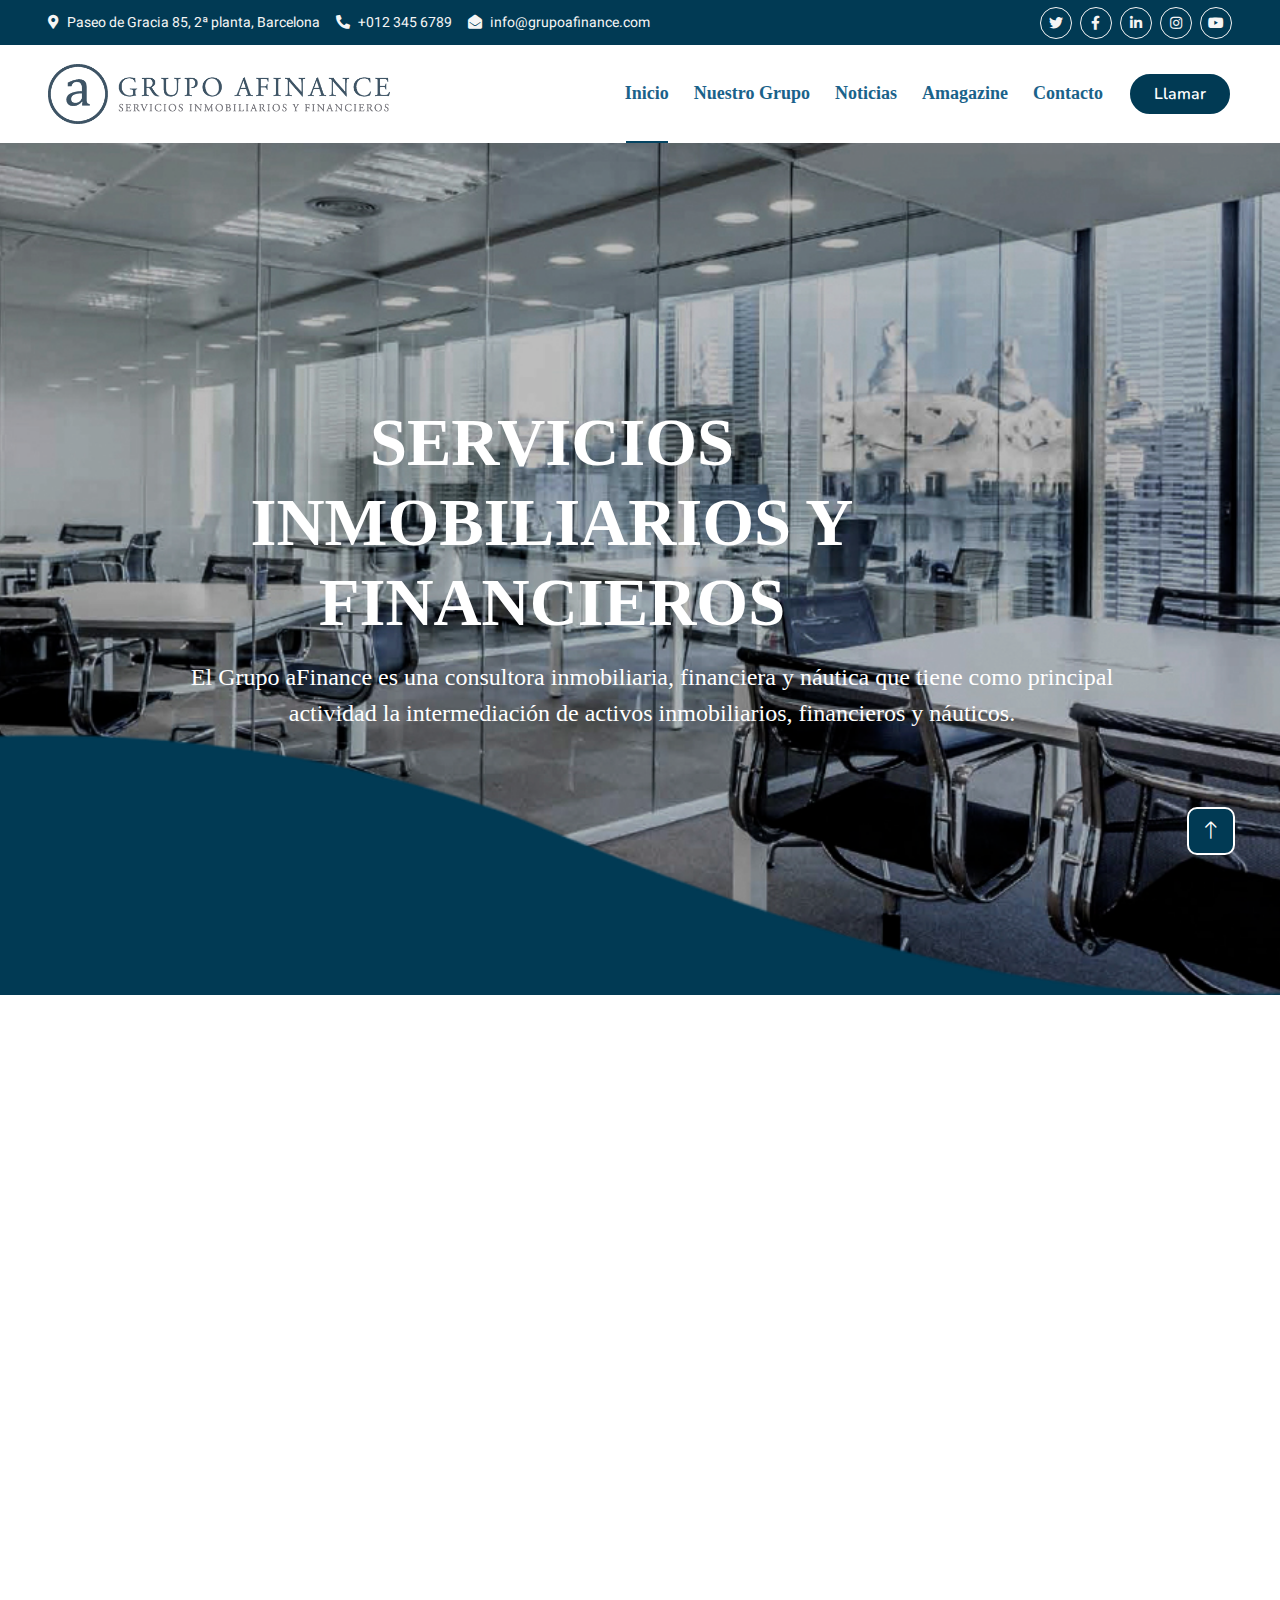
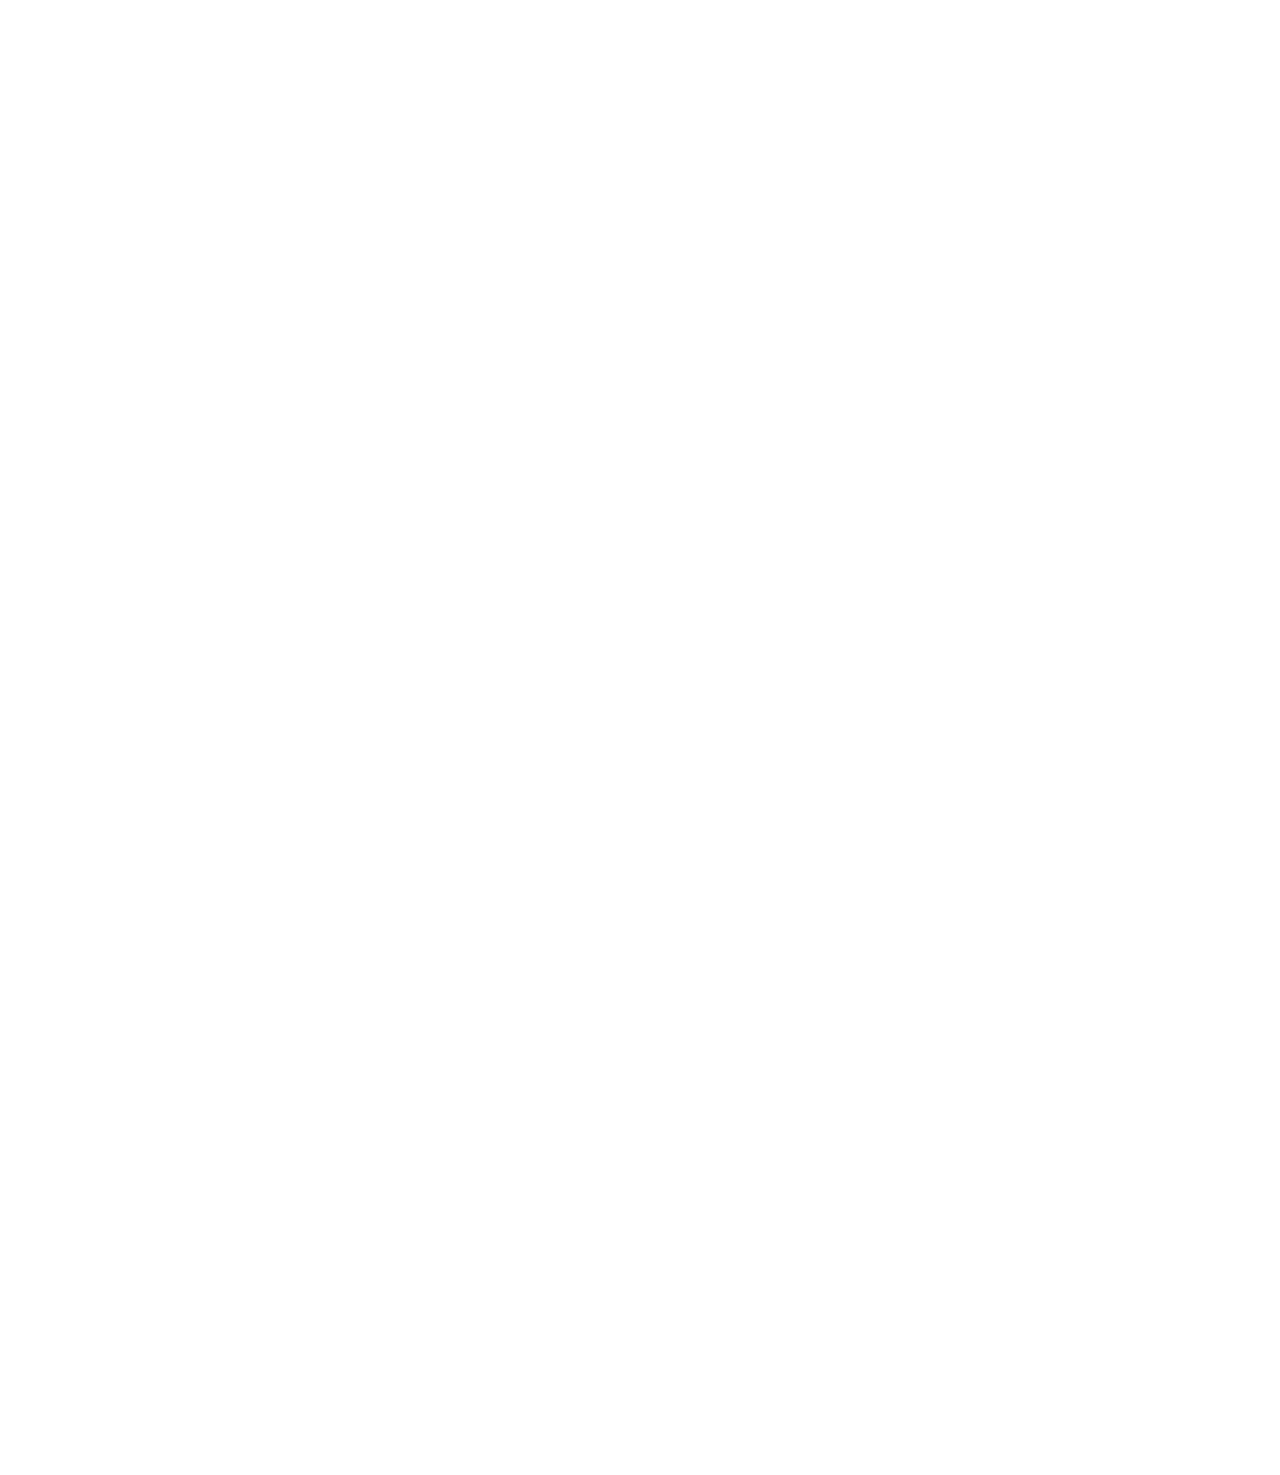
<file: amagazine.html>
<!DOCTYPE html>
<html lang="en">

<head>
    <meta charset="utf-8">
    <title>Tourist - Travel Agency HTML Template</title>
    <meta content="width=device-width, initial-scale=1.0" name="viewport">
    <meta content="" name="keywords">
    <meta content="" name="description">

    <!-- Favicon -->
    <link href="img/favicon.ico" rel="icon">

    <!-- Google Web Fonts -->
    <link rel="preconnect" href="https://fonts.googleapis.com">
    <link rel="preconnect" href="https://fonts.gstatic.com" crossorigin>
    <link href="https://fonts.googleapis.com/css2?family=Heebo:wght@400;500;600&family=Nunito:wght@600;700;800&display=swap" rel="stylesheet">

    <!-- Icon Font Stylesheet -->
    <link href="https://cdnjs.cloudflare.com/ajax/libs/font-awesome/5.10.0/css/all.min.css" rel="stylesheet">
    <link href="https://cdn.jsdelivr.net/npm/bootstrap-icons@1.4.1/font/bootstrap-icons.css" rel="stylesheet">

    <!-- Libraries Stylesheet -->
    <link href="lib/animate/animate.min.css" rel="stylesheet">
    <link href="lib/owlcarousel/assets/owl.carousel.min.css" rel="stylesheet">
    <link href="lib/tempusdominus/css/tempusdominus-bootstrap-4.min.css" rel="stylesheet" />

    <!-- Customized Bootstrap Stylesheet -->
    <link href="css/bootstrap.min.css" rel="stylesheet">

    <!-- Template Stylesheet -->
    <link href="css/style.css" rel="stylesheet">
</head>

<body>
    <!-- Spinner Start -->
    <div id="spinner" class="show bg-white position-fixed translate-middle w-100 vh-100 top-50 start-50 d-flex align-items-center justify-content-center">
        <div class="spinner-border text-primary" style="width: 3rem; height: 3rem;" role="status">
            <span class="sr-only">Loading...</span>
        </div>
    </div>
    <!-- Spinner End -->


   <!-- Topbar Start -->
   <div class="container-fluid bg-dark px-5 d-none d-lg-block">
    <div class="row gx-0">
        <div class="col-lg-8 text-center text-lg-start mb-2 mb-lg-0">
            <div class="d-inline-flex align-items-center" style="height: 45px;">
                <small class="me-3 text-light"><i class="fa fa-map-marker-alt me-2"></i>Paseo de Gracia 85, 2ª planta, Barcelona</small>
                <small class="me-3 text-light"><i class="fa fa-phone-alt me-2"></i>+012 345 6789</small>
                <small class="text-light"><i class="fa fa-envelope-open me-2"></i>info@grupoafinance.com</small>
            </div>
        </div>
        <div class="col-lg-4 text-center text-lg-end">
            <div class="d-inline-flex align-items-center" style="height: 45px;">
                <a class="btn btn-sm btn-outline-light btn-sm-square rounded-circle me-2" href=""><i class="fab fa-twitter fw-normal"></i></a>
                <a class="btn btn-sm btn-outline-light btn-sm-square rounded-circle me-2" href=""><i class="fab fa-facebook-f fw-normal"></i></a>
                <a class="btn btn-sm btn-outline-light btn-sm-square rounded-circle me-2" href=""><i class="fab fa-linkedin-in fw-normal"></i></a>
                <a class="btn btn-sm btn-outline-light btn-sm-square rounded-circle me-2" href=""><i class="fab fa-instagram fw-normal"></i></a>
                <a class="btn btn-sm btn-outline-light btn-sm-square rounded-circle" href=""><i class="fab fa-youtube fw-normal"></i></a>
            </div>
        </div>
    </div>
</div>
<!-- Topbar End -->



    <!-- Navbar & Hero Start -->
    <div class="container-fluid position-relative p-0">
        <nav class="navbar navbar-expand-lg navbar-light px-4 px-lg-5 py-3 py-lg-0">
            <a href="" class="navbar-brand p-0">
             <h1 class="text-primary m-0"> <img src="img/logo-grupo-afinance.png" alt="Logo"></h1>
            </a>
            <button class="navbar-toggler" type="button" data-bs-toggle="collapse" data-bs-target="#navbarCollapse">
                <span class="fa fa-bars"></span>
            </button>
            <div class="collapse navbar-collapse" id="navbarCollapse">
                <div class="navbar-nav ms-auto py-0">
                    <a href="index.html" class="nav-item nav-link active">Inicio</a>
                    <a href="nuestrogrupo.html" class="nav-item nav-link">Nuestro Grupo </a>
                    <a href="noticias.html" class="nav-item nav-link">Noticias</a>
                    <a href="amagazine.html" class="nav-item nav-link">Amagazine</a>
                    <div class="nav-item dropdown">
                       
                       
                    </div>
                    <a href="contacto.html" class="nav-item nav-link">Contacto</a>
                </div>
                <a href="" class="btn btn-primary rounded-pill py-2 px-4">Llamar</a>
            </div>
        </nav>

        <div class="container-fluid bg-primary py-5 mb-5 hero-header">
            <div class="container py-5">
                <div class="row justify-content-center py-5">
                    <div class="col-lg-10 pt-lg-5 mt-lg-5 text-center">
                        <h1 class="display-3 text-white mb-3 animated slideInDown">SERVICIOS INMOBILIARIOS Y FINANCIEROS</h1>
                        <p class="fs-4 text-white mb-4 animated slideInDown">El Grupo aFinance es una consultora inmobiliaria, financiera y náutica que tiene como principal actividad la intermediación de activos inmobiliarios, financieros y náuticos.</p>
                       
                    </div>
                </div>
            </div>
        </div>
    </div>
    <!-- Navbar & Hero End -->



    <!-- Service Start -->
    <div class="container-xxl py-5">
        <div class="container">
            <div class="text-center wow fadeInUp" data-wow-delay="0.1s">
                <h6 class="section-title bg-white text-center text-primary px-3">Services</h6>
                <h1 class="mb-5">Our Services</h1>
            </div>
            <div class="row g-4">
                <div class="col-lg-3 col-sm-6 wow fadeInUp" data-wow-delay="0.1s">
                    <div class="service-item rounded pt-3">
                        <div class="p-4">
                            <i class="fa fa-3x fa-globe text-primary mb-4"></i>
                            <h5>WorldWide Tours</h5>
                            <p>Diam elitr kasd sed at elitr sed ipsum justo dolor sed clita amet diam</p>
                        </div>
                    </div>
                </div>
                <div class="col-lg-3 col-sm-6 wow fadeInUp" data-wow-delay="0.3s">
                    <div class="service-item rounded pt-3">
                        <div class="p-4">
                            <i class="fa fa-3x fa-hotel text-primary mb-4"></i>
                            <h5>Hotel Reservation</h5>
                            <p>Diam elitr kasd sed at elitr sed ipsum justo dolor sed clita amet diam</p>
                        </div>
                    </div>
                </div>
                <div class="col-lg-3 col-sm-6 wow fadeInUp" data-wow-delay="0.5s">
                    <div class="service-item rounded pt-3">
                        <div class="p-4">
                            <i class="fa fa-3x fa-user text-primary mb-4"></i>
                            <h5>Travel Guides</h5>
                            <p>Diam elitr kasd sed at elitr sed ipsum justo dolor sed clita amet diam</p>
                        </div>
                    </div>
                </div>
                <div class="col-lg-3 col-sm-6 wow fadeInUp" data-wow-delay="0.7s">
                    <div class="service-item rounded pt-3">
                        <div class="p-4">
                            <i class="fa fa-3x fa-cog text-primary mb-4"></i>
                            <h5>Event Management</h5>
                            <p>Diam elitr kasd sed at elitr sed ipsum justo dolor sed clita amet diam</p>
                        </div>
                    </div>
                </div>
                <div class="col-lg-3 col-sm-6 wow fadeInUp" data-wow-delay="0.1s">
                    <div class="service-item rounded pt-3">
                        <div class="p-4">
                            <i class="fa fa-3x fa-globe text-primary mb-4"></i>
                            <h5>WorldWide Tours</h5>
                            <p>Diam elitr kasd sed at elitr sed ipsum justo dolor sed clita amet diam</p>
                        </div>
                    </div>
                </div>
                <div class="col-lg-3 col-sm-6 wow fadeInUp" data-wow-delay="0.3s">
                    <div class="service-item rounded pt-3">
                        <div class="p-4">
                            <i class="fa fa-3x fa-hotel text-primary mb-4"></i>
                            <h5>Hotel Reservation</h5>
                            <p>Diam elitr kasd sed at elitr sed ipsum justo dolor sed clita amet diam</p>
                        </div>
                    </div>
                </div>
                <div class="col-lg-3 col-sm-6 wow fadeInUp" data-wow-delay="0.5s">
                    <div class="service-item rounded pt-3">
                        <div class="p-4">
                            <i class="fa fa-3x fa-user text-primary mb-4"></i>
                            <h5>Travel Guides</h5>
                            <p>Diam elitr kasd sed at elitr sed ipsum justo dolor sed clita amet diam</p>
                        </div>
                    </div>
                </div>
                <div class="col-lg-3 col-sm-6 wow fadeInUp" data-wow-delay="0.7s">
                    <div class="service-item rounded pt-3">
                        <div class="p-4">
                            <i class="fa fa-3x fa-cog text-primary mb-4"></i>
                            <h5>Event Management</h5>
                            <p>Diam elitr kasd sed at elitr sed ipsum justo dolor sed clita amet diam</p>
                        </div>
                    </div>
                </div>
            </div>
        </div>
    </div>
    <!-- Service End -->


    <!-- Testimonial Start -->
    <div class="container-xxl py-5 wow fadeInUp" data-wow-delay="0.1s">
        <div class="container">
            <div class="text-center">
                <h6 class="section-title bg-white text-center text-primary px-3">Testimonial</h6>
                <h1 class="mb-5">Our Clients Say!!!</h1>
            </div>
            <div class="owl-carousel testimonial-carousel position-relative">
                <div class="testimonial-item bg-white text-center border p-4">
                    <img class="bg-white rounded-circle shadow p-1 mx-auto mb-3" src="img/testimonial-1.jpg" style="width: 80px; height: 80px;">
                    <h5 class="mb-0">John Doe</h5>
                    <p>New York, USA</p>
                    <p class="mb-0">Tempor erat elitr rebum at clita. Diam dolor diam ipsum sit diam amet diam et eos. Clita erat ipsum et lorem et sit.</p>
                </div>
                <div class="testimonial-item bg-white text-center border p-4">
                    <img class="bg-white rounded-circle shadow p-1 mx-auto mb-3" src="img/testimonial-2.jpg" style="width: 80px; height: 80px;">
                    <h5 class="mb-0">John Doe</h5>
                    <p>New York, USA</p>
                    <p class="mt-2 mb-0">Tempor erat elitr rebum at clita. Diam dolor diam ipsum sit diam amet diam et eos. Clita erat ipsum et lorem et sit.</p>
                </div>
                <div class="testimonial-item bg-white text-center border p-4">
                    <img class="bg-white rounded-circle shadow p-1 mx-auto mb-3" src="img/testimonial-3.jpg" style="width: 80px; height: 80px;">
                    <h5 class="mb-0">John Doe</h5>
                    <p>New York, USA</p>
                    <p class="mt-2 mb-0">Tempor erat elitr rebum at clita. Diam dolor diam ipsum sit diam amet diam et eos. Clita erat ipsum et lorem et sit.</p>
                </div>
                <div class="testimonial-item bg-white text-center border p-4">
                    <img class="bg-white rounded-circle shadow p-1 mx-auto mb-3" src="img/testimonial-4.jpg" style="width: 80px; height: 80px;">
                    <h5 class="mb-0">John Doe</h5>
                    <p>New York, USA</p>
                    <p class="mt-2 mb-0">Tempor erat elitr rebum at clita. Diam dolor diam ipsum sit diam amet diam et eos. Clita erat ipsum et lorem et sit.</p>
                </div>
            </div>
        </div>
    </div>
    <!-- Testimonial End -->
        

    <!-- Footer Start -->
    <div class="container-fluid bg-dark text-light footer pt-5 mt-5 wow fadeIn" data-wow-delay="0.1s">
        <div class="container py-5">
            <div class="row g-5">
                <div class="col-lg-3 col-md-6">
                    <h4 class="text-white mb-3">Company</h4>
                    <a class="btn btn-link" href="">About Us</a>
                    <a class="btn btn-link" href="">Contact Us</a>
                    <a class="btn btn-link" href="">Privacy Policy</a>
                    <a class="btn btn-link" href="">Terms & Condition</a>
                    <a class="btn btn-link" href="">FAQs & Help</a>
                </div>
                <div class="col-lg-3 col-md-6">
                    <h4 class="text-white mb-3">Contact</h4>
                    <p class="mb-2"><i class="fa fa-map-marker-alt me-3"></i>123 Street, New York, USA</p>
                    <p class="mb-2"><i class="fa fa-phone-alt me-3"></i>+012 345 67890</p>
                    <p class="mb-2"><i class="fa fa-envelope me-3"></i>info@example.com</p>
                    <div class="d-flex pt-2">
                        <a class="btn btn-outline-light btn-social" href=""><i class="fab fa-twitter"></i></a>
                        <a class="btn btn-outline-light btn-social" href=""><i class="fab fa-facebook-f"></i></a>
                        <a class="btn btn-outline-light btn-social" href=""><i class="fab fa-youtube"></i></a>
                        <a class="btn btn-outline-light btn-social" href=""><i class="fab fa-linkedin-in"></i></a>
                    </div>
                </div>
                <div class="col-lg-3 col-md-6">
                    <h4 class="text-white mb-3">Gallery</h4>
                    <div class="row g-2 pt-2">
                        <div class="col-4">
                            <img class="img-fluid bg-light p-1" src="img/package-1.jpg" alt="">
                        </div>
                        <div class="col-4">
                            <img class="img-fluid bg-light p-1" src="img/package-2.jpg" alt="">
                        </div>
                        <div class="col-4">
                            <img class="img-fluid bg-light p-1" src="img/package-3.jpg" alt="">
                        </div>
                        <div class="col-4">
                            <img class="img-fluid bg-light p-1" src="img/package-2.jpg" alt="">
                        </div>
                        <div class="col-4">
                            <img class="img-fluid bg-light p-1" src="img/package-3.jpg" alt="">
                        </div>
                        <div class="col-4">
                            <img class="img-fluid bg-light p-1" src="img/package-1.jpg" alt="">
                        </div>
                    </div>
                </div>
                <div class="col-lg-3 col-md-6">
                    <h4 class="text-white mb-3">Newsletter</h4>
                    <p>Dolor amet sit justo amet elitr clita ipsum elitr est.</p>
                    <div class="position-relative mx-auto" style="max-width: 400px;">
                        <input class="form-control border-primary w-100 py-3 ps-4 pe-5" type="text" placeholder="Your email">
                        <button type="button" class="btn btn-primary py-2 position-absolute top-0 end-0 mt-2 me-2">SignUp</button>
                    </div>
                </div>
            </div>
        </div>
        <div class="container">
            <div class="copyright">
                <div class="row">
                    <div class="col-md-6 text-center text-md-start mb-3 mb-md-0">
                        &copy; <a class="border-bottom" href="#">Your Site Name</a>, All Right Reserved.

                        <!--/*** This template is free as long as you keep the footer author’s credit link/attribution link/backlink. If you'd like to use the template without the footer author’s credit link/attribution link/backlink, you can purchase the Credit Removal License from "https://htmlcodex.com/credit-removal". Thank you for your support. ***/-->
                        Designed By <a class="border-bottom" href="https://htmlcodex.com">HTML Codex</a>
                    </div>
                    <div class="col-md-6 text-center text-md-end">
                        <div class="footer-menu">
                            <a href="">Home</a>
                            <a href="">Cookies</a>
                            <a href="">Help</a>
                            <a href="">FQAs</a>
                        </div>
                    </div>
                </div>
            </div>
        </div>
    </div>
    <!-- Footer End -->


    <!-- Back to Top -->
    <a href="#" class="btn btn-lg btn-primary btn-lg-square back-to-top"><i class="bi bi-arrow-up"></i></a>


    <!-- JavaScript Libraries -->
    <script src="https://code.jquery.com/jquery-3.4.1.min.js"></script>
    <script src="https://cdn.jsdelivr.net/npm/bootstrap@5.0.0/dist/js/bootstrap.bundle.min.js"></script>
    <script src="lib/wow/wow.min.js"></script>
    <script src="lib/easing/easing.min.js"></script>
    <script src="lib/waypoints/waypoints.min.js"></script>
    <script src="lib/owlcarousel/owl.carousel.min.js"></script>
    <script src="lib/tempusdominus/js/moment.min.js"></script>
    <script src="lib/tempusdominus/js/moment-timezone.min.js"></script>
    <script src="lib/tempusdominus/js/tempusdominus-bootstrap-4.min.js"></script>

    <!-- Template Javascript -->
    <script src="js/main.js"></script>
</body>

</html>
</file>
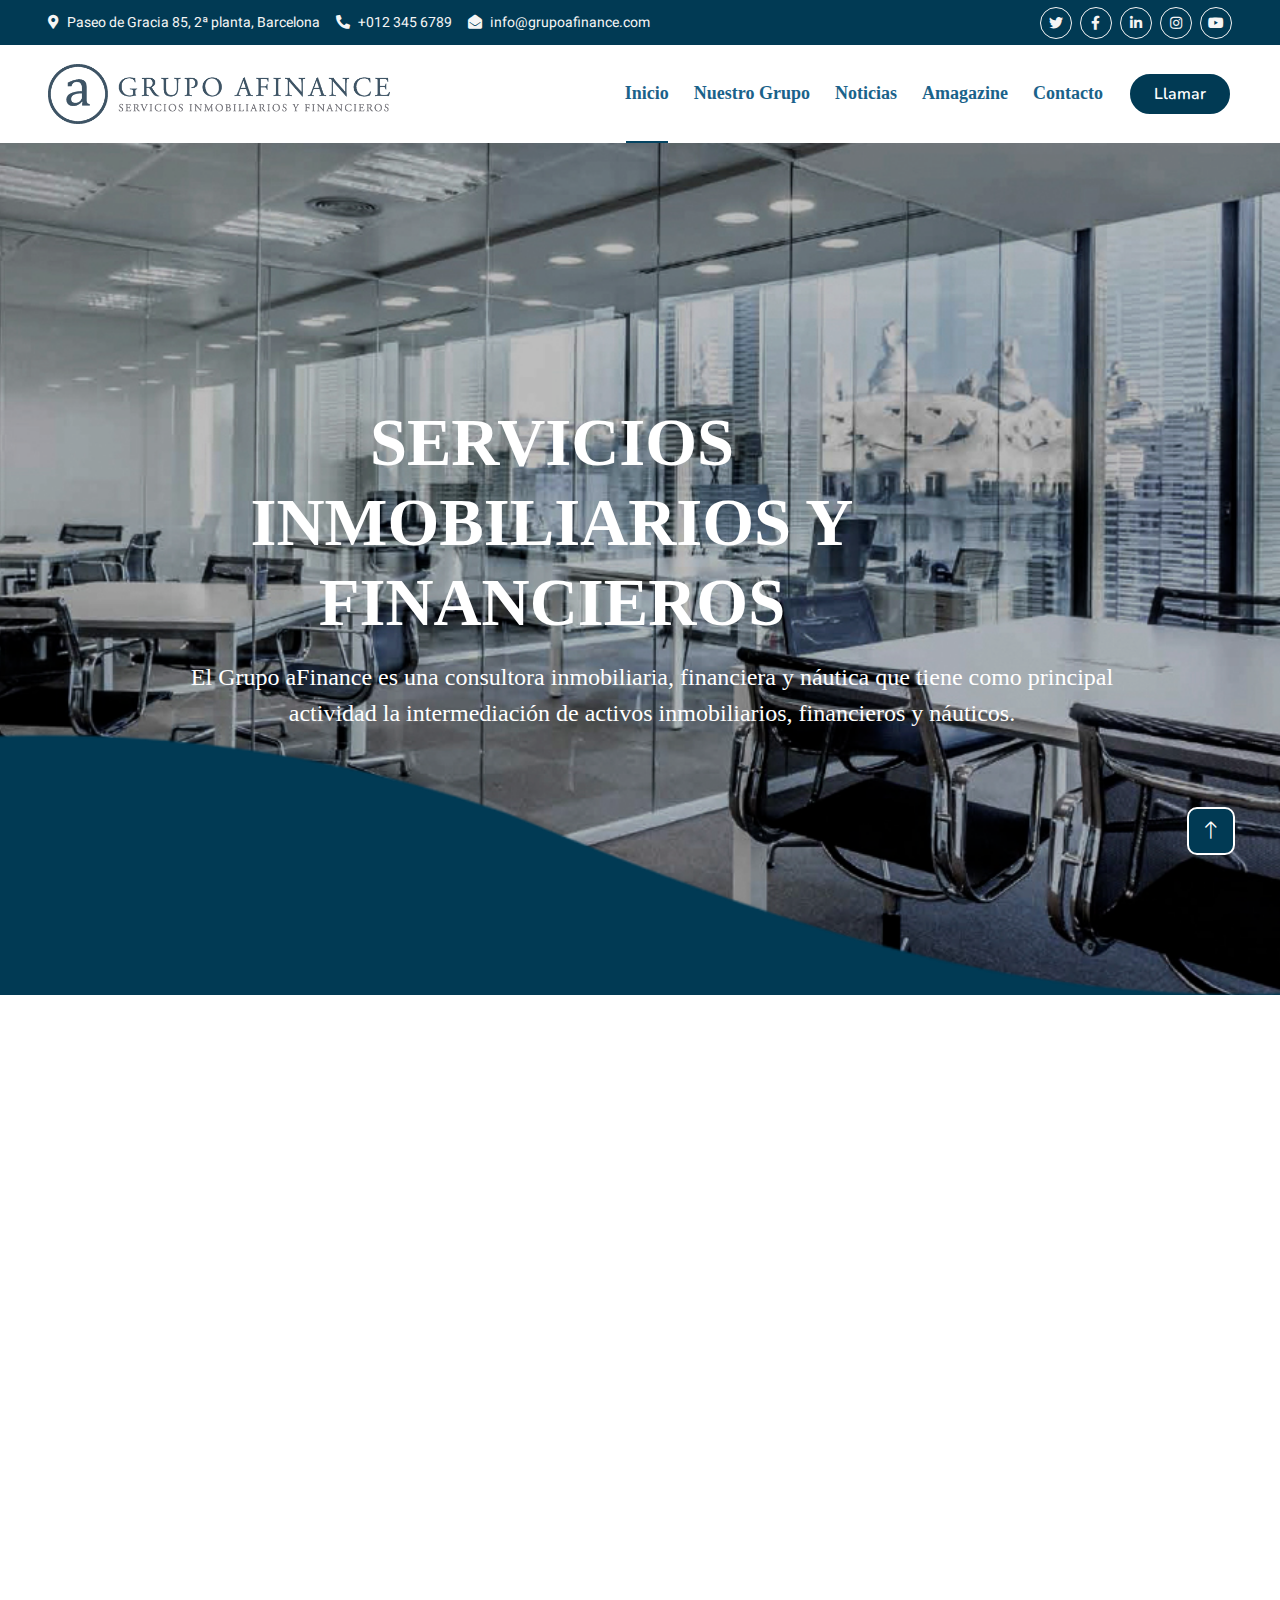
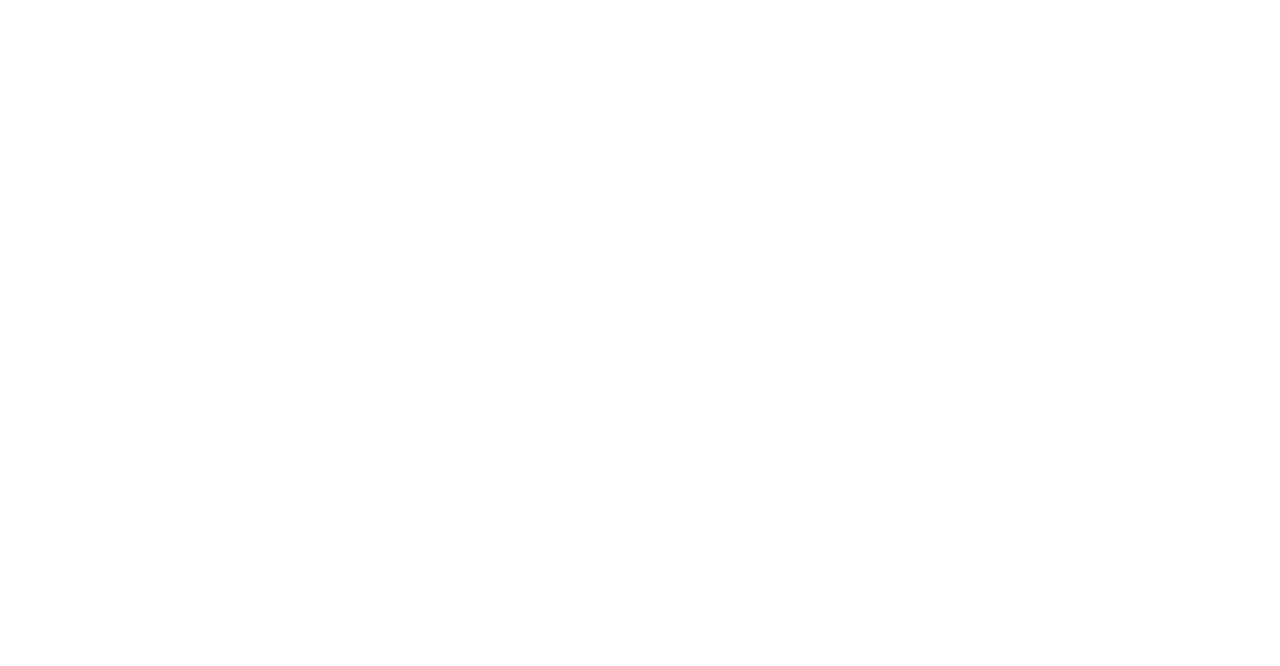
<file: contacto.html>
<!DOCTYPE html>
<html lang="en">

<head>
    <meta charset="utf-8">
    <title>Tourist - Travel Agency HTML Template</title>
    <meta content="width=device-width, initial-scale=1.0" name="viewport">
    <meta content="" name="keywords">
    <meta content="" name="description">

    <!-- Favicon -->
    <link href="img/favicon.ico" rel="icon">

    <!-- Google Web Fonts -->
    <link rel="preconnect" href="https://fonts.googleapis.com">
    <link rel="preconnect" href="https://fonts.gstatic.com" crossorigin>
    <link href="https://fonts.googleapis.com/css2?family=Heebo:wght@400;500;600&family=Nunito:wght@600;700;800&display=swap" rel="stylesheet">

    <!-- Icon Font Stylesheet -->
    <link href="https://cdnjs.cloudflare.com/ajax/libs/font-awesome/5.10.0/css/all.min.css" rel="stylesheet">
    <link href="https://cdn.jsdelivr.net/npm/bootstrap-icons@1.4.1/font/bootstrap-icons.css" rel="stylesheet">

    <!-- Libraries Stylesheet -->
    <link href="lib/animate/animate.min.css" rel="stylesheet">
    <link href="lib/owlcarousel/assets/owl.carousel.min.css" rel="stylesheet">
    <link href="lib/tempusdominus/css/tempusdominus-bootstrap-4.min.css" rel="stylesheet" />

    <!-- Customized Bootstrap Stylesheet -->
    <link href="css/bootstrap.min.css" rel="stylesheet">

    <!-- Template Stylesheet -->
    <link href="css/style.css" rel="stylesheet">
</head>

<body>
    <!-- Spinner Start -->
    <div id="spinner" class="show bg-white position-fixed translate-middle w-100 vh-100 top-50 start-50 d-flex align-items-center justify-content-center">
        <div class="spinner-border text-primary" style="width: 3rem; height: 3rem;" role="status">
            <span class="sr-only">Loading...</span>
        </div>
    </div>
    <!-- Spinner End -->


     <!-- Topbar Start -->
     <div class="container-fluid bg-dark px-5 d-none d-lg-block">
        <div class="row gx-0">
            <div class="col-lg-8 text-center text-lg-start mb-2 mb-lg-0">
                <div class="d-inline-flex align-items-center" style="height: 45px;">
                    <small class="me-3 text-light"><i class="fa fa-map-marker-alt me-2"></i>Paseo de Gracia 85, 2ª planta, Barcelona</small>
                    <small class="me-3 text-light"><i class="fa fa-phone-alt me-2"></i>+012 345 6789</small>
                    <small class="text-light"><i class="fa fa-envelope-open me-2"></i>info@grupoafinance.com</small>
                </div>
            </div>
            <div class="col-lg-4 text-center text-lg-end">
                <div class="d-inline-flex align-items-center" style="height: 45px;">
                    <a class="btn btn-sm btn-outline-light btn-sm-square rounded-circle me-2" href=""><i class="fab fa-twitter fw-normal"></i></a>
                    <a class="btn btn-sm btn-outline-light btn-sm-square rounded-circle me-2" href=""><i class="fab fa-facebook-f fw-normal"></i></a>
                    <a class="btn btn-sm btn-outline-light btn-sm-square rounded-circle me-2" href=""><i class="fab fa-linkedin-in fw-normal"></i></a>
                    <a class="btn btn-sm btn-outline-light btn-sm-square rounded-circle me-2" href=""><i class="fab fa-instagram fw-normal"></i></a>
                    <a class="btn btn-sm btn-outline-light btn-sm-square rounded-circle" href=""><i class="fab fa-youtube fw-normal"></i></a>
                </div>
            </div>
        </div>
    </div>
    <!-- Topbar End -->


    <!-- Navbar & Hero Start -->
    <div class="container-fluid position-relative p-0">
        <nav class="navbar navbar-expand-lg navbar-light px-4 px-lg-5 py-3 py-lg-0">
            <a href="" class="navbar-brand p-0">
             <h1 class="text-primary m-0"> <img src="img/logo-grupo-afinance.png" alt="Logo"></h1>
            </a>
            <button class="navbar-toggler" type="button" data-bs-toggle="collapse" data-bs-target="#navbarCollapse">
                <span class="fa fa-bars"></span>
            </button>
            <div class="collapse navbar-collapse" id="navbarCollapse">
                <div class="navbar-nav ms-auto py-0">
                    <a href="index.html" class="nav-item nav-link active">Inicio</a>
                    <a href="nuestrogrupo.html" class="nav-item nav-link">Nuestro Grupo </a>
                    <a href="noticias.html" class="nav-item nav-link">Noticias</a>
                    <a href="amagazine.html" class="nav-item nav-link">Amagazine</a>
                    <div class="nav-item dropdown">
                       
                       
                    </div>
                    <a href="contacto.html" class="nav-item nav-link">Contacto</a>
                </div>
                <a href="" class="btn btn-primary rounded-pill py-2 px-4">Llamar</a>
            </div>
        </nav>

        <div class="container-fluid bg-primary py-5 mb-5 hero-header">
            <div class="container py-5">
                <div class="row justify-content-center py-5">
                    <div class="col-lg-10 pt-lg-5 mt-lg-5 text-center">
                        <h1 class="display-3 text-white mb-3 animated slideInDown">SERVICIOS INMOBILIARIOS Y FINANCIEROS</h1>
                        <p class="fs-4 text-white mb-4 animated slideInDown">El Grupo aFinance es una consultora inmobiliaria, financiera y náutica que tiene como principal actividad la intermediación de activos inmobiliarios, financieros y náuticos.</p>
                       
                    </div>
                </div>
            </div>
        </div>
    </div>
    <!-- Navbar & Hero End -->



    <!-- Contact Start -->
    <div class="container-xxl py-5">
        <div class="container">
            <div class="text-center wow fadeInUp" data-wow-delay="0.1s">
                <h6 class="section-title bg-white text-center text-primary px-3">Contact Us</h6>
                <h1 class="mb-5">Contact For Any Query</h1>
            </div>
            <div class="row g-4">
                <div class="col-lg-4 col-md-6 wow fadeInUp" data-wow-delay="0.1s">
                    <h5>Get In Touch</h5>
                    <p class="mb-4">Tempor erat elitr rebum at clita. Diam dolor diam ipsum sit. Aliqu diam amet diam et eos</p>
                    <div class="d-flex align-items-center mb-4">
                        <div class="d-flex align-items-center justify-content-center flex-shrink-0 bg-primary" style="width: 50px; height: 50px;">
                            <i class="fa fa-map-marker-alt text-white"></i>
                        </div>
                        <div class="ms-3">
                            <h5 class="text-primary">Office</h5>
                            <p class="mb-0">123 Street, New York, USA</p>
                        </div>
                    </div>
                    <div class="d-flex align-items-center mb-4">
                        <div class="d-flex align-items-center justify-content-center flex-shrink-0 bg-primary" style="width: 50px; height: 50px;">
                            <i class="fa fa-phone-alt text-white"></i>
                        </div>
                        <div class="ms-3">
                            <h5 class="text-primary">Mobile</h5>
                            <p class="mb-0">+012 345 67890</p>
                        </div>
                    </div>
                    <div class="d-flex align-items-center">
                        <div class="d-flex align-items-center justify-content-center flex-shrink-0 bg-primary" style="width: 50px; height: 50px;">
                            <i class="fa fa-envelope-open text-white"></i>
                        </div>
                        <div class="ms-3">
                            <h5 class="text-primary">Email</h5>
                            <p class="mb-0">info@example.com</p>
                        </div>
                    </div>
                </div>
                <div class="col-lg-4 col-md-6 wow fadeInUp" data-wow-delay="0.3s">
                    <iframe class="position-relative rounded w-100 h-100"
                        src="https://www.google.com/maps/embed?pb=!1m18!1m12!1m3!1d3001156.4288297426!2d-78.01371936852176!3d42.72876761954724!2m3!1f0!2f0!3f0!3m2!1i1024!2i768!4f13.1!3m3!1m2!1s0x4ccc4bf0f123a5a9%3A0xddcfc6c1de189567!2sNew%20York%2C%20USA!5e0!3m2!1sen!2sbd!4v1603794290143!5m2!1sen!2sbd"
                        frameborder="0" style="min-height: 300px; border:0;" allowfullscreen="" aria-hidden="false"
                        tabindex="0"></iframe>
                </div>
                <div class="col-lg-4 col-md-12 wow fadeInUp" data-wow-delay="0.5s">
                    <form>
                        <div class="row g-3">
                            <div class="col-md-6">
                                <div class="form-floating">
                                    <input type="text" class="form-control" id="name" placeholder="Your Name">
                                    <label for="name">Your Name</label>
                                </div>
                            </div>
                            <div class="col-md-6">
                                <div class="form-floating">
                                    <input type="email" class="form-control" id="email" placeholder="Your Email">
                                    <label for="email">Your Email</label>
                                </div>
                            </div>
                            <div class="col-12">
                                <div class="form-floating">
                                    <input type="text" class="form-control" id="subject" placeholder="Subject">
                                    <label for="subject">Subject</label>
                                </div>
                            </div>
                            <div class="col-12">
                                <div class="form-floating">
                                    <textarea class="form-control" placeholder="Leave a message here" id="message" style="height: 100px"></textarea>
                                    <label for="message">Message</label>
                                </div>
                            </div>
                            <div class="col-12">
                                <button class="btn btn-primary w-100 py-3" type="submit">Send Message</button>
                            </div>
                        </div>
                    </form>
                </div>
            </div>
        </div>
    </div>
    <!-- Contact End -->


    <!-- Footer Start -->
    <div class="container-fluid bg-dark text-light footer pt-5 mt-5 wow fadeIn" data-wow-delay="0.1s">
        <div class="container py-5">
            <div class="row g-5">
                <div class="col-lg-3 col-md-6">
                    <h4 class="text-white mb-3">Company</h4>
                    <a class="btn btn-link" href="">About Us</a>
                    <a class="btn btn-link" href="">Contact Us</a>
                    <a class="btn btn-link" href="">Privacy Policy</a>
                    <a class="btn btn-link" href="">Terms & Condition</a>
                    <a class="btn btn-link" href="">FAQs & Help</a>
                </div>
                <div class="col-lg-3 col-md-6">
                    <h4 class="text-white mb-3">Contact</h4>
                    <p class="mb-2"><i class="fa fa-map-marker-alt me-3"></i>123 Street, New York, USA</p>
                    <p class="mb-2"><i class="fa fa-phone-alt me-3"></i>+012 345 67890</p>
                    <p class="mb-2"><i class="fa fa-envelope me-3"></i>info@example.com</p>
                    <div class="d-flex pt-2">
                        <a class="btn btn-outline-light btn-social" href=""><i class="fab fa-twitter"></i></a>
                        <a class="btn btn-outline-light btn-social" href=""><i class="fab fa-facebook-f"></i></a>
                        <a class="btn btn-outline-light btn-social" href=""><i class="fab fa-youtube"></i></a>
                        <a class="btn btn-outline-light btn-social" href=""><i class="fab fa-linkedin-in"></i></a>
                    </div>
                </div>
                <div class="col-lg-3 col-md-6">
                    <h4 class="text-white mb-3">Gallery</h4>
                    <div class="row g-2 pt-2">
                        <div class="col-4">
                            <img class="img-fluid bg-light p-1" src="img/package-1.jpg" alt="">
                        </div>
                        <div class="col-4">
                            <img class="img-fluid bg-light p-1" src="img/package-2.jpg" alt="">
                        </div>
                        <div class="col-4">
                            <img class="img-fluid bg-light p-1" src="img/package-3.jpg" alt="">
                        </div>
                        <div class="col-4">
                            <img class="img-fluid bg-light p-1" src="img/package-2.jpg" alt="">
                        </div>
                        <div class="col-4">
                            <img class="img-fluid bg-light p-1" src="img/package-3.jpg" alt="">
                        </div>
                        <div class="col-4">
                            <img class="img-fluid bg-light p-1" src="img/package-1.jpg" alt="">
                        </div>
                    </div>
                </div>
                <div class="col-lg-3 col-md-6">
                    <h4 class="text-white mb-3">Newsletter</h4>
                    <p>Dolor amet sit justo amet elitr clita ipsum elitr est.</p>
                    <div class="position-relative mx-auto" style="max-width: 400px;">
                        <input class="form-control border-primary w-100 py-3 ps-4 pe-5" type="text" placeholder="Your email">
                        <button type="button" class="btn btn-primary py-2 position-absolute top-0 end-0 mt-2 me-2">SignUp</button>
                    </div>
                </div>
            </div>
        </div>
        <div class="container">
            <div class="copyright">
                <div class="row">
                    <div class="col-md-6 text-center text-md-start mb-3 mb-md-0">
                        &copy; <a class="border-bottom" href="#">Your Site Name</a>, All Right Reserved.

                        <!--/*** This template is free as long as you keep the footer author’s credit link/attribution link/backlink. If you'd like to use the template without the footer author’s credit link/attribution link/backlink, you can purchase the Credit Removal License from "https://htmlcodex.com/credit-removal". Thank you for your support. ***/-->
                        Designed By <a class="border-bottom" href="https://htmlcodex.com">HTML Codex</a>
                    </div>
                    <div class="col-md-6 text-center text-md-end">
                        <div class="footer-menu">
                            <a href="">Home</a>
                            <a href="">Cookies</a>
                            <a href="">Help</a>
                            <a href="">FQAs</a>
                        </div>
                    </div>
                </div>
            </div>
        </div>
    </div>
    <!-- Footer End -->


    <!-- Back to Top -->
    <a href="#" class="btn btn-lg btn-primary btn-lg-square back-to-top"><i class="bi bi-arrow-up"></i></a>


    <!-- JavaScript Libraries -->
    <script src="https://code.jquery.com/jquery-3.4.1.min.js"></script>
    <script src="https://cdn.jsdelivr.net/npm/bootstrap@5.0.0/dist/js/bootstrap.bundle.min.js"></script>
    <script src="lib/wow/wow.min.js"></script>
    <script src="lib/easing/easing.min.js"></script>
    <script src="lib/waypoints/waypoints.min.js"></script>
    <script src="lib/owlcarousel/owl.carousel.min.js"></script>
    <script src="lib/tempusdominus/js/moment.min.js"></script>
    <script src="lib/tempusdominus/js/moment-timezone.min.js"></script>
    <script src="lib/tempusdominus/js/tempusdominus-bootstrap-4.min.js"></script>

    <!-- Template Javascript -->
    <script src="js/main.js"></script>
</body>

</html>
</file>
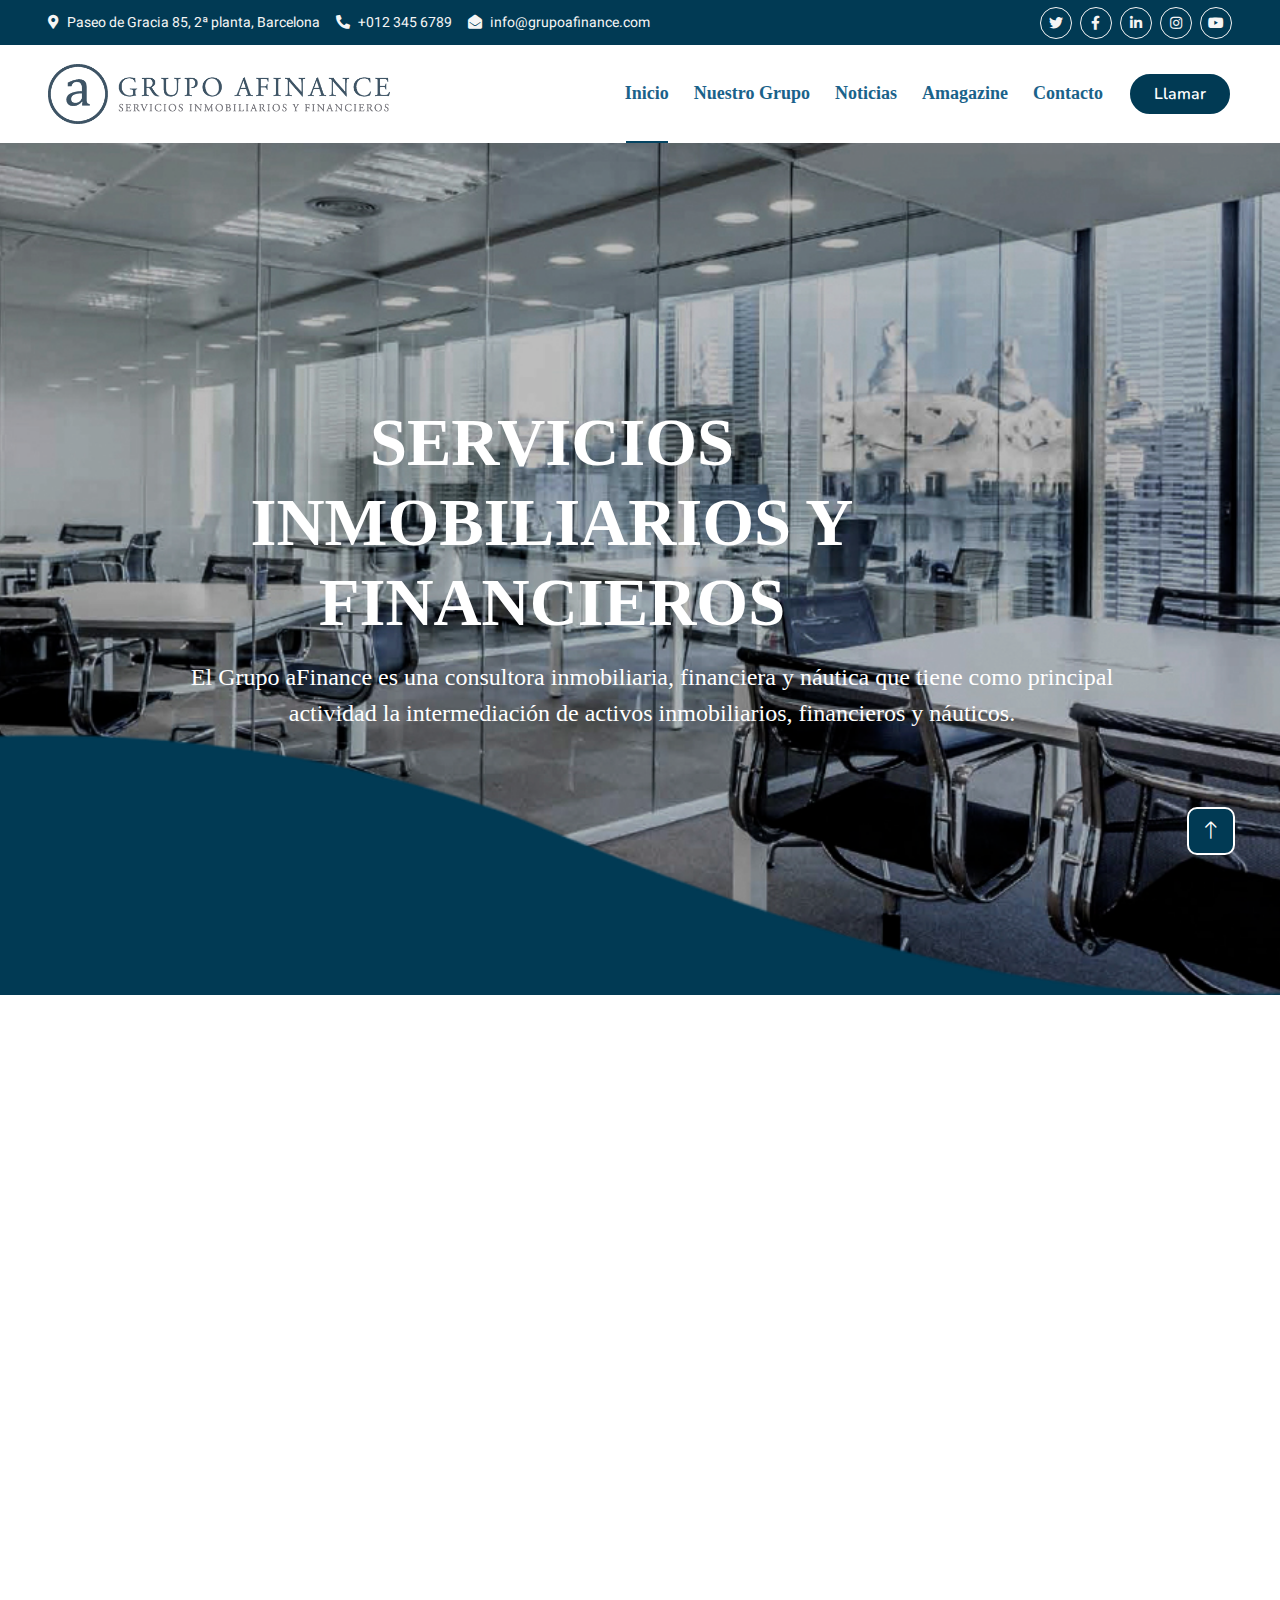
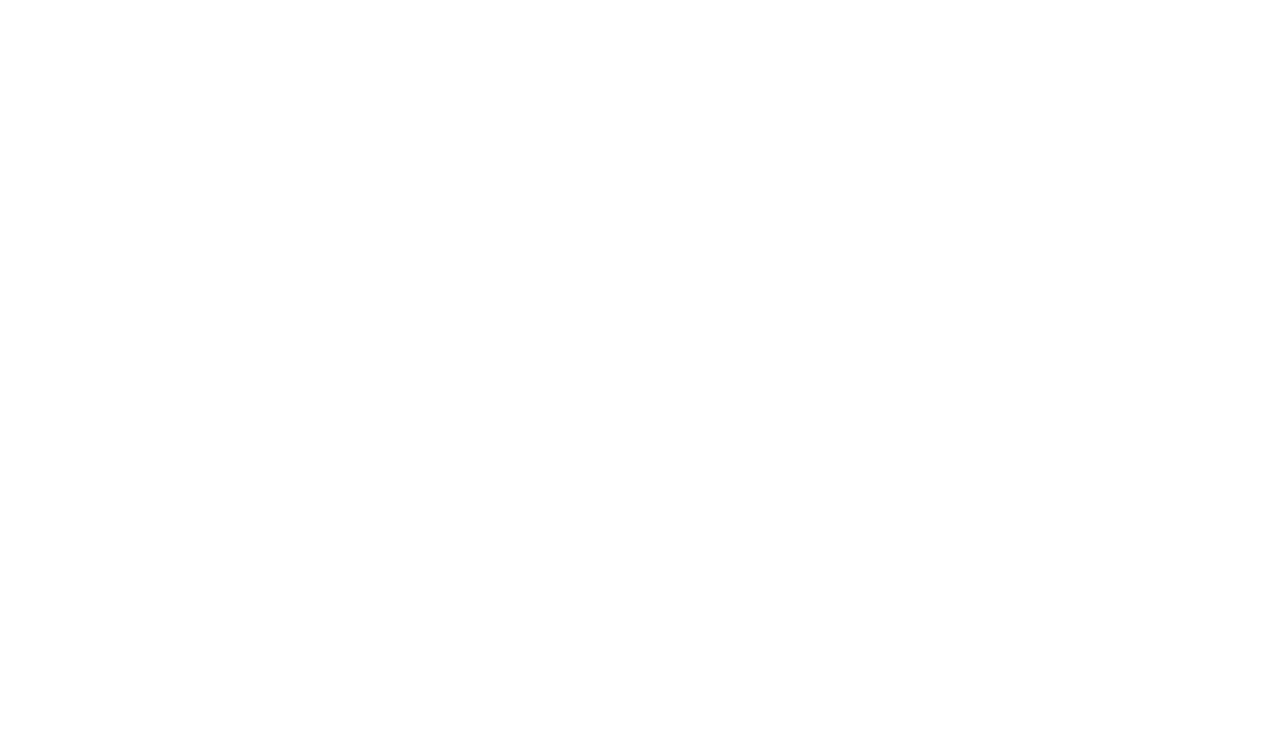
<file: destination.html>
<!DOCTYPE html>
<html lang="en">

<head>
    <meta charset="utf-8">
    <title>Tourist - Travel Agency HTML Template</title>
    <meta content="width=device-width, initial-scale=1.0" name="viewport">
    <meta content="" name="keywords">
    <meta content="" name="description">

    <!-- Favicon -->
    <link href="img/favicon.ico" rel="icon">

    <!-- Google Web Fonts -->
    <link rel="preconnect" href="https://fonts.googleapis.com">
    <link rel="preconnect" href="https://fonts.gstatic.com" crossorigin>
    <link href="https://fonts.googleapis.com/css2?family=Heebo:wght@400;500;600&family=Nunito:wght@600;700;800&display=swap" rel="stylesheet">

    <!-- Icon Font Stylesheet -->
    <link href="https://cdnjs.cloudflare.com/ajax/libs/font-awesome/5.10.0/css/all.min.css" rel="stylesheet">
    <link href="https://cdn.jsdelivr.net/npm/bootstrap-icons@1.4.1/font/bootstrap-icons.css" rel="stylesheet">

    <!-- Libraries Stylesheet -->
    <link href="lib/animate/animate.min.css" rel="stylesheet">
    <link href="lib/owlcarousel/assets/owl.carousel.min.css" rel="stylesheet">
    <link href="lib/tempusdominus/css/tempusdominus-bootstrap-4.min.css" rel="stylesheet" />

    <!-- Customized Bootstrap Stylesheet -->
    <link href="css/bootstrap.min.css" rel="stylesheet">

    <!-- Template Stylesheet -->
    <link href="css/style.css" rel="stylesheet">
</head>

<body>
    <!-- Spinner Start -->
    <div id="spinner" class="show bg-white position-fixed translate-middle w-100 vh-100 top-50 start-50 d-flex align-items-center justify-content-center">
        <div class="spinner-border text-primary" style="width: 3rem; height: 3rem;" role="status">
            <span class="sr-only">Loading...</span>
        </div>
    </div>
    <!-- Spinner End -->


    <!-- Topbar Start -->
    <div class="container-fluid bg-dark px-5 d-none d-lg-block">
        <div class="row gx-0">
            <div class="col-lg-8 text-center text-lg-start mb-2 mb-lg-0">
                <div class="d-inline-flex align-items-center" style="height: 45px;">
                    <small class="me-3 text-light"><i class="fa fa-map-marker-alt me-2"></i>Paseo de Gracia 85, 2ª planta, Barcelona</small>
                    <small class="me-3 text-light"><i class="fa fa-phone-alt me-2"></i>+012 345 6789</small>
                    <small class="text-light"><i class="fa fa-envelope-open me-2"></i>info@grupoafinance.com</small>
                </div>
            </div>
            <div class="col-lg-4 text-center text-lg-end">
                <div class="d-inline-flex align-items-center" style="height: 45px;">
                    <a class="btn btn-sm btn-outline-light btn-sm-square rounded-circle me-2" href=""><i class="fab fa-twitter fw-normal"></i></a>
                    <a class="btn btn-sm btn-outline-light btn-sm-square rounded-circle me-2" href=""><i class="fab fa-facebook-f fw-normal"></i></a>
                    <a class="btn btn-sm btn-outline-light btn-sm-square rounded-circle me-2" href=""><i class="fab fa-linkedin-in fw-normal"></i></a>
                    <a class="btn btn-sm btn-outline-light btn-sm-square rounded-circle me-2" href=""><i class="fab fa-instagram fw-normal"></i></a>
                    <a class="btn btn-sm btn-outline-light btn-sm-square rounded-circle" href=""><i class="fab fa-youtube fw-normal"></i></a>
                </div>
            </div>
        </div>
    </div>
    <!-- Topbar End -->



    <!-- Navbar & Hero Start -->
    <div class="container-fluid position-relative p-0">
        <nav class="navbar navbar-expand-lg navbar-light px-4 px-lg-5 py-3 py-lg-0">
            <a href="" class="navbar-brand p-0">
             <h1 class="text-primary m-0"> <img src="img/logo-grupo-afinance.png" alt="Logo"></h1>
            </a>
            <button class="navbar-toggler" type="button" data-bs-toggle="collapse" data-bs-target="#navbarCollapse">
                <span class="fa fa-bars"></span>
            </button>
            <div class="collapse navbar-collapse" id="navbarCollapse">
                <div class="navbar-nav ms-auto py-0">
                    <a href="index.html" class="nav-item nav-link active">Inicio</a>
                    <a href="nuestrogrupo.html" class="nav-item nav-link">Nuestro Grupo </a>
                    <a href="noticias.html" class="nav-item nav-link">Noticias</a>
                    <a href="amagazine.html" class="nav-item nav-link">Amagazine</a>
                    <div class="nav-item dropdown">
                       
                       
                    </div>
                    <a href="contacto.html" class="nav-item nav-link">Contacto</a>
                </div>
                <a href="" class="btn btn-primary rounded-pill py-2 px-4">Llamar</a>
            </div>
        </nav>

        <div class="container-fluid bg-primary py-5 mb-5 hero-header">
            <div class="container py-5">
                <div class="row justify-content-center py-5">
                    <div class="col-lg-10 pt-lg-5 mt-lg-5 text-center">
                        <h1 class="display-3 text-white mb-3 animated slideInDown">SERVICIOS INMOBILIARIOS Y FINANCIEROS</h1>
                        <p class="fs-4 text-white mb-4 animated slideInDown">El Grupo aFinance es una consultora inmobiliaria, financiera y náutica que tiene como principal actividad la intermediación de activos inmobiliarios, financieros y náuticos.</p>
                       
                    </div>
                </div>
            </div>
        </div>
    </div>
    <!-- Navbar & Hero End -->



    <!-- Destination Start -->
    <div class="container-xxl py-5 destination">
        <div class="container">
            <div class="text-center wow fadeInUp" data-wow-delay="0.1s">
                <h6 class="section-title bg-white text-center text-primary px-3">Destination</h6>
                <h1 class="mb-5">Popular Destination</h1>
            </div>
            <div class="row g-3">
                <div class="col-lg-7 col-md-6">
                    <div class="row g-3">
                        <div class="col-lg-12 col-md-12 wow zoomIn" data-wow-delay="0.1s">
                            <a class="position-relative d-block overflow-hidden" href="">
                                <img class="img-fluid" src="img/destination-1.jpg" alt="">
                                <div class="bg-white text-danger fw-bold position-absolute top-0 start-0 m-3 py-1 px-2">30% OFF</div>
                                <div class="bg-white text-primary fw-bold position-absolute bottom-0 end-0 m-3 py-1 px-2">Thailand</div>
                            </a>
                        </div>
                        <div class="col-lg-6 col-md-12 wow zoomIn" data-wow-delay="0.3s">
                            <a class="position-relative d-block overflow-hidden" href="">
                                <img class="img-fluid" src="img/destination-2.jpg" alt="">
                                <div class="bg-white text-danger fw-bold position-absolute top-0 start-0 m-3 py-1 px-2">25% OFF</div>
                                <div class="bg-white text-primary fw-bold position-absolute bottom-0 end-0 m-3 py-1 px-2">Malaysia</div>
                            </a>
                        </div>
                        <div class="col-lg-6 col-md-12 wow zoomIn" data-wow-delay="0.5s">
                            <a class="position-relative d-block overflow-hidden" href="">
                                <img class="img-fluid" src="img/destination-3.jpg" alt="">
                                <div class="bg-white text-danger fw-bold position-absolute top-0 start-0 m-3 py-1 px-2">35% OFF</div>
                                <div class="bg-white text-primary fw-bold position-absolute bottom-0 end-0 m-3 py-1 px-2">Australia</div>
                            </a>
                        </div>
                    </div>
                </div>
                <div class="col-lg-5 col-md-6 wow zoomIn" data-wow-delay="0.7s" style="min-height: 350px;">
                    <a class="position-relative d-block h-100 overflow-hidden" href="">
                        <img class="img-fluid position-absolute w-100 h-100" src="img/destination-4.jpg" alt="" style="object-fit: cover;">
                        <div class="bg-white text-danger fw-bold position-absolute top-0 start-0 m-3 py-1 px-2">20% OFF</div>
                        <div class="bg-white text-primary fw-bold position-absolute bottom-0 end-0 m-3 py-1 px-2">Indonesia</div>
                    </a>
                </div>
            </div>
        </div>
    </div>
    <!-- Destination Start -->
        

    <!-- Footer Start -->
    <div class="container-fluid bg-dark text-light footer pt-5 mt-5 wow fadeIn" data-wow-delay="0.1s">
        <div class="container py-5">
            <div class="row g-5">
                <div class="col-lg-3 col-md-6">
                    <h4 class="text-white mb-3">Company</h4>
                    <a class="btn btn-link" href="">About Us</a>
                    <a class="btn btn-link" href="">Contact Us</a>
                    <a class="btn btn-link" href="">Privacy Policy</a>
                    <a class="btn btn-link" href="">Terms & Condition</a>
                    <a class="btn btn-link" href="">FAQs & Help</a>
                </div>
                <div class="col-lg-3 col-md-6">
                    <h4 class="text-white mb-3">Contact</h4>
                    <p class="mb-2"><i class="fa fa-map-marker-alt me-3"></i>123 Street, New York, USA</p>
                    <p class="mb-2"><i class="fa fa-phone-alt me-3"></i>+012 345 67890</p>
                    <p class="mb-2"><i class="fa fa-envelope me-3"></i>info@example.com</p>
                    <div class="d-flex pt-2">
                        <a class="btn btn-outline-light btn-social" href=""><i class="fab fa-twitter"></i></a>
                        <a class="btn btn-outline-light btn-social" href=""><i class="fab fa-facebook-f"></i></a>
                        <a class="btn btn-outline-light btn-social" href=""><i class="fab fa-youtube"></i></a>
                        <a class="btn btn-outline-light btn-social" href=""><i class="fab fa-linkedin-in"></i></a>
                    </div>
                </div>
                <div class="col-lg-3 col-md-6">
                    <h4 class="text-white mb-3">Gallery</h4>
                    <div class="row g-2 pt-2">
                        <div class="col-4">
                            <img class="img-fluid bg-light p-1" src="img/package-1.jpg" alt="">
                        </div>
                        <div class="col-4">
                            <img class="img-fluid bg-light p-1" src="img/package-2.jpg" alt="">
                        </div>
                        <div class="col-4">
                            <img class="img-fluid bg-light p-1" src="img/package-3.jpg" alt="">
                        </div>
                        <div class="col-4">
                            <img class="img-fluid bg-light p-1" src="img/package-2.jpg" alt="">
                        </div>
                        <div class="col-4">
                            <img class="img-fluid bg-light p-1" src="img/package-3.jpg" alt="">
                        </div>
                        <div class="col-4">
                            <img class="img-fluid bg-light p-1" src="img/package-1.jpg" alt="">
                        </div>
                    </div>
                </div>
                <div class="col-lg-3 col-md-6">
                    <h4 class="text-white mb-3">Newsletter</h4>
                    <p>Dolor amet sit justo amet elitr clita ipsum elitr est.</p>
                    <div class="position-relative mx-auto" style="max-width: 400px;">
                        <input class="form-control border-primary w-100 py-3 ps-4 pe-5" type="text" placeholder="Your email">
                        <button type="button" class="btn btn-primary py-2 position-absolute top-0 end-0 mt-2 me-2">SignUp</button>
                    </div>
                </div>
            </div>
        </div>
        <div class="container">
            <div class="copyright">
                <div class="row">
                    <div class="col-md-6 text-center text-md-start mb-3 mb-md-0">
                        &copy; <a class="border-bottom" href="#">Your Site Name</a>, All Right Reserved.

                        <!--/*** This template is free as long as you keep the footer author’s credit link/attribution link/backlink. If you'd like to use the template without the footer author’s credit link/attribution link/backlink, you can purchase the Credit Removal License from "https://htmlcodex.com/credit-removal". Thank you for your support. ***/-->
                        Designed By <a class="border-bottom" href="https://htmlcodex.com">HTML Codex</a>
                    </div>
                    <div class="col-md-6 text-center text-md-end">
                        <div class="footer-menu">
                            <a href="">Home</a>
                            <a href="">Cookies</a>
                            <a href="">Help</a>
                            <a href="">FQAs</a>
                        </div>
                    </div>
                </div>
            </div>
        </div>
    </div>
    <!-- Footer End -->


    <!-- Back to Top -->
    <a href="#" class="btn btn-lg btn-primary btn-lg-square back-to-top"><i class="bi bi-arrow-up"></i></a>


    <!-- JavaScript Libraries -->
    <script src="https://code.jquery.com/jquery-3.4.1.min.js"></script>
    <script src="https://cdn.jsdelivr.net/npm/bootstrap@5.0.0/dist/js/bootstrap.bundle.min.js"></script>
    <script src="lib/wow/wow.min.js"></script>
    <script src="lib/easing/easing.min.js"></script>
    <script src="lib/waypoints/waypoints.min.js"></script>
    <script src="lib/owlcarousel/owl.carousel.min.js"></script>
    <script src="lib/tempusdominus/js/moment.min.js"></script>
    <script src="lib/tempusdominus/js/moment-timezone.min.js"></script>
    <script src="lib/tempusdominus/js/tempusdominus-bootstrap-4.min.js"></script>

    <!-- Template Javascript -->
    <script src="js/main.js"></script>
</body>

</html>
</file>
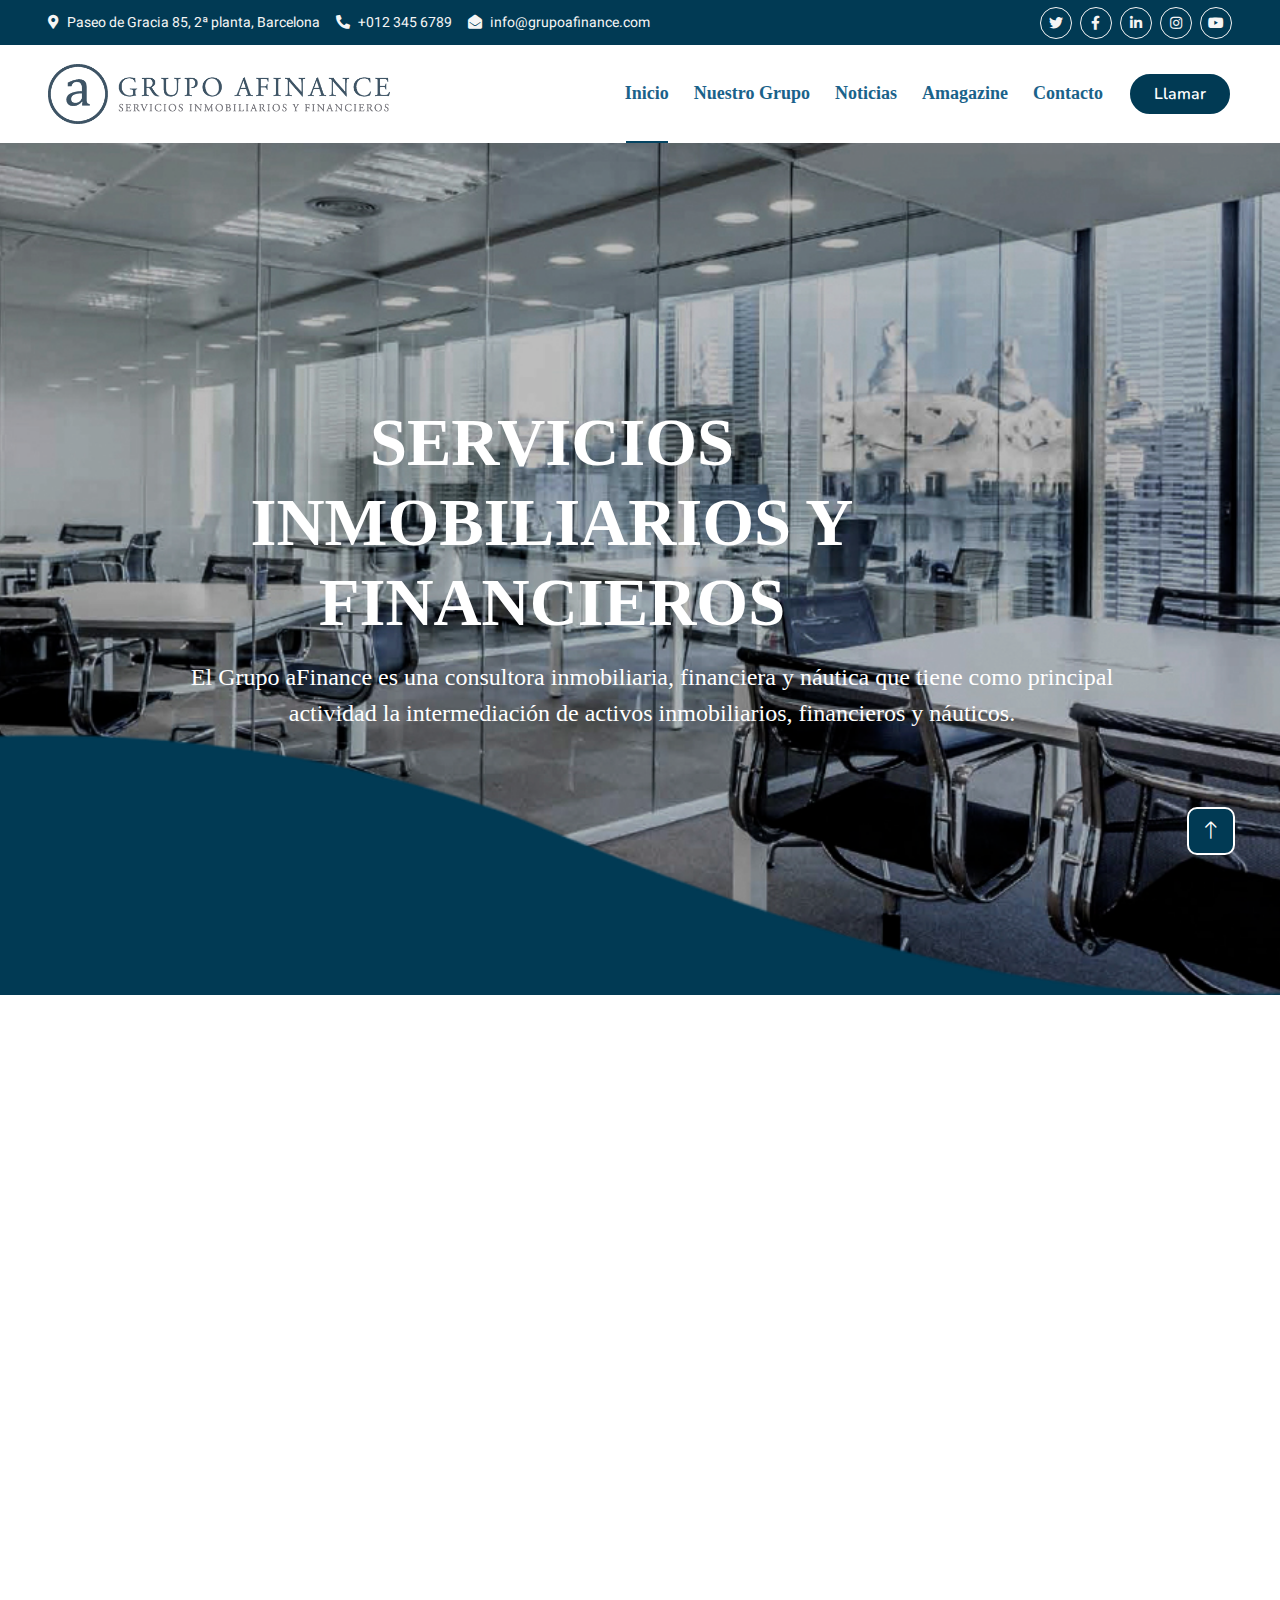
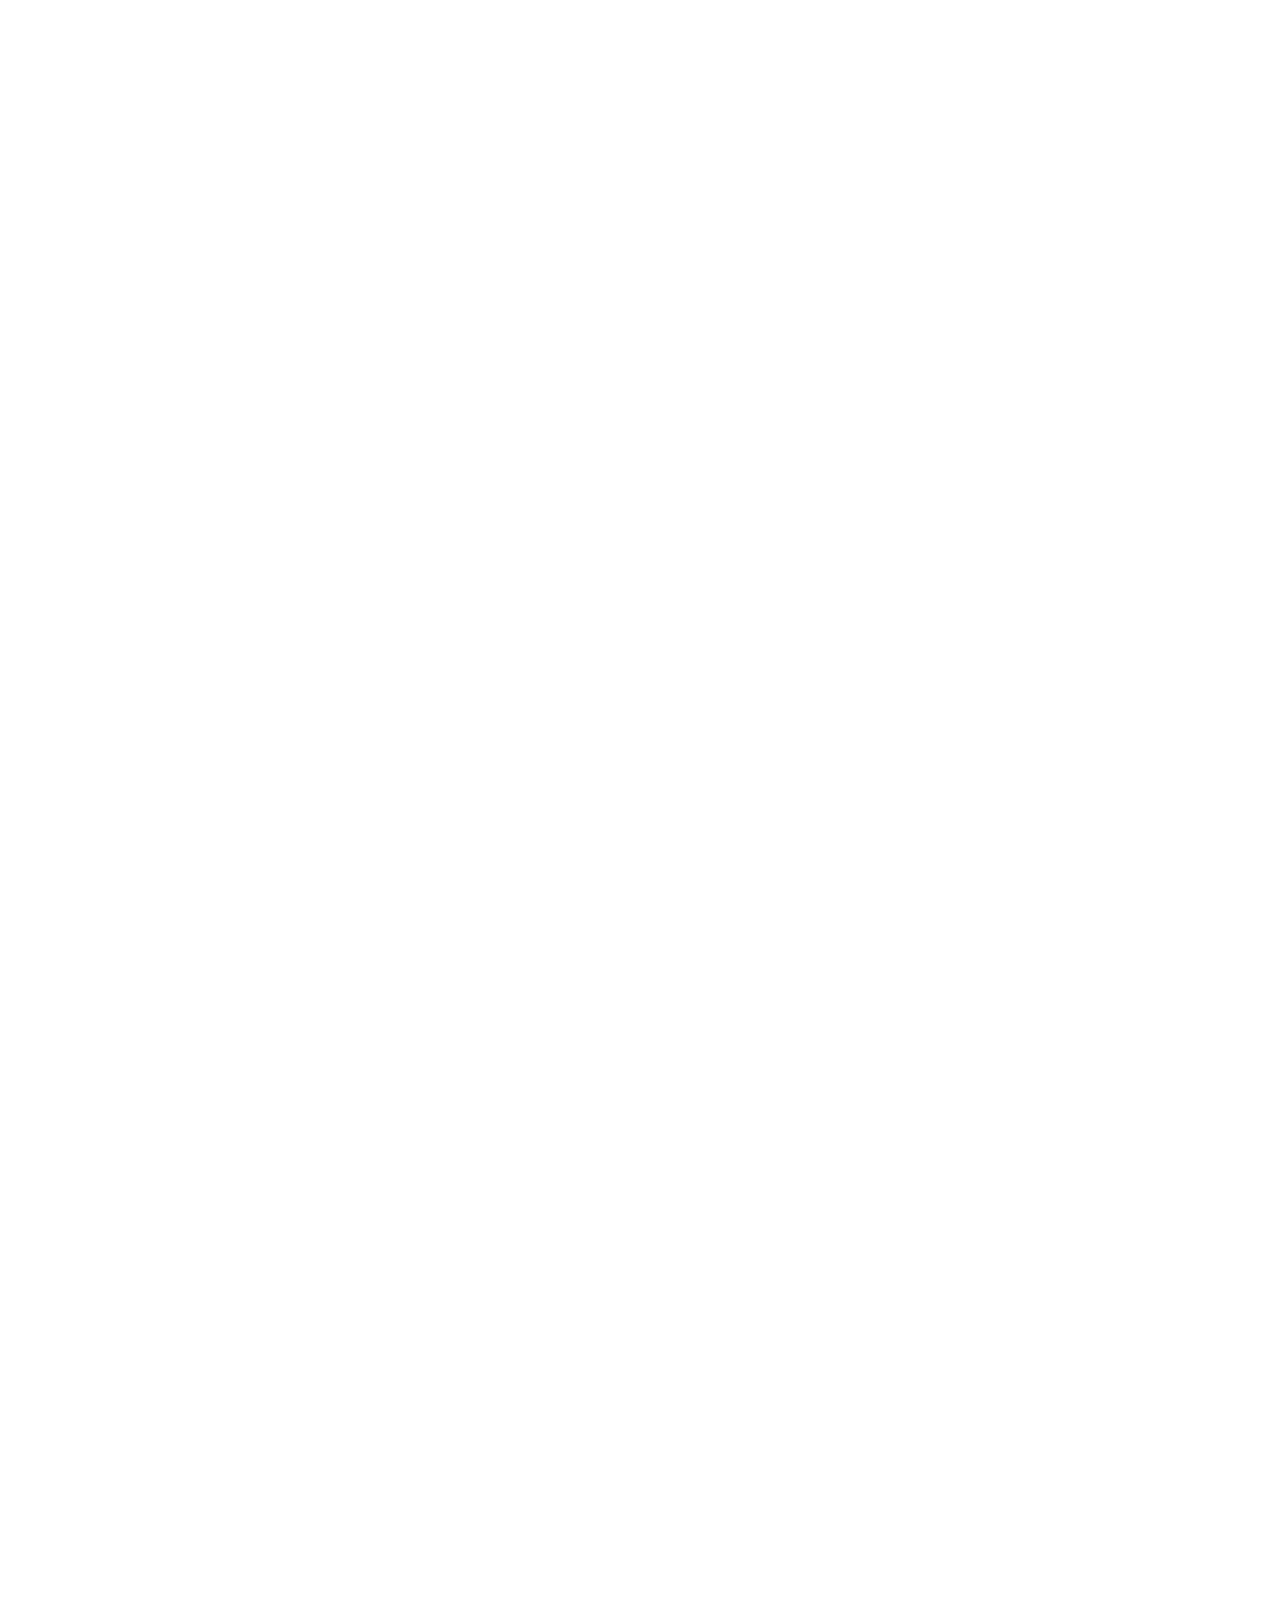
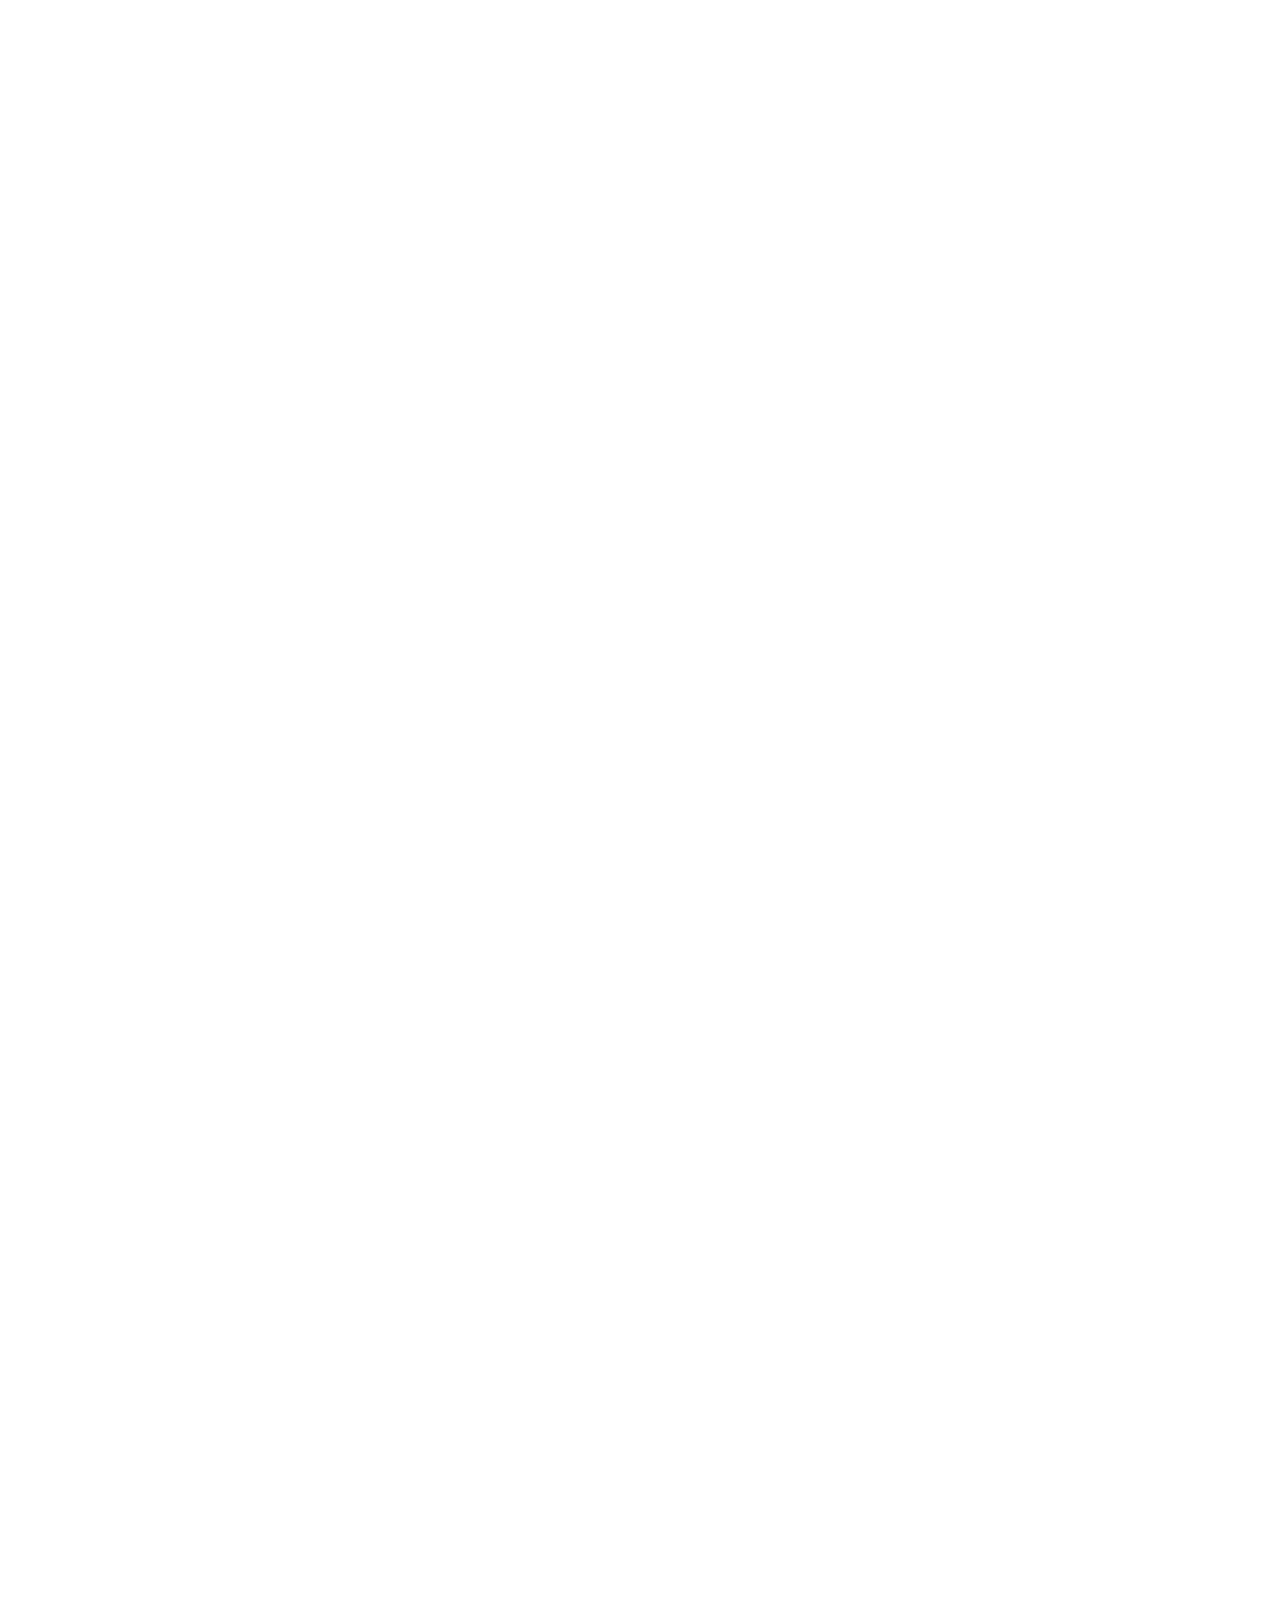
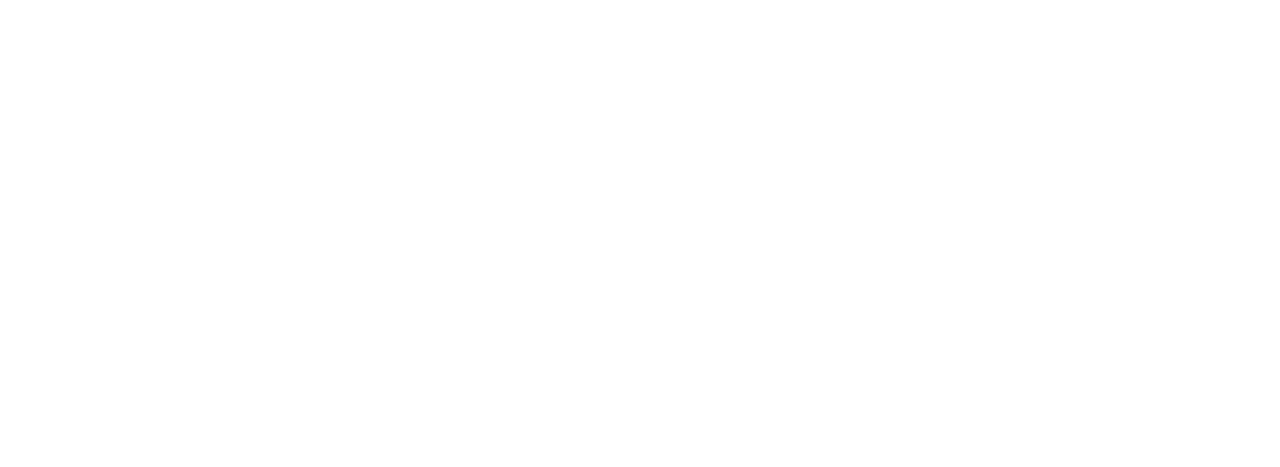
<file: noticias.html>
<!DOCTYPE html>
<html lang="en">

<head>
    <meta charset="utf-8">
    <title>Tourist - Travel Agency HTML Template</title>
    <meta content="width=device-width, initial-scale=1.0" name="viewport">
    <meta content="" name="keywords">
    <meta content="" name="description">

    <!-- Favicon -->
    <link href="img/favicon.ico" rel="icon">

    <!-- Google Web Fonts -->
    <link rel="preconnect" href="https://fonts.googleapis.com">
    <link rel="preconnect" href="https://fonts.gstatic.com" crossorigin>
    <link href="https://fonts.googleapis.com/css2?family=Heebo:wght@400;500;600&family=Nunito:wght@600;700;800&display=swap" rel="stylesheet">

    <!-- Icon Font Stylesheet -->
    <link href="https://cdnjs.cloudflare.com/ajax/libs/font-awesome/5.10.0/css/all.min.css" rel="stylesheet">
    <link href="https://cdn.jsdelivr.net/npm/bootstrap-icons@1.4.1/font/bootstrap-icons.css" rel="stylesheet">

    <!-- Libraries Stylesheet -->
    <link href="lib/animate/animate.min.css" rel="stylesheet">
    <link href="lib/owlcarousel/assets/owl.carousel.min.css" rel="stylesheet">
    <link href="lib/tempusdominus/css/tempusdominus-bootstrap-4.min.css" rel="stylesheet" />

    <!-- Customized Bootstrap Stylesheet -->
    <link href="css/bootstrap.min.css" rel="stylesheet">

    <!-- Template Stylesheet -->
    <link href="css/style.css" rel="stylesheet">
</head>

<body>
    <!-- Spinner Start -->
    <div id="spinner" class="show bg-white position-fixed translate-middle w-100 vh-100 top-50 start-50 d-flex align-items-center justify-content-center">
        <div class="spinner-border text-primary" style="width: 3rem; height: 3rem;" role="status">
            <span class="sr-only">Loading...</span>
        </div>
    </div>
    <!-- Spinner End -->


   <!-- Topbar Start -->
   <div class="container-fluid bg-dark px-5 d-none d-lg-block">
    <div class="row gx-0">
        <div class="col-lg-8 text-center text-lg-start mb-2 mb-lg-0">
            <div class="d-inline-flex align-items-center" style="height: 45px;">
                <small class="me-3 text-light"><i class="fa fa-map-marker-alt me-2"></i>Paseo de Gracia 85, 2ª planta, Barcelona</small>
                <small class="me-3 text-light"><i class="fa fa-phone-alt me-2"></i>+012 345 6789</small>
                <small class="text-light"><i class="fa fa-envelope-open me-2"></i>info@grupoafinance.com</small>
            </div>
        </div>
        <div class="col-lg-4 text-center text-lg-end">
            <div class="d-inline-flex align-items-center" style="height: 45px;">
                <a class="btn btn-sm btn-outline-light btn-sm-square rounded-circle me-2" href=""><i class="fab fa-twitter fw-normal"></i></a>
                <a class="btn btn-sm btn-outline-light btn-sm-square rounded-circle me-2" href=""><i class="fab fa-facebook-f fw-normal"></i></a>
                <a class="btn btn-sm btn-outline-light btn-sm-square rounded-circle me-2" href=""><i class="fab fa-linkedin-in fw-normal"></i></a>
                <a class="btn btn-sm btn-outline-light btn-sm-square rounded-circle me-2" href=""><i class="fab fa-instagram fw-normal"></i></a>
                <a class="btn btn-sm btn-outline-light btn-sm-square rounded-circle" href=""><i class="fab fa-youtube fw-normal"></i></a>
            </div>
        </div>
    </div>
</div>
<!-- Topbar End -->



    <!-- Navbar & Hero Start -->
    <div class="container-fluid position-relative p-0">
        <nav class="navbar navbar-expand-lg navbar-light px-4 px-lg-5 py-3 py-lg-0">
            <a href="" class="navbar-brand p-0">
             <h1 class="text-primary m-0"> <img src="img/logo-grupo-afinance.png" alt="Logo"></h1>
            </a>
            <button class="navbar-toggler" type="button" data-bs-toggle="collapse" data-bs-target="#navbarCollapse">
                <span class="fa fa-bars"></span>
            </button>
            <div class="collapse navbar-collapse" id="navbarCollapse">
                <div class="navbar-nav ms-auto py-0">
                    <a href="index.html" class="nav-item nav-link active">Inicio</a>
                    <a href="nuestrogrupo.html" class="nav-item nav-link">Nuestro Grupo </a>
                    <a href="noticias.html" class="nav-item nav-link">Noticias</a>
                    <a href="amagazine.html" class="nav-item nav-link">Amagazine</a>
                    <div class="nav-item dropdown">
                       
                       
                    </div>
                    <a href="contacto.html" class="nav-item nav-link">Contacto</a>
                </div>
                <a href="" class="btn btn-primary rounded-pill py-2 px-4">Llamar</a>
            </div>
        </nav>

        <div class="container-fluid bg-primary py-5 mb-5 hero-header">
            <div class="container py-5">
                <div class="row justify-content-center py-5">
                    <div class="col-lg-10 pt-lg-5 mt-lg-5 text-center">
                        <h1 class="display-3 text-white mb-3 animated slideInDown">SERVICIOS INMOBILIARIOS Y FINANCIEROS</h1>
                        <p class="fs-4 text-white mb-4 animated slideInDown">El Grupo aFinance es una consultora inmobiliaria, financiera y náutica que tiene como principal actividad la intermediación de activos inmobiliarios, financieros y náuticos.</p>
                       
                    </div>
                </div>
            </div>
        </div>
    </div>
    <!-- Navbar & Hero End -->



    <!-- Package Start -->
    <div class="container-xxl py-5">
        <div class="container">
            <div class="text-center wow fadeInUp" data-wow-delay="0.1s">
                <h6 class="section-title bg-white text-center text-primary px-3">Packages</h6>
                <h1 class="mb-5">Awesome Packages</h1>
            </div>
            <div class="row g-4 justify-content-center">
                <div class="col-lg-4 col-md-6 wow fadeInUp" data-wow-delay="0.1s">
                    <div class="package-item">
                        <div class="overflow-hidden">
                            <img class="img-fluid" src="img/package-1.jpg" alt="">
                        </div>
                        <div class="d-flex border-bottom">
                            <small class="flex-fill text-center border-end py-2"><i class="fa fa-map-marker-alt text-primary me-2"></i>Thailand</small>
                            <small class="flex-fill text-center border-end py-2"><i class="fa fa-calendar-alt text-primary me-2"></i>3 days</small>
                            <small class="flex-fill text-center py-2"><i class="fa fa-user text-primary me-2"></i>2 Person</small>
                        </div>
                        <div class="text-center p-4">
                            <h3 class="mb-0">$149.00</h3>
                            <div class="mb-3">
                                <small class="fa fa-star text-primary"></small>
                                <small class="fa fa-star text-primary"></small>
                                <small class="fa fa-star text-primary"></small>
                                <small class="fa fa-star text-primary"></small>
                                <small class="fa fa-star text-primary"></small>
                            </div>
                            <p>Tempor erat elitr rebum at clita. Diam dolor diam ipsum sit diam amet diam eos</p>
                            <div class="d-flex justify-content-center mb-2">
                                <a href="#" class="btn btn-sm btn-primary px-3 border-end" style="border-radius: 30px 0 0 30px;">Read More</a>
                                <a href="#" class="btn btn-sm btn-primary px-3" style="border-radius: 0 30px 30px 0;">Book Now</a>
                            </div>
                        </div>
                    </div>
                </div>
                <div class="col-lg-4 col-md-6 wow fadeInUp" data-wow-delay="0.3s">
                    <div class="package-item">
                        <div class="overflow-hidden">
                            <img class="img-fluid" src="img/package-2.jpg" alt="">
                        </div>
                        <div class="d-flex border-bottom">
                            <small class="flex-fill text-center border-end py-2"><i class="fa fa-map-marker-alt text-primary me-2"></i>Indonesia</small>
                            <small class="flex-fill text-center border-end py-2"><i class="fa fa-calendar-alt text-primary me-2"></i>3 days</small>
                            <small class="flex-fill text-center py-2"><i class="fa fa-user text-primary me-2"></i>2 Person</small>
                        </div>
                        <div class="text-center p-4">
                            <h3 class="mb-0">$139.00</h3>
                            <div class="mb-3">
                                <small class="fa fa-star text-primary"></small>
                                <small class="fa fa-star text-primary"></small>
                                <small class="fa fa-star text-primary"></small>
                                <small class="fa fa-star text-primary"></small>
                                <small class="fa fa-star text-primary"></small>
                            </div>
                            <p>Tempor erat elitr rebum at clita. Diam dolor diam ipsum sit diam amet diam eos</p>
                            <div class="d-flex justify-content-center mb-2">
                                <a href="#" class="btn btn-sm btn-primary px-3 border-end" style="border-radius: 30px 0 0 30px;">Read More</a>
                                <a href="#" class="btn btn-sm btn-primary px-3" style="border-radius: 0 30px 30px 0;">Book Now</a>
                            </div>
                        </div>
                    </div>
                </div>
                <div class="col-lg-4 col-md-6 wow fadeInUp" data-wow-delay="0.5s">
                    <div class="package-item">
                        <div class="overflow-hidden">
                            <img class="img-fluid" src="img/package-3.jpg" alt="">
                        </div>
                        <div class="d-flex border-bottom">
                            <small class="flex-fill text-center border-end py-2"><i class="fa fa-map-marker-alt text-primary me-2"></i>Malaysia</small>
                            <small class="flex-fill text-center border-end py-2"><i class="fa fa-calendar-alt text-primary me-2"></i>3 days</small>
                            <small class="flex-fill text-center py-2"><i class="fa fa-user text-primary me-2"></i>2 Person</small>
                        </div>
                        <div class="text-center p-4">
                            <h3 class="mb-0">$189.00</h3>
                            <div class="mb-3">
                                <small class="fa fa-star text-primary"></small>
                                <small class="fa fa-star text-primary"></small>
                                <small class="fa fa-star text-primary"></small>
                                <small class="fa fa-star text-primary"></small>
                                <small class="fa fa-star text-primary"></small>
                            </div>
                            <p>Tempor erat elitr rebum at clita. Diam dolor diam ipsum sit diam amet diam eos</p>
                            <div class="d-flex justify-content-center mb-2">
                                <a href="#" class="btn btn-sm btn-primary px-3 border-end" style="border-radius: 30px 0 0 30px;">Read More</a>
                                <a href="#" class="btn btn-sm btn-primary px-3" style="border-radius: 0 30px 30px 0;">Book Now</a>
                            </div>
                        </div>
                    </div>
                </div>
            </div>
        </div>
    </div>
    <!-- Package End -->


    <!-- Booking Start -->
    <div class="container-xxl py-5 wow fadeInUp" data-wow-delay="0.1s">
        <div class="container">
            <div class="booking p-5">
                <div class="row g-5 align-items-center">
                    <div class="col-md-6 text-white">
                        <h6 class="text-white text-uppercase">Booking</h6>
                        <h1 class="text-white mb-4">Online Booking</h1>
                        <p class="mb-4">Tempor erat elitr rebum at clita. Diam dolor diam ipsum sit. Aliqu diam amet diam et eos. Clita erat ipsum et lorem et sit.</p>
                        <p class="mb-4">Tempor erat elitr rebum at clita. Diam dolor diam ipsum sit. Aliqu diam amet diam et eos. Clita erat ipsum et lorem et sit, sed stet lorem sit clita duo justo magna dolore erat amet</p>
                        <a class="btn btn-outline-light py-3 px-5 mt-2" href="">Read More</a>
                    </div>
                    <div class="col-md-6">
                        <h1 class="text-white mb-4">Book A Tour</h1>
                        <form>
                            <div class="row g-3">
                                <div class="col-md-6">
                                    <div class="form-floating">
                                        <input type="text" class="form-control bg-transparent" id="name" placeholder="Your Name">
                                        <label for="name">Your Name</label>
                                    </div>
                                </div>
                                <div class="col-md-6">
                                    <div class="form-floating">
                                        <input type="email" class="form-control bg-transparent" id="email" placeholder="Your Email">
                                        <label for="email">Your Email</label>
                                    </div>
                                </div>
                                <div class="col-md-6">
                                    <div class="form-floating date" id="date3" data-target-input="nearest">
                                        <input type="text" class="form-control bg-transparent datetimepicker-input" id="datetime" placeholder="Date & Time" data-target="#date3" data-toggle="datetimepicker" />
                                        <label for="datetime">Date & Time</label>
                                    </div>
                                </div>
                                <div class="col-md-6">
                                    <div class="form-floating">
                                        <select class="form-select bg-transparent" id="select1">
                                            <option value="1">Destination 1</option>
                                            <option value="2">Destination 2</option>
                                            <option value="3">Destination 3</option>
                                        </select>
                                        <label for="select1">Destination</label>
                                    </div>
                                </div>
                                <div class="col-12">
                                    <div class="form-floating">
                                        <textarea class="form-control bg-transparent" placeholder="Special Request" id="message" style="height: 100px"></textarea>
                                        <label for="message">Special Request</label>
                                    </div>
                                </div>
                                <div class="col-12">
                                    <button class="btn btn-outline-light w-100 py-3" type="submit">Book Now</button>
                                </div>
                            </div>
                        </form>
                    </div>
                </div>
            </div>
        </div>
    </div>
    <!-- Booking Start -->


    <!-- Process Start -->
    <div class="container-xxl py-5">
        <div class="container">
            <div class="text-center pb-4 wow fadeInUp" data-wow-delay="0.1s">
                <h6 class="section-title bg-white text-center text-primary px-3">Process</h6>
                <h1 class="mb-5">3 Easy Steps</h1>
            </div>
            <div class="row gy-5 gx-4 justify-content-center">
                <div class="col-lg-4 col-sm-6 text-center pt-4 wow fadeInUp" data-wow-delay="0.1s">
                    <div class="position-relative border border-primary pt-5 pb-4 px-4">
                        <div class="d-inline-flex align-items-center justify-content-center bg-primary rounded-circle position-absolute top-0 start-50 translate-middle shadow" style="width: 100px; height: 100px;">
                            <i class="fa fa-globe fa-3x text-white"></i>
                        </div>
                        <h5 class="mt-4">Choose A Destination</h5>
                        <hr class="w-25 mx-auto bg-primary mb-1">
                        <hr class="w-50 mx-auto bg-primary mt-0">
                        <p class="mb-0">Tempor erat elitr rebum clita dolor diam ipsum sit diam amet diam eos erat ipsum et lorem et sit sed stet lorem sit</p>
                    </div>
                </div>
                <div class="col-lg-4 col-sm-6 text-center pt-4 wow fadeInUp" data-wow-delay="0.3s">
                    <div class="position-relative border border-primary pt-5 pb-4 px-4">
                        <div class="d-inline-flex align-items-center justify-content-center bg-primary rounded-circle position-absolute top-0 start-50 translate-middle shadow" style="width: 100px; height: 100px;">
                            <i class="fa fa-dollar-sign fa-3x text-white"></i>
                        </div>
                        <h5 class="mt-4">Pay Online</h5>
                        <hr class="w-25 mx-auto bg-primary mb-1">
                        <hr class="w-50 mx-auto bg-primary mt-0">
                        <p class="mb-0">Tempor erat elitr rebum clita dolor diam ipsum sit diam amet diam eos erat ipsum et lorem et sit sed stet lorem sit</p>
                    </div>
                </div>
                <div class="col-lg-4 col-sm-6 text-center pt-4 wow fadeInUp" data-wow-delay="0.5s">
                    <div class="position-relative border border-primary pt-5 pb-4 px-4">
                        <div class="d-inline-flex align-items-center justify-content-center bg-primary rounded-circle position-absolute top-0 start-50 translate-middle shadow" style="width: 100px; height: 100px;">
                            <i class="fa fa-plane fa-3x text-white"></i>
                        </div>
                        <h5 class="mt-4">Fly Today</h5>
                        <hr class="w-25 mx-auto bg-primary mb-1">
                        <hr class="w-50 mx-auto bg-primary mt-0">
                        <p class="mb-0">Tempor erat elitr rebum clita dolor diam ipsum sit diam amet diam eos erat ipsum et lorem et sit sed stet lorem sit</p>
                    </div>
                </div>
            </div>
        </div>
    </div>
    <!-- Process Start -->
    <!-- Team Start -->
    <div class="container-xxl py-5">
        <div class="container">
            <div class="text-center wow fadeInUp" data-wow-delay="0.1s">
                <h6 class="section-title bg-white text-center text-primary px-3">Contacta con nosotros</h6>
                <h1 class="mb-5">Contacto Para Cualquier Consulta</h1>
            </div>
            <div class="row g-6">
                <div class="col-lg-4 col-md-6 wow fadeInUp" data-wow-delay="0.1s">
                    <h5>Get In Touch</h5>
                    <p class="mb-4">Tempor erat elitr rebum at clita. Diam dolor diam ipsum sit. Aliqu diam amet diam et eos</p>
                    <div class="d-flex align-items-center mb-4">
                        <div class="d-flex align-items-center justify-content-center flex-shrink-0 bg-primary" style="width: 50px; height: 50px;">
                            <i class="fa fa-map-marker-alt text-white"></i>
                        </div>
                        <div class="ms-3">
                            <h5 class="text-primary">Barcelona </h5>
                            <p class="mb-0">Paseo de Gracia 85, 2ª planta</p>
                        </div>
                    </div>
                    <div class="d-flex align-items-center mb-4">
                        <div class="d-flex align-items-center justify-content-center flex-shrink-0 bg-primary" style="width: 50px; height: 50px;">
                            <i class="fa fa-map-marker-alt text-white"></i>
                        </div>
                        <div class="ms-3">
                            <h5 class="text-primary">Madrid </h5>
                            <p class="mb-0">Serrano 60, 4ª planta</p>
                        </div>
                    </div>
                    <div class="d-flex align-items-center">
                        <div class="d-flex align-items-center justify-content-center flex-shrink-0 bg-primary" style="width: 50px; height: 50px;">
                            <i class="fa fa-map-marker-alt text-white"></i>
                        </div>
                        <div class="ms-3">
                            <h5 class="text-primary">Valencia</h5>
                            <p class="mb-0">Calle Mossen Femades 3, bajo dcha. Ed. Lauria</p>
                        </div>
                    </div>
                </div>
              
                <div class="col-lg-3 col-md-6 wow fadeInUp" data-wow-delay="0.3s">
                    
                            <h5>Get In Touch</h5>
                            <p class="mb-4">Tempor erat elitr rebum at clita. Diam dolor diam ipsum sit. Aliqu diam amet diam et eos</p>
                            <div class="d-flex align-items-center mb-4">
                                <div class="d-flex align-items-center justify-content-center flex-shrink-0 bg-primary" style="width: 50px; height: 50px;">
                                    <i class="fa fa-map-marker-alt text-white"></i>
                                </div>
                                <div class="ms-3">
                                    <h5 class="text-primary">Barcelona </h5>
                                    <p class="mb-0">Paseo de Gracia 85, 2ª planta</p>
                                </div>
                            </div>
                            <div class="d-flex align-items-center mb-4">
                                <div class="d-flex align-items-center justify-content-center flex-shrink-0 bg-primary" style="width: 50px; height: 50px;">
                                    <i class="fa fa-map-marker-alt text-white"></i>
                                </div>
                                <div class="ms-3">
                                    <h5 class="text-primary">Madrid </h5>
                                    <p class="mb-0">Serrano 60, 4ª planta</p>
                                </div>
                            </div>
                            <div class="d-flex align-items-center">
                                <div class="d-flex align-items-center justify-content-center flex-shrink-0 bg-primary" style="width: 50px; height: 50px;">
                                    <i class="fa fa-map-marker-alt text-white"></i>
                                </div>
                                <div class="ms-3">
                                    <h5 class="text-primary">Valencia</h5>
                                    <p class="mb-0">Calle Mossen Femades 3, bajo dcha. Ed. Lauria</p>
                                </div>
                           </div>
                        </div>
                        <div class="col-lg-4 col-md-12 wow fadeInUp" data-wow-delay="0.5s">
                            <form>
                                <div class="row g-3">
                                    <div class="col-md-6">
                                        <div class="form-floating">
                                            <input type="text" class="form-control" id="name" placeholder="Your Name">
                                            <label for="name">Your Name</label>
                                        </div>
                                    </div>
                                    <div class="col-md-6">
                                        <div class="form-floating">
                                            <input type="email" class="form-control" id="email" placeholder="Your Email">
                                            <label for="email">Your Email</label>
                                        </div>
                                    </div>
                                    <div class="col-12">
                                        <div class="form-floating">
                                            <input type="text" class="form-control" id="subject" placeholder="Subject">
                                            <label for="subject">Subject</label>
                                        </div>
                                    </div>
                                    <div class="col-12">
                                        <div class="form-floating">
                                            <textarea class="form-control" placeholder="Leave a message here" id="message" style="height: 100px"></textarea>
                                            <label for="message">Message</label>
                                        </div>
                                    </div>
                                    <div class="col-12">
                                        <button class="btn btn-primary w-100 py-3" type="submit">Send Message</button>
                                    </div>
                                </div>
                            </form>
                        </div>
        </div>
    </div>
    </div>
    <!-- Team End -->
     <!-- Service Start -->
     <div class="container-xxl py-5">
        <div class="container">
            <div class="text-center wow fadeInUp" data-wow-delay="0.1s">
                <h6 class="section-title bg-white text-center text-primary px-3">Otros Grupos</h6>
                <h1 class="mb-5">Nuestros servicios</h1>
            </div>
            <div class="row g-4">
                <div class="col-lg-3 col-sm-6 wow fadeInUp" data-wow-delay="0.1s">
                    <div class="service-item rounded pt-3">
                        <div class="p-4">
                            <img src="img/afinance.png" alt="Logo">
                            <h5>WorldWide Tours</h5>
                            <p>Diam elitr kasd sed at elitr sed ipsum justo dolor sed clita amet diam</p>
                        </div>
                    </div>
                </div>
                <div class="col-lg-3 col-sm-6 wow fadeInUp" data-wow-delay="0.3s">
                    <div class="service-item rounded pt-3">
                        <div class="p-4">
                            <img src="img/aproperties.png" alt="Logo">
                            <h5>Hotel Reservation</h5>
                            <p>Diam elitr kasd sed at elitr sed ipsum justo dolor sed clita amet diam</p>
                        </div>
                    </div>
                </div>
                <div class="col-lg-3 col-sm-6 wow fadeInUp" data-wow-delay="0.5s">
                    <div class="service-item rounded pt-3">
                        <div class="p-4">
                            <img src="img/aretail.png" alt="Logo">
                            <h5>Travel Guides</h5>
                            <p>Diam elitr kasd sed at elitr sed ipsum justo dolor sed clita amet diam</p>
                        </div>
                    </div>
                </div>
                <div class="col-lg-3 col-sm-6 wow fadeInUp" data-wow-delay="0.7s">
                    <div class="service-item rounded pt-3">
                        <div class="p-4">
                            <img src="img/atemporal.png" alt="Logo">
                            <h5>Event Management</h5>
                            <p>Diam elitr kasd sed at elitr sed ipsum justo dolor sed clita amet diam</p>
                        </div>
                    </div>
                </div>
                <div class="col-lg-3 col-sm-6 wow fadeInUp" data-wow-delay="0.1s">
                    <div class="service-item rounded pt-3">
                        <div class="p-4">
                            <img src="img/acapital.png" alt="Logo">
                            <h5>WorldWide Tours</h5>
                            <p>Diam elitr kasd sed at elitr sed ipsum justo dolor sed clita amet diam</p>
                        </div>
                    </div>
                </div>
                <div class="col-lg-3 col-sm-6 wow fadeInUp" data-wow-delay="0.3s">
                    <div class="service-item rounded pt-3">
                        <div class="p-4">
                            <img src="img/ayachts.png" alt="Logo">
                            <h5>Hotel Reservation</h5>
                            <p>Diam elitr kasd sed at elitr sed ipsum justo dolor sed clita amet diam</p>
                        </div>
                    </div>
                </div>
            </div>
        </div>
    </div>
    <!-- Service End -->
        

    <!-- Footer Start -->
    <div class="container-fluid bg-dark text-light footer pt-5 mt-5 wow fadeIn" data-wow-delay="0.1s">
        <div class="container py-5">
            <div class="row g-5">
                <div class="col-lg-3 col-md-6">
                    <h4 class="text-white mb-3">Company</h4>
                    <a class="btn btn-link" href="">About Us</a>
                    <a class="btn btn-link" href="">Contact Us</a>
                    <a class="btn btn-link" href="">Privacy Policy</a>
                    <a class="btn btn-link" href="">Terms & Condition</a>
                    <a class="btn btn-link" href="">FAQs & Help</a>
                </div>
                <div class="col-lg-3 col-md-6">
                    <h4 class="text-white mb-3">Contact</h4>
                    <p class="mb-2"><i class="fa fa-map-marker-alt me-3"></i>123 Street, New York, USA</p>
                    <p class="mb-2"><i class="fa fa-phone-alt me-3"></i>+012 345 67890</p>
                    <p class="mb-2"><i class="fa fa-envelope me-3"></i>info@example.com</p>
                    <div class="d-flex pt-2">
                        <a class="btn btn-outline-light btn-social" href=""><i class="fab fa-twitter"></i></a>
                        <a class="btn btn-outline-light btn-social" href=""><i class="fab fa-facebook-f"></i></a>
                        <a class="btn btn-outline-light btn-social" href=""><i class="fab fa-youtube"></i></a>
                        <a class="btn btn-outline-light btn-social" href=""><i class="fab fa-linkedin-in"></i></a>
                    </div>
                </div>
                <div class="col-lg-3 col-md-6">
                    <h4 class="text-white mb-3">Gallery</h4>
                    <div class="row g-2 pt-2">
                        <div class="col-4">
                            <img class="img-fluid bg-light p-1" src="img/package-1.jpg" alt="">
                        </div>
                        <div class="col-4">
                            <img class="img-fluid bg-light p-1" src="img/package-2.jpg" alt="">
                        </div>
                        <div class="col-4">
                            <img class="img-fluid bg-light p-1" src="img/package-3.jpg" alt="">
                        </div>
                        <div class="col-4">
                            <img class="img-fluid bg-light p-1" src="img/package-2.jpg" alt="">
                        </div>
                        <div class="col-4">
                            <img class="img-fluid bg-light p-1" src="img/package-3.jpg" alt="">
                        </div>
                        <div class="col-4">
                            <img class="img-fluid bg-light p-1" src="img/package-1.jpg" alt="">
                        </div>
                    </div>
                </div>
                <div class="col-lg-3 col-md-6">
                    <h4 class="text-white mb-3">Newsletter</h4>
                    <p>Dolor amet sit justo amet elitr clita ipsum elitr est.</p>
                    <div class="position-relative mx-auto" style="max-width: 400px;">
                        <input class="form-control border-primary w-100 py-3 ps-4 pe-5" type="text" placeholder="Your email">
                        <button type="button" class="btn btn-primary py-2 position-absolute top-0 end-0 mt-2 me-2">SignUp</button>
                    </div>
                </div>
            </div>
        </div>
        <div class="container">
            <div class="copyright">
                <div class="row">
                    <div class="col-md-6 text-center text-md-start mb-3 mb-md-0">
                        &copy; <a class="border-bottom" href="#">Your Site Name</a>, All Right Reserved.

                        <!--/*** This template is free as long as you keep the footer author’s credit link/attribution link/backlink. If you'd like to use the template without the footer author’s credit link/attribution link/backlink, you can purchase the Credit Removal License from "https://htmlcodex.com/credit-removal". Thank you for your support. ***/-->
                        Designed By <a class="border-bottom" href="https://htmlcodex.com">HTML Codex</a>
                    </div>
                    <div class="col-md-6 text-center text-md-end">
                        <div class="footer-menu">
                            <a href="">Home</a>
                            <a href="">Cookies</a>
                            <a href="">Help</a>
                            <a href="">FQAs</a>
                        </div>
                    </div>
                </div>
            </div>
        </div>
    </div>
    <!-- Footer End -->


    <!-- Back to Top -->
    <a href="#" class="btn btn-lg btn-primary btn-lg-square back-to-top"><i class="bi bi-arrow-up"></i></a>


    <!-- JavaScript Libraries -->
    <script src="https://code.jquery.com/jquery-3.4.1.min.js"></script>
    <script src="https://cdn.jsdelivr.net/npm/bootstrap@5.0.0/dist/js/bootstrap.bundle.min.js"></script>
    <script src="lib/wow/wow.min.js"></script>
    <script src="lib/easing/easing.min.js"></script>
    <script src="lib/waypoints/waypoints.min.js"></script>
    <script src="lib/owlcarousel/owl.carousel.min.js"></script>
    <script src="lib/tempusdominus/js/moment.min.js"></script>
    <script src="lib/tempusdominus/js/moment-timezone.min.js"></script>
    <script src="lib/tempusdominus/js/tempusdominus-bootstrap-4.min.js"></script>

    <!-- Template Javascript -->
    <script src="js/main.js"></script>
</body>

</html>
</file>
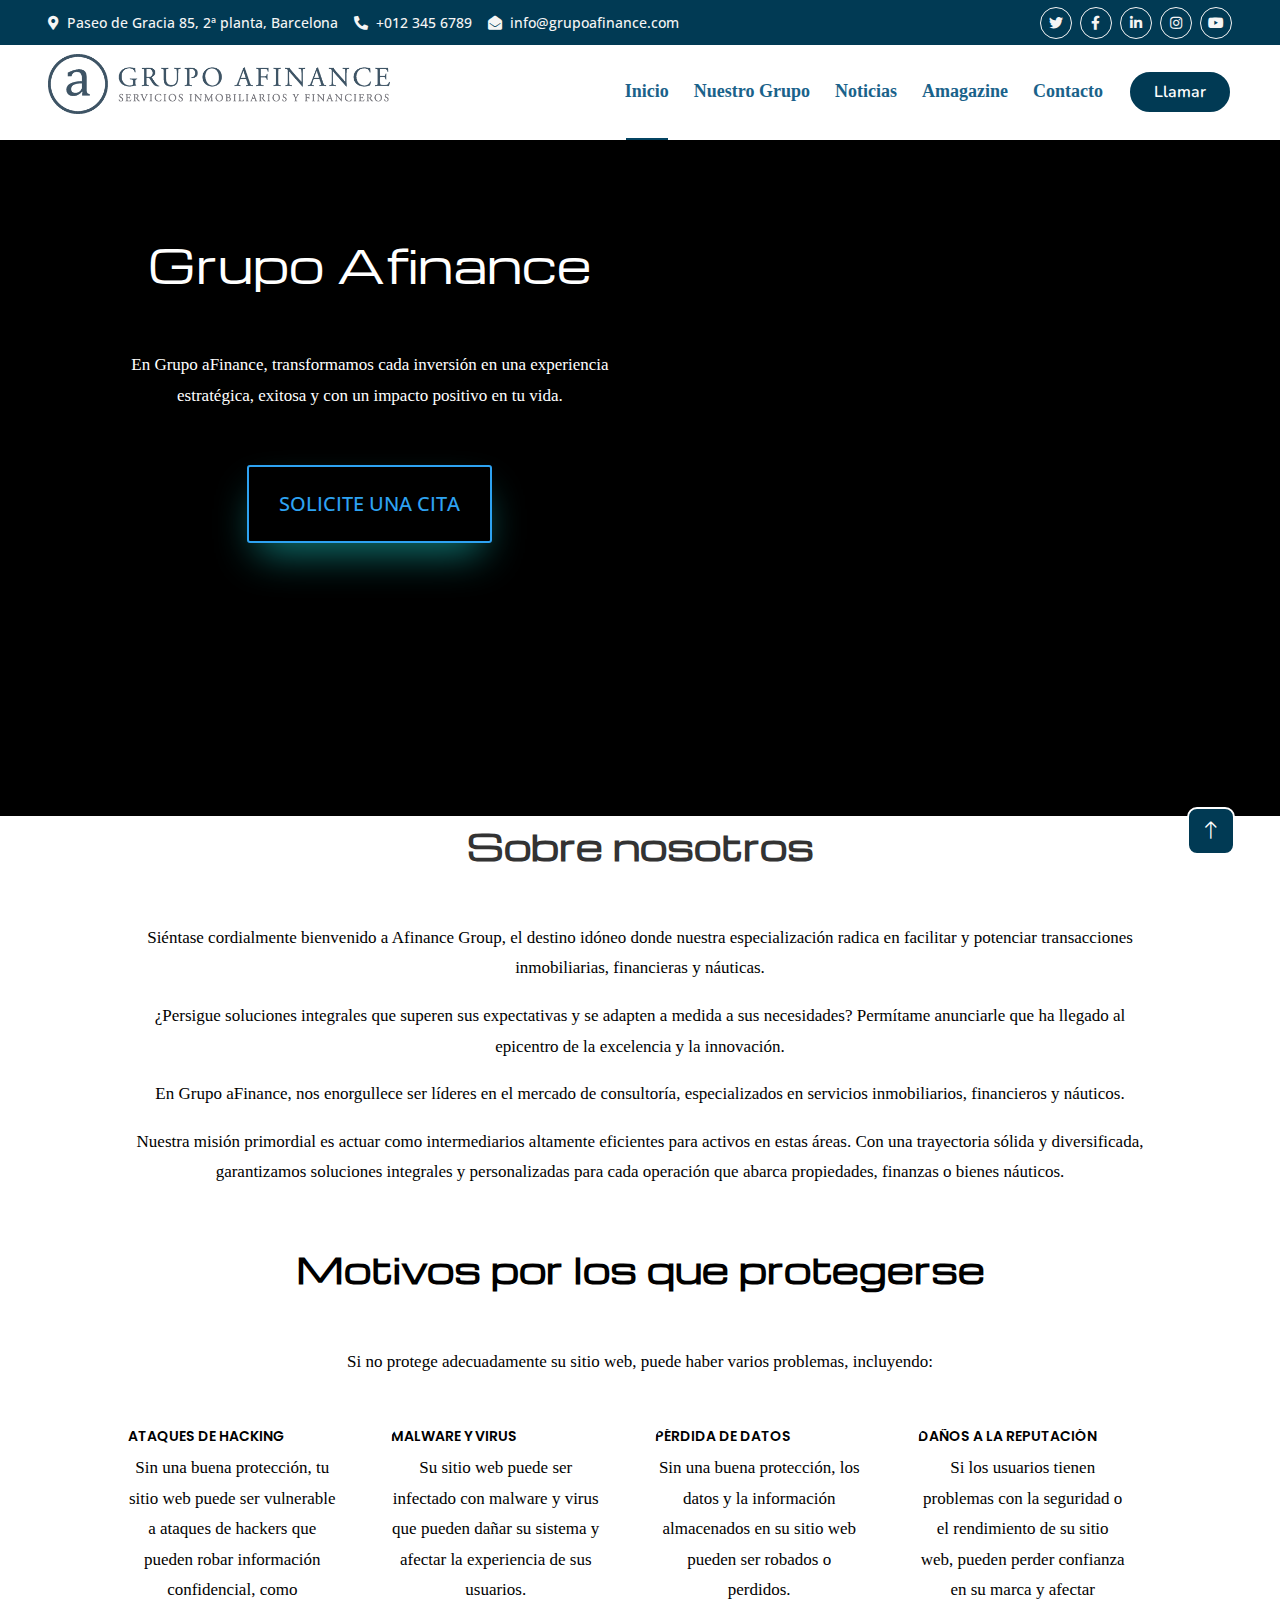
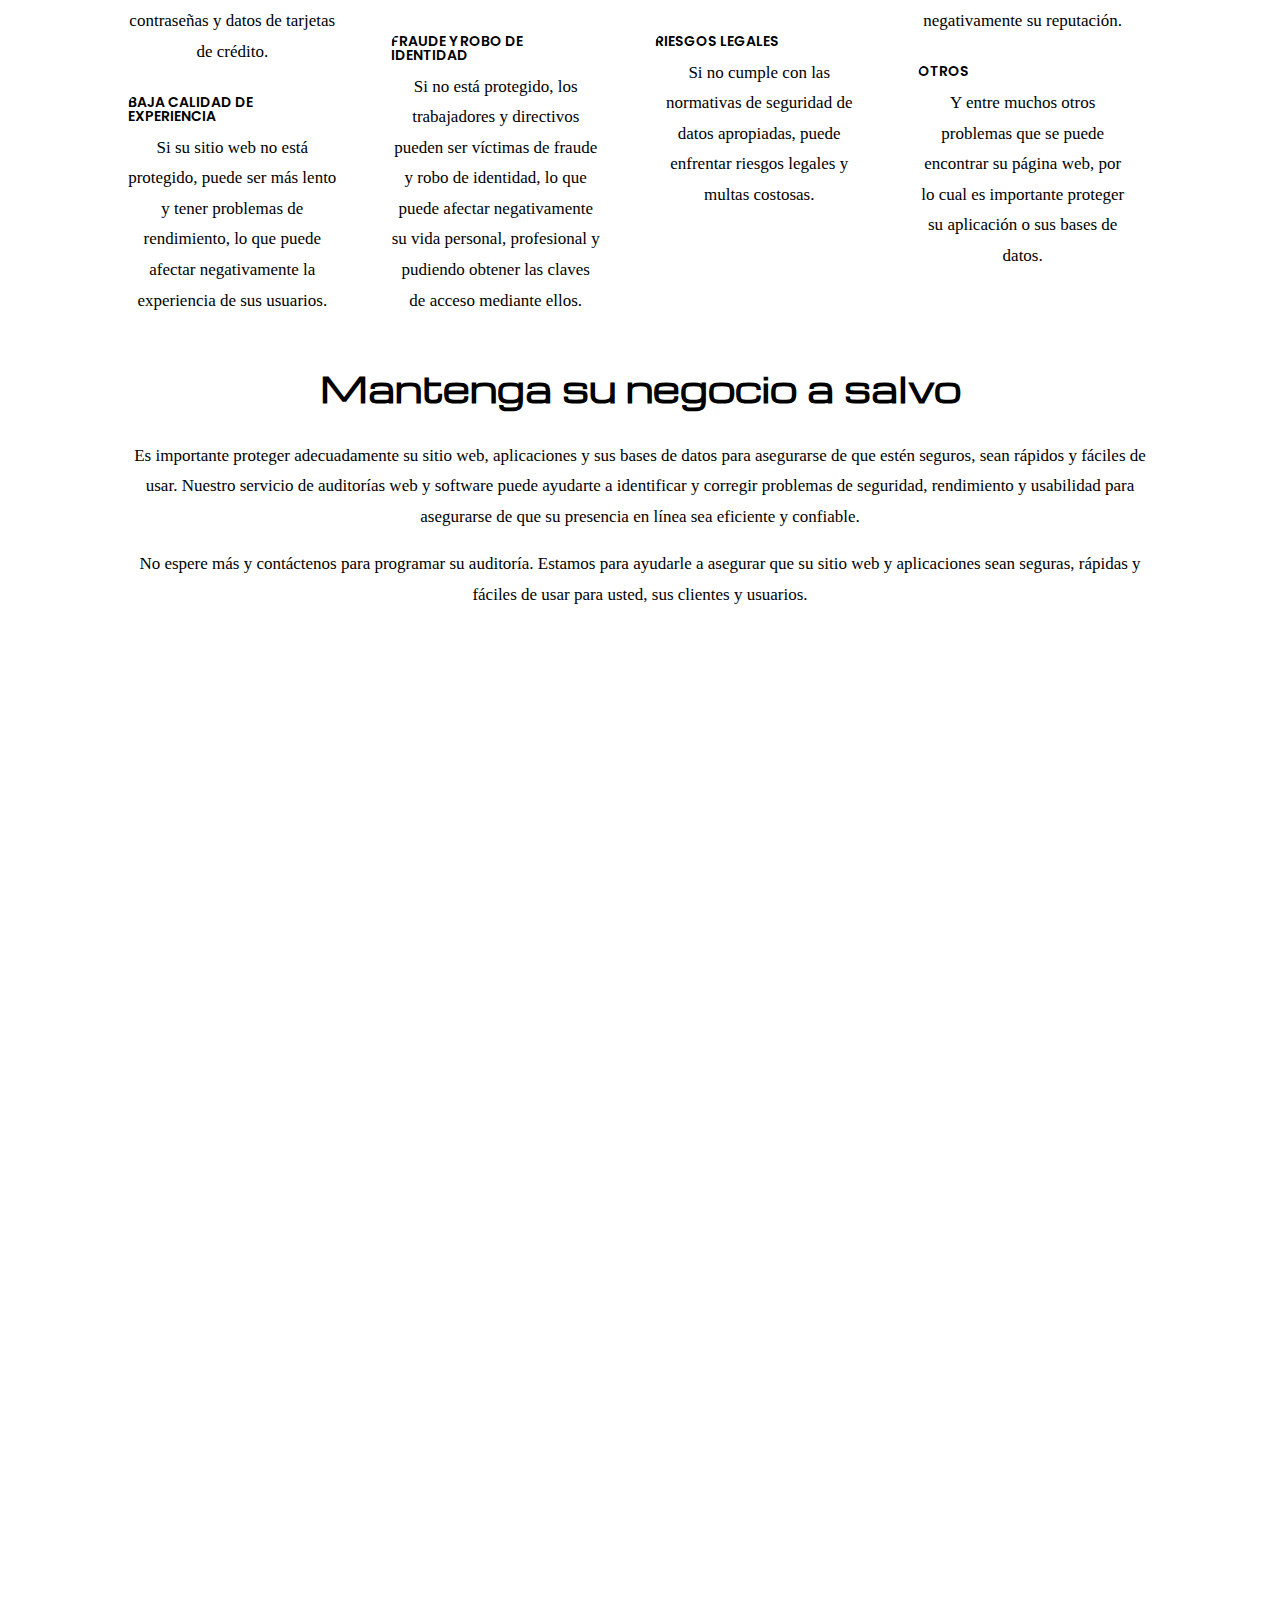
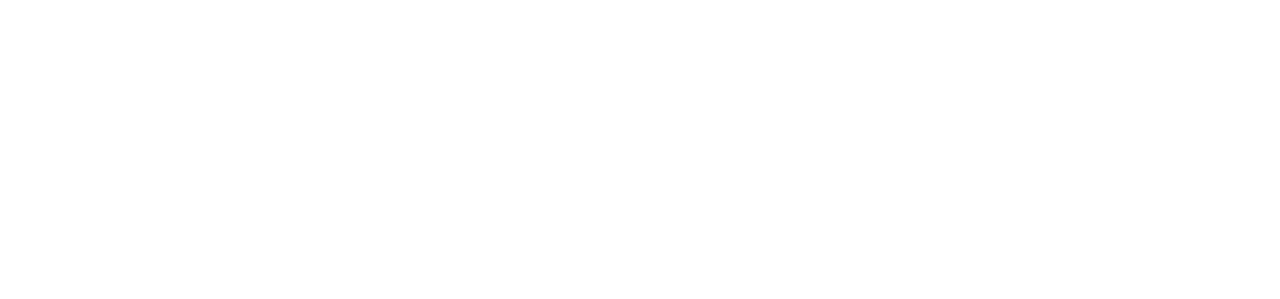
<file: nuestrogrupo-2.html>
<!DOCTYPE html>
<html lang="en">

<head>
    <script data-no-optimize="1">
        var litespeed_docref = sessionStorage.getItem("litespeed_docref");
        litespeed_docref && (Object.defineProperty(document, "referrer", {
            get: function() {
                return litespeed_docref
            }
        }),
        sessionStorage.removeItem("litespeed_docref"));
    </script>
    <meta charset="utf-8">
    <title>Tourist - Travel Agency HTML Template</title>
    <meta content="width=device-width, initial-scale=1.0" name="viewport">
    <meta content="" name="keywords">
    <meta content="" name="description">

    <!-- Favicon -->
    <link href="img/favicon.ico" rel="icon">

    <!-- Google Web Fonts -->
    <link rel="preconnect" href="https://fonts.googleapis.com">
    <link rel="preconnect" href="https://fonts.gstatic.com" crossorigin>
    <link href="https://fonts.googleapis.com/css2?family=Heebo:wght@400;500;600&family=Nunito:wght@600;700;800&display=swap" rel="stylesheet">

    <!-- Icon Font Stylesheet -->
    <link href="https://cdnjs.cloudflare.com/ajax/libs/font-awesome/5.10.0/css/all.min.css" rel="stylesheet">
    <link href="https://cdn.jsdelivr.net/npm/bootstrap-icons@1.4.1/font/bootstrap-icons.css" rel="stylesheet">

    <!-- Libraries Stylesheet -->
    <link href="lib/animate/animate.min.css" rel="stylesheet">
    <link href="lib/owlcarousel/assets/owl.carousel.min.css" rel="stylesheet">
    <link href="lib/tempusdominus/css/tempusdominus-bootstrap-4.min.css" rel="stylesheet" />

    <!-- Customized Bootstrap Stylesheet -->
    <link href="css/bootstrap.min.css" rel="stylesheet">

    <!-- Template Stylesheet -->
    <link href="css/style.css" rel="stylesheet">
    <link href="css/style.wp.css" rel="stylesheet">
    <script type="text/javascript">
        document.documentElement.className = 'js';
    </script>
    <meta name='robots' content='index, follow, max-image-preview:large, max-snippet:-1, max-video-preview:-1'/>
   
    <meta name="description" content="Obtén una evaluación exhaustiva de la seguridad de tus aplicaciones web y software con WhiteHorse Security."/>
    <link rel="canonical" href="https://www.whitehorsesecurity.vip/auditorias-web-y-software/"/>
    <meta property="og:locale" content="es_ES"/>
    <meta property="og:type" content="article"/>
    <meta property="og:title" content="Auditorias Web y Software - White Horse Security"/>
    <meta property="og:description" content="Obtén una evaluación exhaustiva de la seguridad de tus aplicaciones web y software con WhiteHorse Security."/>
    <meta property="og:url" content="https://www.whitehorsesecurity.vip/auditorias-web-y-software/"/>
    <meta property="og:site_name" content="White Horse Security"/>
    <meta property="article:modified_time" content="2023-05-19T14:53:33+00:00"/>
    <meta name="twitter:card" content="summary_large_image"/>
    <meta name="twitter:label1" content="Tiempo de lectura"/>
    <meta name="twitter:data1" content="20 minutos"/>
    <script type="application/ld+json" class="yoast-schema-graph">
        {"@context":"https://schema.org","@graph":[{"@type":"WebPage","@id":"https://www.whitehorsesecurity.vip/auditorias-web-y-software/","url":"https://www.whitehorsesecurity.vip/auditorias-web-y-software/","name":"Auditorias Web y Software - White Horse Security","isPartOf":{"@id":"https://www.whitehorsesecurity.vip/#website"},"datePublished":"2023-02-06T09:17:39+00:00","dateModified":"2023-05-19T14:53:33+00:00","description":"Obtén una evaluación exhaustiva de la seguridad de tus aplicaciones web y software con WhiteHorse Security.","breadcrumb":{"@id":"https://www.whitehorsesecurity.vip/auditorias-web-y-software/#breadcrumb"},"inLanguage":"es","potentialAction":[{"@type":"ReadAction","target":["https://www.whitehorsesecurity.vip/auditorias-web-y-software/"]}]},{"@type":"BreadcrumbList","@id":"https://www.whitehorsesecurity.vip/auditorias-web-y-software/#breadcrumb","itemListElement":[{"@type":"ListItem","position":1,"name":"Portada","item":"https://www.whitehorsesecurity.vip/"},{"@type":"ListItem","position":2,"name":"Auditorias Web y Software"}]},{"@type":"WebSite","@id":"https://www.whitehorsesecurity.vip/#website","url":"https://www.whitehorsesecurity.vip/","name":"White Horse Security","description":"Presentamos White Horse Security, la empresa de ciberseguridad puntera en todo mundo. Con un enfoque en la innovaci&oacute;n y la entrega de las soluciones de seguridad m&aacute;s recientes e innovadoras del mercado, no hay mejor momento para invertir en la seguridad y protecci&oacute;n de su empresa.","publisher":{"@id":"https://www.whitehorsesecurity.vip/#organization"},"potentialAction":[{"@type":"SearchAction","target":{"@type":"EntryPoint","urlTemplate":"https://www.whitehorsesecurity.vip/?s={search_term_string}"},"query-input":"required name=search_term_string"}],"inLanguage":"es"},{"@type":"Organization","@id":"https://www.whitehorsesecurity.vip/#organization","name":"Definitive Agency","alternateName":"White Horse Security","url":"https://www.whitehorsesecurity.vip/","logo":{"@type":"ImageObject","inLanguage":"es","@id":"https://www.whitehorsesecurity.vip/#/schema/logo/image/","url":"https://www.whitehorsesecurity.vip/wp-content/uploads/2023/03/3.jpg","contentUrl":"https://www.whitehorsesecurity.vip/wp-content/uploads/2023/03/3.jpg","width":2362,"height":2362,"caption":"Definitive Agency"},"image":{"@id":"https://www.whitehorsesecurity.vip/#/schema/logo/image/"},"sameAs":["https://www.instagram.com/definitive.agency/?utm_medium=copy_link"]}]}
    </script>
    <link rel='dns-prefetch' href='//translate.google.com'/>
    <link rel='dns-prefetch' href='//fonts.googleapis.com'/>
    <link rel='dns-prefetch' href='//connect.facebook.net'/>
    <link rel='dns-prefetch' href='//facebook.com'/>
    <link rel='dns-prefetch' href='//fonts.gstatic.com'/>
    <link rel='dns-prefetch' href='//google.co.uk'/>
    <link rel='dns-prefetch' href='//google.com'/>
    <link rel='dns-prefetch' href='//googleads.g.doubleclick.net'/>
    <link rel='dns-prefetch' href='//googleadservices.com'/>
    <link rel='dns-prefetch' href='//googletagmanager.com'/>
    <link rel="alternate" type="application/rss+xml" title="White Horse Security &raquo; Feed" href="https://www.whitehorsesecurity.vip/feed/"/>
    <link rel="alternate" type="application/rss+xml" title="White Horse Security &raquo; Feed de los comentarios" href="https://www.whitehorsesecurity.vip/comments/feed/"/>
    <meta content="Divi v.4.21.0" name="generator"/>
</head>
<style id='wp-block-library-theme-inline-css' type='text/css'>
    .wp-block-audio figcaption {
        color: #555;
        font-size: 13px;
        text-align: center
    }

    .is-dark-theme .wp-block-audio figcaption {
        color: hsla(0,0%,100%,.65)
    }

    .wp-block-audio {
        margin: 0 0 1em
    }

    .wp-block-code {
        border: 1px solid #ccc;
        border-radius: 4px;
        font-family: Menlo,Consolas,monaco,monospace;
        padding: .8em 1em
    }

    .wp-block-embed figcaption {
        color: #555;
        font-size: 13px;
        text-align: center
    }

    .is-dark-theme .wp-block-embed figcaption {
        color: hsla(0,0%,100%,.65)
    }

    .wp-block-embed {
        margin: 0 0 1em
    }

    .blocks-gallery-caption {
        color: #555;
        font-size: 13px;
        text-align: center
    }

    .is-dark-theme .blocks-gallery-caption {
        color: hsla(0,0%,100%,.65)
    }

    .wp-block-image figcaption {
        color: #555;
        font-size: 13px;
        text-align: center
    }

    .is-dark-theme .wp-block-image figcaption {
        color: hsla(0,0%,100%,.65)
    }

    .wp-block-image {
        margin: 0 0 1em
    }

    .wp-block-pullquote {
        border-bottom: 4px solid;
        border-top: 4px solid;
        color: currentColor;
        margin-bottom: 1.75em
    }

    .wp-block-pullquote cite,.wp-block-pullquote footer,.wp-block-pullquote__citation {
        color: currentColor;
        font-size: .8125em;
        font-style: normal;
        text-transform: uppercase
    }

    .wp-block-quote {
        border-left: .25em solid;
        margin: 0 0 1.75em;
        padding-left: 1em
    }

    .wp-block-quote cite,.wp-block-quote footer {
        color: currentColor;
        font-size: .8125em;
        font-style: normal;
        position: relative
    }

    .wp-block-quote.has-text-align-right {
        border-left: none;
        border-right: .25em solid;
        padding-left: 0;
        padding-right: 1em
    }

    .wp-block-quote.has-text-align-center {
        border: none;
        padding-left: 0
    }

    .wp-block-quote.is-large,.wp-block-quote.is-style-large,.wp-block-quote.is-style-plain {
        border: none
    }

    .wp-block-search .wp-block-search__label {
        font-weight: 700
    }

    .wp-block-search__button {
        border: 1px solid #ccc;
        padding: .375em .625em
    }

    :where(.wp-block-group.has-background) {
        padding: 1.25em 2.375em
    }

    .wp-block-separator.has-css-opacity {
        opacity: .4
    }

    .wp-block-separator {
        border: none;
        border-bottom: 2px solid;
        margin-left: auto;
        margin-right: auto
    }

    .wp-block-separator.has-alpha-channel-opacity {
        opacity: 1
    }

    .wp-block-separator:not(.is-style-wide):not(.is-style-dots) {
        width: 100px
    }

    .wp-block-separator.has-background:not(.is-style-dots) {
        border-bottom: none;
        height: 1px
    }

    .wp-block-separator.has-background:not(.is-style-wide):not(.is-style-dots) {
        height: 2px
    }

    .wp-block-table {
        margin: 0 0 1em
    }

    .wp-block-table td,.wp-block-table th {
        word-break: normal
    }

    .wp-block-table figcaption {
        color: #555;
        font-size: 13px;
        text-align: center
    }

    .is-dark-theme .wp-block-table figcaption {
        color: hsla(0,0%,100%,.65)
    }

    .wp-block-video figcaption {
        color: #555;
        font-size: 13px;
        text-align: center
    }

    .is-dark-theme .wp-block-video figcaption {
        color: hsla(0,0%,100%,.65)
    }

    .wp-block-video {
        margin: 0 0 1em
    }

    .wp-block-template-part.has-background {
        margin-bottom: 0;
        margin-top: 0;
        padding: 1.25em 2.375em
    }
</style>
<style id='global-styles-inline-css' type='text/css'>
    body {
        --wp--preset--color--black: #000000;
        --wp--preset--color--cyan-bluish-gray: #abb8c3;
        --wp--preset--color--white: #ffffff;
        --wp--preset--color--pale-pink: #f78da7;
        --wp--preset--color--vivid-red: #cf2e2e;
        --wp--preset--color--luminous-vivid-orange: #ff6900;
        --wp--preset--color--luminous-vivid-amber: #fcb900;
        --wp--preset--color--light-green-cyan: #7bdcb5;
        --wp--preset--color--vivid-green-cyan: #00d084;
        --wp--preset--color--pale-cyan-blue: #8ed1fc;
        --wp--preset--color--vivid-cyan-blue: #0693e3;
        --wp--preset--color--vivid-purple: #9b51e0;
        --wp--preset--gradient--vivid-cyan-blue-to-vivid-purple: linear-gradient(135deg,rgba(6,147,227,1) 0%,rgb(155,81,224) 100%);
        --wp--preset--gradient--light-green-cyan-to-vivid-green-cyan: linear-gradient(135deg,rgb(122,220,180) 0%,rgb(0,208,130) 100%);
        --wp--preset--gradient--luminous-vivid-amber-to-luminous-vivid-orange: linear-gradient(135deg,rgba(252,185,0,1) 0%,rgba(255,105,0,1) 100%);
        --wp--preset--gradient--luminous-vivid-orange-to-vivid-red: linear-gradient(135deg,rgba(255,105,0,1) 0%,rgb(207,46,46) 100%);
        --wp--preset--gradient--very-light-gray-to-cyan-bluish-gray: linear-gradient(135deg,rgb(238,238,238) 0%,rgb(169,184,195) 100%);
        --wp--preset--gradient--cool-to-warm-spectrum: linear-gradient(135deg,rgb(74,234,220) 0%,rgb(151,120,209) 20%,rgb(207,42,186) 40%,rgb(238,44,130) 60%,rgb(251,105,98) 80%,rgb(254,248,76) 100%);
        --wp--preset--gradient--blush-light-purple: linear-gradient(135deg,rgb(255,206,236) 0%,rgb(152,150,240) 100%);
        --wp--preset--gradient--blush-bordeaux: linear-gradient(135deg,rgb(254,205,165) 0%,rgb(254,45,45) 50%,rgb(107,0,62) 100%);
        --wp--preset--gradient--luminous-dusk: linear-gradient(135deg,rgb(255,203,112) 0%,rgb(199,81,192) 50%,rgb(65,88,208) 100%);
        --wp--preset--gradient--pale-ocean: linear-gradient(135deg,rgb(255,245,203) 0%,rgb(182,227,212) 50%,rgb(51,167,181) 100%);
        --wp--preset--gradient--electric-grass: linear-gradient(135deg,rgb(202,248,128) 0%,rgb(113,206,126) 100%);
        --wp--preset--gradient--midnight: linear-gradient(135deg,rgb(2,3,129) 0%,rgb(40,116,252) 100%);
        --wp--preset--font-size--small: 13px;
        --wp--preset--font-size--medium: 20px;
        --wp--preset--font-size--large: 36px;
        --wp--preset--font-size--x-large: 42px;
        --wp--preset--spacing--20: 0.44rem;
        --wp--preset--spacing--30: 0.67rem;
        --wp--preset--spacing--40: 1rem;
        --wp--preset--spacing--50: 1.5rem;
        --wp--preset--spacing--60: 2.25rem;
        --wp--preset--spacing--70: 3.38rem;
        --wp--preset--spacing--80: 5.06rem;
        --wp--preset--shadow--natural: 6px 6px 9px rgba(0, 0, 0, 0.2);
        --wp--preset--shadow--deep: 12px 12px 50px rgba(0, 0, 0, 0.4);
        --wp--preset--shadow--sharp: 6px 6px 0px rgba(0, 0, 0, 0.2);
        --wp--preset--shadow--outlined: 6px 6px 0px -3px rgba(255, 255, 255, 1), 6px 6px rgba(0, 0, 0, 1);
        --wp--preset--shadow--crisp: 6px 6px 0px rgba(0, 0, 0, 1);
    }

    body {
        margin: 0;
        --wp--style--global--content-size: 823px;
        --wp--style--global--wide-size: 1080px;
    }

    .wp-site-blocks > .alignleft {
        float: left;
        margin-right: 2em;
    }

    .wp-site-blocks > .alignright {
        float: right;
        margin-left: 2em;
    }

    .wp-site-blocks > .aligncenter {
        justify-content: center;
        margin-left: auto;
        margin-right: auto;
    }

    :where(.is-layout-flex) {
        gap: 0.5em;
    }

    :where(.is-layout-grid) {
        gap: 0.5em;
    }

    body .is-layout-flow > .alignleft {
        float: left;
        margin-inline-start: 0;margin-inline-end: 2em;}

    body .is-layout-flow > .alignright {
        float: right;
        margin-inline-start: 2em;margin-inline-end: 0;}

    body .is-layout-flow > .aligncenter {
        margin-left: auto !important;
        margin-right: auto !important;
    }

    body .is-layout-constrained > .alignleft {
        float: left;
        margin-inline-start: 0;margin-inline-end: 2em;}

    body .is-layout-constrained > .alignright {
        float: right;
        margin-inline-start: 2em;margin-inline-end: 0;}

    body .is-layout-constrained > .aligncenter {
        margin-left: auto !important;
        margin-right: auto !important;
    }

    body .is-layout-constrained > :where(:not(.alignleft):not(.alignright):not(.alignfull)) {
        max-width: var(--wp--style--global--content-size);
        margin-left: auto !important;
        margin-right: auto !important;
    }

    body .is-layout-constrained > .alignwide {
        max-width: var(--wp--style--global--wide-size);
    }

    body .is-layout-flex {
        display: flex;
    }

    body .is-layout-flex {
        flex-wrap: wrap;
        align-items: center;
    }

    body .is-layout-flex > * {
        margin: 0;
    }

    body .is-layout-grid {
        display: grid;
    }

    body .is-layout-grid > * {
        margin: 0;
    }

    body {
        padding-top: 0px;
        padding-right: 0px;
        padding-bottom: 0px;
        padding-left: 0px;
    }

    a:where(:not(.wp-element-button)) {
        text-decoration: underline;
    }

    .wp-element-button, .wp-block-button__link {
        background-color: #32373c;
        border-width: 0;
        color: #fff;
        font-family: inherit;
        font-size: inherit;
        line-height: inherit;
        padding: calc(0.667em + 2px) calc(1.333em + 2px);
        text-decoration: none;
    }

    .has-black-color {
        color: var(--wp--preset--color--black) !important;
    }

    .has-cyan-bluish-gray-color {
        color: var(--wp--preset--color--cyan-bluish-gray) !important;
    }

    .has-white-color {
        color: var(--wp--preset--color--white) !important;
    }

    .has-pale-pink-color {
        color: var(--wp--preset--color--pale-pink) !important;
    }

    .has-vivid-red-color {
        color: var(--wp--preset--color--vivid-red) !important;
    }

    .has-luminous-vivid-orange-color {
        color: var(--wp--preset--color--luminous-vivid-orange) !important;
    }

    .has-luminous-vivid-amber-color {
        color: var(--wp--preset--color--luminous-vivid-amber) !important;
    }

    .has-light-green-cyan-color {
        color: var(--wp--preset--color--light-green-cyan) !important;
    }

    .has-vivid-green-cyan-color {
        color: var(--wp--preset--color--vivid-green-cyan) !important;
    }

    .has-pale-cyan-blue-color {
        color: var(--wp--preset--color--pale-cyan-blue) !important;
    }

    .has-vivid-cyan-blue-color {
        color: var(--wp--preset--color--vivid-cyan-blue) !important;
    }

    .has-vivid-purple-color {
        color: var(--wp--preset--color--vivid-purple) !important;
    }

    .has-black-background-color {
        background-color: var(--wp--preset--color--black) !important;
    }

    .has-cyan-bluish-gray-background-color {
        background-color: var(--wp--preset--color--cyan-bluish-gray) !important;
    }

    .has-white-background-color {
        background-color: var(--wp--preset--color--white) !important;
    }

    .has-pale-pink-background-color {
        background-color: var(--wp--preset--color--pale-pink) !important;
    }

    .has-vivid-red-background-color {
        background-color: var(--wp--preset--color--vivid-red) !important;
    }

    .has-luminous-vivid-orange-background-color {
        background-color: var(--wp--preset--color--luminous-vivid-orange) !important;
    }

    .has-luminous-vivid-amber-background-color {
        background-color: var(--wp--preset--color--luminous-vivid-amber) !important;
    }

    .has-light-green-cyan-background-color {
        background-color: var(--wp--preset--color--light-green-cyan) !important;
    }

    .has-vivid-green-cyan-background-color {
        background-color: var(--wp--preset--color--vivid-green-cyan) !important;
    }

    .has-pale-cyan-blue-background-color {
        background-color: var(--wp--preset--color--pale-cyan-blue) !important;
    }

    .has-vivid-cyan-blue-background-color {
        background-color: var(--wp--preset--color--vivid-cyan-blue) !important;
    }

    .has-vivid-purple-background-color {
        background-color: var(--wp--preset--color--vivid-purple) !important;
    }

    .has-black-border-color {
        border-color: var(--wp--preset--color--black) !important;
    }

    .has-cyan-bluish-gray-border-color {
        border-color: var(--wp--preset--color--cyan-bluish-gray) !important;
    }

    .has-white-border-color {
        border-color: var(--wp--preset--color--white) !important;
    }

    .has-pale-pink-border-color {
        border-color: var(--wp--preset--color--pale-pink) !important;
    }

    .has-vivid-red-border-color {
        border-color: var(--wp--preset--color--vivid-red) !important;
    }

    .has-luminous-vivid-orange-border-color {
        border-color: var(--wp--preset--color--luminous-vivid-orange) !important;
    }

    .has-luminous-vivid-amber-border-color {
        border-color: var(--wp--preset--color--luminous-vivid-amber) !important;
    }

    .has-light-green-cyan-border-color {
        border-color: var(--wp--preset--color--light-green-cyan) !important;
    }

    .has-vivid-green-cyan-border-color {
        border-color: var(--wp--preset--color--vivid-green-cyan) !important;
    }

    .has-pale-cyan-blue-border-color {
        border-color: var(--wp--preset--color--pale-cyan-blue) !important;
    }

    .has-vivid-cyan-blue-border-color {
        border-color: var(--wp--preset--color--vivid-cyan-blue) !important;
    }

    .has-vivid-purple-border-color {
        border-color: var(--wp--preset--color--vivid-purple) !important;
    }

    .has-vivid-cyan-blue-to-vivid-purple-gradient-background {
        background: var(--wp--preset--gradient--vivid-cyan-blue-to-vivid-purple) !important;
    }

    .has-light-green-cyan-to-vivid-green-cyan-gradient-background {
        background: var(--wp--preset--gradient--light-green-cyan-to-vivid-green-cyan) !important;
    }

    .has-luminous-vivid-amber-to-luminous-vivid-orange-gradient-background {
        background: var(--wp--preset--gradient--luminous-vivid-amber-to-luminous-vivid-orange) !important;
    }

    .has-luminous-vivid-orange-to-vivid-red-gradient-background {
        background: var(--wp--preset--gradient--luminous-vivid-orange-to-vivid-red) !important;
    }

    .has-very-light-gray-to-cyan-bluish-gray-gradient-background {
        background: var(--wp--preset--gradient--very-light-gray-to-cyan-bluish-gray) !important;
    }

    .has-cool-to-warm-spectrum-gradient-background {
        background: var(--wp--preset--gradient--cool-to-warm-spectrum) !important;
    }

    .has-blush-light-purple-gradient-background {
        background: var(--wp--preset--gradient--blush-light-purple) !important;
    }

    .has-blush-bordeaux-gradient-background {
        background: var(--wp--preset--gradient--blush-bordeaux) !important;
    }

    .has-luminous-dusk-gradient-background {
        background: var(--wp--preset--gradient--luminous-dusk) !important;
    }

    .has-pale-ocean-gradient-background {
        background: var(--wp--preset--gradient--pale-ocean) !important;
    }

    .has-electric-grass-gradient-background {
        background: var(--wp--preset--gradient--electric-grass) !important;
    }

    .has-midnight-gradient-background {
        background: var(--wp--preset--gradient--midnight) !important;
    }

    .has-small-font-size {
        font-size: var(--wp--preset--font-size--small) !important;
    }

    .has-medium-font-size {
        font-size: var(--wp--preset--font-size--medium) !important;
    }

    .has-large-font-size {
        font-size: var(--wp--preset--font-size--large) !important;
    }

    .has-x-large-font-size {
        font-size: var(--wp--preset--font-size--x-large) !important;
    }

    .wp-block-navigation a:where(:not(.wp-element-button)) {
        color: inherit;
    }

    :where(.wp-block-post-template.is-layout-flex) {
        gap: 1.25em;
    }

    :where(.wp-block-post-template.is-layout-grid) {
        gap: 1.25em;
    }

    :where(.wp-block-columns.is-layout-flex) {
        gap: 2em;
    }

    :where(.wp-block-columns.is-layout-grid) {
        gap: 2em;
    }

    .wp-block-pullquote {
        font-size: 1.5em;
        line-height: 1.6;
    }
</style>
<link data-optimized="1" rel='stylesheet' id='google-language-translator-css' href='https://www.whitehorsesecurity.vip/wp-content/litespeed/css/2d16fb192823a9dc74c07482401d3263.css?ver=c2071' type='text/css' media=''/>
<link data-optimized="1" rel='stylesheet' id='glt-toolbar-styles-css' href='https://www.whitehorsesecurity.vip/wp-content/litespeed/css/2385340267431ca0c713488e3c725421.css?ver=4b5e9' type='text/css' media=''/>
<link rel='stylesheet' id='et-divi-open-sans-css' href='https://fonts.googleapis.com/css?family=Open+Sans:300italic,400italic,600italic,700italic,800italic,400,300,600,700,800&#038;subset=cyrillic,cyrillic-ext,greek,greek-ext,hebrew,latin,latin-ext,vietnamese&#038;display=swap' type='text/css' media='all'/>
<style id='divi-style-inline-inline-css' type='text/css'>
    /*!
Theme Name: Divi
Theme URI: http://www.elegantthemes.com/gallery/divi/
Version: 4.21.0
Description: Smart. Flexible. Beautiful. Divi is the most powerful theme in our collection.
Author: Elegant Themes
Author URI: http://www.elegantthemes.com
License: GNU General Public License v2
License URI: http://www.gnu.org/licenses/gpl-2.0.html
*/
    a,abbr,acronym,address,applet,b,big,blockquote,body,center,cite,code,dd,del,dfn,div,dl,dt,em,fieldset,font,form,h1,h2,h3,h4,h5,h6,html,i,iframe,img,ins,kbd,label,legend,li,object,ol,p,pre,q,s,samp,small,span,strike,strong,sub,sup,tt,u,ul,var {
        margin: 0;
        padding: 0;
        border: 0;
        outline: 0;
        font-size: 100%;
        -ms-text-size-adjust: 100%;
        -webkit-text-size-adjust: 100%;
        vertical-align: baseline;
        background: transparent
    }

    body {
        line-height: 1
    }

    ol,ul {
        list-style: none
    }

    blockquote,q {
        quotes: none
    }

    blockquote:after,blockquote:before,q:after,q:before {
        content: "";
        content: none
    }

    blockquote {
        margin: 20px 0 30px;
        border-left: 5px solid;
        padding-left: 20px
    }

    :focus {
        outline: 0
    }

    del {
        text-decoration: line-through
    }

    pre {
        overflow: auto;
        padding: 10px
    }

    figure {
        margin: 0
    }

    table {
        border-collapse: collapse;
        border-spacing: 0
    }

    article,aside,footer,header,hgroup,nav,section {
        display: block
    }

    body {
        font-family: Open Sans,Arial,sans-serif;
        font-size: 14px;
        color: #666;
        background-color: #fff;
        line-height: 1.7em;
        font-weight: 500;
        -webkit-font-smoothing: antialiased;
        -moz-osx-font-smoothing: grayscale
    }

    body.page-template-page-template-blank-php #page-container {
        padding-top: 0!important
    }

    body.et_cover_background {
        background-size: cover!important;
        background-position: top!important;
        background-repeat: no-repeat!important;
        background-attachment: fixed
    }

    a {
        color: #2ea3f2
    }

    a,a:hover {
        text-decoration: none
    }

    p {
        padding-bottom: 1em
    }

    p:not(.has-background):last-of-type {
        padding-bottom: 0
    }

    p.et_normal_padding {
        padding-bottom: 1em
    }

    strong {
        font-weight: 700
    }

    cite,em,i {
        font-style: italic
    }

    code,pre {
        font-family: Courier New,monospace;
        margin-bottom: 10px
    }

    ins {
        text-decoration: none
    }

    sub,sup {
        height: 0;
        line-height: 1;
        position: relative;
        vertical-align: baseline
    }

    sup {
        bottom: .8em
    }

    sub {
        top: .3em
    }

    dl {
        margin: 0 0 1.5em
    }

    dl dt {
        font-weight: 700
    }

    dd {
        margin-left: 1.5em
    }

    blockquote p {
        padding-bottom: 0
    }

    embed,iframe,object,video {
        max-width: 100%
    }

    h1,h2,h3,h4,h5,h6 {
        color: #333;
        padding-bottom: 10px;
        line-height: 1em;
        font-weight: 500
    }

    h1 a,h2 a,h3 a,h4 a,h5 a,h6 a {
        color: inherit
    }

    h1 {
        font-size: 30px
    }

    h2 {
        font-size: 26px
    }

    h3 {
        font-size: 22px
    }

    h4 {
        font-size: 18px
    }

    h5 {
        font-size: 16px
    }

    h6 {
        font-size: 14px
    }

    input {
        -webkit-appearance: none
    }

    input[type=checkbox] {
        -webkit-appearance: checkbox
    }

    input[type=radio] {
        -webkit-appearance: radio
    }

    input.text,input.title,input[type=email],input[type=password],input[type=tel],input[type=text],select,textarea {
        background-color: #fff;
        border: 1px solid #bbb;
        padding: 2px;
        color: #4e4e4e
    }

    input.text:focus,input.title:focus,input[type=text]:focus,select:focus,textarea:focus {
        border-color: #2d3940;
        color: #3e3e3e
    }

    input.text,input.title,input[type=text],select,textarea {
        margin: 0
    }

    textarea {
        padding: 4px
    }

    button,input,select,textarea {
        font-family: inherit
    }

    img {
        max-width: 100%;
        height: auto
    }

    .clear {
        clear: both
    }

    br.clear {
        margin: 0;
        padding: 0
    }

    .pagination {
        clear: both
    }

    #et_search_icon:hover,.et-social-icon a:hover,.et_password_protected_form .et_submit_button,.form-submit .et_pb_buttontton.alt.disabled,.nav-single a,.posted_in a {
        color: #2ea3f2
    }

    .et-search-form,blockquote {
        border-color: #2ea3f2
    }

    #main-content {
        background-color: #fff
    }

    .container {
        width: 80%;
        max-width: 1080px;
        margin: auto;
        position: relative
    }

    body:not(.et-tb) #main-content .container,body:not(.et-tb-has-header) #main-content .container {
        padding-top: 58px
    }

    .et_full_width_page #main-content .container:before {
        display: none
    }

    .main_title {
        margin-bottom: 20px
    }

    .et_password_protected_form .et_submit_button:hover,.form-submit .et_pb_button:hover {
        background: rgba(0,0,0,.05)
    }

    .et_button_icon_visible .et_pb_button {
        padding-right: 2em;
        padding-left: .7em
    }

    .et_button_icon_visible .et_pb_button:after {
        opacity: 1;
        margin-left: 0
    }

    .et_button_left .et_pb_button:hover:after {
        left: .15em
    }

    .et_button_left .et_pb_button:after {
        margin-left: 0;
        left: 1em
    }

    .et_button_icon_visible.et_button_left .et_pb_button,.et_button_left .et_pb_button:hover,.et_button_left .et_pb_module .et_pb_button:hover {
        padding-left: 2em;
        padding-right: .7em
    }

    .et_button_icon_visible.et_button_left .et_pb_button:after,.et_button_left .et_pb_button:hover:after {
        left: .15em
    }

    .et_password_protected_form .et_submit_button:hover,.form-submit .et_pb_button:hover {
        padding: .3em 1em
    }

    .et_button_no_icon .et_pb_button:after {
        display: none
    }

    .et_button_no_icon.et_button_icon_visible.et_button_left .et_pb_button,.et_button_no_icon.et_button_left .et_pb_button:hover,.et_button_no_icon .et_pb_button,.et_button_no_icon .et_pb_button:hover {
        padding: .3em 1em!important
    }

    .et_button_custom_icon .et_pb_button:after {
        line-height: 1.7em
    }

    .et_button_custom_icon.et_button_icon_visible .et_pb_button:after,.et_button_custom_icon .et_pb_button:hover:after {
        margin-left: .3em
    }

    #left-area .post_format-post-format-gallery .wp-block-gallery:first-of-type {
        padding: 0;
        margin-bottom: -16px
    }

    .entry-content table:not(.variations) {
        border: 1px solid #eee;
        margin: 0 0 15px;
        text-align: left;
        width: 100%
    }

    .entry-content thead th,.entry-content tr th {
        color: #555;
        font-weight: 700;
        padding: 9px 24px
    }

    .entry-content tr td {
        border-top: 1px solid #eee;
        padding: 6px 24px
    }

    #left-area ul,.entry-content ul,.et-l--body ul,.et-l--footer ul,.et-l--header ul {
        list-style-type: disc;
        padding: 0 0 23px 1em;
        line-height: 26px
    }

    #left-area ol,.entry-content ol,.et-l--body ol,.et-l--footer ol,.et-l--header ol {
        list-style-type: decimal;
        list-style-position: inside;
        padding: 0 0 23px;
        line-height: 26px
    }

    #left-area ul li ul,.entry-content ul li ol {
        padding: 2px 0 2px 20px
    }

    #left-area ol li ul,.entry-content ol li ol,.et-l--body ol li ol,.et-l--footer ol li ol,.et-l--header ol li ol {
        padding: 2px 0 2px 35px
    }

    #left-area ul.wp-block-gallery {
        display: -webkit-box;
        display: -ms-flexbox;
        display: flex;
        -ms-flex-wrap: wrap;
        flex-wrap: wrap;
        list-style-type: none;
        padding: 0
    }

    #left-area ul.products {
        padding: 0!important;
        line-height: 1.7!important;
        list-style: none!important
    }

    .gallery-item a {
        display: block
    }

    .gallery-caption,.gallery-item a {
        width: 90%
    }

    #wpadminbar {
        z-index: 100001
    }

    #left-area .post-meta {
        font-size: 14px;
        padding-bottom: 15px
    }

    #left-area .post-meta a {
        text-decoration: none;
        color: #666
    }

    #left-area .et_featured_image {
        padding-bottom: 7px
    }

    .single .post {
        padding-bottom: 25px
    }

    body.single .et_audio_content {
        margin-bottom: -6px
    }

    .nav-single a {
        text-decoration: none;
        color: #2ea3f2;
        font-size: 14px;
        font-weight: 400
    }

    .nav-previous {
        float: left
    }

    .nav-next {
        float: right
    }

    .et_password_protected_form p input {
        background-color: #eee;
        border: none!important;
        width: 100%!important;
        border-radius: 0!important;
        font-size: 14px;
        color: #999!important;
        padding: 16px!important;
        -webkit-box-sizing: border-box;
        box-sizing: border-box
    }

    .et_password_protected_form label {
        display: none
    }

    .et_password_protected_form .et_submit_button {
        font-family: inherit;
        display: block;
        float: right;
        margin: 8px auto 0;
        cursor: pointer
    }

    .post-password-required p.nocomments.container {
        max-width: 100%
    }

    .post-password-required p.nocomments.container:before {
        display: none
    }

    .aligncenter,div.post .new-post .aligncenter {
        display: block;
        margin-left: auto;
        margin-right: auto
    }

    .wp-caption {
        border: 1px solid #ddd;
        text-align: center;
        background-color: #f3f3f3;
        margin-bottom: 10px;
        max-width: 96%;
        padding: 8px
    }

    .wp-caption.alignleft {
        margin: 0 30px 20px 0
    }

    .wp-caption.alignright {
        margin: 0 0 20px 30px
    }

    .wp-caption img {
        margin: 0;
        padding: 0;
        border: 0
    }

    .wp-caption p.wp-caption-text {
        font-size: 12px;
        padding: 0 4px 5px;
        margin: 0
    }

    .alignright {
        float: right
    }

    .alignleft {
        float: left
    }

    img.alignleft {
        display: inline;
        float: left;
        margin-right: 15px
    }

    img.alignright {
        display: inline;
        float: right;
        margin-left: 15px
    }

    .page.et_pb_pagebuilder_layout #main-content {
        background-color: transparent
    }

    body #main-content .et_builder_inner_content>h1,body #main-content .et_builder_inner_content>h2,body #main-content .et_builder_inner_content>h3,body #main-content .et_builder_inner_content>h4,body #main-content .et_builder_inner_content>h5,body #main-content .et_builder_inner_content>h6 {
        line-height: 1.4em
    }

    body #main-content .et_builder_inner_content>p {
        line-height: 1.7em
    }

    .wp-block-pullquote {
        margin: 20px 0 30px
    }

    .wp-block-pullquote.has-background blockquote {
        border-left: none
    }

    .wp-block-group.has-background {
        padding: 1.5em 1.5em .5em
    }

    @media (min-width: 981px) {
        #left-area {
            width:79.125%;
            padding-bottom: 23px
        }

        #main-content .container:before {
            content: "";
            position: absolute;
            top: 0;
            height: 100%;
            width: 1px;
            background-color: #e2e2e2
        }

        .et_full_width_page #left-area,.et_no_sidebar #left-area {
            float: none;
            width: 100%!important
        }

        .et_full_width_page #left-area {
            padding-bottom: 0
        }

        .et_no_sidebar #main-content .container:before {
            display: none
        }
    }

    @media (max-width: 980px) {
        #page-container {
            padding-top:80px
        }

        .et-tb #page-container,.et-tb-has-header #page-container {
            padding-top: 0!important
        }

        #left-area,#sidebar {
            width: 100%!important
        }

        #main-content .container:before {
            display: none!important
        }

        .et_full_width_page .et_gallery_item:nth-child(4n+1) {
            clear: none
        }
    }

    @media print {
        #page-container {
            padding-top: 0!important
        }
    }

    #wp-admin-bar-et-use-visual-builder a:before {
        font-family: ETmodules!important;
        content: "\e625";
        font-size: 30px!important;
        width: 28px;
        margin-top: -3px;
        color: #974df3!important
    }

    #wp-admin-bar-et-use-visual-builder:hover a:before {
        color: #fff!important
    }

    #wp-admin-bar-et-use-visual-builder:hover a,#wp-admin-bar-et-use-visual-builder a:hover {
        transition: background-color .5s ease;
        -webkit-transition: background-color .5s ease;
        -moz-transition: background-color .5s ease;
        background-color: #7e3bd0!important;
        color: #fff!important
    }

    * html .clearfix,:first-child+html .clearfix {
        zoom:1}

    .iphone .et_pb_section_video_bg video::-webkit-media-controls-start-playback-button {
        display: none!important;
        -webkit-appearance: none
    }

    .et_mobile_device .et_pb_section_parallax .et_pb_parallax_css {
        background-attachment: scroll
    }

    .et-social-facebook a.icon:before {
        content: "\e093"
    }

    .et-social-twitter a.icon:before {
        content: "\e094"
    }

    .et-social-google-plus a.icon:before {
        content: "\e096"
    }

    .et-social-instagram a.icon:before {
        content: "\e09a"
    }

    .et-social-rss a.icon:before {
        content: "\e09e"
    }

    .ai1ec-single-event:after {
        content: " ";
        display: table;
        clear: both
    }

    .evcal_event_details .evcal_evdata_cell .eventon_details_shading_bot.eventon_details_shading_bot {
        z-index: 3
    }

    .wp-block-divi-layout {
        margin-bottom: 1em
    }

    * {
        -webkit-box-sizing: border-box;
        box-sizing: border-box
    }

    #et-info-email:before,#et-info-phone:before,#et_search_icon:before,.comment-reply-link:after,.et-cart-info span:before,.et-pb-arrow-next:before,.et-pb-arrow-prev:before,.et-social-icon a:before,.et_audio_container .mejs-playpause-button button:before,.et_audio_container .mejs-volume-button button:before,.et_overlay:before,.et_password_protected_form .et_submit_button:after,.et_pb_button:after,.et_pb_contact_reset:after,.et_pb_contact_submit:after,.et_pb_font_icon:before,.et_pb_newsletter_button:after,.et_pb_pricing_table_button:after,.et_pb_promo_button:after,.et_pb_testimonial:before,.et_pb_toggle_title:before,.form-submit .et_pb_button:after,.mobile_menu_bar:before,a.et_pb_more_button:after {
        font-family: ETmodules!important;
        speak: none;
        font-style: normal;
        font-weight: 400;
        -webkit-font-feature-settings: normal;
        font-feature-settings: normal;
        font-variant: normal;
        text-transform: none;
        line-height: 1;
        -webkit-font-smoothing: antialiased;
        -moz-osx-font-smoothing: grayscale;
        text-shadow: 0 0;
        direction: ltr
    }

    .et-pb-icon,.et_pb_custom_button_icon.et_pb_button:after,.et_pb_login .et_pb_custom_button_icon.et_pb_button:after,.et_pb_woo_custom_button_icon .button.et_pb_custom_button_icon.et_pb_button:after,.et_pb_woo_custom_button_icon .button.et_pb_custom_button_icon.et_pb_button:hover:after {
        content: attr(data-icon)
    }

    .et-pb-icon {
        font-family: ETmodules;
        speak: none;
        font-weight: 400;
        -webkit-font-feature-settings: normal;
        font-feature-settings: normal;
        font-variant: normal;
        text-transform: none;
        line-height: 1;
        -webkit-font-smoothing: antialiased;
        font-size: 96px;
        font-style: normal;
        display: inline-block;
        -webkit-box-sizing: border-box;
        box-sizing: border-box;
        direction: ltr
    }

    #et-ajax-saving {
        display: none;
        -webkit-transition: background .3s,-webkit-box-shadow .3s;
        transition: background .3s,-webkit-box-shadow .3s;
        transition: background .3s,box-shadow .3s;
        transition: background .3s,box-shadow .3s,-webkit-box-shadow .3s;
        -webkit-box-shadow: rgba(0,139,219,.247059) 0 0 60px;
        box-shadow: 0 0 60px rgba(0,139,219,.247059);
        position: fixed;
        top: 50%;
        left: 50%;
        width: 50px;
        height: 50px;
        background: #fff;
        border-radius: 50px;
        margin: -25px 0 0 -25px;
        z-index: 999999;
        text-align: center
    }

    #et-ajax-saving img {
        margin: 9px
    }

    .et-safe-mode-indicator,.et-safe-mode-indicator:focus,.et-safe-mode-indicator:hover {
        -webkit-box-shadow: 0 5px 10px rgba(41,196,169,.15);
        box-shadow: 0 5px 10px rgba(41,196,169,.15);
        background: #29c4a9;
        color: #fff;
        font-size: 14px;
        font-weight: 600;
        padding: 12px;
        line-height: 16px;
        border-radius: 3px;
        position: fixed;
        bottom: 30px;
        right: 30px;
        z-index: 999999;
        text-decoration: none;
        font-family: Open Sans,sans-serif;
        -webkit-font-smoothing: antialiased;
        -moz-osx-font-smoothing: grayscale
    }

    .et_pb_button {
        font-size: 20px;
        font-weight: 500;
        padding: .3em 1em;
        line-height: 1.7em!important;
        background-color: transparent;
        background-size: cover;
        background-position: 50%;
        background-repeat: no-repeat;
        border: 2px solid;
        border-radius: 3px;
        -webkit-transition-duration: .2s;
        transition-duration: .2s;
        -webkit-transition-property: all!important;
        transition-property: all!important
    }

    .et_pb_button,.et_pb_button_inner {
        position: relative
    }

    .et_pb_button:hover,.et_pb_module .et_pb_button:hover {
        border: 2px solid transparent;
        padding: .3em 2em .3em .7em
    }

    .et_pb_button:hover {
        background-color: hsla(0,0%,100%,.2)
    }

    .et_pb_bg_layout_light.et_pb_button:hover,.et_pb_bg_layout_light .et_pb_button:hover {
        background-color: rgba(0,0,0,.05)
    }

    .et_pb_button:after,.et_pb_button:before {
        font-size: 32px;
        line-height: 1em;
        content: "\35";
        opacity: 0;
        position: absolute;
        margin-left: -1em;
        -webkit-transition: all .2s;
        transition: all .2s;
        text-transform: none;
        -webkit-font-feature-settings: "kern" off;
        font-feature-settings: "kern" off;
        font-variant: none;
        font-style: normal;
        font-weight: 400;
        text-shadow: none
    }

    .et_pb_button.et_hover_enabled:hover:after,.et_pb_button.et_pb_hovered:hover:after {
        -webkit-transition: none!important;
        transition: none!important
    }

    .et_pb_button:before {
        display: none
    }

    .et_pb_button:hover:after {
        opacity: 1;
        margin-left: 0
    }

    .et_pb_column_1_3 h1,.et_pb_column_1_4 h1,.et_pb_column_1_5 h1,.et_pb_column_1_6 h1,.et_pb_column_2_5 h1 {
        font-size: 26px
    }

    .et_pb_column_1_3 h2,.et_pb_column_1_4 h2,.et_pb_column_1_5 h2,.et_pb_column_1_6 h2,.et_pb_column_2_5 h2 {
        font-size: 23px
    }

    .et_pb_column_1_3 h3,.et_pb_column_1_4 h3,.et_pb_column_1_5 h3,.et_pb_column_1_6 h3,.et_pb_column_2_5 h3 {
        font-size: 20px
    }

    .et_pb_column_1_3 h4,.et_pb_column_1_4 h4,.et_pb_column_1_5 h4,.et_pb_column_1_6 h4,.et_pb_column_2_5 h4 {
        font-size: 18px
    }

    .et_pb_column_1_3 h5,.et_pb_column_1_4 h5,.et_pb_column_1_5 h5,.et_pb_column_1_6 h5,.et_pb_column_2_5 h5 {
        font-size: 16px
    }

    .et_pb_column_1_3 h6,.et_pb_column_1_4 h6,.et_pb_column_1_5 h6,.et_pb_column_1_6 h6,.et_pb_column_2_5 h6 {
        font-size: 15px
    }

    .et_pb_bg_layout_dark,.et_pb_bg_layout_dark h1,.et_pb_bg_layout_dark h2,.et_pb_bg_layout_dark h3,.et_pb_bg_layout_dark h4,.et_pb_bg_layout_dark h5,.et_pb_bg_layout_dark h6 {
        color: #fff!important
    }

    .et_pb_module.et_pb_text_align_left {
        text-align: left
    }

    .et_pb_module.et_pb_text_align_center {
        text-align: center
    }

    .et_pb_module.et_pb_text_align_right {
        text-align: right
    }

    .et_pb_module.et_pb_text_align_justified {
        text-align: justify
    }

    .clearfix:after {
        visibility: hidden;
        display: block;
        font-size: 0;
        content: " ";
        clear: both;
        height: 0
    }

    .et_pb_bg_layout_light .et_pb_more_button {
        color: #2ea3f2
    }

    .et_builder_inner_content {
        position: relative;
        z-index: 1
    }

    header .et_builder_inner_content {
        z-index: 2
    }

    .et_pb_css_mix_blend_mode_passthrough {
        mix-blend-mode: unset!important
    }

    .et_pb_image_container {
        margin: -20px -20px 29px
    }

    .et_pb_module_inner {
        position: relative
    }

    .et_hover_enabled_preview {
        z-index: 2
    }

    .et_hover_enabled:hover {
        position: relative;
        z-index: 2
    }

    .et_pb_all_tabs,.et_pb_module,.et_pb_posts_nav a,.et_pb_tab,.et_pb_with_background {
        position: relative;
        background-size: cover;
        background-position: 50%;
        background-repeat: no-repeat
    }

    .et_pb_background_mask,.et_pb_background_pattern {
        bottom: 0;
        left: 0;
        position: absolute;
        right: 0;
        top: 0
    }

    .et_pb_background_mask {
        background-size: calc(100% + 2px) calc(100% + 2px);
        background-repeat: no-repeat;
        background-position: 50%;
        overflow: hidden
    }

    .et_pb_background_pattern {
        background-position: 0 0;
        background-repeat: repeat
    }

    .et_pb_with_border {
        position: relative;
        border: 0 solid #333
    }

    .post-password-required .et_pb_row {
        padding: 0;
        width: 100%
    }

    .post-password-required .et_password_protected_form {
        min-height: 0
    }

    body.et_pb_pagebuilder_layout.et_pb_show_title .post-password-required .et_password_protected_form h1,body:not(.et_pb_pagebuilder_layout) .post-password-required .et_password_protected_form h1 {
        display: none
    }

    .et_pb_no_bg {
        padding: 0!important
    }

    .et_overlay.et_pb_inline_icon:before,.et_pb_inline_icon:before {
        content: attr(data-icon)
    }

    .et_pb_more_button {
        color: inherit;
        text-shadow: none;
        text-decoration: none;
        display: inline-block;
        margin-top: 20px
    }

    .et_parallax_bg_wrap {
        overflow: hidden;
        position: absolute;
        top: 0;
        right: 0;
        bottom: 0;
        left: 0
    }

    .et_parallax_bg {
        background-repeat: no-repeat;
        background-position: top;
        background-size: cover;
        position: absolute;
        bottom: 0;
        left: 0;
        width: 100%;
        height: 100%;
        display: block
    }

    .et_parallax_bg.et_parallax_bg__hover,.et_parallax_bg.et_parallax_bg_phone,.et_parallax_bg.et_parallax_bg_tablet,.et_parallax_gradient.et_parallax_gradient__hover,.et_parallax_gradient.et_parallax_gradient_phone,.et_parallax_gradient.et_parallax_gradient_tablet,.et_pb_section_parallax_hover:hover .et_parallax_bg:not(.et_parallax_bg__hover),.et_pb_section_parallax_hover:hover .et_parallax_gradient:not(.et_parallax_gradient__hover) {
        display: none
    }

    .et_pb_section_parallax_hover:hover .et_parallax_bg.et_parallax_bg__hover,.et_pb_section_parallax_hover:hover .et_parallax_gradient.et_parallax_gradient__hover {
        display: block
    }

    .et_parallax_gradient {
        bottom: 0;
        display: block;
        left: 0;
        position: absolute;
        right: 0;
        top: 0
    }

    .et_pb_module.et_pb_section_parallax,.et_pb_posts_nav a.et_pb_section_parallax,.et_pb_tab.et_pb_section_parallax {
        position: relative
    }

    .et_pb_section_parallax .et_pb_parallax_css,.et_pb_slides .et_parallax_bg.et_pb_parallax_css {
        background-attachment: fixed
    }

    body.et-bfb .et_pb_section_parallax .et_pb_parallax_css,body.et-bfb .et_pb_slides .et_parallax_bg.et_pb_parallax_css {
        background-attachment: scroll;
        bottom: auto
    }

    .et_pb_section_parallax.et_pb_column .et_pb_module,.et_pb_section_parallax.et_pb_row .et_pb_column,.et_pb_section_parallax.et_pb_row .et_pb_module {
        z-index: 9;
        position: relative
    }

    .et_pb_more_button:hover:after {
        opacity: 1;
        margin-left: 0
    }

    .et_pb_preload .et_pb_section_video_bg,.et_pb_preload>div {
        visibility: hidden
    }

    .et_pb_preload,.et_pb_section.et_pb_section_video.et_pb_preload {
        position: relative;
        background: #464646!important
    }

    .et_pb_preload:before {
        content: "";
        position: absolute;
        top: 50%;
        left: 50%;
        background: url(https://www.whitehorsesecurity.vip/wp-content/themes/Divi/includes/builder/styles/images/preloader.gif) no-repeat;
        border-radius: 32px;
        width: 32px;
        height: 32px;
        margin: -16px 0 0 -16px
    }

    .box-shadow-overlay {
        position: absolute;
        top: 0;
        left: 0;
        width: 100%;
        height: 100%;
        z-index: 10;
        pointer-events: none
    }

    .et_pb_section>.box-shadow-overlay~.et_pb_row {
        z-index: 11
    }

    body.safari .section_has_divider {
        will-change: transform
    }

    .et_pb_row>.box-shadow-overlay {
        z-index: 8
    }

    .has-box-shadow-overlay {
        position: relative
    }

    .et_clickable {
        cursor: pointer
    }

    .screen-reader-text {
        border: 0;
        clip: rect(1px,1px,1px,1px);
        -webkit-clip-path: inset(50%);
        clip-path: inset(50%);
        height: 1px;
        margin: -1px;
        overflow: hidden;
        padding: 0;
        position: absolute!important;
        width: 1px;
        word-wrap: normal!important
    }

    .et_multi_view_hidden,.et_multi_view_hidden_image {
        display: none!important
    }

    @keyframes multi-view-image-fade {
        0% {
            opacity: 0
        }

        10% {
            opacity: .1
        }

        20% {
            opacity: .2
        }

        30% {
            opacity: .3
        }

        40% {
            opacity: .4
        }

        50% {
            opacity: .5
        }

        60% {
            opacity: .6
        }

        70% {
            opacity: .7
        }

        80% {
            opacity: .8
        }

        90% {
            opacity: .9
        }

        to {
            opacity: 1
        }
    }

    .et_multi_view_image__loading {
        visibility: hidden
    }

    .et_multi_view_image__loaded {
        -webkit-animation: multi-view-image-fade .5s;
        animation: multi-view-image-fade .5s
    }

    #et-pb-motion-effects-offset-tracker {
        visibility: hidden!important;
        opacity: 0;
        position: absolute;
        top: 0;
        left: 0
    }

    .et-pb-before-scroll-animation {
        opacity: 0
    }

    header.et-l.et-l--header:after {
        clear: both;
        display: block;
        content: ""
    }

    .et_pb_module {
        -webkit-animation-timing-function: linear;
        animation-timing-function: linear;
        -webkit-animation-duration: .2s;
        animation-duration: .2s
    }

    @-webkit-keyframes fadeBottom {
        0% {
            opacity: 0;
            -webkit-transform: translateY(10%);
            transform: translateY(10%)
        }

        to {
            opacity: 1;
            -webkit-transform: translateY(0);
            transform: translateY(0)
        }
    }

    @keyframes fadeBottom {
        0% {
            opacity: 0;
            -webkit-transform: translateY(10%);
            transform: translateY(10%)
        }

        to {
            opacity: 1;
            -webkit-transform: translateY(0);
            transform: translateY(0)
        }
    }

    @-webkit-keyframes fadeLeft {
        0% {
            opacity: 0;
            -webkit-transform: translateX(-10%);
            transform: translateX(-10%)
        }

        to {
            opacity: 1;
            -webkit-transform: translateX(0);
            transform: translateX(0)
        }
    }

    @keyframes fadeLeft {
        0% {
            opacity: 0;
            -webkit-transform: translateX(-10%);
            transform: translateX(-10%)
        }

        to {
            opacity: 1;
            -webkit-transform: translateX(0);
            transform: translateX(0)
        }
    }

    @-webkit-keyframes fadeRight {
        0% {
            opacity: 0;
            -webkit-transform: translateX(10%);
            transform: translateX(10%)
        }

        to {
            opacity: 1;
            -webkit-transform: translateX(0);
            transform: translateX(0)
        }
    }

    @keyframes fadeRight {
        0% {
            opacity: 0;
            -webkit-transform: translateX(10%);
            transform: translateX(10%)
        }

        to {
            opacity: 1;
            -webkit-transform: translateX(0);
            transform: translateX(0)
        }
    }

    @-webkit-keyframes fadeTop {
        0% {
            opacity: 0;
            -webkit-transform: translateY(-10%);
            transform: translateY(-10%)
        }

        to {
            opacity: 1;
            -webkit-transform: translateX(0);
            transform: translateX(0)
        }
    }

    @keyframes fadeTop {
        0% {
            opacity: 0;
            -webkit-transform: translateY(-10%);
            transform: translateY(-10%)
        }

        to {
            opacity: 1;
            -webkit-transform: translateX(0);
            transform: translateX(0)
        }
    }

    @-webkit-keyframes fadeIn {
        0% {
            opacity: 0
        }

        to {
            opacity: 1
        }
    }

    @keyframes fadeIn {
        0% {
            opacity: 0
        }

        to {
            opacity: 1
        }
    }

    .et-waypoint:not(.et_pb_counters) {
        opacity: 0
    }

    @media (min-width: 981px) {
        .et_pb_section.et_section_specialty div.et_pb_row .et_pb_column .et_pb_column .et_pb_module.et-last-child,.et_pb_section.et_section_specialty div.et_pb_row .et_pb_column .et_pb_column .et_pb_module:last-child,.et_pb_section.et_section_specialty div.et_pb_row .et_pb_column .et_pb_row_inner .et_pb_column .et_pb_module.et-last-child,.et_pb_section.et_section_specialty div.et_pb_row .et_pb_column .et_pb_row_inner .et_pb_column .et_pb_module:last-child,.et_pb_section div.et_pb_row .et_pb_column .et_pb_module.et-last-child,.et_pb_section div.et_pb_row .et_pb_column .et_pb_module:last-child {
            margin-bottom:0
        }
    }

    @media (max-width: 980px) {
        .et_overlay.et_pb_inline_icon_tablet:before,.et_pb_inline_icon_tablet:before {
            content:attr(data-icon-tablet)
        }

        .et_parallax_bg.et_parallax_bg_tablet_exist,.et_parallax_gradient.et_parallax_gradient_tablet_exist {
            display: none
        }

        .et_parallax_bg.et_parallax_bg_tablet,.et_parallax_gradient.et_parallax_gradient_tablet {
            display: block
        }

        .et_pb_column .et_pb_module {
            margin-bottom: 30px
        }

        .et_pb_row .et_pb_column .et_pb_module.et-last-child,.et_pb_row .et_pb_column .et_pb_module:last-child,.et_section_specialty .et_pb_row .et_pb_column .et_pb_module.et-last-child,.et_section_specialty .et_pb_row .et_pb_column .et_pb_module:last-child {
            margin-bottom: 0
        }

        .et_pb_more_button {
            display: inline-block!important
        }

        .et_pb_bg_layout_light_tablet.et_pb_button,.et_pb_bg_layout_light_tablet.et_pb_module.et_pb_button,.et_pb_bg_layout_light_tablet .et_pb_more_button {
            color: #2ea3f2
        }

        .et_pb_bg_layout_light_tablet .et_pb_forgot_password a {
            color: #666
        }

        .et_pb_bg_layout_light_tablet h1,.et_pb_bg_layout_light_tablet h2,.et_pb_bg_layout_light_tablet h3,.et_pb_bg_layout_light_tablet h4,.et_pb_bg_layout_light_tablet h5,.et_pb_bg_layout_light_tablet h6 {
            color: #333!important
        }

        .et_pb_module .et_pb_bg_layout_light_tablet.et_pb_button {
            color: #2ea3f2!important
        }

        .et_pb_bg_layout_light_tablet {
            color: #666!important
        }

        .et_pb_bg_layout_dark_tablet,.et_pb_bg_layout_dark_tablet h1,.et_pb_bg_layout_dark_tablet h2,.et_pb_bg_layout_dark_tablet h3,.et_pb_bg_layout_dark_tablet h4,.et_pb_bg_layout_dark_tablet h5,.et_pb_bg_layout_dark_tablet h6 {
            color: #fff!important
        }

        .et_pb_bg_layout_dark_tablet.et_pb_button,.et_pb_bg_layout_dark_tablet.et_pb_module.et_pb_button,.et_pb_bg_layout_dark_tablet .et_pb_more_button {
            color: inherit
        }

        .et_pb_bg_layout_dark_tablet .et_pb_forgot_password a {
            color: #fff
        }

        .et_pb_module.et_pb_text_align_left-tablet {
            text-align: left
        }

        .et_pb_module.et_pb_text_align_center-tablet {
            text-align: center
        }

        .et_pb_module.et_pb_text_align_right-tablet {
            text-align: right
        }

        .et_pb_module.et_pb_text_align_justified-tablet {
            text-align: justify
        }
    }

    @media (max-width: 767px) {
        .et_pb_more_button {
            display:inline-block!important
        }

        .et_overlay.et_pb_inline_icon_phone:before,.et_pb_inline_icon_phone:before {
            content: attr(data-icon-phone)
        }

        .et_parallax_bg.et_parallax_bg_phone_exist,.et_parallax_gradient.et_parallax_gradient_phone_exist {
            display: none
        }

        .et_parallax_bg.et_parallax_bg_phone,.et_parallax_gradient.et_parallax_gradient_phone {
            display: block
        }

        .et-hide-mobile {
            display: none!important
        }

        .et_pb_bg_layout_light_phone.et_pb_button,.et_pb_bg_layout_light_phone.et_pb_module.et_pb_button,.et_pb_bg_layout_light_phone .et_pb_more_button {
            color: #2ea3f2
        }

        .et_pb_bg_layout_light_phone .et_pb_forgot_password a {
            color: #666
        }

        .et_pb_bg_layout_light_phone h1,.et_pb_bg_layout_light_phone h2,.et_pb_bg_layout_light_phone h3,.et_pb_bg_layout_light_phone h4,.et_pb_bg_layout_light_phone h5,.et_pb_bg_layout_light_phone h6 {
            color: #333!important
        }

        .et_pb_module .et_pb_bg_layout_light_phone.et_pb_button {
            color: #2ea3f2!important
        }

        .et_pb_bg_layout_light_phone {
            color: #666!important
        }

        .et_pb_bg_layout_dark_phone,.et_pb_bg_layout_dark_phone h1,.et_pb_bg_layout_dark_phone h2,.et_pb_bg_layout_dark_phone h3,.et_pb_bg_layout_dark_phone h4,.et_pb_bg_layout_dark_phone h5,.et_pb_bg_layout_dark_phone h6 {
            color: #fff!important
        }

        .et_pb_bg_layout_dark_phone.et_pb_button,.et_pb_bg_layout_dark_phone.et_pb_module.et_pb_button,.et_pb_bg_layout_dark_phone .et_pb_more_button {
            color: inherit
        }

        .et_pb_module .et_pb_bg_layout_dark_phone.et_pb_button {
            color: #fff!important
        }

        .et_pb_bg_layout_dark_phone .et_pb_forgot_password a {
            color: #fff
        }

        .et_pb_module.et_pb_text_align_left-phone {
            text-align: left
        }

        .et_pb_module.et_pb_text_align_center-phone {
            text-align: center
        }

        .et_pb_module.et_pb_text_align_right-phone {
            text-align: right
        }

        .et_pb_module.et_pb_text_align_justified-phone {
            text-align: justify
        }
    }

    @media (max-width: 479px) {
        a.et_pb_more_button {
            display:block
        }
    }

    @media (min-width: 768px) and (max-width:980px) {
        [data-et-multi-view-load-tablet-hidden=true]:not(.et_multi_view_swapped) {
            display:none!important
        }
    }

    @media (max-width: 767px) {
        [data-et-multi-view-load-phone-hidden=true]:not(.et_multi_view_swapped) {
            display:none!important
        }
    }

    .et_pb_menu.et_pb_menu--style-inline_centered_logo .et_pb_menu__menu nav ul {
        -webkit-box-pack: center;
        -ms-flex-pack: center;
        justify-content: center
    }

    @-webkit-keyframes multi-view-image-fade {
        0% {
            -webkit-transform: scale(1);
            transform: scale(1);
            opacity: 1
        }

        50% {
            -webkit-transform: scale(1.01);
            transform: scale(1.01);
            opacity: 1
        }

        to {
            -webkit-transform: scale(1);
            transform: scale(1);
            opacity: 1
        }
    }
</style>
<style id='divi-dynamic-critical-inline-css' type='text/css'>
    @font-face {
        font-family: ETmodules;
        font-display: block;
        src: url(//www.whitehorsesecurity.vip/wp-content/themes/Divi/core/admin/fonts/modules/all/modules.eot);
        src: url(//www.whitehorsesecurity.vip/wp-content/themes/Divi/core/admin/fonts/modules/all/modules.eot?#iefix) format("embedded-opentype"),url(//www.whitehorsesecurity.vip/wp-content/themes/Divi/core/admin/fonts/modules/all/modules.woff) format("woff"),url(//www.whitehorsesecurity.vip/wp-content/themes/Divi/core/admin/fonts/modules/all/modules.ttf) format("truetype"),url(//www.whitehorsesecurity.vip/wp-content/themes/Divi/core/admin/fonts/modules/all/modules.svg#ETmodules) format("svg");
        font-weight: 400;
        font-style: normal
    }

    @font-face {
        font-family: FontAwesome;
        font-style: normal;
        font-weight: 400;
        font-display: block;
        src: url(//www.whitehorsesecurity.vip/wp-content/themes/Divi/core/admin/fonts/fontawesome/fa-regular-400.eot);
        src: url(//www.whitehorsesecurity.vip/wp-content/themes/Divi/core/admin/fonts/fontawesome/fa-regular-400.eot?#iefix) format("embedded-opentype"),url(//www.whitehorsesecurity.vip/wp-content/themes/Divi/core/admin/fonts/fontawesome/fa-regular-400.woff2) format("woff2"),url(//www.whitehorsesecurity.vip/wp-content/themes/Divi/core/admin/fonts/fontawesome/fa-regular-400.woff) format("woff"),url(//www.whitehorsesecurity.vip/wp-content/themes/Divi/core/admin/fonts/fontawesome/fa-regular-400.ttf) format("truetype"),url(//www.whitehorsesecurity.vip/wp-content/themes/Divi/core/admin/fonts/fontawesome/fa-regular-400.svg#fontawesome) format("svg")
    }

    @font-face {
        font-family: FontAwesome;
        font-style: normal;
        font-weight: 900;
        font-display: block;
        src: url(//www.whitehorsesecurity.vip/wp-content/themes/Divi/core/admin/fonts/fontawesome/fa-solid-900.eot);
        src: url(//www.whitehorsesecurity.vip/wp-content/themes/Divi/core/admin/fonts/fontawesome/fa-solid-900.eot?#iefix) format("embedded-opentype"),url(//www.whitehorsesecurity.vip/wp-content/themes/Divi/core/admin/fonts/fontawesome/fa-solid-900.woff2) format("woff2"),url(//www.whitehorsesecurity.vip/wp-content/themes/Divi/core/admin/fonts/fontawesome/fa-solid-900.woff) format("woff"),url(//www.whitehorsesecurity.vip/wp-content/themes/Divi/core/admin/fonts/fontawesome/fa-solid-900.ttf) format("truetype"),url(//www.whitehorsesecurity.vip/wp-content/themes/Divi/core/admin/fonts/fontawesome/fa-solid-900.svg#fontawesome) format("svg")
    }

    @font-face {
        font-family: FontAwesome;
        font-style: normal;
        font-weight: 400;
        font-display: block;
        src: url(//www.whitehorsesecurity.vip/wp-content/themes/Divi/core/admin/fonts/fontawesome/fa-brands-400.eot);
        src: url(//www.whitehorsesecurity.vip/wp-content/themes/Divi/core/admin/fonts/fontawesome/fa-brands-400.eot?#iefix) format("embedded-opentype"),url(//www.whitehorsesecurity.vip/wp-content/themes/Divi/core/admin/fonts/fontawesome/fa-brands-400.woff2) format("woff2"),url(//www.whitehorsesecurity.vip/wp-content/themes/Divi/core/admin/fonts/fontawesome/fa-brands-400.woff) format("woff"),url(//www.whitehorsesecurity.vip/wp-content/themes/Divi/core/admin/fonts/fontawesome/fa-brands-400.ttf) format("truetype"),url(//www.whitehorsesecurity.vip/wp-content/themes/Divi/core/admin/fonts/fontawesome/fa-brands-400.svg#fontawesome) format("svg")
    }

    @media (min-width: 981px) {
        .et_pb_gutters3 .et_pb_column,.et_pb_gutters3.et_pb_row .et_pb_column {
            margin-right:5.5%
        }

        .et_pb_gutters3 .et_pb_column_4_4,.et_pb_gutters3.et_pb_row .et_pb_column_4_4 {
            width: 100%
        }

        .et_pb_gutters3 .et_pb_column_4_4 .et_pb_module,.et_pb_gutters3.et_pb_row .et_pb_column_4_4 .et_pb_module {
            margin-bottom: 2.75%
        }

        .et_pb_gutters3 .et_pb_column_3_4,.et_pb_gutters3.et_pb_row .et_pb_column_3_4 {
            width: 73.625%
        }

        .et_pb_gutters3 .et_pb_column_3_4 .et_pb_module,.et_pb_gutters3.et_pb_row .et_pb_column_3_4 .et_pb_module {
            margin-bottom: 3.735%
        }

        .et_pb_gutters3 .et_pb_column_2_3,.et_pb_gutters3.et_pb_row .et_pb_column_2_3 {
            width: 64.833%
        }

        .et_pb_gutters3 .et_pb_column_2_3 .et_pb_module,.et_pb_gutters3.et_pb_row .et_pb_column_2_3 .et_pb_module {
            margin-bottom: 4.242%
        }

        .et_pb_gutters3 .et_pb_column_3_5,.et_pb_gutters3.et_pb_row .et_pb_column_3_5 {
            width: 57.8%
        }

        .et_pb_gutters3 .et_pb_column_3_5 .et_pb_module,.et_pb_gutters3.et_pb_row .et_pb_column_3_5 .et_pb_module {
            margin-bottom: 4.758%
        }

        .et_pb_gutters3 .et_pb_column_1_2,.et_pb_gutters3.et_pb_row .et_pb_column_1_2 {
            width: 47.25%
        }

        .et_pb_gutters3 .et_pb_column_1_2 .et_pb_module,.et_pb_gutters3.et_pb_row .et_pb_column_1_2 .et_pb_module {
            margin-bottom: 5.82%
        }

        .et_pb_gutters3 .et_pb_column_2_5,.et_pb_gutters3.et_pb_row .et_pb_column_2_5 {
            width: 36.7%
        }

        .et_pb_gutters3 .et_pb_column_2_5 .et_pb_module,.et_pb_gutters3.et_pb_row .et_pb_column_2_5 .et_pb_module {
            margin-bottom: 7.493%
        }

        .et_pb_gutters3 .et_pb_column_1_3,.et_pb_gutters3.et_pb_row .et_pb_column_1_3 {
            width: 29.6667%
        }

        .et_pb_gutters3 .et_pb_column_1_3 .et_pb_module,.et_pb_gutters3.et_pb_row .et_pb_column_1_3 .et_pb_module {
            margin-bottom: 9.27%
        }

        .et_pb_gutters3 .et_pb_column_1_4,.et_pb_gutters3.et_pb_row .et_pb_column_1_4 {
            width: 20.875%
        }

        .et_pb_gutters3 .et_pb_column_1_4 .et_pb_module,.et_pb_gutters3.et_pb_row .et_pb_column_1_4 .et_pb_module {
            margin-bottom: 13.174%
        }

        .et_pb_gutters3 .et_pb_column_1_5,.et_pb_gutters3.et_pb_row .et_pb_column_1_5 {
            width: 15.6%
        }

        .et_pb_gutters3 .et_pb_column_1_5 .et_pb_module,.et_pb_gutters3.et_pb_row .et_pb_column_1_5 .et_pb_module {
            margin-bottom: 17.628%
        }

        .et_pb_gutters3 .et_pb_column_1_6,.et_pb_gutters3.et_pb_row .et_pb_column_1_6 {
            width: 12.0833%
        }

        .et_pb_gutters3 .et_pb_column_1_6 .et_pb_module,.et_pb_gutters3.et_pb_row .et_pb_column_1_6 .et_pb_module {
            margin-bottom: 22.759%
        }

        .et_pb_gutters3 .et_full_width_page.woocommerce-page ul.products li.product {
            width: 20.875%;
            margin-right: 5.5%;
            margin-bottom: 5.5%
        }

        .et_pb_gutters3.et_left_sidebar.woocommerce-page #main-content ul.products li.product,.et_pb_gutters3.et_right_sidebar.woocommerce-page #main-content ul.products li.product {
            width: 28.353%;
            margin-right: 7.47%
        }

        .et_pb_gutters3.et_left_sidebar.woocommerce-page #main-content ul.products.columns-1 li.product,.et_pb_gutters3.et_right_sidebar.woocommerce-page #main-content ul.products.columns-1 li.product {
            width: 100%;
            margin-right: 0
        }

        .et_pb_gutters3.et_left_sidebar.woocommerce-page #main-content ul.products.columns-2 li.product,.et_pb_gutters3.et_right_sidebar.woocommerce-page #main-content ul.products.columns-2 li.product {
            width: 48%;
            margin-right: 4%
        }

        .et_pb_gutters3.et_left_sidebar.woocommerce-page #main-content ul.products.columns-2 li:nth-child(2n+2),.et_pb_gutters3.et_right_sidebar.woocommerce-page #main-content ul.products.columns-2 li:nth-child(2n+2) {
            margin-right: 0
        }

        .et_pb_gutters3.et_left_sidebar.woocommerce-page #main-content ul.products.columns-2 li:nth-child(3n+1),.et_pb_gutters3.et_right_sidebar.woocommerce-page #main-content ul.products.columns-2 li:nth-child(3n+1) {
            clear: none
        }
    }

    @media (min-width: 981px) {
        .et_pb_gutter.et_pb_gutters1 #left-area {
            width:75%
        }

        .et_pb_gutter.et_pb_gutters1 #sidebar {
            width: 25%
        }

        .et_pb_gutters1.et_right_sidebar #left-area {
            padding-right: 0
        }

        .et_pb_gutters1.et_left_sidebar #left-area {
            padding-left: 0
        }

        .et_pb_gutter.et_pb_gutters1.et_right_sidebar #main-content .container:before {
            right: 25%!important
        }

        .et_pb_gutter.et_pb_gutters1.et_left_sidebar #main-content .container:before {
            left: 25%!important
        }

        .et_pb_gutters1 .et_pb_column,.et_pb_gutters1.et_pb_row .et_pb_column {
            margin-right: 0
        }

        .et_pb_gutters1 .et_pb_column_4_4,.et_pb_gutters1.et_pb_row .et_pb_column_4_4 {
            width: 100%
        }

        .et_pb_gutters1 .et_pb_column_4_4 .et_pb_module,.et_pb_gutters1.et_pb_row .et_pb_column_4_4 .et_pb_module {
            margin-bottom: 0
        }

        .et_pb_gutters1 .et_pb_column_3_4,.et_pb_gutters1.et_pb_row .et_pb_column_3_4 {
            width: 75%
        }

        .et_pb_gutters1 .et_pb_column_3_4 .et_pb_module,.et_pb_gutters1.et_pb_row .et_pb_column_3_4 .et_pb_module {
            margin-bottom: 0
        }

        .et_pb_gutters1 .et_pb_column_2_3,.et_pb_gutters1.et_pb_row .et_pb_column_2_3 {
            width: 66.667%
        }

        .et_pb_gutters1 .et_pb_column_2_3 .et_pb_module,.et_pb_gutters1.et_pb_row .et_pb_column_2_3 .et_pb_module {
            margin-bottom: 0
        }

        .et_pb_gutters1 .et_pb_column_3_5,.et_pb_gutters1.et_pb_row .et_pb_column_3_5 {
            width: 60%
        }

        .et_pb_gutters1 .et_pb_column_3_5 .et_pb_module,.et_pb_gutters1.et_pb_row .et_pb_column_3_5 .et_pb_module {
            margin-bottom: 0
        }

        .et_pb_gutters1 .et_pb_column_1_2,.et_pb_gutters1.et_pb_row .et_pb_column_1_2 {
            width: 50%
        }

        .et_pb_gutters1 .et_pb_column_1_2 .et_pb_module,.et_pb_gutters1.et_pb_row .et_pb_column_1_2 .et_pb_module {
            margin-bottom: 0
        }

        .et_pb_gutters1 .et_pb_column_2_5,.et_pb_gutters1.et_pb_row .et_pb_column_2_5 {
            width: 40%
        }

        .et_pb_gutters1 .et_pb_column_2_5 .et_pb_module,.et_pb_gutters1.et_pb_row .et_pb_column_2_5 .et_pb_module {
            margin-bottom: 0
        }

        .et_pb_gutters1 .et_pb_column_1_3,.et_pb_gutters1.et_pb_row .et_pb_column_1_3 {
            width: 33.3333%
        }

        .et_pb_gutters1 .et_pb_column_1_3 .et_pb_module,.et_pb_gutters1.et_pb_row .et_pb_column_1_3 .et_pb_module {
            margin-bottom: 0
        }

        .et_pb_gutters1 .et_pb_column_1_4,.et_pb_gutters1.et_pb_row .et_pb_column_1_4 {
            width: 25%
        }

        .et_pb_gutters1 .et_pb_column_1_4 .et_pb_module,.et_pb_gutters1.et_pb_row .et_pb_column_1_4 .et_pb_module {
            margin-bottom: 0
        }

        .et_pb_gutters1 .et_pb_column_1_5,.et_pb_gutters1.et_pb_row .et_pb_column_1_5 {
            width: 20%
        }

        .et_pb_gutters1 .et_pb_column_1_5 .et_pb_module,.et_pb_gutters1.et_pb_row .et_pb_column_1_5 .et_pb_module {
            margin-bottom: 0
        }

        .et_pb_gutters1 .et_pb_column_1_6,.et_pb_gutters1.et_pb_row .et_pb_column_1_6 {
            width: 16.6667%
        }

        .et_pb_gutters1 .et_pb_column_1_6 .et_pb_module,.et_pb_gutters1.et_pb_row .et_pb_column_1_6 .et_pb_module {
            margin-bottom: 0
        }

        .et_pb_gutters1 .et_full_width_page.woocommerce-page ul.products li.product {
            width: 25%;
            margin-right: 0;
            margin-bottom: 0
        }

        .et_pb_gutters1.et_left_sidebar.woocommerce-page #main-content ul.products li.product,.et_pb_gutters1.et_right_sidebar.woocommerce-page #main-content ul.products li.product {
            width: 33.333%;
            margin-right: 0
        }
    }

    @media (max-width: 980px) {
        .et_pb_gutters1 .et_pb_column,.et_pb_gutters1 .et_pb_column .et_pb_module,.et_pb_gutters1.et_pb_row .et_pb_column,.et_pb_gutters1.et_pb_row .et_pb_column .et_pb_module {
            margin-bottom:0
        }

        .et_pb_gutters1 .et_pb_row_1-2_1-4_1-4>.et_pb_column.et_pb_column_1_4,.et_pb_gutters1 .et_pb_row_1-4_1-4>.et_pb_column.et_pb_column_1_4,.et_pb_gutters1 .et_pb_row_1-4_1-4_1-2>.et_pb_column.et_pb_column_1_4,.et_pb_gutters1 .et_pb_row_1-5_1-5_3-5>.et_pb_column.et_pb_column_1_5,.et_pb_gutters1 .et_pb_row_3-5_1-5_1-5>.et_pb_column.et_pb_column_1_5,.et_pb_gutters1 .et_pb_row_4col>.et_pb_column.et_pb_column_1_4,.et_pb_gutters1 .et_pb_row_5col>.et_pb_column.et_pb_column_1_5,.et_pb_gutters1.et_pb_row_1-2_1-4_1-4>.et_pb_column.et_pb_column_1_4,.et_pb_gutters1.et_pb_row_1-4_1-4>.et_pb_column.et_pb_column_1_4,.et_pb_gutters1.et_pb_row_1-4_1-4_1-2>.et_pb_column.et_pb_column_1_4,.et_pb_gutters1.et_pb_row_1-5_1-5_3-5>.et_pb_column.et_pb_column_1_5,.et_pb_gutters1.et_pb_row_3-5_1-5_1-5>.et_pb_column.et_pb_column_1_5,.et_pb_gutters1.et_pb_row_4col>.et_pb_column.et_pb_column_1_4,.et_pb_gutters1.et_pb_row_5col>.et_pb_column.et_pb_column_1_5 {
            width: 50%;
            margin-right: 0
        }

        .et_pb_gutters1 .et_pb_row_1-2_1-6_1-6_1-6>.et_pb_column.et_pb_column_1_6,.et_pb_gutters1 .et_pb_row_1-6_1-6_1-6>.et_pb_column.et_pb_column_1_6,.et_pb_gutters1 .et_pb_row_1-6_1-6_1-6_1-2>.et_pb_column.et_pb_column_1_6,.et_pb_gutters1 .et_pb_row_6col>.et_pb_column.et_pb_column_1_6,.et_pb_gutters1.et_pb_row_1-2_1-6_1-6_1-6>.et_pb_column.et_pb_column_1_6,.et_pb_gutters1.et_pb_row_1-6_1-6_1-6>.et_pb_column.et_pb_column_1_6,.et_pb_gutters1.et_pb_row_1-6_1-6_1-6_1-2>.et_pb_column.et_pb_column_1_6,.et_pb_gutters1.et_pb_row_6col>.et_pb_column.et_pb_column_1_6 {
            width: 33.333%;
            margin-right: 0
        }

        .et_pb_gutters1 .et_pb_row_1-6_1-6_1-6_1-6>.et_pb_column.et_pb_column_1_6,.et_pb_gutters1.et_pb_row_1-6_1-6_1-6_1-6>.et_pb_column.et_pb_column_1_6 {
            width: 50%;
            margin-right: 0
        }
    }

    @media (max-width: 767px) {
        .et_pb_gutters1 .et_pb_column,.et_pb_gutters1 .et_pb_column .et_pb_module,.et_pb_gutters1.et_pb_row .et_pb_column,.et_pb_gutters1.et_pb_row .et_pb_column .et_pb_module {
            margin-bottom:0
        }
    }

    @media (max-width: 479px) {
        .et_pb_gutters1 .et_pb_column,.et_pb_gutters1.et_pb_row .et_pb_column {
            margin:0!important
        }

        .et_pb_gutters1 .et_pb_column .et_pb_module,.et_pb_gutters1.et_pb_row .et_pb_column .et_pb_module {
            margin-bottom: 0
        }
    }

    .et_animated {
        opacity: 0;
        -webkit-animation-duration: 1s;
        animation-duration: 1s;
        -webkit-animation-fill-mode: both!important;
        animation-fill-mode: both!important
    }

    .et_animated.infinite {
        -webkit-animation-iteration-count: infinite;
        animation-iteration-count: infinite
    }

    .et_had_animation {
        position: relative
    }

    @-webkit-keyframes et_pb_fade {
        to {
            opacity: 1
        }
    }

    @keyframes et_pb_fade {
        to {
            opacity: 1
        }
    }

    .et_animated.fade {
        -webkit-animation-name: et_pb_fade;
        animation-name: et_pb_fade
    }

    @-webkit-keyframes et_pb_fadeTop {
        0% {
            -webkit-transform: translate3d(0,-100%,0);
            transform: translate3d(0,-100%,0)
        }

        to {
            opacity: 1;
            -webkit-transform: none;
            transform: none
        }
    }

    @keyframes et_pb_fadeTop {
        0% {
            -webkit-transform: translate3d(0,-100%,0);
            transform: translate3d(0,-100%,0)
        }

        to {
            opacity: 1;
            -webkit-transform: none;
            transform: none
        }
    }

    .et_animated.fadeTop {
        -webkit-animation-name: et_pb_fadeTop;
        animation-name: et_pb_fadeTop
    }

    @-webkit-keyframes et_pb_fadeRight {
        0% {
            -webkit-transform: translate3d(100%,0,0);
            transform: translate3d(100%,0,0)
        }

        to {
            opacity: 1;
            -webkit-transform: none;
            transform: none
        }
    }

    @keyframes et_pb_fadeRight {
        0% {
            -webkit-transform: translate3d(100%,0,0);
            transform: translate3d(100%,0,0)
        }

        to {
            opacity: 1;
            -webkit-transform: none;
            transform: none
        }
    }

    .et_animated.fadeRight {
        -webkit-animation-name: et_pb_fadeRight;
        animation-name: et_pb_fadeRight
    }

    @-webkit-keyframes et_pb_fadeBottom {
        0% {
            -webkit-transform: translate3d(0,100%,0);
            transform: translate3d(0,100%,0)
        }

        to {
            opacity: 1;
            -webkit-transform: none;
            transform: none
        }
    }

    @keyframes et_pb_fadeBottom {
        0% {
            -webkit-transform: translate3d(0,100%,0);
            transform: translate3d(0,100%,0)
        }

        to {
            opacity: 1;
            -webkit-transform: none;
            transform: none
        }
    }

    .et_animated.fadeBottom {
        -webkit-animation-name: et_pb_fadeBottom;
        animation-name: et_pb_fadeBottom
    }

    @-webkit-keyframes et_pb_fadeLeft {
        0% {
            -webkit-transform: translate3d(-100%,0,0);
            transform: translate3d(-100%,0,0)
        }

        to {
            opacity: 1;
            -webkit-transform: none;
            transform: none
        }
    }

    @keyframes et_pb_fadeLeft {
        0% {
            -webkit-transform: translate3d(-100%,0,0);
            transform: translate3d(-100%,0,0)
        }

        to {
            opacity: 1;
            -webkit-transform: none;
            transform: none
        }
    }

    .et_animated.fadeLeft {
        -webkit-animation-name: et_pb_fadeLeft;
        animation-name: et_pb_fadeLeft
    }

    @-webkit-keyframes et_pb_slide {
        to {
            -webkit-transform: scaleX(1);
            transform: scaleX(1);
            opacity: 1
        }
    }

    @keyframes et_pb_slide {
        to {
            -webkit-transform: scaleX(1);
            transform: scaleX(1);
            opacity: 1
        }
    }

    .et_animated.slide {
        -webkit-animation-name: et_pb_slide;
        animation-name: et_pb_slide
    }

    @-webkit-keyframes et_pb_slideTop {
        to {
            -webkit-transform: translateZ(0);
            transform: translateZ(0);
            opacity: 1
        }
    }

    @keyframes et_pb_slideTop {
        to {
            -webkit-transform: translateZ(0);
            transform: translateZ(0);
            opacity: 1
        }
    }

    .et_animated.slideTop {
        -webkit-animation-name: et_pb_slideTop;
        animation-name: et_pb_slideTop
    }

    @-webkit-keyframes et_pb_slideRight {
        to {
            -webkit-transform: translateZ(0);
            transform: translateZ(0);
            opacity: 1
        }
    }

    @keyframes et_pb_slideRight {
        to {
            -webkit-transform: translateZ(0);
            transform: translateZ(0);
            opacity: 1
        }
    }

    .et_animated.slideRight {
        -webkit-animation-name: et_pb_slideRight;
        animation-name: et_pb_slideRight
    }

    @-webkit-keyframes et_pb_slideBottom {
        to {
            -webkit-transform: translateZ(0);
            transform: translateZ(0);
            opacity: 1
        }
    }

    @keyframes et_pb_slideBottom {
        to {
            -webkit-transform: translateZ(0);
            transform: translateZ(0);
            opacity: 1
        }
    }

    .et_animated.slideBottom {
        -webkit-animation-name: et_pb_slideBottom;
        animation-name: et_pb_slideBottom
    }

    @-webkit-keyframes et_pb_slideLeft {
        to {
            -webkit-transform: translateZ(0);
            transform: translateZ(0);
            opacity: 1
        }
    }

    @keyframes et_pb_slideLeft {
        to {
            -webkit-transform: translateZ(0);
            transform: translateZ(0);
            opacity: 1
        }
    }

    .et_animated.slideLeft {
        -webkit-animation-name: et_pb_slideLeft;
        animation-name: et_pb_slideLeft
    }

    @-webkit-keyframes et_pb_bounce {
        0%,20%,40%,60%,80%,to {
            -webkit-animation-timing-function: cubic-bezier(.215,.61,.355,1);
            animation-timing-function: cubic-bezier(.215,.61,.355,1)
        }

        0% {
            -webkit-transform: scale3d(.3,.3,.3);
            transform: scale3d(.3,.3,.3)
        }

        20% {
            -webkit-transform: scale3d(1.1,1.1,1.1);
            transform: scale3d(1.1,1.1,1.1)
        }

        40% {
            -webkit-transform: scale3d(.9,.9,.9);
            transform: scale3d(.9,.9,.9)
        }

        60% {
            -webkit-transform: scale3d(1.03,1.03,1.03);
            transform: scale3d(1.03,1.03,1.03)
        }

        80% {
            -webkit-transform: scale3d(.97,.97,.97);
            transform: scale3d(.97,.97,.97)
        }

        to {
            opacity: 1;
            -webkit-transform: scaleX(1);
            transform: scaleX(1)
        }
    }

    @keyframes et_pb_bounce {
        0%,20%,40%,60%,80%,to {
            -webkit-animation-timing-function: cubic-bezier(.215,.61,.355,1);
            animation-timing-function: cubic-bezier(.215,.61,.355,1)
        }

        0% {
            -webkit-transform: scale3d(.3,.3,.3);
            transform: scale3d(.3,.3,.3)
        }

        20% {
            -webkit-transform: scale3d(1.1,1.1,1.1);
            transform: scale3d(1.1,1.1,1.1)
        }

        40% {
            -webkit-transform: scale3d(.9,.9,.9);
            transform: scale3d(.9,.9,.9)
        }

        60% {
            -webkit-transform: scale3d(1.03,1.03,1.03);
            transform: scale3d(1.03,1.03,1.03)
        }

        80% {
            -webkit-transform: scale3d(.97,.97,.97);
            transform: scale3d(.97,.97,.97)
        }

        to {
            opacity: 1;
            -webkit-transform: scaleX(1);
            transform: scaleX(1)
        }
    }

    .et_animated.bounce {
        -webkit-animation-name: et_pb_bounce;
        animation-name: et_pb_bounce
    }

    @-webkit-keyframes et_pb_bounceTop {
        0%,60%,75%,90%,to {
            -webkit-animation-timing-function: cubic-bezier(.215,.61,.355,1);
            animation-timing-function: cubic-bezier(.215,.61,.355,1)
        }

        0% {
            -webkit-transform: translate3d(0,-200px,0);
            transform: translate3d(0,-200px,0)
        }

        60% {
            -webkit-transform: translate3d(0,25px,0);
            transform: translate3d(0,25px,0)
        }

        75% {
            -webkit-transform: translate3d(0,-10px,0);
            transform: translate3d(0,-10px,0)
        }

        90% {
            -webkit-transform: translate3d(0,5px,0);
            transform: translate3d(0,5px,0)
        }

        to {
            -webkit-transform: none;
            transform: none;
            opacity: 1
        }
    }

    @keyframes et_pb_bounceTop {
        0%,60%,75%,90%,to {
            -webkit-animation-timing-function: cubic-bezier(.215,.61,.355,1);
            animation-timing-function: cubic-bezier(.215,.61,.355,1)
        }

        0% {
            -webkit-transform: translate3d(0,-200px,0);
            transform: translate3d(0,-200px,0)
        }

        60% {
            -webkit-transform: translate3d(0,25px,0);
            transform: translate3d(0,25px,0)
        }

        75% {
            -webkit-transform: translate3d(0,-10px,0);
            transform: translate3d(0,-10px,0)
        }

        90% {
            -webkit-transform: translate3d(0,5px,0);
            transform: translate3d(0,5px,0)
        }

        to {
            -webkit-transform: none;
            transform: none;
            opacity: 1
        }
    }

    .et_animated.bounceTop {
        -webkit-animation-name: et_pb_bounceTop;
        animation-name: et_pb_bounceTop
    }

    @-webkit-keyframes et_pb_bounceRight {
        0%,60%,75%,90%,to {
            -webkit-animation-timing-function: cubic-bezier(.215,.61,.355,1);
            animation-timing-function: cubic-bezier(.215,.61,.355,1)
        }

        0% {
            -webkit-transform: translate3d(200px,0,0);
            transform: translate3d(200px,0,0)
        }

        60% {
            -webkit-transform: translate3d(-25px,0,0);
            transform: translate3d(-25px,0,0)
        }

        75% {
            -webkit-transform: translate3d(10px,0,0);
            transform: translate3d(10px,0,0)
        }

        90% {
            -webkit-transform: translate3d(-5px,0,0);
            transform: translate3d(-5px,0,0)
        }

        to {
            -webkit-transform: none;
            transform: none;
            opacity: 1
        }
    }

    @keyframes et_pb_bounceRight {
        0%,60%,75%,90%,to {
            -webkit-animation-timing-function: cubic-bezier(.215,.61,.355,1);
            animation-timing-function: cubic-bezier(.215,.61,.355,1)
        }

        0% {
            -webkit-transform: translate3d(200px,0,0);
            transform: translate3d(200px,0,0)
        }

        60% {
            -webkit-transform: translate3d(-25px,0,0);
            transform: translate3d(-25px,0,0)
        }

        75% {
            -webkit-transform: translate3d(10px,0,0);
            transform: translate3d(10px,0,0)
        }

        90% {
            -webkit-transform: translate3d(-5px,0,0);
            transform: translate3d(-5px,0,0)
        }

        to {
            -webkit-transform: none;
            transform: none;
            opacity: 1
        }
    }

    .et_animated.bounceRight {
        -webkit-animation-name: et_pb_bounceRight;
        animation-name: et_pb_bounceRight
    }

    @-webkit-keyframes et_pb_bounceBottom {
        0%,60%,75%,90%,to {
            -webkit-animation-timing-function: cubic-bezier(.215,.61,.355,1);
            animation-timing-function: cubic-bezier(.215,.61,.355,1)
        }

        0% {
            -webkit-transform: translate3d(0,200px,0);
            transform: translate3d(0,200px,0)
        }

        60% {
            -webkit-transform: translate3d(0,-20px,0);
            transform: translate3d(0,-20px,0)
        }

        75% {
            -webkit-transform: translate3d(0,10px,0);
            transform: translate3d(0,10px,0)
        }

        90% {
            -webkit-transform: translate3d(0,-5px,0);
            transform: translate3d(0,-5px,0)
        }

        to {
            -webkit-transform: translateZ(0);
            transform: translateZ(0);
            opacity: 1
        }
    }

    @keyframes et_pb_bounceBottom {
        0%,60%,75%,90%,to {
            -webkit-animation-timing-function: cubic-bezier(.215,.61,.355,1);
            animation-timing-function: cubic-bezier(.215,.61,.355,1)
        }

        0% {
            -webkit-transform: translate3d(0,200px,0);
            transform: translate3d(0,200px,0)
        }

        60% {
            -webkit-transform: translate3d(0,-20px,0);
            transform: translate3d(0,-20px,0)
        }

        75% {
            -webkit-transform: translate3d(0,10px,0);
            transform: translate3d(0,10px,0)
        }

        90% {
            -webkit-transform: translate3d(0,-5px,0);
            transform: translate3d(0,-5px,0)
        }

        to {
            -webkit-transform: translateZ(0);
            transform: translateZ(0);
            opacity: 1
        }
    }

    .et_animated.bounceBottom {
        -webkit-animation-name: et_pb_bounceBottom;
        animation-name: et_pb_bounceBottom
    }

    @-webkit-keyframes et_pb_bounceLeft {
        0%,60%,75%,90%,to {
            -webkit-animation-timing-function: cubic-bezier(.215,.61,.355,1);
            animation-timing-function: cubic-bezier(.215,.61,.355,1)
        }

        0% {
            -webkit-transform: translate3d(-200px,0,0);
            transform: translate3d(-200px,0,0)
        }

        60% {
            -webkit-transform: translate3d(25px,0,0);
            transform: translate3d(25px,0,0)
        }

        75% {
            -webkit-transform: translate3d(-10px,0,0);
            transform: translate3d(-10px,0,0)
        }

        90% {
            -webkit-transform: translate3d(5px,0,0);
            transform: translate3d(5px,0,0)
        }

        to {
            -webkit-transform: none;
            transform: none;
            opacity: 1
        }
    }

    @keyframes et_pb_bounceLeft {
        0%,60%,75%,90%,to {
            -webkit-animation-timing-function: cubic-bezier(.215,.61,.355,1);
            animation-timing-function: cubic-bezier(.215,.61,.355,1)
        }

        0% {
            -webkit-transform: translate3d(-200px,0,0);
            transform: translate3d(-200px,0,0)
        }

        60% {
            -webkit-transform: translate3d(25px,0,0);
            transform: translate3d(25px,0,0)
        }

        75% {
            -webkit-transform: translate3d(-10px,0,0);
            transform: translate3d(-10px,0,0)
        }

        90% {
            -webkit-transform: translate3d(5px,0,0);
            transform: translate3d(5px,0,0)
        }

        to {
            -webkit-transform: none;
            transform: none;
            opacity: 1
        }
    }

    .et_animated.bounceLeft {
        -webkit-animation-name: et_pb_bounceLeft;
        animation-name: et_pb_bounceLeft
    }

    @-webkit-keyframes et_pb_zoom {
        to {
            -webkit-transform: scaleX(1);
            transform: scaleX(1);
            opacity: 1
        }
    }

    @keyframes et_pb_zoom {
        to {
            -webkit-transform: scaleX(1);
            transform: scaleX(1);
            opacity: 1
        }
    }

    .et_animated.zoom {
        -webkit-animation-name: et_pb_zoom;
        animation-name: et_pb_zoom
    }

    @-webkit-keyframes et_pb_zoomTop {
        to {
            -webkit-transform: scaleX(1);
            transform: scaleX(1);
            opacity: 1
        }
    }

    @keyframes et_pb_zoomTop {
        to {
            -webkit-transform: scaleX(1);
            transform: scaleX(1);
            opacity: 1
        }
    }

    .et_animated.zoomTop {
        -webkit-animation-name: et_pb_zoomTop;
        animation-name: et_pb_zoomTop;
        -webkit-transform-origin: top;
        transform-origin: top
    }

    @-webkit-keyframes et_pb_zoomRight {
        to {
            -webkit-transform: scaleX(1);
            transform: scaleX(1);
            opacity: 1
        }
    }

    @keyframes et_pb_zoomRight {
        to {
            -webkit-transform: scaleX(1);
            transform: scaleX(1);
            opacity: 1
        }
    }

    .et_animated.zoomRight {
        -webkit-animation-name: et_pb_zoomRight;
        animation-name: et_pb_zoomRight;
        -webkit-transform-origin: right;
        transform-origin: right
    }

    @-webkit-keyframes et_pb_zoomBottom {
        to {
            -webkit-transform: scaleX(1);
            transform: scaleX(1);
            opacity: 1
        }
    }

    @keyframes et_pb_zoomBottom {
        to {
            -webkit-transform: scaleX(1);
            transform: scaleX(1);
            opacity: 1
        }
    }

    .et_animated.zoomBottom {
        -webkit-animation-name: et_pb_zoomBottom;
        animation-name: et_pb_zoomBottom;
        -webkit-transform-origin: bottom;
        transform-origin: bottom
    }

    @-webkit-keyframes et_pb_zoomLeft {
        to {
            -webkit-transform: scaleX(1);
            transform: scaleX(1);
            opacity: 1
        }
    }

    @keyframes et_pb_zoomLeft {
        to {
            -webkit-transform: scaleX(1);
            transform: scaleX(1);
            opacity: 1
        }
    }

    .et_animated.zoomLeft {
        -webkit-animation-name: et_pb_zoomLeft;
        animation-name: et_pb_zoomLeft;
        -webkit-transform-origin: left;
        transform-origin: left
    }

    @-webkit-keyframes et_pb_flip {
        to {
            opacity: 1;
            -webkit-transform: rotateX(0deg);
            transform: rotateX(0deg)
        }
    }

    @keyframes et_pb_flip {
        to {
            opacity: 1;
            -webkit-transform: rotateX(0deg);
            transform: rotateX(0deg)
        }
    }

    .et_animated.flip {
        -webkit-animation-name: et_pb_flip;
        animation-name: et_pb_flip
    }

    @-webkit-keyframes et_pb_flipTop {
        to {
            opacity: 1;
            -webkit-transform: rotateX(0deg);
            transform: rotateX(0deg)
        }
    }

    @keyframes et_pb_flipTop {
        to {
            opacity: 1;
            -webkit-transform: rotateX(0deg);
            transform: rotateX(0deg)
        }
    }

    .et_animated.flipTop {
        -webkit-animation-name: et_pb_flipTop;
        animation-name: et_pb_flipTop;
        -webkit-transform-origin: center;
        transform-origin: center
    }

    @-webkit-keyframes et_pb_flipRight {
        to {
            opacity: 1;
            -webkit-transform: rotateY(0deg);
            transform: rotateY(0deg)
        }
    }

    @keyframes et_pb_flipRight {
        to {
            opacity: 1;
            -webkit-transform: rotateY(0deg);
            transform: rotateY(0deg)
        }
    }

    .et_animated.flipRight {
        -webkit-animation-name: et_pb_flipRight;
        animation-name: et_pb_flipRight;
        -webkit-transform-origin: center;
        transform-origin: center
    }

    @-webkit-keyframes et_pb_flipBottom {
        to {
            opacity: 1;
            -webkit-transform: rotateX(0deg);
            transform: rotateX(0deg)
        }
    }

    @keyframes et_pb_flipBottom {
        to {
            opacity: 1;
            -webkit-transform: rotateX(0deg);
            transform: rotateX(0deg)
        }
    }

    .et_animated.flipBottom {
        -webkit-animation-name: et_pb_flipBottom;
        animation-name: et_pb_flipBottom;
        -webkit-transform-origin: center;
        transform-origin: center
    }

    @-webkit-keyframes et_pb_flipLeft {
        to {
            opacity: 1;
            -webkit-transform: rotateY(0deg);
            transform: rotateY(0deg)
        }
    }

    @keyframes et_pb_flipLeft {
        to {
            opacity: 1;
            -webkit-transform: rotateY(0deg);
            transform: rotateY(0deg)
        }
    }

    .et_animated.flipLeft {
        -webkit-animation-name: et_pb_flipLeft;
        animation-name: et_pb_flipLeft;
        -webkit-transform-origin: center;
        transform-origin: center
    }

    @-webkit-keyframes et_pb_fold {
        to {
            opacity: 1;
            -webkit-transform: rotateY(0deg);
            transform: rotateY(0deg)
        }
    }

    @keyframes et_pb_fold {
        to {
            opacity: 1;
            -webkit-transform: rotateY(0deg);
            transform: rotateY(0deg)
        }
    }

    .et_animated.fold {
        -webkit-transform-origin: center;
        transform-origin: center;
        -webkit-animation-name: et_pb_fold;
        animation-name: et_pb_fold
    }

    @-webkit-keyframes et_pb_foldTop {
        to {
            opacity: 1;
            -webkit-transform: rotateX(0deg);
            transform: rotateX(0deg)
        }
    }

    @keyframes et_pb_foldTop {
        to {
            opacity: 1;
            -webkit-transform: rotateX(0deg);
            transform: rotateX(0deg)
        }
    }

    .et_animated.foldTop {
        -webkit-transform-origin: top;
        transform-origin: top;
        -webkit-animation-name: et_pb_foldTop;
        animation-name: et_pb_foldTop
    }

    @-webkit-keyframes et_pb_foldRight {
        to {
            opacity: 1;
            -webkit-transform: rotateY(0deg);
            transform: rotateY(0deg)
        }
    }

    @keyframes et_pb_foldRight {
        to {
            opacity: 1;
            -webkit-transform: rotateY(0deg);
            transform: rotateY(0deg)
        }
    }

    .et_animated.foldRight {
        -webkit-transform-origin: right;
        transform-origin: right;
        -webkit-animation-name: et_pb_foldRight;
        animation-name: et_pb_foldRight
    }

    @-webkit-keyframes et_pb_foldBottom {
        to {
            opacity: 1;
            -webkit-transform: rotateX(0deg);
            transform: rotateX(0deg)
        }
    }

    @keyframes et_pb_foldBottom {
        to {
            opacity: 1;
            -webkit-transform: rotateX(0deg);
            transform: rotateX(0deg)
        }
    }

    .et_animated.foldBottom {
        -webkit-transform-origin: bottom;
        transform-origin: bottom;
        -webkit-animation-name: et_pb_foldBottom;
        animation-name: et_pb_foldBottom
    }

    @-webkit-keyframes et_pb_foldLeft {
        to {
            opacity: 1;
            -webkit-transform: rotateY(0deg);
            transform: rotateY(0deg)
        }
    }

    @keyframes et_pb_foldLeft {
        to {
            opacity: 1;
            -webkit-transform: rotateY(0deg);
            transform: rotateY(0deg)
        }
    }

    .et_animated.foldLeft {
        -webkit-transform-origin: left;
        transform-origin: left;
        -webkit-animation-name: et_pb_foldLeft;
        animation-name: et_pb_foldLeft
    }

    @-webkit-keyframes et_pb_roll {
        0% {
            -webkit-transform-origin: center;
            transform-origin: center
        }

        to {
            -webkit-transform-origin: center;
            transform-origin: center;
            -webkit-transform: none;
            transform: none;
            opacity: 1
        }
    }

    @keyframes et_pb_roll {
        0% {
            -webkit-transform-origin: center;
            transform-origin: center
        }

        to {
            -webkit-transform-origin: center;
            transform-origin: center;
            -webkit-transform: none;
            transform: none;
            opacity: 1
        }
    }

    .et_animated.roll {
        -webkit-animation-name: et_pb_roll;
        animation-name: et_pb_roll
    }

    @-webkit-keyframes et_pb_rollTop {
        0% {
            -webkit-transform-origin: top;
            transform-origin: top
        }

        to {
            -webkit-transform-origin: top;
            transform-origin: top;
            -webkit-transform: none;
            transform: none;
            opacity: 1
        }
    }

    @keyframes et_pb_rollTop {
        0% {
            -webkit-transform-origin: top;
            transform-origin: top
        }

        to {
            -webkit-transform-origin: top;
            transform-origin: top;
            -webkit-transform: none;
            transform: none;
            opacity: 1
        }
    }

    .et_animated.rollTop {
        -webkit-animation-name: et_pb_rollTop;
        animation-name: et_pb_rollTop
    }

    @-webkit-keyframes et_pb_rollRight {
        0% {
            -webkit-transform-origin: right;
            transform-origin: right
        }

        to {
            -webkit-transform-origin: right;
            transform-origin: right;
            -webkit-transform: none;
            transform: none;
            opacity: 1
        }
    }

    @keyframes et_pb_rollRight {
        0% {
            -webkit-transform-origin: right;
            transform-origin: right
        }

        to {
            -webkit-transform-origin: right;
            transform-origin: right;
            -webkit-transform: none;
            transform: none;
            opacity: 1
        }
    }

    .et_animated.rollRight {
        -webkit-animation-name: et_pb_rollRight;
        animation-name: et_pb_rollRight
    }

    @-webkit-keyframes et_pb_rollBottom {
        0% {
            -webkit-transform-origin: bottom;
            transform-origin: bottom
        }

        to {
            -webkit-transform-origin: bottom;
            transform-origin: bottom;
            -webkit-transform: none;
            transform: none;
            opacity: 1
        }
    }

    @keyframes et_pb_rollBottom {
        0% {
            -webkit-transform-origin: bottom;
            transform-origin: bottom
        }

        to {
            -webkit-transform-origin: bottom;
            transform-origin: bottom;
            -webkit-transform: none;
            transform: none;
            opacity: 1
        }
    }

    .et_animated.rollBottom {
        -webkit-animation-name: et_pb_rollBottom;
        animation-name: et_pb_rollBottom
    }

    @-webkit-keyframes et_pb_rollLeft {
        0% {
            -webkit-transform-origin: left;
            transform-origin: left
        }

        to {
            -webkit-transform-origin: left;
            transform-origin: left;
            -webkit-transform: none;
            transform: none;
            opacity: 1
        }
    }

    @keyframes et_pb_rollLeft {
        0% {
            -webkit-transform-origin: left;
            transform-origin: left
        }

        to {
            -webkit-transform-origin: left;
            transform-origin: left;
            -webkit-transform: none;
            transform: none;
            opacity: 1
        }
    }

    .et_animated.rollLeft {
        -webkit-animation-name: et_pb_rollLeft;
        animation-name: et_pb_rollLeft
    }

    .et_parallax_bg.et_parallax_bg__sticky,.et_pb_sticky.et_pb_section_parallax_sticky .et_parallax_bg:not(.et_parallax_bg__sticky),.et_pb_sticky .et_pb_section_parallax_sticky .et_parallax_bg:not(.et_parallax_bg__sticky) {
        display: none
    }

    .et_pb_sticky.et_pb_section_parallax_sticky .et_parallax_bg.et_parallax_bg__sticky,.et_pb_sticky .et_pb_section_parallax_sticky .et_parallax_bg.et_parallax_bg__sticky {
        display: block
    }

    .et_builder_inner_content.has_et_pb_sticky {
        z-index: inherit
    }

    .et-db #et-boc .et-l #et-fb-app .et_pb_column.has_et_pb_sticky,.et_pb_column.has_et_pb_sticky {
        z-index: 20
    }

    .et-l--header .et-db #et-boc .et-l #et-fb-app .et_pb_column.has_et_pb_sticky,.et-l--header .et_pb_column.has_et_pb_sticky {
        z-index: 30
    }

    .et-l--footer .et-db #et-boc .et-l #et-fb-app .et_pb_column.has_et_pb_sticky,.et-l--footer .et_pb_column.has_et_pb_sticky {
        z-index: 10
    }

    .et_pb_sticky_placeholder {
        opacity: 0!important
    }

    .et_pb_sticky .et_overlay.et_pb_inline_icon_sticky:before,.et_pb_sticky .et_pb_inline_icon_sticky:before {
        content: attr(data-icon-sticky)!important
    }

    body .et-script-temporary-measurement {
        opacity: 0
    }

    .et_pb_widget {
        float: left;
        max-width: 100%;
        word-wrap: break-word
    }

    .et_pb_widget a {
        text-decoration: none;
        color: #666
    }

    .et_pb_widget li a:hover {
        color: #82c0c7
    }

    .et_pb_widget ol li,.et_pb_widget ul li {
        margin-bottom: .5em
    }

    .et_pb_widget ol li ol li,.et_pb_widget ul li ul li {
        margin-left: 15px
    }

    .et_pb_widget select {
        width: 100%;
        height: 28px;
        padding: 0 5px
    }

    .et_pb_widget_area .et_pb_widget a {
        color: inherit
    }

    .et_pb_bg_layout_light .et_pb_widget li a {
        color: #666
    }

    .et_pb_bg_layout_dark .et_pb_widget li a {
        color: inherit
    }

    .widget_search .screen-reader-text,.et_pb_widget .wp-block-search__label {
        display: none
    }

    .widget_search input#s,.widget_search input#searchsubmit,.et_pb_widget .wp-block-search__input,.et_pb_widget .wp-block-search__button {
        padding: .7em;
        height: 40px !important;
        margin: 0;
        font-size: 14px;
        line-height: normal !important;
        border: 1px solid #ddd;
        color: #666
    }

    .widget_search #s,.et_pb_widget .wp-block-search__input {
        width: 100%;
        border-radius: 3px
    }

    .widget_search #searchform,.et_pb_widget .wp-block-search {
        position: relative
    }

    .widget_search #searchsubmit,.et_pb_widget .wp-block-search__button {
        background-color: #ddd;
        -webkit-border-top-right-radius: 3px;
        -webkit-border-bottom-right-radius: 3px;
        -moz-border-radius-topright: 3px;
        -moz-border-radius-bottomright: 3px;
        border-top-right-radius: 3px;
        border-bottom-right-radius: 3px;
        position: absolute;
        right: 0;
        top: 0
    }

    #searchsubmit,.et_pb_widget .wp-block-search__button {
        cursor: pointer
    }

    .et_pb_section {
        position: relative;
        background-color: #fff;
        background-position: 50%;
        background-size: 100%;
        background-size: cover
    }

    .et_pb_section--absolute,.et_pb_section--fixed {
        width: 100%
    }

    .et_pb_section.et_section_transparent {
        background-color: transparent
    }

    .et_pb_fullwidth_section {
        padding: 0
    }

    .et_pb_fullwidth_section>.et_pb_module:not(.et_pb_post_content):not(.et_pb_fullwidth_post_content) .et_pb_row {
        padding: 0!important
    }

    .et_pb_inner_shadow {
        -webkit-box-shadow: inset 0 0 7px rgba(0,0,0,.07);
        box-shadow: inset 0 0 7px rgba(0,0,0,.07)
    }

    .et_pb_bottom_inside_divider,.et_pb_top_inside_divider {
        display: block;
        background-repeat-y: no-repeat;
        height: 100%;
        position: absolute;
        pointer-events: none;
        width: 100%;
        left: 0;
        right: 0
    }

    .et_pb_bottom_inside_divider.et-no-transition,.et_pb_top_inside_divider.et-no-transition {
        -webkit-transition: none!important;
        transition: none!important
    }

    .et-fb .section_has_divider.et_fb_element_controls_visible--child>.et_pb_bottom_inside_divider,.et-fb .section_has_divider.et_fb_element_controls_visible--child>.et_pb_top_inside_divider {
        z-index: 1
    }

    .et_pb_section_video:not(.et_pb_section--with-menu) {
        overflow: hidden;
        position: relative
    }

    .et_pb_column>.et_pb_section_video_bg {
        z-index: -1
    }

    .et_pb_section_video_bg {
        visibility: visible;
        position: absolute;
        top: 0;
        left: 0;
        width: 100%;
        height: 100%;
        overflow: hidden;
        display: block;
        pointer-events: none;
        -webkit-transition: display .3s;
        transition: display .3s
    }

    .et_pb_section_video_bg.et_pb_section_video_bg_hover,.et_pb_section_video_bg.et_pb_section_video_bg_phone,.et_pb_section_video_bg.et_pb_section_video_bg_tablet,.et_pb_section_video_bg.et_pb_section_video_bg_tablet_only {
        display: none
    }

    .et_pb_section_video_bg .mejs-controls,.et_pb_section_video_bg .mejs-overlay-play {
        display: none!important
    }

    .et_pb_section_video_bg embed,.et_pb_section_video_bg iframe,.et_pb_section_video_bg object,.et_pb_section_video_bg video {
        max-width: none
    }

    .et_pb_section_video_bg .mejs-video {
        left: 50%;
        position: absolute;
        max-width: none
    }

    .et_pb_section_video_bg .mejs-overlay-loading {
        display: none!important
    }

    .et_pb_social_network_link .et_pb_section_video {
        overflow: visible
    }

    .et_pb_section_video_on_hover:hover>.et_pb_section_video_bg {
        display: none
    }

    .et_pb_section_video_on_hover:hover>.et_pb_section_video_bg_hover,.et_pb_section_video_on_hover:hover>.et_pb_section_video_bg_hover_inherit {
        display: block
    }

    @media (min-width: 981px) {
        .et_pb_section {
            padding:4% 0
        }

        body.et_pb_pagebuilder_layout.et_pb_show_title .post-password-required .et_pb_section,body:not(.et_pb_pagebuilder_layout) .post-password-required .et_pb_section {
            padding-top: 0
        }

        .et_pb_fullwidth_section {
            padding: 0
        }

        .et_pb_section_video_bg.et_pb_section_video_bg_desktop_only {
            display: block
        }
    }

    @media (max-width: 980px) {
        .et_pb_section {
            padding:50px 0
            
        }

        body.et_pb_pagebuilder_layout.et_pb_show_title .post-password-required .et_pb_section,body:not(.et_pb_pagebuilder_layout) .post-password-required .et_pb_section {
            padding-top: 0;
            
            
            
            
        }

        .et_pb_fullwidth_section {
            padding: 0
        }

        .et_pb_section_video_bg.et_pb_section_video_bg_tablet {
            display: block
        }

        .et_pb_section_video_bg.et_pb_section_video_bg_desktop_only {
            display: none
        }
    }

    @media (min-width: 768px) {
        .et_pb_section_video_bg.et_pb_section_video_bg_desktop_tablet {
            display:block
        }
    }

    @media (min-width: 768px) and (max-width:980px) {
        .et_pb_section_video_bg.et_pb_section_video_bg_tablet_only {
            display:block
        }
    }

    @media (max-width: 767px) {
        .et_pb_section_video_bg.et_pb_section_video_bg_phone {
            display:block
        }

        .et_pb_section_video_bg.et_pb_section_video_bg_desktop_tablet {
            display: none
        }
    }

    .et_pb_row {
        width: 80%;
        max-width: 1080px;
        margin: auto;
        position: relative
    }

    body.safari .section_has_divider,body.uiwebview .section_has_divider {
        -webkit-perspective: 2000px;
        perspective: 2000px
    }

    .section_has_divider .et_pb_row {
        z-index: 5
    }

    .et_pb_row_inner {
        width: 100%;
        position: relative
    }

    .et_pb_row.et_pb_row_empty,.et_pb_row_inner:nth-of-type(n+2).et_pb_row_empty {
        display: none
    }

    .et_pb_row:after,.et_pb_row_inner:after {
        content: "";
        display: block;
        clear: both;
        visibility: hidden;
        line-height: 0;
        height: 0;
        width: 0
    }

    .et_pb_row_4col .et-last-child,.et_pb_row_4col .et-last-child-2,.et_pb_row_6col .et-last-child,.et_pb_row_6col .et-last-child-2,.et_pb_row_6col .et-last-child-3 {
        margin-bottom: 0
    }

    .et_pb_column {
        float: left;
        background-size: cover;
        background-position: 50%;
        position: relative;
        z-index: 2;
        min-height: 1px
    }

    .et_pb_column--with-menu {
        z-index: 3
    }

    .et_pb_column.et_pb_column_empty {
        min-height: 1px
    }

    .et_pb_row .et_pb_column.et-last-child,.et_pb_row .et_pb_column:last-child,.et_pb_row_inner .et_pb_column.et-last-child,.et_pb_row_inner .et_pb_column:last-child {
        margin-right: 0!important
    }

    .et_pb_column.et_pb_section_parallax {
        position: relative
    }

    .et_pb_column,.et_pb_row,.et_pb_row_inner {
        background-size: cover;
        background-position: 50%;
        background-repeat: no-repeat
    }

    @media (min-width: 981px) {
        .et_pb_row {
            padding:2% 0
        }

        body.et_pb_pagebuilder_layout.et_pb_show_title .post-password-required .et_pb_row,body:not(.et_pb_pagebuilder_layout) .post-password-required .et_pb_row {
            padding: 0;
            width: 100%
        }

        .et_pb_column_3_4 .et_pb_row_inner {
            padding: 3.735% 0
        }

        .et_pb_column_2_3 .et_pb_row_inner {
            padding: 4.2415% 0
        }

        .et_pb_column_1_2 .et_pb_row_inner,.et_pb_column_3_5 .et_pb_row_inner {
            padding: 5.82% 0
        }

        .et_section_specialty>.et_pb_row {
            padding: 0
        }

        .et_pb_row_inner {
            width: 100%
        }

        .et_pb_column_single {
            padding: 2.855% 0
        }

        .et_pb_column_single .et_pb_module.et-first-child,.et_pb_column_single .et_pb_module:first-child {
            margin-top: 0
        }

        .et_pb_column_single .et_pb_module.et-last-child,.et_pb_column_single .et_pb_module:last-child {
            margin-bottom: 0
        }

        .et_pb_row .et_pb_column.et-last-child,.et_pb_row .et_pb_column:last-child,.et_pb_row_inner .et_pb_column.et-last-child,.et_pb_row_inner .et_pb_column:last-child {
            margin-right: 0!important
        }

        .et_pb_row.et_pb_equal_columns,.et_pb_row_inner.et_pb_equal_columns,.et_pb_section.et_pb_equal_columns>.et_pb_row {
            display: -webkit-box;
            display: -ms-flexbox;
            display: flex
        }

        .rtl .et_pb_row.et_pb_equal_columns,.rtl .et_pb_row_inner.et_pb_equal_columns,.rtl .et_pb_section.et_pb_equal_columns>.et_pb_row {
            -webkit-box-orient: horizontal;
            -webkit-box-direction: reverse;
            -ms-flex-direction: row-reverse;
            flex-direction: row-reverse
        }

        .et_pb_row.et_pb_equal_columns>.et_pb_column,.et_pb_section.et_pb_equal_columns>.et_pb_row>.et_pb_column {
            -webkit-box-ordinal-group: 2;
            -ms-flex-order: 1;
            order: 1
        }
    }

    @media (max-width: 980px) {
        .et_pb_row {
            max-width:1080px
        }

        body.et_pb_pagebuilder_layout.et_pb_show_title .post-password-required .et_pb_row,body:not(.et_pb_pagebuilder_layout) .post-password-required .et_pb_row {
            padding: 0;
            width: 100%
        }

        .et_pb_column .et_pb_row_inner,.et_pb_row {
            padding: 30px 0
        }

        .et_section_specialty>.et_pb_row {
            padding: 0
        }

        .et_pb_column {
            width: 100%;
            margin-bottom: 30px
        }

        .et_pb_bottom_divider .et_pb_row:nth-last-child(2) .et_pb_column:last-child,.et_pb_row .et_pb_column.et-last-child,.et_pb_row .et_pb_column:last-child {
            margin-bottom: 0
        }

        .et_section_specialty .et_pb_row>.et_pb_column {
            padding-bottom: 0
        }

        .et_pb_column.et_pb_column_empty {
            display: none
        }

        .et_pb_row_1-2_1-4_1-4,.et_pb_row_1-2_1-6_1-6_1-6,.et_pb_row_1-4_1-4,.et_pb_row_1-4_1-4_1-2,.et_pb_row_1-5_1-5_3-5,.et_pb_row_1-6_1-6_1-6,.et_pb_row_1-6_1-6_1-6_1-2,.et_pb_row_1-6_1-6_1-6_1-6,.et_pb_row_3-5_1-5_1-5,.et_pb_row_4col,.et_pb_row_5col,.et_pb_row_6col {
            display: -webkit-box;
            display: -ms-flexbox;
            display: flex;
            -ms-flex-wrap: wrap;
            flex-wrap: wrap
        }

        .et_pb_row_1-4_1-4>.et_pb_column.et_pb_column_1_4,.et_pb_row_1-4_1-4_1-2>.et_pb_column.et_pb_column_1_4,.et_pb_row_4col>.et_pb_column.et_pb_column_1_4 {
            width: 47.25%;
            margin-right: 5.5%
        }

        .et_pb_row_1-4_1-4>.et_pb_column.et_pb_column_1_4:nth-child(2n),.et_pb_row_1-4_1-4_1-2>.et_pb_column.et_pb_column_1_4:nth-child(2n),.et_pb_row_4col>.et_pb_column.et_pb_column_1_4:nth-child(2n) {
            margin-right: 0
        }

        .et_pb_row_1-2_1-4_1-4>.et_pb_column.et_pb_column_1_4 {
            width: 47.25%;
            margin-right: 5.5%
        }

        .et_pb_row_1-2_1-4_1-4>.et_pb_column.et_pb_column_1_2,.et_pb_row_1-2_1-4_1-4>.et_pb_column.et_pb_column_1_4:nth-child(odd) {
            margin-right: 0
        }

        .et_pb_row_1-2_1-4_1-4 .et_pb_column:nth-last-child(-n+2),.et_pb_row_1-4_1-4 .et_pb_column:nth-last-child(-n+2),.et_pb_row_4col .et_pb_column:nth-last-child(-n+2) {
            margin-bottom: 0
        }

        .et_pb_row_1-5_1-5_3-5>.et_pb_column.et_pb_column_1_5,.et_pb_row_5col>.et_pb_column.et_pb_column_1_5 {
            width: 47.25%;
            margin-right: 5.5%
        }

        .et_pb_row_1-5_1-5_3-5>.et_pb_column.et_pb_column_1_5:nth-child(2n),.et_pb_row_5col>.et_pb_column.et_pb_column_1_5:nth-child(2n) {
            margin-right: 0
        }

        .et_pb_row_3-5_1-5_1-5>.et_pb_column.et_pb_column_1_5 {
            width: 47.25%;
            margin-right: 5.5%
        }

        .et_pb_row_3-5_1-5_1-5>.et_pb_column.et_pb_column_1_5:nth-child(odd),.et_pb_row_3-5_1-5_1-5>.et_pb_column.et_pb_column_3_5 {
            margin-right: 0
        }

        .et_pb_row_3-5_1-5_1-5 .et_pb_column:nth-last-child(-n+2),.et_pb_row_5col .et_pb_column:last-child {
            margin-bottom: 0
        }

        .et_pb_row_1-6_1-6_1-6_1-2>.et_pb_column.et_pb_column_1_6,.et_pb_row_6col>.et_pb_column.et_pb_column_1_6 {
            width: 29.666%;
            margin-right: 5.5%
        }

        .et_pb_row_1-6_1-6_1-6_1-2>.et_pb_column.et_pb_column_1_6:nth-child(3n),.et_pb_row_6col>.et_pb_column.et_pb_column_1_6:nth-child(3n) {
            margin-right: 0
        }

        .et_pb_row_1-2_1-6_1-6_1-6>.et_pb_column.et_pb_column_1_6 {
            width: 29.666%;
            margin-right: 5.5%
        }

        .et_pb_row_1-2_1-6_1-6_1-6>.et_pb_column.et_pb_column_1_2,.et_pb_row_1-2_1-6_1-6_1-6>.et_pb_column.et_pb_column_1_6:last-child {
            margin-right: 0
        }

        .et_pb_row_1-2_1-2 .et_pb_column.et_pb_column_1_2,.et_pb_row_1-2_1-6_1-6_1-6 .et_pb_column:nth-last-child(-n+3),.et_pb_row_6col .et_pb_column:nth-last-child(-n+3) {
            margin-bottom: 0
        }

        .et_pb_row_1-2_1-2 .et_pb_column.et_pb_column_1_2 .et_pb_column.et_pb_column_1_6 {
            width: 29.666%;
            margin-right: 5.5%;
            margin-bottom: 0
        }

        .et_pb_row_1-2_1-2 .et_pb_column.et_pb_column_1_2 .et_pb_column.et_pb_column_1_6:last-child {
            margin-right: 0
        }

        .et_pb_row_1-6_1-6_1-6_1-6>.et_pb_column.et_pb_column_1_6 {
            width: 47.25%;
            margin-right: 5.5%
        }

        .et_pb_row_1-6_1-6_1-6_1-6>.et_pb_column.et_pb_column_1_6:nth-child(2n) {
            margin-right: 0
        }

        .et_pb_row_1-6_1-6_1-6_1-6:nth-last-child(-n+3) {
            margin-bottom: 0
        }
    }

    @media (max-width: 479px) {
        .et_pb_row .et_pb_column.et_pb_column_1_4,.et_pb_row .et_pb_column.et_pb_column_1_5,.et_pb_row .et_pb_column.et_pb_column_1_6 {
            width:100%;
            margin: 0 0 30px
        }

        .et_pb_row .et_pb_column.et_pb_column_1_4.et-last-child,.et_pb_row .et_pb_column.et_pb_column_1_4:last-child,.et_pb_row .et_pb_column.et_pb_column_1_5.et-last-child,.et_pb_row .et_pb_column.et_pb_column_1_5:last-child,.et_pb_row .et_pb_column.et_pb_column_1_6.et-last-child,.et_pb_row .et_pb_column.et_pb_column_1_6:last-child {
            margin-bottom: 0
        }

        .et_pb_row_1-2_1-2 .et_pb_column.et_pb_column_1_2 .et_pb_column.et_pb_column_1_6 {
            width: 100%;
            margin: 0 0 30px
        }

        .et_pb_row_1-2_1-2 .et_pb_column.et_pb_column_1_2 .et_pb_column.et_pb_column_1_6.et-last-child,.et_pb_row_1-2_1-2 .et_pb_column.et_pb_column_1_2 .et_pb_column.et_pb_column_1_6:last-child {
            margin-bottom: 0
        }

        .et_pb_column {
            width: 100%!important
        }
    }

    .et-menu li {
        display: inline-block;
        font-size: 14px;
        padding-right: 22px
    }

    .et-menu>li:last-child {
        padding-right: 0
    }

    .et-menu a {
        color: rgba(0,0,0,.6);
        text-decoration: none;
        display: block;
        position: relative
    }

    .et-menu a,.et-menu a:hover {
        -webkit-transition: all .4s ease-in-out;
        transition: all .4s ease-in-out
    }

    .et-menu a:hover {
        opacity: .7
    }

    .et-menu li>a {
        padding-bottom: 29px;
        word-wrap: break-word
    }

    a.et_pb_menu__icon,button.et_pb_menu__icon {
        display: -webkit-box;
        display: -ms-flexbox;
        display: flex;
        -webkit-box-align: center;
        -ms-flex-align: center;
        align-items: center;
        padding: 0;
        margin: 0 11px;
        font-size: 17px;
        line-height: normal;
        background: none;
        border: 0;
        cursor: pointer;
        -webkit-box-orient: horizontal;
        -webkit-box-direction: reverse;
        -ms-flex-direction: row-reverse;
        flex-direction: row-reverse
    }

    a.et_pb_menu__icon:after,button.et_pb_menu__icon:after {
        font-family: ETmodules
    }

    a.et_pb_menu__icon__with_count:after,button.et_pb_menu__icon__with_count:after {
        margin-right: 10px
    }

    .et_pb_menu__wrap .mobile_menu_bar {
        -webkit-transform: translateY(3%);
        transform: translateY(3%)
    }

    .et_pb_menu__wrap .mobile_menu_bar:before {
        top: 0
    }

    .et_pb_menu__logo {
        overflow: hidden
    }

    .et_pb_menu__logo img {
        display: block
    }

    .et_pb_menu__logo img[src$=".svg"] {
        width: 100%
    }

    .et_pb_menu__search-button:after {
        content: "U"
    }

    .et_pb_menu__cart-button:after {
        content: "\E07A"
    }

    @media (max-width: 980px) {
        .et-menu {
            display:none
        }

        .et_mobile_nav_menu {
            display: block;
            margin-top: -1px
        }
    }

    .et_pb_with_border.et_pb_menu .et_pb_menu__logo img {
        border: 0 solid #333
    }

    .et_pb_menu.et_hover_enabled:hover {
        z-index: auto
    }

    .et_pb_menu .et-menu-nav,.et_pb_menu .et-menu-nav>ul {
        float: none
    }

    .et_pb_menu .et-menu-nav>ul {
        padding: 0!important;
        line-height: 1.7em
    }

    .et_pb_menu .et-menu-nav>ul ul {
        padding: 20px 0;
        text-align: left
    }

    .et_pb_bg_layout_dark.et_pb_menu ul li a {
        color: #fff
    }

    .et_pb_bg_layout_dark.et_pb_menu ul li a:hover {
        color: hsla(0,0%,100%,.8)
    }

    .et-menu li li.menu-item-has-children>a:first-child:after {
        top: 12px
    }

    .et_pb_menu .et-menu-nav>ul.upwards li ul {
        bottom: 100%;
        top: auto;
        border-top: none;
        border-bottom: 3px solid #2ea3f2;
        -webkit-box-shadow: 2px -2px 5px rgba(0,0,0,.1);
        box-shadow: 2px -2px 5px rgba(0,0,0,.1)
    }

    .et_pb_menu .et-menu-nav>ul.upwards li ul li ul {
        bottom: -23px
    }

    .et_pb_menu .et-menu-nav>ul.upwards li.mega-menu ul ul {
        bottom: 0;
        top: auto;
        border: none
    }

    .et_pb_menu_inner_container {
        position: relative
    }

    .et_pb_menu .et_pb_menu__wrap {
        -webkit-box-flex: 1;
        -ms-flex: 1 1 auto;
        flex: 1 1 auto;
        display: -webkit-box;
        display: -ms-flexbox;
        display: flex;
        -webkit-box-pack: start;
        -ms-flex-pack: start;
        justify-content: flex-start;
        -webkit-box-align: stretch;
        -ms-flex-align: stretch;
        align-items: stretch;
        -ms-flex-wrap: wrap;
        flex-wrap: wrap;
        opacity: 1
    }

    .et_pb_menu .et_pb_menu__wrap--visible {
        -webkit-animation: fadeInBottom 1s cubic-bezier(.77,0,.175,1) 1;
        animation: fadeInBottom 1s cubic-bezier(.77,0,.175,1) 1
    }

    .et_pb_menu .et_pb_menu__wrap--hidden {
        opacity: 0;
        -webkit-animation: fadeOutBottom 1s cubic-bezier(.77,0,.175,1) 1;
        animation: fadeOutBottom 1s cubic-bezier(.77,0,.175,1) 1
    }

    .et_pb_menu .et_pb_menu__menu {
        -webkit-box-flex: 0;
        -ms-flex: 0 1 auto;
        flex: 0 1 auto;
        -webkit-box-pack: start;
        -ms-flex-pack: start;
        justify-content: flex-start
    }

    .et_pb_menu .et_pb_menu__menu,.et_pb_menu .et_pb_menu__menu>nav,.et_pb_menu .et_pb_menu__menu>nav>ul {
        display: -webkit-box;
        display: -ms-flexbox;
        display: flex;
        -webkit-box-align: stretch;
        -ms-flex-align: stretch;
        align-items: stretch
    }

    .et_pb_menu .et_pb_menu__menu>nav>ul {
        -ms-flex-wrap: wrap;
        flex-wrap: wrap;
        -webkit-box-pack: start;
        -ms-flex-pack: start;
        justify-content: flex-start
    }

    .et_pb_menu .et_pb_menu__menu>nav>ul>li {
        position: relative;
        display: -webkit-box;
        display: -ms-flexbox;
        display: flex;
        -webkit-box-align: stretch;
        -ms-flex-align: stretch;
        align-items: stretch;
        margin: 0
    }

    .et_pb_menu .et_pb_menu__menu>nav>ul>li.mega-menu {
        position: static
    }

    .et_pb_menu .et_pb_menu__menu>nav>ul>li>ul {
        top: calc(100% - 1px);
        left: 0
    }

    .et_pb_menu .et_pb_menu__menu>nav>ul.upwards>li>ul {
        top: auto;
        bottom: calc(100% - 1px)
    }

    .et_pb_menu--with-logo .et_pb_menu__menu>nav>ul>li>a {
        display: -webkit-box;
        display: -ms-flexbox;
        display: flex;
        -webkit-box-align: center;
        -ms-flex-align: center;
        align-items: center;
        padding: 31px 0;
        white-space: nowrap
    }

    .et_pb_menu--with-logo .et_pb_menu__menu>nav>ul>li>a:after {
        top: 50%!important;
        -webkit-transform: translateY(-50%);
        transform: translateY(-50%)
    }

    .et_pb_menu--without-logo .et_pb_menu__menu>nav>ul {
        padding: 0!important
    }

    .et_pb_menu--without-logo .et_pb_menu__menu>nav>ul>li {
        margin-top: 8px
    }

    .et_pb_menu--without-logo .et_pb_menu__menu>nav>ul>li>a {
        padding-bottom: 8px
    }

    .et_pb_menu--without-logo .et_pb_menu__menu>nav>ul.upwards>li {
        margin-top: 0;
        margin-bottom: 8px
    }

    .et_pb_menu--without-logo .et_pb_menu__menu>nav>ul.upwards>li>a {
        padding-top: 8px;
        padding-bottom: 0
    }

    .et_pb_menu--without-logo .et_pb_menu__menu>nav>ul.upwards>li>a:after {
        top: auto;
        bottom: 0
    }

    .et_pb_menu .et_pb_menu__icon {
        -webkit-box-flex: 0;
        -ms-flex: 0 0 auto;
        flex: 0 0 auto
    }

    .et_pb_menu .et-menu {
        margin-left: -11px;
        margin-right: -11px
    }

    .et_pb_menu .et-menu>li {
        padding-left: 11px;
        padding-right: 11px
    }

    .et_pb_menu--style-left_aligned .et_pb_menu_inner_container,.et_pb_menu--style-left_aligned .et_pb_row {
        display: -webkit-box;
        display: -ms-flexbox;
        display: flex;
        -webkit-box-align: stretch;
        -ms-flex-align: stretch;
        align-items: stretch
    }

    .et_pb_menu--style-left_aligned .et_pb_menu__logo-wrap {
        -webkit-box-flex: 0;
        -ms-flex: 0 1 auto;
        flex: 0 1 auto;
        display: -webkit-box;
        display: -ms-flexbox;
        display: flex;
        -webkit-box-align: center;
        -ms-flex-align: center;
        align-items: center
    }

    .et_pb_menu--style-left_aligned .et_pb_menu__logo {
        margin-right: 30px
    }

    .rtl .et_pb_menu--style-left_aligned .et_pb_menu__logo {
        margin-right: 0;
        margin-left: 30px
    }

    .et_pb_menu--style-left_aligned.et_pb_text_align_center .et_pb_menu__menu>nav>ul,.et_pb_menu--style-left_aligned.et_pb_text_align_center .et_pb_menu__wrap {
        -webkit-box-pack: center;
        -ms-flex-pack: center;
        justify-content: center
    }

    .et_pb_menu--style-left_aligned.et_pb_text_align_right .et_pb_menu__menu>nav>ul,.et_pb_menu--style-left_aligned.et_pb_text_align_right .et_pb_menu__wrap {
        -webkit-box-pack: end;
        -ms-flex-pack: end;
        justify-content: flex-end
    }

    .et_pb_menu--style-left_aligned.et_pb_text_align_justified .et_pb_menu__menu,.et_pb_menu--style-left_aligned.et_pb_text_align_justified .et_pb_menu__menu>nav,.et_pb_menu--style-left_aligned.et_pb_text_align_justified .et_pb_menu__wrap {
        -webkit-box-flex: 1;
        -ms-flex-positive: 1;
        flex-grow: 1
    }

    .et_pb_menu--style-left_aligned.et_pb_text_align_justified .et_pb_menu__menu>nav>ul {
        -webkit-box-flex: 1;
        -ms-flex-positive: 1;
        flex-grow: 1;
        -webkit-box-pack: justify;
        -ms-flex-pack: justify;
        justify-content: space-between
    }

    .et_pb_menu--style-centered .et_pb_menu__logo-wrap {
        display: -webkit-box;
        display: -ms-flexbox;
        display: flex;
        -webkit-box-orient: vertical;
        -webkit-box-direction: normal;
        -ms-flex-direction: column;
        flex-direction: column;
        -webkit-box-align: center;
        -ms-flex-align: center;
        align-items: center
    }

    .et_pb_menu--style-centered .et_pb_menu__logo-wrap,.et_pb_menu--style-centered .et_pb_menu__logo img {
        margin: 0 auto
    }

    .et_pb_menu--style-centered .et_pb_menu__menu>nav>ul,.et_pb_menu--style-centered .et_pb_menu__wrap {
        -webkit-box-pack: center;
        -ms-flex-pack: center;
        justify-content: center
    }

    .et_pb_menu--style-inline_centered_logo .et_pb_menu_inner_container>.et_pb_menu__logo-wrap,.et_pb_menu--style-inline_centered_logo .et_pb_row>.et_pb_menu__logo-wrap {
        display: none;
        margin-bottom: 30px
    }

    .et_pb_menu--style-inline_centered_logo .et_pb_menu__logo {
        display: -webkit-box;
        display: -ms-flexbox;
        display: flex;
        -webkit-box-align: center;
        -ms-flex-align: center;
        align-items: center
    }

    .et_pb_menu--style-inline_centered_logo .et_pb_menu__logo,.et_pb_menu--style-inline_centered_logo .et_pb_menu__logo img {
        margin: 0 auto
    }

    .et_pb_menu--style-inline_centered_logo .et_pb_menu__wrap {
        -webkit-box-pack: center;
        -ms-flex-pack: center;
        justify-content: center
    }

    .et_pb_menu--style-inline_centered_logo .et_pb_menu__logo-slot {
        -webkit-box-align: center!important;
        -ms-flex-align: center!important;
        align-items: center!important
    }

    .et_pb_menu--style-inline_centered_logo .et_pb_menu__logo-slot .et_pb_menu__logo,.et_pb_menu--style-inline_centered_logo .et_pb_menu__logo-slot .et_pb_menu__logo-wrap {
        width: 100%;
        height: 100%
    }

    .et_pb_menu--style-inline_centered_logo .et_pb_menu__logo-slot img {
        max-height: 100%
    }

    .et_pb_menu .et_pb_menu__logo-slot .et-fb-content-placeholder {
        min-width: 96px
    }

    .et_pb_menu .et_pb_menu__search-container {
        position: absolute;
        display: -webkit-box;
        display: -ms-flexbox;
        display: flex;
        -webkit-box-pack: stretch;
        -ms-flex-pack: stretch;
        justify-content: stretch;
        -ms-flex-line-pack: stretch;
        align-content: stretch;
        left: 0;
        bottom: 0;
        width: 100%;
        height: 100%;
        opacity: 0;
        z-index: 999
    }

    .et_pb_menu .et_pb_menu__search-container--visible {
        opacity: 1;
        -webkit-animation: fadeInTop 1s cubic-bezier(.77,0,.175,1) 1;
        animation: fadeInTop 1s cubic-bezier(.77,0,.175,1) 1
    }

    .et_pb_menu .et_pb_menu__search-container--hidden {
        -webkit-animation: fadeOutTop 1s cubic-bezier(.77,0,.175,1) 1;
        animation: fadeOutTop 1s cubic-bezier(.77,0,.175,1) 1
    }

    .et_pb_menu .et_pb_menu__search-container--disabled {
        display: none
    }

    .et_pb_menu .et_pb_menu__search {
        -webkit-box-flex: 1;
        -ms-flex: 1 1 auto;
        flex: 1 1 auto;
        display: -webkit-box;
        display: -ms-flexbox;
        display: flex;
        -webkit-box-pack: stretch;
        -ms-flex-pack: stretch;
        justify-content: stretch;
        -webkit-box-align: center;
        -ms-flex-align: center;
        align-items: center
    }

    .et_pb_menu .et_pb_menu__search-form {
        -webkit-box-flex: 1;
        -ms-flex: 1 1 auto;
        flex: 1 1 auto
    }

    .et_pb_menu .et_pb_menu__search-input {
        border: 0;
        width: 100%;
        color: #333;
        background: transparent
    }

    .et_pb_menu .et_pb_menu__close-search-button {
        -webkit-box-flex: 0;
        -ms-flex: 0 0 auto;
        flex: 0 0 auto
    }

    .et_pb_menu .et_pb_menu__close-search-button:after {
        content: "M";
        font-size: 1.7em
    }

    @media (min-width: 981px) {
        .et_dropdown_animation_fade.et_pb_menu ul li:hover>ul {
            -webkit-transition:all .2s ease-in-out;
            transition: all .2s ease-in-out
        }

        .et_dropdown_animation_slide.et_pb_menu ul li:hover>ul {
            -webkit-animation: fadeLeft .4s ease-in-out;
            animation: fadeLeft .4s ease-in-out
        }

        .et_dropdown_animation_expand.et_pb_menu ul li:hover>ul {
            -webkit-transform-origin: 0 0;
            -webkit-animation: Grow .4s ease-in-out;
            animation: Grow .4s ease-in-out;
            -webkit-backface-visibility: visible!important;
            backface-visibility: visible!important
        }

        .et_dropdown_animation_flip.et_pb_menu ul li ul li:hover>ul {
            -webkit-animation: flipInX .6s ease-in-out;
            animation: flipInX .6s ease-in-out;
            -webkit-backface-visibility: visible!important;
            backface-visibility: visible!important
        }

        .et_dropdown_animation_flip.et_pb_menu ul li:hover>ul {
            -webkit-animation: flipInY .6s ease-in-out;
            animation: flipInY .6s ease-in-out;
            -webkit-backface-visibility: visible!important;
            backface-visibility: visible!important
        }

        .et_pb_menu.et_pb_menu_fullwidth .et_pb_row {
            width: 100%;
            max-width: 100%;
            padding: 0 30px!important
        }
    }

    @media (max-width: 980px) {
        .et_pb_menu--style-left_aligned .et_pb_menu_inner_container,.et_pb_menu--style-left_aligned .et_pb_row {
            -webkit-box-align:center;
            -ms-flex-align: center;
            align-items: center
        }

        .et_pb_menu--style-left_aligned .et_pb_menu__wrap {
            -webkit-box-pack: end;
            -ms-flex-pack: end;
            justify-content: flex-end
        }

        .et_pb_menu--style-left_aligned.et_pb_text_align_center .et_pb_menu__wrap {
            -webkit-box-pack: center;
            -ms-flex-pack: center;
            justify-content: center
        }

        .et_pb_menu--style-left_aligned.et_pb_text_align_right .et_pb_menu__wrap {
            -webkit-box-pack: end;
            -ms-flex-pack: end;
            justify-content: flex-end
        }

        .et_pb_menu--style-left_aligned.et_pb_text_align_justified .et_pb_menu__wrap {
            -webkit-box-pack: justify;
            -ms-flex-pack: justify;
            justify-content: space-between
        }

        .et_pb_menu--style-inline_centered_logo .et_pb_menu_inner_container>.et_pb_menu__logo-wrap,.et_pb_menu--style-inline_centered_logo .et_pb_row>.et_pb_menu__logo-wrap {
            display: -webkit-box;
            display: -ms-flexbox;
            display: flex;
            -webkit-box-orient: vertical;
            -webkit-box-direction: normal;
            -ms-flex-direction: column;
            flex-direction: column;
            -webkit-box-align: center;
            -ms-flex-align: center;
            align-items: center
        }

        .et_pb_menu--style-inline_centered_logo .et_pb_menu_inner_container>.et_pb_menu__logo,.et_pb_menu--style-inline_centered_logo .et_pb_row>.et_pb_menu__logo {
            margin: 0 auto
        }

        .et_pb_menu--style-inline_centered_logo .et_pb_menu__logo-slot {
            display: none
        }

        .et_pb_menu .et_pb_row {
            min-height: 81px
        }

        .et_pb_menu .et_pb_menu__menu {
            display: none
        }

        .et_pb_menu .et_mobile_nav_menu {
            float: none;
            margin: 0 6px;
            display: -webkit-box;
            display: -ms-flexbox;
            display: flex;
            -webkit-box-align: center;
            -ms-flex-align: center;
            align-items: center
        }

        .et_pb_menu .et_mobile_menu {
            top: 100%;
            padding: 5%
        }

        .et_pb_menu .et_mobile_menu,.et_pb_menu .et_mobile_menu ul {
            list-style: none!important;
            text-align: left
        }

        .et_pb_menu .et_mobile_menu ul {
            padding: 0
        }

        .et_pb_menu .et_pb_mobile_menu_upwards .et_mobile_menu {
            top: auto;
            bottom: 100%
        }
    }

    @-webkit-keyframes fadeOutTop {
        0% {
            opacity: 1;
            -webkit-transform: translatey(0);
            transform: translatey(0)
        }

        to {
            opacity: 0;
            -webkit-transform: translatey(-60%);
            transform: translatey(-60%)
        }
    }

    @keyframes fadeOutTop {
        0% {
            opacity: 1;
            -webkit-transform: translatey(0);
            transform: translatey(0)
        }

        to {
            opacity: 0;
            -webkit-transform: translatey(-60%);
            transform: translatey(-60%)
        }
    }

    @-webkit-keyframes fadeInTop {
        0% {
            opacity: 0;
            -webkit-transform: translatey(-60%);
            transform: translatey(-60%)
        }

        to {
            opacity: 1;
            -webkit-transform: translatey(0);
            transform: translatey(0)
        }
    }

    @keyframes fadeInTop {
        0% {
            opacity: 0;
            -webkit-transform: translatey(-60%);
            transform: translatey(-60%)
        }

        to {
            opacity: 1;
            -webkit-transform: translatey(0);
            transform: translatey(0)
        }
    }

    @-webkit-keyframes fadeInBottom {
        0% {
            opacity: 0;
            -webkit-transform: translatey(60%);
            transform: translatey(60%)
        }

        to {
            opacity: 1;
            -webkit-transform: translatey(0);
            transform: translatey(0)
        }
    }

    @keyframes fadeInBottom {
        0% {
            opacity: 0;
            -webkit-transform: translatey(60%);
            transform: translatey(60%)
        }

        to {
            opacity: 1;
            -webkit-transform: translatey(0);
            transform: translatey(0)
        }
    }

    @-webkit-keyframes fadeOutBottom {
        0% {
            opacity: 1;
            -webkit-transform: translatey(0);
            transform: translatey(0)
        }

        to {
            opacity: 0;
            -webkit-transform: translatey(60%);
            transform: translatey(60%)
        }
    }

    @keyframes fadeOutBottom {
        0% {
            opacity: 1;
            -webkit-transform: translatey(0);
            transform: translatey(0)
        }

        to {
            opacity: 0;
            -webkit-transform: translatey(60%);
            transform: translatey(60%)
        }
    }

    @-webkit-keyframes Grow {
        0% {
            opacity: 0;
            -webkit-transform: scaleY(.5);
            transform: scaleY(.5)
        }

        to {
            opacity: 1;
            -webkit-transform: scale(1);
            transform: scale(1)
        }
    }

    @keyframes Grow {
        0% {
            opacity: 0;
            -webkit-transform: scaleY(.5);
            transform: scaleY(.5)
        }

        to {
            opacity: 1;
            -webkit-transform: scale(1);
            transform: scale(1)
        }
    }

    /*!
* Animate.css - http://daneden.me/animate
* Licensed under the MIT license - http://opensource.org/licenses/MIT
* Copyright (c) 2015 Daniel Eden
*/
    @-webkit-keyframes flipInX {
        0% {
            -webkit-transform: perspective(400px) rotateX(90deg);
            transform: perspective(400px) rotateX(90deg);
            -webkit-animation-timing-function: ease-in;
            animation-timing-function: ease-in;
            opacity: 0
        }

        40% {
            -webkit-transform: perspective(400px) rotateX(-20deg);
            transform: perspective(400px) rotateX(-20deg);
            -webkit-animation-timing-function: ease-in;
            animation-timing-function: ease-in
        }

        60% {
            -webkit-transform: perspective(400px) rotateX(10deg);
            transform: perspective(400px) rotateX(10deg);
            opacity: 1
        }

        80% {
            -webkit-transform: perspective(400px) rotateX(-5deg);
            transform: perspective(400px) rotateX(-5deg)
        }

        to {
            -webkit-transform: perspective(400px);
            transform: perspective(400px)
        }
    }

    @keyframes flipInX {
        0% {
            -webkit-transform: perspective(400px) rotateX(90deg);
            transform: perspective(400px) rotateX(90deg);
            -webkit-animation-timing-function: ease-in;
            animation-timing-function: ease-in;
            opacity: 0
        }

        40% {
            -webkit-transform: perspective(400px) rotateX(-20deg);
            transform: perspective(400px) rotateX(-20deg);
            -webkit-animation-timing-function: ease-in;
            animation-timing-function: ease-in
        }

        60% {
            -webkit-transform: perspective(400px) rotateX(10deg);
            transform: perspective(400px) rotateX(10deg);
            opacity: 1
        }

        80% {
            -webkit-transform: perspective(400px) rotateX(-5deg);
            transform: perspective(400px) rotateX(-5deg)
        }

        to {
            -webkit-transform: perspective(400px);
            transform: perspective(400px)
        }
    }

    @-webkit-keyframes flipInY {
        0% {
            -webkit-transform: perspective(400px) rotateY(90deg);
            transform: perspective(400px) rotateY(90deg);
            -webkit-animation-timing-function: ease-in;
            animation-timing-function: ease-in;
            opacity: 0
        }

        40% {
            -webkit-transform: perspective(400px) rotateY(-20deg);
            transform: perspective(400px) rotateY(-20deg);
            -webkit-animation-timing-function: ease-in;
            animation-timing-function: ease-in
        }

        60% {
            -webkit-transform: perspective(400px) rotateY(10deg);
            transform: perspective(400px) rotateY(10deg);
            opacity: 1
        }

        80% {
            -webkit-transform: perspective(400px) rotateY(-5deg);
            transform: perspective(400px) rotateY(-5deg)
        }

        to {
            -webkit-transform: perspective(400px);
            transform: perspective(400px)
        }
    }

    @keyframes flipInY {
        0% {
            -webkit-transform: perspective(400px) rotateY(90deg);
            transform: perspective(400px) rotateY(90deg);
            -webkit-animation-timing-function: ease-in;
            animation-timing-function: ease-in;
            opacity: 0
        }

        40% {
            -webkit-transform: perspective(400px) rotateY(-20deg);
            transform: perspective(400px) rotateY(-20deg);
            -webkit-animation-timing-function: ease-in;
            animation-timing-function: ease-in
        }

        60% {
            -webkit-transform: perspective(400px) rotateY(10deg);
            transform: perspective(400px) rotateY(10deg);
            opacity: 1
        }

        80% {
            -webkit-transform: perspective(400px) rotateY(-5deg);
            transform: perspective(400px) rotateY(-5deg)
        }

        to {
            -webkit-transform: perspective(400px);
            transform: perspective(400px)
        }
    }

    #main-header {
        line-height: 23px;
        font-weight: 500;
        top: 0;
        background-color: #fff;
        width: 100%;
        -webkit-box-shadow: 0 1px 0 rgba(0,0,0,.1);
        box-shadow: 0 1px 0 rgba(0,0,0,.1);
        position: relative;
        z-index: 99999
    }

    .nav li li {
        padding: 0 20px;
        margin: 0
    }

    .et-menu li li a {
        padding: 6px 20px;
        width: 200px
    }

    .nav li {
        position: relative;
        line-height: 1em
    }

    .nav li li {
        position: relative;
        line-height: 2em
    }

    .nav li ul {
        position: absolute;
        padding: 20px 0;
        z-index: 9999;
        width: 240px;
        background: #fff;
        visibility: hidden;
        opacity: 0;
        border-top: 3px solid #2ea3f2;
        box-shadow: 0 2px 5px rgba(0,0,0,.1);
        -moz-box-shadow: 0 2px 5px rgba(0,0,0,.1);
        -webkit-box-shadow: 0 2px 5px rgba(0,0,0,.1);
        -webkit-transform: translateZ(0);
        text-align: left
    }

    .nav li.et-hover>ul {
        visibility: visible
    }

    .nav li.et-touch-hover>ul,.nav li:hover>ul {
        opacity: 1;
        visibility: visible
    }

    .nav li li ul {
        z-index: 1000;
        top: -23px;
        left: 240px
    }

    .nav li.et-reverse-direction-nav li ul {
        left: auto;
        right: 240px
    }

    .nav li:hover {
        visibility: inherit
    }

    .et_mobile_menu li a,.nav li li a {
        font-size: 14px;
        -webkit-transition: opacity .2s ease-in-out,background-color .2s ease-in-out;
        transition: opacity .2s ease-in-out,background-color .2s ease-in-out
    }

    .et_mobile_menu li a:hover,.nav ul li a:hover {
        background-color: rgba(0,0,0,.03);
        opacity: .7
    }

    .et-dropdown-removing>ul {
        display: none
    }

    .mega-menu .et-dropdown-removing>ul {
        display: block
    }

    .et-menu .menu-item-has-children>a:first-child:after {
        font-family: ETmodules;
        content: "3";
        font-size: 16px;
        position: absolute;
        right: 0;
        top: 0;
        font-weight: 800
    }

    .et-menu .menu-item-has-children>a:first-child {
        padding-right: 20px
    }

    .et-menu li li.menu-item-has-children>a:first-child:after {
        right: 20px;
        top: 6px
    }

    .et-menu-nav li.mega-menu {
        position: inherit
    }

    .et-menu-nav li.mega-menu>ul {
        padding: 30px 20px;
        position: absolute!important;
        width: 100%;
        left: 0!important
    }

    .et-menu-nav li.mega-menu ul li {
        margin: 0;
        float: left!important;
        display: block!important;
        padding: 0!important
    }

    .et-menu-nav li.mega-menu li>ul {
        -webkit-animation: none!important;
        animation: none!important;
        padding: 0;
        border: none;
        left: auto;
        top: auto;
        width: 240px!important;
        position: relative;
        box-shadow: none;
        -webkit-box-shadow: none
    }

    .et-menu-nav li.mega-menu li ul {
        visibility: visible;
        opacity: 1;
        display: none
    }

    .et-menu-nav li.mega-menu.et-hover li ul,.et-menu-nav li.mega-menu:hover li ul {
        display: block
    }

    .et-menu-nav li.mega-menu:hover>ul {
        opacity: 1!important;
        visibility: visible!important
    }

    .et-menu-nav li.mega-menu>ul>li>a:first-child {
        padding-top: 0!important;
        font-weight: 700;
        border-bottom: 1px solid rgba(0,0,0,.03)
    }

    .et-menu-nav li.mega-menu>ul>li>a:first-child:hover {
        background-color: transparent!important
    }

    .et-menu-nav li.mega-menu li>a {
        width: 200px!important
    }

    .et-menu-nav li.mega-menu.mega-menu-parent li>a,.et-menu-nav li.mega-menu.mega-menu-parent li li {
        width: 100%!important
    }

    .et-menu-nav li.mega-menu.mega-menu-parent li>.sub-menu {
        float: left;
        width: 100%!important
    }

    .et-menu-nav li.mega-menu>ul>li {
        width: 25%;
        margin: 0
    }

    .et-menu-nav li.mega-menu.mega-menu-parent-3>ul>li {
        width: 33.33%
    }

    .et-menu-nav li.mega-menu.mega-menu-parent-2>ul>li {
        width: 50%
    }

    .et-menu-nav li.mega-menu.mega-menu-parent-1>ul>li {
        width: 100%
    }

    .et_pb_fullwidth_menu li.mega-menu .menu-item-has-children>a:first-child:after,.et_pb_menu li.mega-menu .menu-item-has-children>a:first-child:after {
        display: none
    }

    .et_fullwidth_nav #top-menu li.mega-menu>ul {
        width: auto;
        left: 30px!important;
        right: 30px!important
    }

    .et_mobile_menu {
        position: absolute;
        left: 0;
        padding: 5%;
        background: #fff;
        width: 100%;
        visibility: visible;
        opacity: 1;
        display: none;
        z-index: 9999;
        border-top: 3px solid #2ea3f2;
        box-shadow: 0 2px 5px rgba(0,0,0,.1);
        -moz-box-shadow: 0 2px 5px rgba(0,0,0,.1);
        -webkit-box-shadow: 0 2px 5px rgba(0,0,0,.1)
    }

    #main-header .et_mobile_menu li ul,.et_pb_fullwidth_menu .et_mobile_menu li ul,.et_pb_menu .et_mobile_menu li ul {
        visibility: visible!important;
        display: block!important;
        padding-left: 10px
    }

    .et_mobile_menu li li {
        padding-left: 5%
    }

    .et_mobile_menu li a {
        border-bottom: 1px solid rgba(0,0,0,.03);
        color: #666;
        padding: 10px 5%;
        display: block
    }

    .et_mobile_menu .menu-item-has-children>a {
        font-weight: 700;
        background-color: rgba(0,0,0,.03)
    }

    .et_mobile_menu li .menu-item-has-children>a {
        background-color: transparent
    }

    .et_mobile_nav_menu {
        float: right;
        display: none
    }

    .mobile_menu_bar {
        position: relative;
        display: block;
        line-height: 0
    }

    .mobile_menu_bar:before {
        content: "a";
        font-size: 32px;
        position: relative;
        left: 0;
        top: 0;
        cursor: pointer
    }

    .et_pb_module .mobile_menu_bar:before {
        top: 2px
    }

    .mobile_nav .select_page {
        display: none
    }

    .et_pb_text {
        word-wrap: break-word
    }

    .et_pb_text ol,.et_pb_text ul {
        padding-bottom: 1em
    }

    .et_pb_text>:last-child {
        padding-bottom: 0
    }

    .et_pb_text_inner {
        position: relative
    }

    .et_pb_bg_layout_light.et_pb_module.et_pb_button {
        color: #2ea3f2
    }

    .et_pb_module.et_pb_button {
        display: inline-block;
        color: inherit
    }

    .et_pb_button_module_wrapper.et_pb_button_alignment_left {
        text-align: left
    }

    .et_pb_button_module_wrapper.et_pb_button_alignment_right {
        text-align: right
    }

    .et_pb_button_module_wrapper.et_pb_button_alignment_center {
        text-align: center
    }

    .et_pb_button_module_wrapper>a {
        display: inline-block
    }

    @media (max-width: 980px) {
        .et_pb_button_module_wrapper.et_pb_button_alignment_tablet_left {
            text-align:left
        }

        .et_pb_button_module_wrapper.et_pb_button_alignment_tablet_right {
            text-align: right
        }

        .et_pb_button_module_wrapper.et_pb_button_alignment_tablet_center {
            text-align: center
        }
    }

    @media (max-width: 767px) {
        .et_pb_button_module_wrapper.et_pb_button_alignment_phone_left {
            text-align:left
        }

        .et_pb_button_module_wrapper.et_pb_button_alignment_phone_right {
            text-align: right
        }

        .et_pb_button_module_wrapper.et_pb_button_alignment_phone_center {
            text-align: center
        }
    }

    .et_pb_button[data-icon]:not([data-icon=""]):after {
        content: attr(data-icon)
    }

    @media (max-width: 980px) {
        .et_pb_button[data-icon-tablet]:not([data-icon-tablet=""]):after {
            content:attr(data-icon-tablet)
        }
    }

    @media (max-width: 767px) {
        .et_pb_button[data-icon-phone]:not([data-icon-phone=""]):after {
            content:attr(data-icon-phone)
        }
    }

    .et_pb_with_border .et_pb_image_wrap {
        border: 0 solid #333
    }

    .et_pb_image {
        margin-left: auto;
        margin-right: auto;
        line-height: 0
    }

    .et_pb_image.aligncenter {
        text-align: center
    }

    .et_pb_image.et_pb_has_overlay a.et_pb_lightbox_image {
        display: block;
        position: relative
    }

    .et_pb_image {
        display: block
    }

    .et_pb_image .et_pb_image_wrap {
        display: inline-block;
        position: relative;
        max-width: 100%
    }

    .et_pb_image .et_pb_image_wrap img[src*=".svg"] {
        width: auto
    }

    .et_pb_image img {
        position: relative
    }

    .et_pb_image_sticky {
        margin-bottom: 0!important;
        display: inherit
    }

    .et_pb_image.et_pb_has_overlay .et_pb_image_wrap:hover .et_overlay {
        z-index: 3;
        opacity: 1
    }

    @media (min-width: 981px) {
        .et_pb_section_sticky,.et_pb_section_sticky.et_pb_bottom_divider .et_pb_row:nth-last-child(2),.et_pb_section_sticky .et_pb_column_single,.et_pb_section_sticky .et_pb_row.et-last-child,.et_pb_section_sticky .et_pb_row:last-child,.et_pb_section_sticky .et_pb_specialty_column .et_pb_row_inner.et-last-child,.et_pb_section_sticky .et_pb_specialty_column .et_pb_row_inner:last-child {
            padding-bottom:0!important
        }
    }

    @media (max-width: 980px) {
        .et_pb_image_sticky_tablet {
            margin-bottom:0!important;
            display: inherit
        }

        .et_pb_section_sticky_mobile,.et_pb_section_sticky_mobile.et_pb_bottom_divider .et_pb_row:nth-last-child(2),.et_pb_section_sticky_mobile .et_pb_column_single,.et_pb_section_sticky_mobile .et_pb_row.et-last-child,.et_pb_section_sticky_mobile .et_pb_row:last-child,.et_pb_section_sticky_mobile .et_pb_specialty_column .et_pb_row_inner.et-last-child,.et_pb_section_sticky_mobile .et_pb_specialty_column .et_pb_row_inner:last-child {
            padding-bottom: 0!important
        }

        .et_pb_section_sticky .et_pb_row.et-last-child .et_pb_column.et_pb_row_sticky.et-last-child,.et_pb_section_sticky .et_pb_row:last-child .et_pb_column.et_pb_row_sticky:last-child {
            margin-bottom: 0
        }

        .et_pb_image_bottom_space_tablet {
            margin-bottom: 30px!important;
            display: block
        }

        .et_always_center_on_mobile {
            text-align: center!important;
            margin-left: auto!important;
            margin-right: auto!important
        }
    }

    @media (max-width: 767px) {
        .et_pb_image_sticky_phone {
            margin-bottom:0!important;
            display: inherit
        }

        .et_pb_image_bottom_space_phone {
            margin-bottom: 30px!important;
            display: block
        }
    }

    .et_overlay {
        z-index: -1;
        position: absolute;
        top: 0;
        left: 0;
        display: block;
        width: 100%;
        height: 100%;
        background: hsla(0,0%,100%,.9);
        opacity: 0;
        pointer-events: none;
        -webkit-transition: all .3s;
        transition: all .3s;
        border: 1px solid #e5e5e5;
        -webkit-box-sizing: border-box;
        box-sizing: border-box;
        -webkit-backface-visibility: hidden;
        backface-visibility: hidden;
        -webkit-font-smoothing: antialiased
    }

    .et_overlay:before {
        color: #2ea3f2;
        content: "\E050";
        position: absolute;
        top: 50%;
        left: 50%;
        -webkit-transform: translate(-50%,-50%);
        transform: translate(-50%,-50%);
        font-size: 32px;
        -webkit-transition: all .4s;
        transition: all .4s
    }

    .et_portfolio_image,.et_shop_image {
        position: relative;
        display: block
    }

    .et_pb_has_overlay:not(.et_pb_image):hover .et_overlay,.et_portfolio_image:hover .et_overlay,.et_shop_image:hover .et_overlay {
        z-index: 3;
        opacity: 1
    }

    #ie7 .et_overlay,#ie8 .et_overlay {
        display: none
    }

    .et_pb_module.et_pb_has_overlay {
        position: relative
    }

    .et_pb_module.et_pb_has_overlay .et_overlay,article.et_pb_has_overlay {
        border: none
    }
</style>
<link rel='preload' id='divi-dynamic-css' href='https://www.whitehorsesecurity.vip/wp-content/et-cache/2728/et-divi-dynamic-tb-3043-tb-3081-2728.css?ver=1697380350' as='style' media='all' onload="this.onload=null;this.rel='stylesheet'"/>
<link rel='stylesheet' id='et-builder-googlefonts-cached-css' href='https://fonts.googleapis.com/css?family=Poppins:100,100italic,200,200italic,300,300italic,regular,italic,500,500italic,600,600italic,700,700italic,800,800italic,900,900italic|Michroma:regular|Overpass:100,200,300,regular,500,600,700,800,900,100italic,200italic,300italic,italic,500italic,600italic,700italic,800italic,900italic&#038;subset=devanagari,latin,latin-ext,cyrillic,cyrillic-ext,vietnamese&#038;display=swap' type='text/css' media='all'/>
<script type='text/javascript' src='https://www.whitehorsesecurity.vip/wp-includes/js/jquery/jquery.min.js?ver=3.7.0' id='jquery-core-js'></script>
<script data-optimized="1" type='text/javascript' src='https://www.whitehorsesecurity.vip/wp-content/litespeed/js/dd085ab7b9cf398f32c5fdf8e0f5dd1a.js?ver=a86a6' id='jquery-migrate-js'></script>
<link rel="https://api.w.org/" href="https://www.whitehorsesecurity.vip/wp-json/"/>
<link rel="alternate" type="application/json" href="https://www.whitehorsesecurity.vip/wp-json/wp/v2/pages/2728"/>
<link rel="EditURI" type="application/rsd+xml" title="RSD" href="https://www.whitehorsesecurity.vip/xmlrpc.php?rsd"/>
<meta name="generator" content="WordPress 6.3.2"/>
<link rel='shortlink' href='https://www.whitehorsesecurity.vip/?p=2728'/>
<link rel="alternate" type="application/json+oembed" href="https://www.whitehorsesecurity.vip/wp-json/oembed/1.0/embed?url=https%3A%2F%2Fwww.whitehorsesecurity.vip%2Fauditorias-web-y-software%2F"/>
<link rel="alternate" type="text/xml+oembed" href="https://www.whitehorsesecurity.vip/wp-json/oembed/1.0/embed?url=https%3A%2F%2Fwww.whitehorsesecurity.vip%2Fauditorias-web-y-software%2F&#038;format=xml"/>
<script async src="https://www.googletagmanager.com/gtag/js?id=G-WRX51W31Z5"></script>
<script>
    window.dataLayer = window.dataLayer || [];
    function gtag() {
        dataLayer.push(arguments);
    }
    gtag('js', new Date());
    gtag('config', 'G-WRX51W31Z5');
</script>
<style>
    #google_language_translator {
        text-align: left!important;
    }

    select.goog-te-combo {
        float: right;
    }

    .goog-te-gadget {
        padding-top: 13px;
    }

    .goog-te-gadget .goog-te-combo {
        margin-top: -7px!important;
    }

    .goog-te-gadget {
        margin-top: 2px!important;
    }

    p.hello {
        font-size: 12px;
        color: #666;
    }

    div.skiptranslate.goog-te-gadget {
        display: inline!important;
    }

    #google_language_translator,#language {
        clear: both;
        width: 160px;
        text-align: right;
    }

    #language {
        float: right;
    }

    #flags {
        text-align: right;
        width: 165px;
        float: right;
        clear: right;
    }

    #flags ul {
        float: right!important;
    }

    p.hello {
        text-align: right;
        float: right;
        clear: both;
    }

    .glt-clear {
        height: 0px;
        clear: both;
        margin: 0px;
        padding: 0px;
    }

    #flags {
        width: 165px;
    }

    #flags a {
        display: inline-block;
        margin-left: 2px;
    }

    #google_language_translator a {
        display: none!important;
    }

    div.skiptranslate.goog-te-gadget {
        display: inline!important;
    }

    .goog-te-gadget {
        color: transparent!important;
    }

    .goog-te-gadget {
        font-size: 0px!important;
    }

    .goog-branding {
        display: none;
    }

    .goog-tooltip {
        display: none!important;
    }

    .goog-tooltip:hover {
        display: none!important;
    }

    .goog-text-highlight {
        background-color: transparent!important;
        border: none!important;
        box-shadow: none!important;
    }

    #google_language_translator select.goog-te-combo {
        color: #32373c;
    }

    div.skiptranslate {
        display: none!important;
    }

    body {
        top: 0px!important;
    }

    #goog-gt- {
        display: none!important;
    }

    #glt-translate-trigger > span {
        color: #ffffff;
    }

    #glt-translate-trigger {
        background: #21fff8;
    }
</style>
<body>
    <!-- Spinner Start -->
    <div id="spinner" class="show bg-white position-fixed translate-middle w-100 vh-100 top-50 start-50 d-flex align-items-center justify-content-center">
        <div class="spinner-border text-primary" style="width: 3rem; height: 3rem;" role="status">
            <span class="sr-only">Loading...</span>
        </div>
    </div>
    <!-- Spinner End -->


   <!-- Topbar Start -->
   <div class="container-fluid bg-dark px-5 d-none d-lg-block">
    <div class="row gx-0">
        <div class="col-lg-8 text-center text-lg-start mb-2 mb-lg-0">
            <div class="d-inline-flex align-items-center" style="height: 45px;">
                <small class="me-3 text-light"><i class="fa fa-map-marker-alt me-2"></i>Paseo de Gracia 85, 2ª planta, Barcelona</small>
                <small class="me-3 text-light"><i class="fa fa-phone-alt me-2"></i>+012 345 6789</small>
                <small class="text-light"><i class="fa fa-envelope-open me-2"></i>info@grupoafinance.com</small>
            </div>
        </div>
        <div class="col-lg-4 text-center text-lg-end">
            <div class="d-inline-flex align-items-center" style="height: 45px;">
                <a class="btn btn-sm btn-outline-light btn-sm-square rounded-circle me-2" href=""><i class="fab fa-twitter fw-normal"></i></a>
                <a class="btn btn-sm btn-outline-light btn-sm-square rounded-circle me-2" href=""><i class="fab fa-facebook-f fw-normal"></i></a>
                <a class="btn btn-sm btn-outline-light btn-sm-square rounded-circle me-2" href=""><i class="fab fa-linkedin-in fw-normal"></i></a>
                <a class="btn btn-sm btn-outline-light btn-sm-square rounded-circle me-2" href=""><i class="fab fa-instagram fw-normal"></i></a>
                <a class="btn btn-sm btn-outline-light btn-sm-square rounded-circle" href=""><i class="fab fa-youtube fw-normal"></i></a>
            </div>
        </div>
    </div>
</div>
<!-- Topbar End -->


  <!-- Navbar & Hero Start -->
  <div class="container-fluid position-relative p-0">
    <nav class="navbar navbar-expand-lg navbar-light px-4 px-lg-5 py-3 py-lg-0">
        <a href="" class="navbar-brand p-0">
         <h1 class="text-primary m-0"> <img src="img/logo-grupo-afinance.png" alt="Logo"></h1>
        </a>
        <button class="navbar-toggler" type="button" data-bs-toggle="collapse" data-bs-target="#navbarCollapse">
            <span class="fa fa-bars"></span>
        </button>
        <div class="collapse navbar-collapse" id="navbarCollapse">
            <div class="navbar-nav ms-auto py-0">
                <a href="index.html" class="nav-item nav-link active">Inicio</a>
                <a href="nuestrogrupo.html" class="nav-item nav-link">Nuestro Grupo </a>
                <a href="noticias.html" class="nav-item nav-link">Noticias</a>
                <a href="amagazine.html" class="nav-item nav-link">Amagazine</a>
                <div class="nav-item dropdown">
                   
                   
                </div>
                <a href="contacto.html" class="nav-item nav-link">Contacto</a>
            </div>
            <a href="" class="btn btn-primary rounded-pill py-2 px-4">Llamar</a>
        </div>
    </nav>

    
</div>
<!-- Navbar & Hero End -->



   
    <div id="et-main-area">
        <div id="main-content">
            <article id="post-2728" class="post-2728 page type-page status-publish hentry">
                <div class="entry-content">
                    <div class="et-l et-l--post">
                        <div class="et_builder_inner_content et_pb_gutters3">
                            <div class="et_pb_section et_pb_section_0 et_pb_with_background et_section_regular">
                                <div class="et_pb_row et_pb_row_0">
                                    <div class="et_pb_column et_pb_column_1_2 et_pb_column_0  et_pb_css_mix_blend_mode_passthrough">
                                        <div class="et_pb_module et_pb_text et_pb_text_0  et_pb_text_align_center et_pb_bg_layout_dark">
                                            <div class="et_pb_text_inner">
                                                <h1>Grupo Afinance</h1>
                                            </div>
                                        </div>
                                        <div class="et_pb_module et_pb_text et_pb_text_1  et_pb_text_align_center et_pb_bg_layout_dark">
                                            <div class="et_pb_text_inner">
                                                <p>En Grupo aFinance, transformamos cada inversión en una experiencia
                                                    estratégica, exitosa y con un impacto positivo en tu vida.</p>
                                            </div>
                                        </div>
                                        <div class="et_pb_button_module_wrapper et_pb_button_0_wrapper et_pb_button_alignment_center et_pb_module ">
                                            <a class="et_pb_button et_pb_button_0 et_hover_enabled et_pb_bg_layout_light" href="https://www.whitehorsesecurity.vip/contacto/">SOLICITE UNA CITA</a>
                                        </div>
                                    </div>
                                    <div class="et_pb_column et_pb_column_1_2 et_pb_column_1  et_pb_css_mix_blend_mode_passthrough et-last-child">
                                        <div class="et_pb_module et_pb_image et_pb_image_0 et_animated et-waypoint">
                                            <span class="et_pb_image_wrap ">
                                                <img decoding="async" fetchpriority="high" width="1000" height="1000" src="img/building-1.png" alt="" title="building-1"  sizes="(min-width: 0px) and (max-width: 480px) 480px, (min-width: 481px) and (max-width: 980px) 980px, (min-width: 981px) 1000px, 100vw" class="wp-image-2716"/>
                                            </span>
                                        </div>
                                    </div>
                                </div>
                            </div>
                            <div class="et_pb_section et_pb_section_1 et_section_regular">
                                <div class="et_pb_row et_pb_row_1">
                                    <div class="et_pb_column et_pb_column_4_4 et_pb_column_2  et_pb_css_mix_blend_mode_passthrough et-last-child">
                                        <div class="et_pb_module et_pb_text et_pb_text_2  et_pb_text_align_center et_pb_bg_layout_light">
                                            <div class="et_pb_text_inner">
                                                <h2>Sobre nosotros</h2>
                                                <p>&nbsp;</p>
                                                <p>Siéntase cordialmente bienvenido a Afinance Group, el destino idóneo donde nuestra especialización radica en facilitar y potenciar transacciones inmobiliarias, financieras y náuticas.</p>
                                                <p>
                                                    <span style="font-size: 17px;">¿Persigue soluciones integrales que superen sus expectativas y se adapten a medida a sus necesidades? Permítame anunciarle que ha llegado al epicentro de la excelencia y la innovación.</span>
                                                </p>
                                                <p>En Grupo aFinance, nos enorgullece ser líderes en el mercado de consultoría,
                                                    especializados en servicios inmobiliarios, financieros y náuticos.</p>
                                                <p>
                                                    Nuestra misión
primordial es actuar como intermediarios altamente eficientes para activos en
estas áreas. Con una trayectoria sólida y diversificada, garantizamos soluciones

integrales y personalizadas para cada operación que abarca propiedades,
finanzas o bienes náuticos.<span style="font-size: 17px;"></span>
                                                </p>
                                                <p>&nbsp;</p>
                                            </div>
                                        </div>
                                    </div>
                                </div>
                                <div class="et_pb_row et_pb_row_2">
                                    <div class="et_pb_column et_pb_column_4_4 et_pb_column_3  et_pb_css_mix_blend_mode_passthrough et-last-child">
                                        <div class="et_pb_module et_pb_divider et_pb_divider_0 et_pb_divider_position_ et_pb_space">
                                            <div class="et_pb_divider_internal"></div>
                                        </div>
                                    </div>
                                </div>
                                <div class="et_pb_row et_pb_row_3">
                                    <div class="et_pb_column et_pb_column_4_4 et_pb_column_4  et_pb_css_mix_blend_mode_passthrough et-last-child">
                                        <div class="et_pb_module et_pb_text et_pb_text_3  et_pb_text_align_center et_pb_bg_layout_light">
                                            <div class="et_pb_text_inner">
                                                <h3>Motivos por los que protegerse</h3>
                                                <p>&nbsp;</p>
                                                <p>Si no protege adecuadamente su sitio web, puede haber varios problemas, incluyendo:</p>
                                            </div>
                                        </div>
                                    </div>
                                </div>
                                <div class="et_pb_row et_pb_row_4">
                                    <div class="et_pb_column et_pb_column_1_4 et_pb_column_5  et_pb_css_mix_blend_mode_passthrough">
                                        <div class="et_pb_module et_pb_toggle et_pb_toggle_0 et_pb_toggle_item  et_pb_toggle_close">
                                            <h5 class="et_pb_toggle_title">Ataques de hacking</h5>
                                            <div class="et_pb_toggle_content clearfix">
                                                <div class="et_pb_module et_pb_text et_pb_text_4  et_pb_text_align_center et_pb_bg_layout_light">
                                                    <div class="et_pb_text_inner">
                                                        <p>Sin una buena protección, tu sitio web puede ser vulnerable a ataques de hackers que pueden robar información confidencial, como contraseñas y datos de tarjetas de crédito.</p>
                                                    </div>
                                                </div>
                                            </div>
                                        </div>
                                        <div class="et_pb_module et_pb_toggle et_pb_toggle_1 et_pb_toggle_item  et_pb_toggle_close">
                                            <h5 class="et_pb_toggle_title">Baja calidad de experiencia</h5>
                                            <div class="et_pb_toggle_content clearfix">
                                                <div class="et_pb_module et_pb_text et_pb_text_4  et_pb_text_align_center et_pb_bg_layout_light">
                                                    <div class="et_pb_text_inner">
                                                        <p>Si su sitio web no está protegido, puede ser más lento y tener problemas de rendimiento, lo que puede afectar negativamente la experiencia de sus usuarios.</p>
                                                    </div>
                                                </div>
                                            </div>
                                        </div>
                                    </div>
                                    <div class="et_pb_column et_pb_column_1_4 et_pb_column_6  et_pb_css_mix_blend_mode_passthrough">
                                        <div class="et_pb_module et_pb_toggle et_pb_toggle_2 et_pb_toggle_item  et_pb_toggle_close">
                                            <h5 class="et_pb_toggle_title">Malware y virus</h5>
                                            <div class="et_pb_toggle_content clearfix">
                                                <div class="et_pb_module et_pb_text et_pb_text_4  et_pb_text_align_center et_pb_bg_layout_light">
                                                    <div class="et_pb_text_inner">
                                                        <p>Su sitio web puede ser infectado con malware y virus que pueden dañar su sistema y afectar la experiencia de sus usuarios.</p>
                                                    </div>
                                                </div>
                                            </div>
                                        </div>
                                        <div class="et_pb_module et_pb_toggle et_pb_toggle_3 et_pb_toggle_item  et_pb_toggle_close">
                                            <h5 class="et_pb_toggle_title">Fraude y robo de identidad</h5>
                                            <div class="et_pb_toggle_content clearfix">
                                                <div class="et_pb_module et_pb_text et_pb_text_4  et_pb_text_align_center et_pb_bg_layout_light">
                                                    <div class="et_pb_text_inner">
                                                        <p>Si no está protegido, los trabajadores y directivos pueden ser víctimas de fraude y robo de identidad, lo que puede afectar negativamente su vida personal, profesional y pudiendo obtener las claves de acceso mediante ellos.</p>
                                                    </div>
                                                </div>
                                            </div>
                                        </div>
                                    </div>
                                    <div class="et_pb_column et_pb_column_1_4 et_pb_column_7  et_pb_css_mix_blend_mode_passthrough">
                                        <div class="et_pb_module et_pb_toggle et_pb_toggle_4 et_pb_toggle_item  et_pb_toggle_close">
                                            <h5 class="et_pb_toggle_title">Pérdida de datos</h5>
                                            <div class="et_pb_toggle_content clearfix">
                                                <div class="et_pb_module et_pb_text et_pb_text_4  et_pb_text_align_center et_pb_bg_layout_light">
                                                    <div class="et_pb_text_inner">
                                                        <p>Sin una buena protección, los datos y la información almacenados en su sitio web pueden ser robados o perdidos.</p>
                                                    </div>
                                                </div>
                                            </div>
                                        </div>
                                        <div class="et_pb_module et_pb_toggle et_pb_toggle_5 et_pb_toggle_item  et_pb_toggle_close">
                                            <h5 class="et_pb_toggle_title">Riesgos legales</h5>
                                            <div class="et_pb_toggle_content clearfix">
                                                <div class="et_pb_module et_pb_text et_pb_text_4  et_pb_text_align_center et_pb_bg_layout_light">
                                                    <div class="et_pb_text_inner">
                                                        <p>Si no cumple con las normativas de seguridad de datos apropiadas, puede enfrentar riesgos legales y multas costosas.</p>
                                                        <p>&nbsp;</p>
                                                    </div>
                                                </div>
                                            </div>
                                        </div>
                                    </div>
                                    <div class="et_pb_column et_pb_column_1_4 et_pb_column_8  et_pb_css_mix_blend_mode_passthrough et-last-child">
                                        <div class="et_pb_module et_pb_toggle et_pb_toggle_6 et_pb_toggle_item  et_pb_toggle_close">
                                            <h5 class="et_pb_toggle_title">Daños a la reputación</h5>
                                            <div class="et_pb_toggle_content clearfix">
                                                <div class="et_pb_module et_pb_text et_pb_text_4  et_pb_text_align_center et_pb_bg_layout_light">
                                                    <div class="et_pb_text_inner">
                                                        <p>Si los usuarios tienen problemas con la seguridad o el rendimiento de su sitio web, pueden perder confianza en su marca y afectar negativamente su reputación.</p>
                                                    </div>
                                                </div>
                                            </div>
                                        </div>
                                        <div class="et_pb_module et_pb_toggle et_pb_toggle_7 et_pb_toggle_item  et_pb_toggle_close">
                                            <h5 class="et_pb_toggle_title">Otros</h5>
                                            <div class="et_pb_toggle_content clearfix">
                                                <div class="et_pb_module et_pb_text et_pb_text_4  et_pb_text_align_center et_pb_bg_layout_light">
                                                    <div class="et_pb_text_inner">
                                                        <p>
                                                            <span>Y entre muchos otros problemas que se puede encontrar </span>
                                                            <span>su</span>
                                                            <span></span>
                                                            <span>página</span>
                                                            <span>web, por lo cual es importante proteger su </span>
                                                            <span>aplicación</span>
                                                            <span>o sus </span>
                                                            <span>bases de datos.</span>
                                                        </p>
                                                    </div>
                                                </div>
                                            </div>
                                        </div>
                                    </div>
                                </div>
                                <div class="et_pb_row et_pb_row_5">
                                    <div class="et_pb_column et_pb_column_4_4 et_pb_column_9  et_pb_css_mix_blend_mode_passthrough et-last-child">
                                        <div class="et_pb_module et_pb_text et_pb_text_4  et_pb_text_align_center et_pb_bg_layout_light">
                                            <div class="et_pb_text_inner">
                                                <h3>
                                                    <b>Mantenga su negocio a salvo</b>
                                                </h3>
                                            </div>
                                        </div>
                                    </div>
                                </div>
                                <div class="et_pb_row et_pb_row_6">
                                    <div class="et_pb_column et_pb_column_4_4 et_pb_column_10  et_pb_css_mix_blend_mode_passthrough et-last-child">
                                        <div class="et_pb_module et_pb_text et_pb_text_5  et_pb_text_align_center et_pb_bg_layout_light">
                                            <div class="et_pb_text_inner">
                                                <p>Es importante proteger adecuadamente su sitio web, aplicaciones y sus bases de datos para asegurarse de que estén seguros, sean rápidos y fáciles de usar. Nuestro servicio de auditorías web y software puede ayudarte a identificar y corregir problemas de seguridad, rendimiento y usabilidad para asegurarse de que su presencia en línea sea eficiente y confiable.</p>
                                                <p>No espere más y contáctenos para programar su auditoría. Estamos para ayudarle a asegurar que su sitio web y aplicaciones sean seguras, rápidas y fáciles de usar para usted, sus clientes y usuarios.</p>
                                            </div>
                                        </div>
                                    </div>
                                </div>
                            </article>

    <!-- Team Start -->
    <div class="container-xxl py-5">
        <div class="">
            <div class="text-center wow fadeInUp" data-wow-delay="0.1s">
                <h6 class="section-title bg-white text-center text-primary px-3">Travel Guide</h6>
                <h1 class="mb-5">Meet Our Guide</h1>
            </div>
            <div class="row g-4">
                <div class="col-lg-3 col-md-6 wow fadeInUp" data-wow-delay="0.1s">
                    <div class="team-item">
                        <div class="overflow-hidden">
                            <img class="img-fluid" src="img/team-1.jpg" alt="">
                        </div>
                        <div class="position-relative d-flex justify-content-center" style="margin-top: -19px;">
                            <a class="btn btn-square mx-1" href=""><i class="fab fa-facebook-f"></i></a>
                            <a class="btn btn-square mx-1" href=""><i class="fab fa-twitter"></i></a>
                            <a class="btn btn-square mx-1" href=""><i class="fab fa-instagram"></i></a>
                        </div>
                        <div class="text-center p-4">
                            <h5 class="mb-0">Full Name</h5>
                            <small>Designation</small>
                        </div>
                    </div>
                </div>
                <div class="col-lg-3 col-md-6 wow fadeInUp" data-wow-delay="0.3s">
                    <div class="team-item">
                        <div class="overflow-hidden">
                            <img class="img-fluid" src="img/team-2.jpg" alt="">
                        </div>
                        <div class="position-relative d-flex justify-content-center" style="margin-top: -19px;">
                            <a class="btn btn-square mx-1" href=""><i class="fab fa-facebook-f"></i></a>
                            <a class="btn btn-square mx-1" href=""><i class="fab fa-twitter"></i></a>
                            <a class="btn btn-square mx-1" href=""><i class="fab fa-instagram"></i></a>
                        </div>
                        <div class="text-center p-4">
                            <h5 class="mb-0">Full Name</h5>
                            <small>Designation</small>
                        </div>
                    </div>
                </div>
                <div class="col-lg-3 col-md-6 wow fadeInUp" data-wow-delay="0.5s">
                    <div class="team-item">
                        <div class="overflow-hidden">
                            <img class="img-fluid" src="img/team-3.jpg" alt="">
                        </div>
                        <div class="position-relative d-flex justify-content-center" style="margin-top: -19px;">
                            <a class="btn btn-square mx-1" href=""><i class="fab fa-facebook-f"></i></a>
                            <a class="btn btn-square mx-1" href=""><i class="fab fa-twitter"></i></a>
                            <a class="btn btn-square mx-1" href=""><i class="fab fa-instagram"></i></a>
                        </div>
                        <div class="text-center p-4">
                            <h5 class="mb-0">Full Name</h5>
                            <small>Designation</small>
                        </div>
                    </div>
                </div>
                <div class="col-lg-3 col-md-6 wow fadeInUp" data-wow-delay="0.7s">
                    <div class="team-item">
                        <div class="overflow-hidden">
                            <img class="img-fluid" src="img/team-4.jpg" alt="">
                        </div>
                        <div class="position-relative d-flex justify-content-center" style="margin-top: -19px;">
                            <a class="btn btn-square mx-1" href=""><i class="fab fa-facebook-f"></i></a>
                            <a class="btn btn-square mx-1" href=""><i class="fab fa-twitter"></i></a>
                            <a class="btn btn-square mx-1" href=""><i class="fab fa-instagram"></i></a>
                        </div>
                        <div class="text-center p-4">
                            <h5 class="mb-0">Full Name</h5>
                            <small>Designation</small>
                        </div>
                    </div>
                </div>
            </div>
        </div>
    </div>
    <!-- Team End -->
        

    <!-- Footer Start -->
    <div class="container-fluid bg-dark text-light footer pt-5 mt-5 wow fadeIn" data-wow-delay="0.1s">
        <div class="container py-5">
            <div class="row g-5">
                <div class="col-lg-3 col-md-6">
                    <h4 class="text-white mb-3">Company</h4>
                    <a class="btn btn-link" href="">About Us</a>
                    <a class="btn btn-link" href="">Contact Us</a>
                    <a class="btn btn-link" href="">Privacy Policy</a>
                    <a class="btn btn-link" href="">Terms & Condition</a>
                    <a class="btn btn-link" href="">FAQs & Help</a>
                </div>
                <div class="col-lg-3 col-md-6">
                    <h4 class="text-white mb-3">Contact</h4>
                    <p class="mb-2"><i class="fa fa-map-marker-alt me-3"></i>123 Street, New York, USA</p>
                    <p class="mb-2"><i class="fa fa-phone-alt me-3"></i>+012 345 67890</p>
                    <p class="mb-2"><i class="fa fa-envelope me-3"></i>info@example.com</p>
                    <div class="d-flex pt-2">
                        <a class="btn btn-outline-light btn-social" href=""><i class="fab fa-twitter"></i></a>
                        <a class="btn btn-outline-light btn-social" href=""><i class="fab fa-facebook-f"></i></a>
                        <a class="btn btn-outline-light btn-social" href=""><i class="fab fa-youtube"></i></a>
                        <a class="btn btn-outline-light btn-social" href=""><i class="fab fa-linkedin-in"></i></a>
                    </div>
                </div>
                <div class="col-lg-3 col-md-6">
                    <h4 class="text-white mb-3">Gallery</h4>
                    <div class="row g-2 pt-2">
                        <div class="col-4">
                            <img class="img-fluid bg-light p-1" src="img/package-1.jpg" alt="">
                        </div>
                        <div class="col-4">
                            <img class="img-fluid bg-light p-1" src="img/package-2.jpg" alt="">
                        </div>
                        <div class="col-4">
                            <img class="img-fluid bg-light p-1" src="img/package-3.jpg" alt="">
                        </div>
                        <div class="col-4">
                            <img class="img-fluid bg-light p-1" src="img/package-2.jpg" alt="">
                        </div>
                        <div class="col-4">
                            <img class="img-fluid bg-light p-1" src="img/package-3.jpg" alt="">
                        </div>
                        <div class="col-4">
                            <img class="img-fluid bg-light p-1" src="img/package-1.jpg" alt="">
                        </div>
                    </div>
                </div>
                <div class="col-lg-3 col-md-6">
                    <h4 class="text-white mb-3">Newsletter</h4>
                    <p>Dolor amet sit justo amet elitr clita ipsum elitr est.</p>
                    <div class="position-relative mx-auto" style="max-width: 400px;">
                        <input class="form-control border-primary w-100 py-3 ps-4 pe-5" type="text" placeholder="Your email">
                        <button type="button" class="btn btn-primary py-2 position-absolute top-0 end-0 mt-2 me-2">SignUp</button>
                    </div>
                </div>
            </div>
        </div>
        <div class="container">
            <div class="copyright">
                <div class="row">
                    <div class="col-md-6 text-center text-md-start mb-3 mb-md-0">
                        &copy; <a class="border-bottom" href="#">Your Site Name</a>, All Right Reserved.

                        <!--/*** This template is free as long as you keep the footer author’s credit link/attribution link/backlink. If you'd like to use the template without the footer author’s credit link/attribution link/backlink, you can purchase the Credit Removal License from "https://htmlcodex.com/credit-removal". Thank you for your support. ***/-->
                        Designed By <a class="border-bottom" href="https://htmlcodex.com">HTML Codex</a>
                    </div>
                    <div class="col-md-6 text-center text-md-end">
                        <div class="footer-menu">
                            <a href="">Home</a>
                            <a href="">Cookies</a>
                            <a href="">Help</a>
                            <a href="">FQAs</a>
                        </div>
                    </div>
                </div>
            </div>
        </div>
    </div>
    <!-- Footer End -->


    <!-- Back to Top -->
    <a href="#" class="btn btn-lg btn-primary btn-lg-square back-to-top"><i class="bi bi-arrow-up"></i></a>


    <!-- JavaScript Libraries -->
    <script src="https://code.jquery.com/jquery-3.4.1.min.js"></script>
    <script src="https://cdn.jsdelivr.net/npm/bootstrap@5.0.0/dist/js/bootstrap.bundle.min.js"></script>
    <script src="lib/wow/wow.min.js"></script>
    <script src="lib/easing/easing.min.js"></script>
    <script src="lib/waypoints/waypoints.min.js"></script>
    <script src="lib/owlcarousel/owl.carousel.min.js"></script>
    <script src="lib/tempusdominus/js/moment.min.js"></script>
    <script src="lib/tempusdominus/js/moment-timezone.min.js"></script>
    <script src="lib/tempusdominus/js/tempusdominus-bootstrap-4.min.js"></script>

    <!-- Template Javascript -->
    <script src="js/main.js"></script>
  
    <script>
        function GoogleLanguageTranslatorInit() {
            new google.translate.TranslateElement({
                pageLanguage: 'es',
                includedLanguages: 'ar,zh-TW,da,nl,en,fr,de,it,ja,ru,es',
                layout: google.translate.TranslateElement.InlineLayout.HORIZONTAL,
                autoDisplay: false
            },'google_language_translator');
        }
    </script>
    <script type="text/javascript">
        var et_animation_data = [{
            "class": "et_pb_image_0",
            "style": "zoom",
            "repeat": "once",
            "duration": "1000ms",
            "delay": "0ms",
            "intensity": "5%",
            "starting_opacity": "0%",
            "speed_curve": "ease-in-out"
        }];
        var et_link_options_data = [{
            "class": "et_pb_text_0_tb_footer",
            "url": "https:\/\/www.whitehorsesecurity.vip\/aviso-legal\/",
            "target": "_self"
        }, {
            "class": "et_pb_text_1_tb_footer",
            "url": "https:\/\/www.whitehorsesecurity.vip\/politica-de-privacidad\/",
            "target": "_self"
        }, {
            "class": "et_pb_text_2_tb_footer",
            "url": "https:\/\/www.whitehorsesecurity.vip\/cookies\/",
            "target": "_self"
        }];
    </script>
    <script data-optimized="1" type='text/javascript' src='https://www.whitehorsesecurity.vip/wp-content/litespeed/js/3eb21cca7e3d322dc1cb3bbc8d99f4f4.js?ver=0aee0' id='scripts-js'></script>
    <script type='text/javascript' src='//translate.google.com/translate_a/element.js?cb=GoogleLanguageTranslatorInit' id='scripts-google-js'></script>
    <script type='text/javascript' id='divi-custom-script-js-extra'>
        /*  */
        var DIVI = {
            "item_count": "%d Item",
            "items_count": "%d Items"
        };
        var et_builder_utils_params = {
            "condition": {
                "diviTheme": true,
                "extraTheme": false
            },
            "scrollLocations": ["app", "top"],
            "builderScrollLocations": {
                "desktop": "app",
                "tablet": "app",
                "phone": "app"
            },
            "onloadScrollLocation": "app",
            "builderType": "fe"
        };
        var et_frontend_scripts = {
            "builderCssContainerPrefix": "#et-boc",
            "builderCssLayoutPrefix": "#et-boc .et-l"
        };
        var et_pb_custom = {
            "ajaxurl": "https:\/\/www.whitehorsesecurity.vip\/wp-admin\/admin-ajax.php",
            "images_uri": "https:\/\/www.whitehorsesecurity.vip\/wp-content\/themes\/Divi\/images",
            "builder_images_uri": "https:\/\/www.whitehorsesecurity.vip\/wp-content\/themes\/Divi\/includes\/builder\/images",
            "et_frontend_nonce": "38e80ea7c0",
            "subscription_failed": "Por favor, revise los campos a continuaci\u00f3n para asegurarse de que la informaci\u00f3n introducida es correcta.",
            "et_ab_log_nonce": "dcfc5c6a83",
            "fill_message": "Por favor, rellene los siguientes campos:",
            "contact_error_message": "Por favor, arregle los siguientes errores:",
            "invalid": "De correo electr\u00f3nico no v\u00e1lida",
            "captcha": "Captcha",
            "prev": "Anterior",
            "previous": "Anterior",
            "next": "Siguiente",
            "wrong_captcha": "Ha introducido un n\u00famero equivocado de captcha.",
            "wrong_checkbox": "Caja",
            "ignore_waypoints": "no",
            "is_divi_theme_used": "1",
            "widget_search_selector": ".widget_search",
            "ab_tests": [],
            "is_ab_testing_active": "",
            "page_id": "2728",
            "unique_test_id": "",
            "ab_bounce_rate": "5",
            "is_cache_plugin_active": "no",
            "is_shortcode_tracking": "",
            "tinymce_uri": "https:\/\/www.whitehorsesecurity.vip\/wp-content\/themes\/Divi\/includes\/builder\/frontend-builder\/assets\/vendors",
            "accent_color": "#7EBEC5",
            "waypoints_options": []
        };
        var et_pb_box_shadow_elements = [];
        /*  */
    </script>
    <script data-optimized="1" type='text/javascript' src='https://www.whitehorsesecurity.vip/wp-content/litespeed/js/6578eaf3db0a36b2ec2fe93df5131ab9.js?ver=7a757' id='divi-custom-script-js'></script>
    <script data-optimized="1" type='text/javascript' src='https://www.whitehorsesecurity.vip/wp-content/litespeed/js/c7c14d7302053ebefea70ab513c52c89.js?ver=cec96' id='et-core-common-js'></script>
    <script type='text/javascript' id='et-builder-modules-script-sticky-js-extra'>
        /*  */
        var et_pb_sticky_elements = {
            "et_pb_row_0_tb_header": {
                "id": "et_pb_row_0_tb_header",
                "selector": ".et_pb_row_0_tb_header",
                "position": "top",
                "topOffset": "0px",
                "bottomOffset": "0px",
                "topLimit": "none",
                "bottomLimit": "none",
                "offsetSurrounding": "on",
                "transition": "on",
                "styles": {
                    "width": {
                        "desktop": "100%"
                    },
                    "max-width": {
                        "desktop": "100%"
                    },
                    "module_alignment": {
                        "desktop": "center",
                        "tablet": "",
                        "phone": ""
                    },
                    "positioning": "relative"
                },
                "stickyStyles": {
                    "position_origin_r": "top_left",
                    "horizontal_offset": "",
                    "vertical_offset": ""
                }
            }
        };
        /*  */
    </script>
    <script data-optimized="1" type='text/javascript' src='https://www.whitehorsesecurity.vip/wp-content/litespeed/js/c705de5ed9073559e2f7ecacaaa05d76.js?ver=78850' id='et-builder-modules-script-sticky-js'></script>
</body>

</html>
</file>
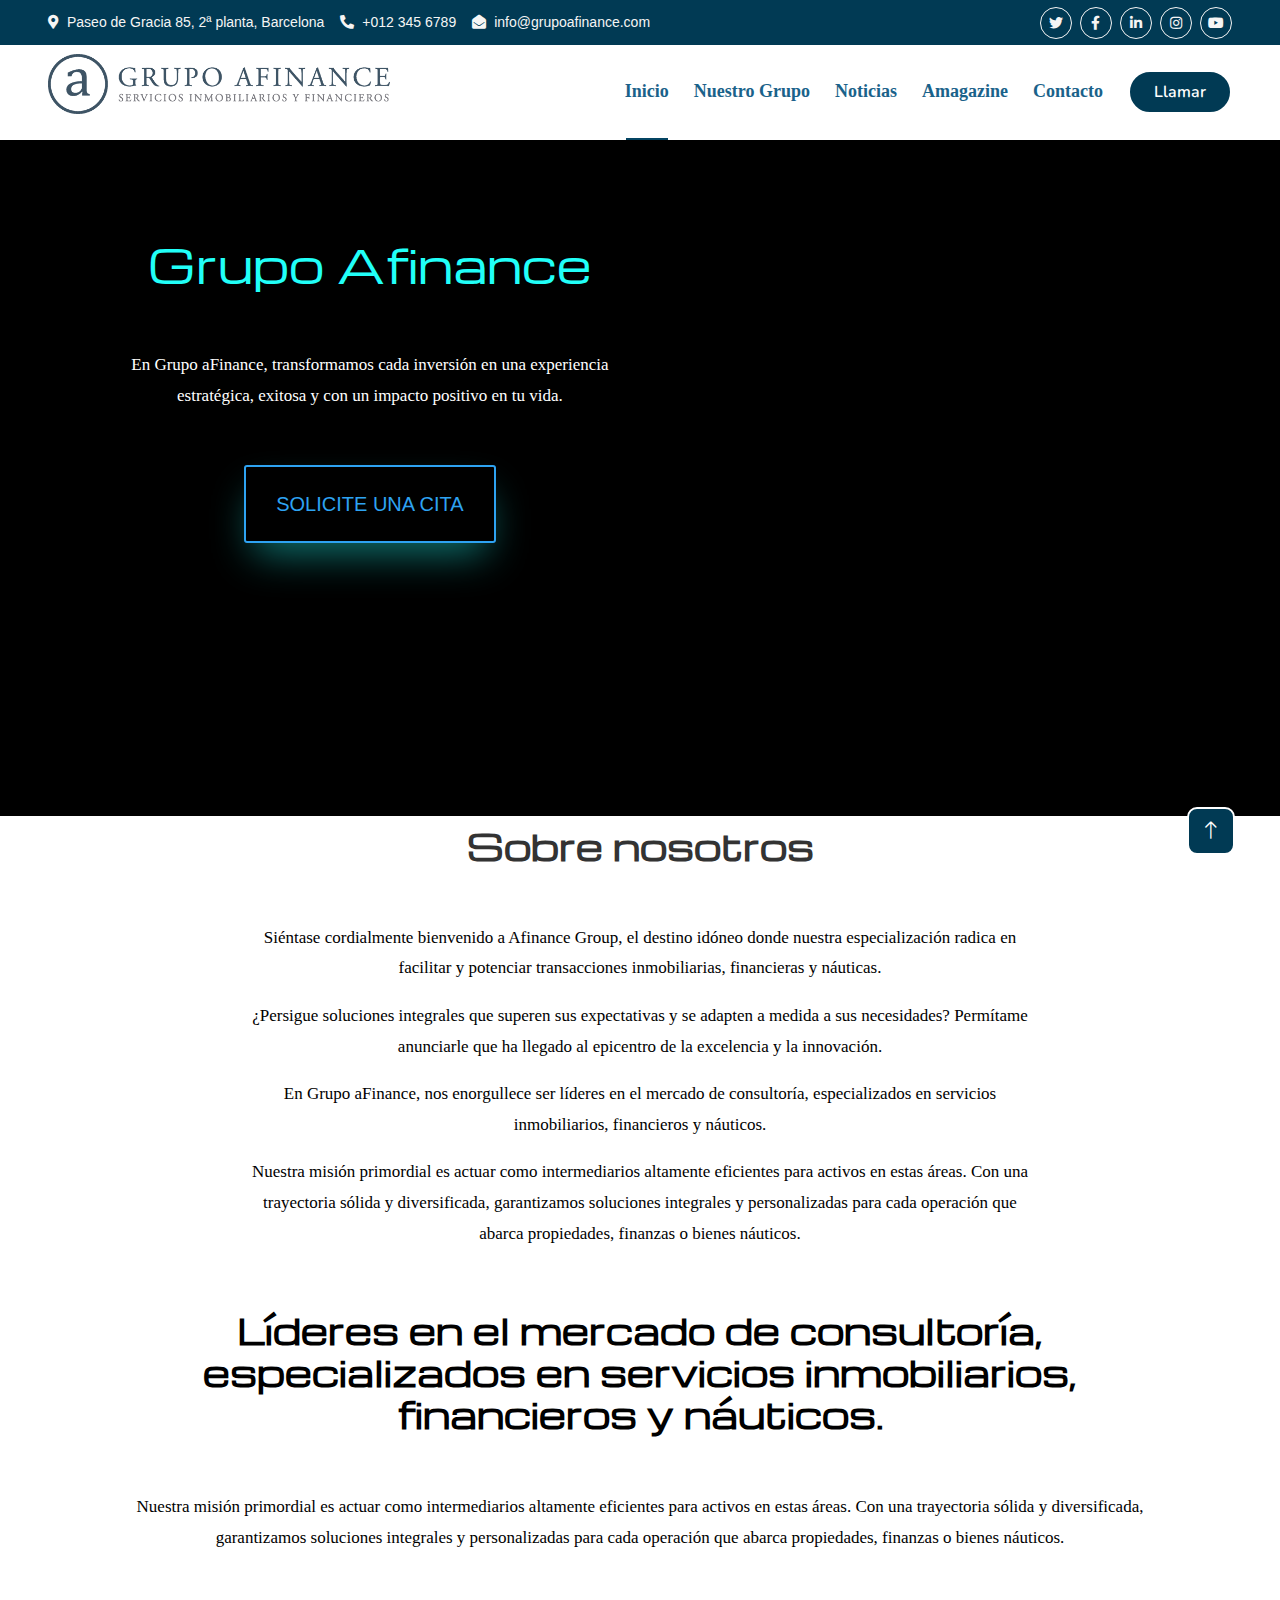
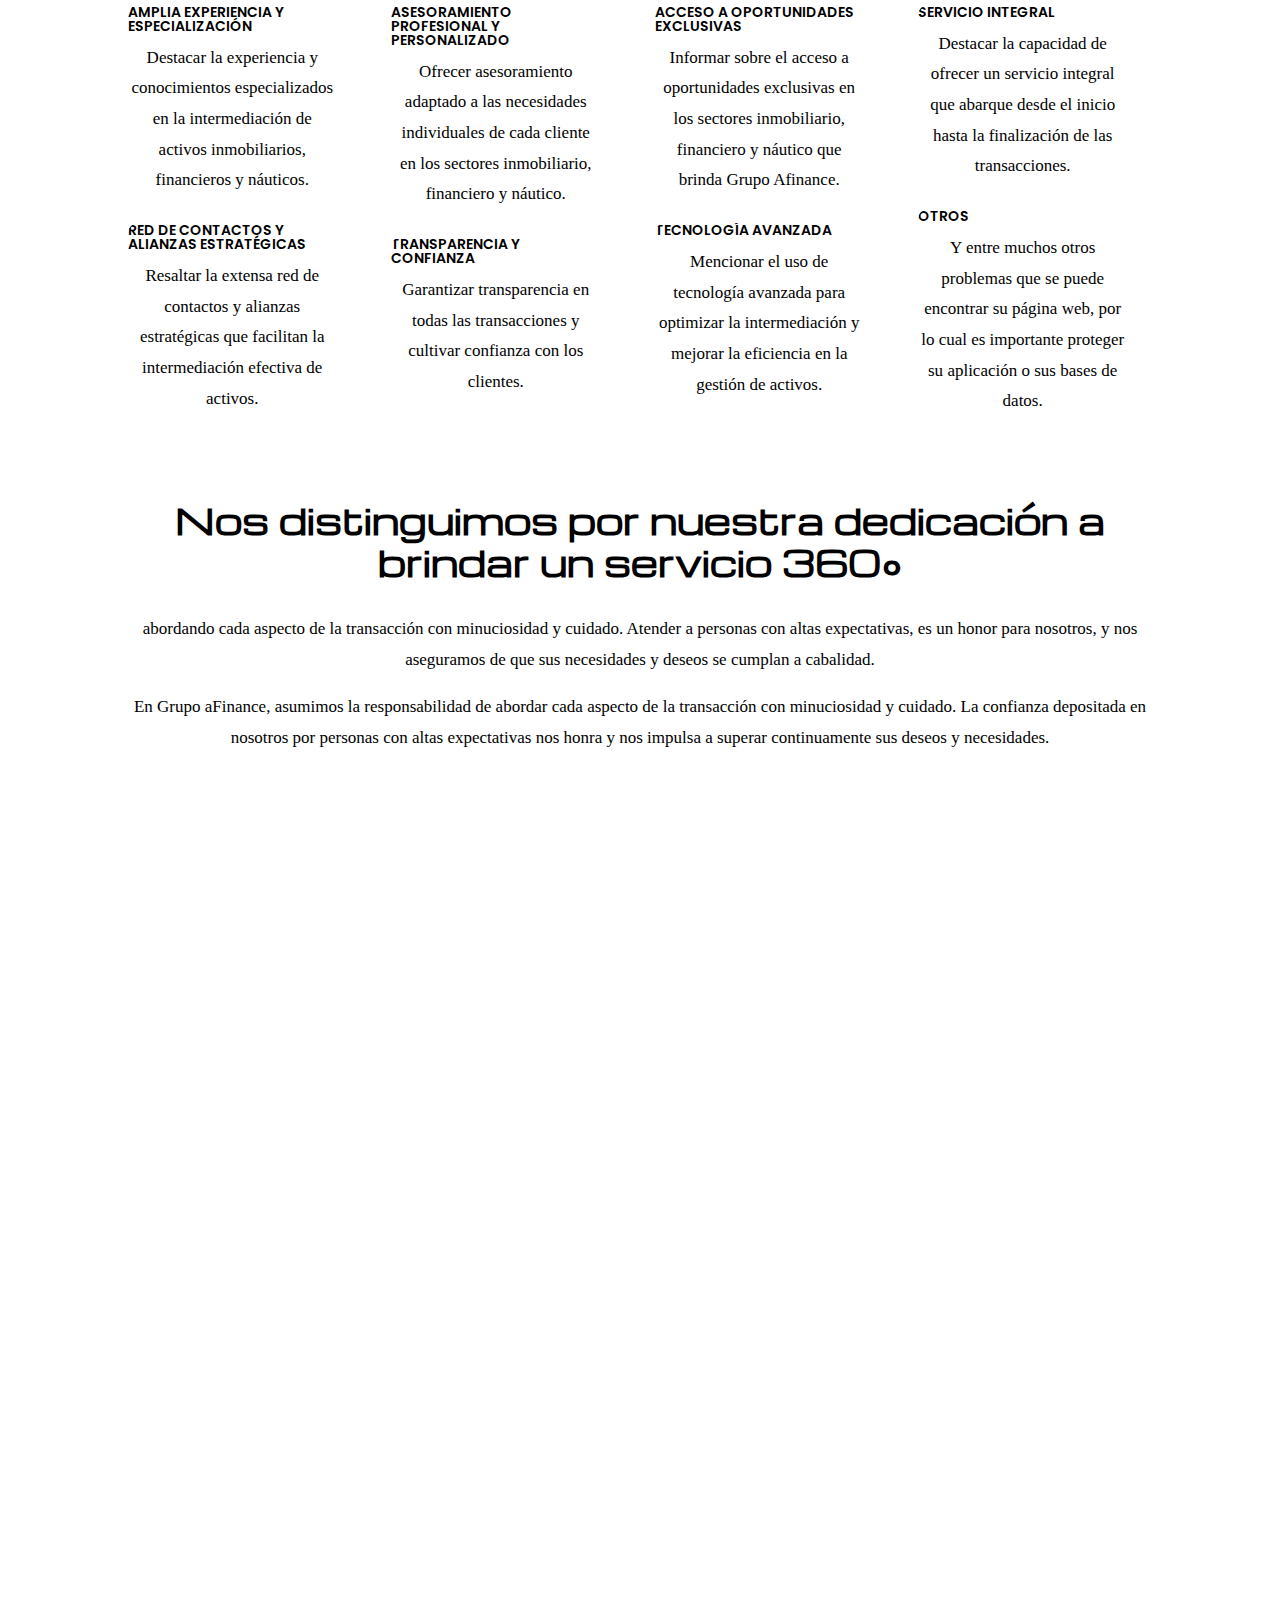
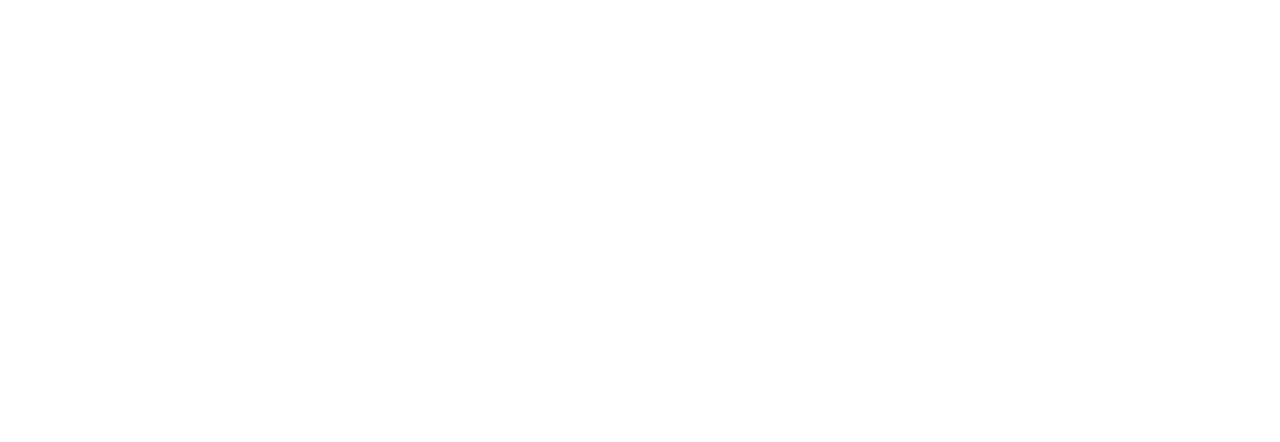
<file: nuestrogrupo.html>
<!DOCTYPE html>
<html lang="en">

<head>
    <script data-no-optimize="1">
        var litespeed_docref = sessionStorage.getItem("litespeed_docref");
        litespeed_docref && (Object.defineProperty(document, "referrer", {
            get: function() {
                return litespeed_docref
            }
        }),
        sessionStorage.removeItem("litespeed_docref"));
    </script>
    <meta charset="utf-8">
    <title>Tourist - Travel Agency HTML Template</title>
    <meta content="width=device-width, initial-scale=1.0" name="viewport">
    <meta content="" name="keywords">
    <meta content="" name="description">

    <!-- Favicon -->
    <link href="img/favicon.ico" rel="icon">

    <!-- Google Web Fonts -->
    <link rel="preconnect" href="https://fonts.googleapis.com">
    <link rel="preconnect" href="https://fonts.gstatic.com" crossorigin>
    <link href="https://fonts.googleapis.com/css2?family=Heebo:wght@400;500;600&family=Nunito:wght@600;700;800&display=swap" rel="stylesheet">

    <!-- Icon Font Stylesheet -->
    <link href="https://cdnjs.cloudflare.com/ajax/libs/font-awesome/5.10.0/css/all.min.css" rel="stylesheet">
    <link href="https://cdn.jsdelivr.net/npm/bootstrap-icons@1.4.1/font/bootstrap-icons.css" rel="stylesheet">

    <!-- Libraries Stylesheet -->
    <link href="lib/animate/animate.min.css" rel="stylesheet">
    <link href="lib/owlcarousel/assets/owl.carousel.min.css" rel="stylesheet">
    <link href="lib/tempusdominus/css/tempusdominus-bootstrap-4.min.css" rel="stylesheet" />

    <!-- Customized Bootstrap Stylesheet -->
    <link href="css/bootstrap.min.css" rel="stylesheet">

    <!-- Template Stylesheet -->
    <link href="css/style.css" rel="stylesheet">
    <link href="css/style.wp.css" rel="stylesheet">
    <script type="text/javascript">
        document.documentElement.className = 'js';
    </script>
    <meta name='robots' content='index, follow, max-image-preview:large, max-snippet:-1, max-video-preview:-1'/>
   
    <meta name="description" content="Obtén una evaluación exhaustiva de la seguridad de tus aplicaciones web y software con WhiteHorse Security."/>
    <link rel="canonical" href="https://www.whitehorsesecurity.vip/auditorias-web-y-software/"/>
    <meta property="og:locale" content="es_ES"/>
    <meta property="og:type" content="article"/>
    <meta property="og:title" content="Auditorias Web y Software - White Horse Security"/>
    <meta property="og:description" content="Obtén una evaluación exhaustiva de la seguridad de tus aplicaciones web y software con WhiteHorse Security."/>
    <meta property="og:url" content="https://www.whitehorsesecurity.vip/auditorias-web-y-software/"/>
    <meta property="og:site_name" content="White Horse Security"/>
    <meta property="article:modified_time" content="2023-05-19T14:53:33+00:00"/>
    <meta name="twitter:card" content="summary_large_image"/>
    <meta name="twitter:label1" content="Tiempo de lectura"/>
    <meta name="twitter:data1" content="20 minutos"/>
    <script type="application/ld+json" class="yoast-schema-graph">
        {"@context":"https://schema.org","@graph":[{"@type":"WebPage","@id":"https://www.whitehorsesecurity.vip/auditorias-web-y-software/","url":"https://www.whitehorsesecurity.vip/auditorias-web-y-software/","name":"Auditorias Web y Software - White Horse Security","isPartOf":{"@id":"https://www.whitehorsesecurity.vip/#website"},"datePublished":"2023-02-06T09:17:39+00:00","dateModified":"2023-05-19T14:53:33+00:00","description":"Obtén una evaluación exhaustiva de la seguridad de tus aplicaciones web y software con WhiteHorse Security.","breadcrumb":{"@id":"https://www.whitehorsesecurity.vip/auditorias-web-y-software/#breadcrumb"},"inLanguage":"es","potentialAction":[{"@type":"ReadAction","target":["https://www.whitehorsesecurity.vip/auditorias-web-y-software/"]}]},{"@type":"BreadcrumbList","@id":"https://www.whitehorsesecurity.vip/auditorias-web-y-software/#breadcrumb","itemListElement":[{"@type":"ListItem","position":1,"name":"Portada","item":"https://www.whitehorsesecurity.vip/"},{"@type":"ListItem","position":2,"name":"Auditorias Web y Software"}]},{"@type":"WebSite","@id":"https://www.whitehorsesecurity.vip/#website","url":"https://www.whitehorsesecurity.vip/","name":"White Horse Security","description":"Presentamos White Horse Security, la empresa de ciberseguridad puntera en todo mundo. Con un enfoque en la innovaci&oacute;n y la entrega de las soluciones de seguridad m&aacute;s recientes e innovadoras del mercado, no hay mejor momento para invertir en la seguridad y protecci&oacute;n de su empresa.","publisher":{"@id":"https://www.whitehorsesecurity.vip/#organization"},"potentialAction":[{"@type":"SearchAction","target":{"@type":"EntryPoint","urlTemplate":"https://www.whitehorsesecurity.vip/?s={search_term_string}"},"query-input":"required name=search_term_string"}],"inLanguage":"es"},{"@type":"Organization","@id":"https://www.whitehorsesecurity.vip/#organization","name":"Definitive Agency","alternateName":"White Horse Security","url":"https://www.whitehorsesecurity.vip/","logo":{"@type":"ImageObject","inLanguage":"es","@id":"https://www.whitehorsesecurity.vip/#/schema/logo/image/","url":"https://www.whitehorsesecurity.vip/wp-content/uploads/2023/03/3.jpg","contentUrl":"https://www.whitehorsesecurity.vip/wp-content/uploads/2023/03/3.jpg","width":2362,"height":2362,"caption":"Definitive Agency"},"image":{"@id":"https://www.whitehorsesecurity.vip/#/schema/logo/image/"},"sameAs":["https://www.instagram.com/definitive.agency/?utm_medium=copy_link"]}]}
    </script>
    <link rel='dns-prefetch' href='//translate.google.com'/>
    <link rel='dns-prefetch' href='//fonts.googleapis.com'/>
    <link rel='dns-prefetch' href='//connect.facebook.net'/>
    <link rel='dns-prefetch' href='//facebook.com'/>
    <link rel='dns-prefetch' href='//fonts.gstatic.com'/>
    <link rel='dns-prefetch' href='//google.co.uk'/>
    <link rel='dns-prefetch' href='//google.com'/>
    <link rel='dns-prefetch' href='//googleads.g.doubleclick.net'/>
    <link rel='dns-prefetch' href='//googleadservices.com'/>
    <link rel='dns-prefetch' href='//googletagmanager.com'/>
    <link rel="alternate" type="application/rss+xml" title="White Horse Security &raquo; Feed" href="https://www.whitehorsesecurity.vip/feed/"/>
    <link rel="alternate" type="application/rss+xml" title="White Horse Security &raquo; Feed de los comentarios" href="https://www.whitehorsesecurity.vip/comments/feed/"/>
    <meta content="Divi v.4.21.0" name="generator"/>
</head>

<link rel="preconnect" href="https://fonts.googleapis.com">
<link rel="preconnect" href="https://fonts.gstatic.com" crossorigin>
<link href="https://fonts.googleapis.com/css2?family=Merriweather:ital,wght@1,300&display=swap" rel="stylesheet">
<link rel='preload' id='divi-dynamic-css' href='https://www.whitehorsesecurity.vip/wp-content/et-cache/2728/et-divi-dynamic-tb-3043-tb-3081-2728.css?ver=1697380350' as='style' media='all' onload="this.onload=null;this.rel='stylesheet'"/>
<link rel='stylesheet' id='et-builder-googlefonts-cached-css' href='https://fonts.googleapis.com/css?family=Poppins:100,100italic,200,200italic,300,300italic,regular,italic,500,500italic,600,600italic,700,700italic,800,800italic,900,900italic|Michroma:regular|Overpass:100,200,300,regular,500,600,700,800,900,100italic,200italic,300italic,italic,500italic,600italic,700italic,800italic,900italic&#038;subset=devanagari,latin,latin-ext,cyrillic,cyrillic-ext,vietnamese&#038;display=swap' type='text/css' media='all'/>
<script type='text/javascript' src='https://www.whitehorsesecurity.vip/wp-includes/js/jquery/jquery.min.js?ver=3.7.0' id='jquery-core-js'></script>
<script data-optimized="1" type='text/javascript' src='https://www.whitehorsesecurity.vip/wp-content/litespeed/js/dd085ab7b9cf398f32c5fdf8e0f5dd1a.js?ver=a86a6' id='jquery-migrate-js'></script>
<link rel="https://api.w.org/" href="https://www.whitehorsesecurity.vip/wp-json/"/>
<link rel="alternate" type="application/json" href="https://www.whitehorsesecurity.vip/wp-json/wp/v2/pages/2728"/>
<link rel="EditURI" type="application/rsd+xml" title="RSD" href="https://www.whitehorsesecurity.vip/xmlrpc.php?rsd"/>
<meta name="generator" content="WordPress 6.3.2"/>
<link rel='shortlink' href='https://www.whitehorsesecurity.vip/?p=2728'/>
<link rel="alternate" type="application/json+oembed" href="https://www.whitehorsesecurity.vip/wp-json/oembed/1.0/embed?url=https%3A%2F%2Fwww.whitehorsesecurity.vip%2Fauditorias-web-y-software%2F"/>
<link rel="alternate" type="text/xml+oembed" href="https://www.whitehorsesecurity.vip/wp-json/oembed/1.0/embed?url=https%3A%2F%2Fwww.whitehorsesecurity.vip%2Fauditorias-web-y-software%2F&#038;format=xml"/>
<script async src="https://www.googletagmanager.com/gtag/js?id=G-WRX51W31Z5"></script>


<body>
    <!-- Spinner Start -->
    <div id="spinner" class="show bg-white position-fixed translate-middle w-100 vh-100 top-50 start-50 d-flex align-items-center justify-content-center">
        <div class="spinner-border text-primary" style="width: 3rem; height: 3rem;" role="status">
            <span class="sr-only">Loading...</span>
        </div>
    </div>
    <!-- Spinner End -->


   <!-- Topbar Start -->
   <div class="container-fluid bg-dark px-5 d-none d-lg-block">
    <div class="row gx-0">
        <div class="col-lg-8 text-center text-lg-start mb-2 mb-lg-0">
            <div class="d-inline-flex align-items-center" style="height: 45px;">
                <small class="me-3 text-light"><i class="fa fa-map-marker-alt me-2"></i>Paseo de Gracia 85, 2ª planta, Barcelona</small>
                <small class="me-3 text-light"><i class="fa fa-phone-alt me-2"></i>+012 345 6789</small>
                <small class="text-light"><i class="fa fa-envelope-open me-2"></i>info@grupoafinance.com</small>
            </div>
        </div>
        <div class="col-lg-4 text-center text-lg-end">
            <div class="d-inline-flex align-items-center" style="height: 45px;">
                <a class="btn btn-sm btn-outline-light btn-sm-square rounded-circle me-2" href=""><i class="fab fa-twitter fw-normal"></i></a>
                <a class="btn btn-sm btn-outline-light btn-sm-square rounded-circle me-2" href=""><i class="fab fa-facebook-f fw-normal"></i></a>
                <a class="btn btn-sm btn-outline-light btn-sm-square rounded-circle me-2" href=""><i class="fab fa-linkedin-in fw-normal"></i></a>
                <a class="btn btn-sm btn-outline-light btn-sm-square rounded-circle me-2" href=""><i class="fab fa-instagram fw-normal"></i></a>
                <a class="btn btn-sm btn-outline-light btn-sm-square rounded-circle" href=""><i class="fab fa-youtube fw-normal"></i></a>
            </div>
        </div>
    </div>
</div>
<!-- Topbar End -->


  <!-- Navbar & Hero Start -->
  <div class="container-fluid position-relative p-0">
    <nav class="navbar navbar-expand-lg navbar-light px-4 px-lg-5 py-3 py-lg-0">
        <a href="" class="navbar-brand p-0">
         <h1 class="text-primary m-0"> <img src="img/logo-grupo-afinance.png" alt="Logo"></h1>
        </a>
        <button class="navbar-toggler" type="button" data-bs-toggle="collapse" data-bs-target="#navbarCollapse">
            <span class="fa fa-bars"></span>
        </button>
        <div class="collapse navbar-collapse" id="navbarCollapse">
            <div class="navbar-nav ms-auto py-0">
                <a href="index.html" class="nav-item nav-link active">Inicio</a>
                <a href="nuestrogrupo.html" class="nav-item nav-link">Nuestro Grupo </a>
                <a href="noticias.html" class="nav-item nav-link">Noticias</a>
                <a href="amagazine.html" class="nav-item nav-link">Amagazine</a>
                <div class="nav-item dropdown">
                   
                   
                </div>
                <a href="contacto.html" class="nav-item nav-link">Contacto</a>
            </div>
            <a href="" class="btn btn-primary rounded-pill py-2 px-4">Llamar</a>
        </div>
    </nav>

    
</div>
<!-- Navbar & Hero End -->



   
    <div id="et-main-area">
        <div id="main-content">
            <article id="post-2728" class="post-2728 page type-page status-publish hentry">
                <div class="entry-content">
                    <div class="et-l et-l--post">
                        <div class="et_builder_inner_content et_pb_gutters3">
                            <div class="et_pb_section et_pb_section_0 et_pb_with_background et_section_regular">
                                <div class="et_pb_row et_pb_row_0">
                                    <div class="et_pb_column et_pb_column_1_2 et_pb_column_0  et_pb_css_mix_blend_mode_passthrough">
                                        <div class="et_pb_module et_pb_text et_pb_text_0  et_pb_text_align_center et_pb_bg_layout_dark">
                                            <div class="et_pb_text_inner">
                                                <h1>Grupo Afinance</h1>
                                            </div>
                                        </div>
                                        <div class="et_pb_module et_pb_text et_pb_text_1  et_pb_text_align_center et_pb_bg_layout_dark">
                                            <div class="et_pb_text_inner">
                                                <p>En Grupo aFinance, transformamos cada inversión en una experiencia
                                                    estratégica, exitosa y con un impacto positivo en tu vida.</p>
                                            </div>
                                        </div>
                                        <div class="et_pb_button_module_wrapper et_pb_button_0_wrapper et_pb_button_alignment_center et_pb_module ">
                                            <a class="et_pb_button et_pb_button_0 et_hover_enabled et_pb_bg_layout_light" href="https://www.whitehorsesecurity.vip/contacto/">SOLICITE UNA CITA</a>
                                        </div>
                                    </div>
                                    <div class="et_pb_column et_pb_column_1_2 et_pb_column_1  et_pb_css_mix_blend_mode_passthrough et-last-child">
                                        <div class="et_pb_module et_pb_image et_pb_image_0 et_animated et-waypoint">
                                            <span class="et_pb_image_wrap ">
                                                <img decoding="async" fetchpriority="high" width="1000" height="1000" src="img/building-1.png" alt="" title="building-1"  sizes="(min-width: 0px) and (max-width: 480px) 480px, (min-width: 481px) and (max-width: 980px) 980px, (min-width: 981px) 1000px, 100vw" class="wp-image-2716"/>
                                            </span>
                                        </div>
                                    </div>
                                </div>
                            </div>
                            <div class="et_pb_section et_pb_section_1 et_section_regular">
                                <div class="et_pb_row et_pb_row_1">
                                    <div class="et_pb_column et_pb_column_4_4 et_pb_column_2  et_pb_css_mix_blend_mode_passthrough et-last-child">
                                        <div class="et_pb_module et_pb_text et_pb_text_2  et_pb_text_align_center et_pb_bg_layout_light">
                                            <div class="et_pb_text_inner">
                                                <h2>Sobre nosotros</h2>
                                                <p>&nbsp;</p>
                                                <p>Siéntase cordialmente bienvenido a Afinance Group, el destino idóneo donde nuestra especialización radica en facilitar y potenciar transacciones inmobiliarias, financieras y náuticas.</p>
                                                <p>
                                                    <span style="font-size: 17px;">¿Persigue soluciones integrales que superen sus expectativas y se adapten a medida a sus necesidades? Permítame anunciarle que ha llegado al epicentro de la excelencia y la innovación.</span>
                                                </p>
                                                <p>En Grupo aFinance, nos enorgullece ser líderes en el mercado de consultoría,
                                                    especializados en servicios inmobiliarios, financieros y náuticos.</p>
                                                <p>
                                                    Nuestra misión
primordial es actuar como intermediarios altamente eficientes para activos en
estas áreas. Con una trayectoria sólida y diversificada, garantizamos soluciones

integrales y personalizadas para cada operación que abarca propiedades,
finanzas o bienes náuticos.<span style="font-size: 17px;"></span>
                                                </p>
                                                <p>&nbsp;</p>
                                            </div>
                                        </div>
                                    </div>
                                </div>
                                <div class="et_pb_row et_pb_row_2">
                                    <div class="et_pb_column et_pb_column_4_4 et_pb_column_3  et_pb_css_mix_blend_mode_passthrough et-last-child">
                                        <div class="et_pb_module et_pb_divider et_pb_divider_0 et_pb_divider_position_ et_pb_space">
                                            <div class="et_pb_divider_internal"></div>
                                        </div>
                                    </div>
                                </div>
                                <div class="et_pb_row et_pb_row_3">
                                    <div class="et_pb_column et_pb_column_4_4 et_pb_column_4  et_pb_css_mix_blend_mode_passthrough et-last-child">
                                        <div class="et_pb_module et_pb_text et_pb_text_3  et_pb_text_align_center et_pb_bg_layout_light">
                                            <div class="et_pb_text_inner">
                                                <h3>Líderes en el mercado de consultoría,
                                                    especializados en servicios inmobiliarios, financieros y náuticos.</h3>
                                                <p>&nbsp;</p>
                                                <p>Nuestra misión
                                                    primordial es actuar como intermediarios altamente eficientes para activos en
                                                    estas áreas. Con una trayectoria sólida y diversificada, garantizamos soluciones
                                                    
                                                    integrales y personalizadas para cada operación que abarca propiedades,
                                                    finanzas o bienes náuticos.
                                                    </p>
                                            </div>
                                        </div>
                                    </div>
                                </div>
                                <div class="et_pb_row et_pb_row_4">
                                    <div class="et_pb_column et_pb_column_1_4 et_pb_column_5  et_pb_css_mix_blend_mode_passthrough">
                                        <div class="et_pb_module et_pb_toggle et_pb_toggle_0 et_pb_toggle_item  et_pb_toggle_close">
                                            <h5 class="et_pb_toggle_title">Amplia Experiencia y Especialización</h5>
                                            <div class="et_pb_toggle_content clearfix">
                                                <div class="et_pb_module et_pb_text et_pb_text_4  et_pb_text_align_center et_pb_bg_layout_light">
                                                    <div class="et_pb_text_inner">
                                                        <p>Destacar la experiencia y conocimientos especializados en la intermediación de
                                                            activos inmobiliarios, financieros y náuticos.</p>
                                                    </div>
                                                </div>
                                            </div>
                                        </div>
                                        <div class="et_pb_module et_pb_toggle et_pb_toggle_1 et_pb_toggle_item  et_pb_toggle_close">
                                            <h5 class="et_pb_toggle_title">Red de Contactos y Alianzas Estratégicas</h5>
                                            <div class="et_pb_toggle_content clearfix">
                                                <div class="et_pb_module et_pb_text et_pb_text_4  et_pb_text_align_center et_pb_bg_layout_light">
                                                    <div class="et_pb_text_inner">
                                                        <p>Resaltar la extensa red de contactos y alianzas estratégicas que facilitan la
                                                            intermediación efectiva de activos.</p>
                                                    </div>
                                                </div>
                                            </div>
                                        </div>
                                    </div>
                                    <div class="et_pb_column et_pb_column_1_4 et_pb_column_6  et_pb_css_mix_blend_mode_passthrough">
                                        <div class="et_pb_module et_pb_toggle et_pb_toggle_2 et_pb_toggle_item  et_pb_toggle_close">
                                            <h5 class="et_pb_toggle_title">Asesoramiento Profesional y Personalizado</h5>
                                            <div class="et_pb_toggle_content clearfix">
                                                <div class="et_pb_module et_pb_text et_pb_text_4  et_pb_text_align_center et_pb_bg_layout_light">
                                                    <div class="et_pb_text_inner">
                                                        <p>Ofrecer asesoramiento adaptado a las necesidades individuales de cada cliente
                                                            en los sectores inmobiliario, financiero y náutico.</p>
                                                    </div>
                                                </div>
                                            </div>
                                        </div>
                                        <div class="et_pb_module et_pb_toggle et_pb_toggle_3 et_pb_toggle_item  et_pb_toggle_close">
                                            <h5 class="et_pb_toggle_title">Transparencia y Confianza</h5>
                                            <div class="et_pb_toggle_content clearfix">
                                                <div class="et_pb_module et_pb_text et_pb_text_4  et_pb_text_align_center et_pb_bg_layout_light">
                                                    <div class="et_pb_text_inner">
                                                        <p>Garantizar transparencia en todas las transacciones y cultivar confianza con los
                                                            clientes.</p>
                                                    </div>
                                                </div>
                                            </div>
                                        </div>
                                    </div>
                                    <div class="et_pb_column et_pb_column_1_4 et_pb_column_7  et_pb_css_mix_blend_mode_passthrough">
                                        <div class="et_pb_module et_pb_toggle et_pb_toggle_4 et_pb_toggle_item  et_pb_toggle_close">
                                            <h5 class="et_pb_toggle_title">Acceso a Oportunidades Exclusivas</h5>
                                            <div class="et_pb_toggle_content clearfix">
                                                <div class="et_pb_module et_pb_text et_pb_text_4  et_pb_text_align_center et_pb_bg_layout_light">
                                                    <div class="et_pb_text_inner">
                                                        <p>Informar sobre el acceso a oportunidades exclusivas en los sectores inmobiliario,
                                                            financiero y náutico que brinda Grupo Afinance.</p>
                                                    </div>
                                                </div>
                                            </div>
                                        </div>
                                        <div class="et_pb_module et_pb_toggle et_pb_toggle_5 et_pb_toggle_item  et_pb_toggle_close">
                                            <h5 class="et_pb_toggle_title">Tecnología Avanzada</h5>
                                            <div class="et_pb_toggle_content clearfix">
                                                <div class="et_pb_module et_pb_text et_pb_text_4  et_pb_text_align_center et_pb_bg_layout_light">
                                                    <div class="et_pb_text_inner">
                                                        <p>Mencionar el uso de tecnología avanzada para optimizar la intermediación y
                                                            mejorar la eficiencia en la gestión de activos.</p>
                                                        <p>&nbsp;</p>
                                                    </div>
                                                </div>
                                            </div>
                                        </div>
                                    </div>
                                    <div class="et_pb_column et_pb_column_1_4 et_pb_column_8  et_pb_css_mix_blend_mode_passthrough et-last-child">
                                        <div class="et_pb_module et_pb_toggle et_pb_toggle_6 et_pb_toggle_item  et_pb_toggle_close">
                                            <h5 class="et_pb_toggle_title">Servicio Integral</h5>
                                            <div class="et_pb_toggle_content clearfix">
                                                <div class="et_pb_module et_pb_text et_pb_text_4  et_pb_text_align_center et_pb_bg_layout_light">
                                                    <div class="et_pb_text_inner">
                                                        <p>Destacar la capacidad de ofrecer un servicio integral que abarque desde el inicio
                                                            hasta la finalización de las transacciones.</p>
                                                    </div>
                                                </div>
                                            </div>
                                        </div>
                                        <div class="et_pb_module et_pb_toggle et_pb_toggle_7 et_pb_toggle_item  et_pb_toggle_close">
                                            <h5 class="et_pb_toggle_title">Otros</h5>
                                            <div class="et_pb_toggle_content clearfix">
                                                <div class="et_pb_module et_pb_text et_pb_text_4  et_pb_text_align_center et_pb_bg_layout_light">
                                                    <div class="et_pb_text_inner">
                                                        <p>
                                                            <span>Y entre muchos otros problemas que se puede encontrar </span>
                                                            <span>su</span>
                                                            <span></span>
                                                            <span>página</span>
                                                            <span>web, por lo cual es importante proteger su </span>
                                                            <span>aplicación</span>
                                                            <span>o sus </span>
                                                            <span>bases de datos.</span>
                                                        </p>
                                                    </div>
                                                </div>
                                            </div>
                                        </div>
                                    </div>
                                </div>
                                <div class="et_pb_row et_pb_row_5">
                                    <div class="et_pb_column et_pb_column_4_4 et_pb_column_9  et_pb_css_mix_blend_mode_passthrough et-last-child">
                                        <div class="et_pb_module et_pb_text et_pb_text_4  et_pb_text_align_center et_pb_bg_layout_light">
                                            <div class="et_pb_text_inner">
                                                <h3>
                                                    <b>Nos distinguimos por nuestra dedicación a brindar un servicio 360°</b>
                                                </h3>
                                            </div>
                                        </div>
                                    </div>
                                </div>
                                <div class="et_pb_row et_pb_row_6">
                                    <div class="et_pb_column et_pb_column_4_4 et_pb_column_10  et_pb_css_mix_blend_mode_passthrough et-last-child">
                                        <div class="et_pb_module et_pb_text et_pb_text_5  et_pb_text_align_center et_pb_bg_layout_light">
                                            <div class="et_pb_text_inner">
                                                <p>abordando
                                                    cada aspecto de la transacción con minuciosidad y cuidado. Atender a personas
                                                    con altas expectativas, es un honor para nosotros, y nos aseguramos de que sus
                                                    necesidades y deseos se cumplan a cabalidad.</p>
                                                <p>En Grupo aFinance, asumimos la responsabilidad de abordar cada aspecto de la
                                                    transacción con minuciosidad y cuidado. La confianza depositada en nosotros
                                                    por personas con altas expectativas nos honra y nos impulsa a superar
                                                    continuamente sus deseos y necesidades.</p>
                                            </div>
                                        </div>
                                    </div>
                                </div>
                            </article>

    <!-- Team Start -->
    <div class="container-xxl py-5">
        <div class="">
            <div class="text-center wow fadeInUp" data-wow-delay="0.1s">
                <h6 class="section-title bg-white text-center text-primary px-3">Travel Guide</h6>
                <h1 class="mb-5">Meet Our Guide</h1>
            </div>
            <div class="row g-4">
                <div class="col-lg-3 col-md-6 wow fadeInUp" data-wow-delay="0.1s">
                    <div class="team-item">
                        <div class="overflow-hidden">
                            <img class="img-fluid" src="img/team-1.jpg" alt="">
                        </div>
                        <div class="position-relative d-flex justify-content-center" style="margin-top: -19px;">
                            <a class="btn btn-square mx-1" href=""><i class="fab fa-facebook-f"></i></a>
                            <a class="btn btn-square mx-1" href=""><i class="fab fa-twitter"></i></a>
                            <a class="btn btn-square mx-1" href=""><i class="fab fa-instagram"></i></a>
                        </div>
                        <div class="text-center p-4">
                            <h5 class="mb-0">Full Name</h5>
                            <small>Designation</small>
                        </div>
                    </div>
                </div>
                <div class="col-lg-3 col-md-6 wow fadeInUp" data-wow-delay="0.3s">
                    <div class="team-item">
                        <div class="overflow-hidden">
                            <img class="img-fluid" src="img/team-2.jpg" alt="">
                        </div>
                        <div class="position-relative d-flex justify-content-center" style="margin-top: -19px;">
                            <a class="btn btn-square mx-1" href=""><i class="fab fa-facebook-f"></i></a>
                            <a class="btn btn-square mx-1" href=""><i class="fab fa-twitter"></i></a>
                            <a class="btn btn-square mx-1" href=""><i class="fab fa-instagram"></i></a>
                        </div>
                        <div class="text-center p-4">
                            <h5 class="mb-0">Full Name</h5>
                            <small>Designation</small>
                        </div>
                    </div>
                </div>
                <div class="col-lg-3 col-md-6 wow fadeInUp" data-wow-delay="0.5s">
                    <div class="team-item">
                        <div class="overflow-hidden">
                            <img class="img-fluid" src="img/team-3.jpg" alt="">
                        </div>
                        <div class="position-relative d-flex justify-content-center" style="margin-top: -19px;">
                            <a class="btn btn-square mx-1" href=""><i class="fab fa-facebook-f"></i></a>
                            <a class="btn btn-square mx-1" href=""><i class="fab fa-twitter"></i></a>
                            <a class="btn btn-square mx-1" href=""><i class="fab fa-instagram"></i></a>
                        </div>
                        <div class="text-center p-4">
                            <h5 class="mb-0">Full Name</h5>
                            <small>Designation</small>
                        </div>
                    </div>
                </div>
                <div class="col-lg-3 col-md-6 wow fadeInUp" data-wow-delay="0.7s">
                    <div class="team-item">
                        <div class="overflow-hidden">
                            <img class="img-fluid" src="img/team-4.jpg" alt="">
                        </div>
                        <div class="position-relative d-flex justify-content-center" style="margin-top: -19px;">
                            <a class="btn btn-square mx-1" href=""><i class="fab fa-facebook-f"></i></a>
                            <a class="btn btn-square mx-1" href=""><i class="fab fa-twitter"></i></a>
                            <a class="btn btn-square mx-1" href=""><i class="fab fa-instagram"></i></a>
                        </div>
                        <div class="text-center p-4">
                            <h5 class="mb-0">Full Name</h5>
                            <small>Designation</small>
                        </div>
                    </div>
                </div>
            </div>
        </div>
    </div>
    <!-- Team End -->
        

    <!-- Footer Start -->
    <div class="container-fluid bg-dark text-light footer pt-5 mt-5 wow fadeIn" data-wow-delay="0.1s">
        <div class="container py-5">
            <div class="row g-5">
                <div class="col-lg-3 col-md-6">
                    <h4 class="text-white mb-3">Company</h4>
                    <a class="btn btn-link" href="">About Us</a>
                    <a class="btn btn-link" href="">Contact Us</a>
                    <a class="btn btn-link" href="">Privacy Policy</a>
                    <a class="btn btn-link" href="">Terms & Condition</a>
                    <a class="btn btn-link" href="">FAQs & Help</a>
                </div>
                <div class="col-lg-3 col-md-6">
                    <h4 class="text-white mb-3">Contact</h4>
                    <p class="mb-2"><i class="fa fa-map-marker-alt me-3"></i>123 Street, New York, USA</p>
                    <p class="mb-2"><i class="fa fa-phone-alt me-3"></i>+012 345 67890</p>
                    <p class="mb-2"><i class="fa fa-envelope me-3"></i>info@example.com</p>
                    <div class="d-flex pt-2">
                        <a class="btn btn-outline-light btn-social" href=""><i class="fab fa-twitter"></i></a>
                        <a class="btn btn-outline-light btn-social" href=""><i class="fab fa-facebook-f"></i></a>
                        <a class="btn btn-outline-light btn-social" href=""><i class="fab fa-youtube"></i></a>
                        <a class="btn btn-outline-light btn-social" href=""><i class="fab fa-linkedin-in"></i></a>
                    </div>
                </div>
                <div class="col-lg-3 col-md-6">
                    <h4 class="text-white mb-3">Gallery</h4>
                    <div class="row g-2 pt-2">
                        <div class="col-4">
                            <img class="img-fluid bg-light p-1" src="img/package-1.jpg" alt="">
                        </div>
                        <div class="col-4">
                            <img class="img-fluid bg-light p-1" src="img/package-2.jpg" alt="">
                        </div>
                        <div class="col-4">
                            <img class="img-fluid bg-light p-1" src="img/package-3.jpg" alt="">
                        </div>
                        <div class="col-4">
                            <img class="img-fluid bg-light p-1" src="img/package-2.jpg" alt="">
                        </div>
                        <div class="col-4">
                            <img class="img-fluid bg-light p-1" src="img/package-3.jpg" alt="">
                        </div>
                        <div class="col-4">
                            <img class="img-fluid bg-light p-1" src="img/package-1.jpg" alt="">
                        </div>
                    </div>
                </div>
                <div class="col-lg-3 col-md-6">
                    <h4 class="text-white mb-3">Newsletter</h4>
                    <p>Dolor amet sit justo amet elitr clita ipsum elitr est.</p>
                    <div class="position-relative mx-auto" style="max-width: 400px;">
                        <input class="form-control border-primary w-100 py-3 ps-4 pe-5" type="text" placeholder="Your email">
                        <button type="button" class="btn btn-primary py-2 position-absolute top-0 end-0 mt-2 me-2">SignUp</button>
                    </div>
                </div>
            </div>
        </div>
        <div class="container">
            <div class="copyright">
                <div class="row">
                    <div class="col-md-6 text-center text-md-start mb-3 mb-md-0">
                        &copy; <a class="border-bottom" href="#">Your Site Name</a>, All Right Reserved.

                        <!--/*** This template is free as long as you keep the footer author’s credit link/attribution link/backlink. If you'd like to use the template without the footer author’s credit link/attribution link/backlink, you can purchase the Credit Removal License from "https://htmlcodex.com/credit-removal". Thank you for your support. ***/-->
                        Designed By <a class="border-bottom" href="https://htmlcodex.com">HTML Codex</a>
                    </div>
                    <div class="col-md-6 text-center text-md-end">
                        <div class="footer-menu">
                            <a href="">Home</a>
                            <a href="">Cookies</a>
                            <a href="">Help</a>
                            <a href="">FQAs</a>
                        </div>
                    </div>
                </div>
            </div>
        </div>
    </div>
    <!-- Footer End -->


    <!-- Back to Top -->
    <a href="#" class="btn btn-lg btn-primary btn-lg-square back-to-top"><i class="bi bi-arrow-up"></i></a>


    <!-- JavaScript Libraries -->
    <script src="https://code.jquery.com/jquery-3.4.1.min.js"></script>
    <script src="https://cdn.jsdelivr.net/npm/bootstrap@5.0.0/dist/js/bootstrap.bundle.min.js"></script>
    <script src="lib/wow/wow.min.js"></script>
    <script src="lib/easing/easing.min.js"></script>
    <script src="lib/waypoints/waypoints.min.js"></script>
    <script src="lib/owlcarousel/owl.carousel.min.js"></script>
    <script src="lib/tempusdominus/js/moment.min.js"></script>
    <script src="lib/tempusdominus/js/moment-timezone.min.js"></script>
    <script src="lib/tempusdominus/js/tempusdominus-bootstrap-4.min.js"></script>

    <!-- Template Javascript -->
    <script src="js/main.js"></script>
  
  
    <script type="text/javascript">
        var et_animation_data = [{
            "class": "et_pb_image_0",
            "style": "zoom",
            "repeat": "once",
            "duration": "1000ms",
            "delay": "0ms",
            "intensity": "5%",
            "starting_opacity": "0%",
            "speed_curve": "ease-in-out"
        }];
        var et_link_options_data = [{
            "class": "et_pb_text_0_tb_footer",
            "url": "https:\/\/www.whitehorsesecurity.vip\/aviso-legal\/",
            "target": "_self"
        }, {
            "class": "et_pb_text_1_tb_footer",
            "url": "https:\/\/www.whitehorsesecurity.vip\/politica-de-privacidad\/",
            "target": "_self"
        }, {
            "class": "et_pb_text_2_tb_footer",
            "url": "https:\/\/www.whitehorsesecurity.vip\/cookies\/",
            "target": "_self"
        }];
    </script>
    <script data-optimized="1" type='text/javascript' src='https://www.whitehorsesecurity.vip/wp-content/litespeed/js/3eb21cca7e3d322dc1cb3bbc8d99f4f4.js?ver=0aee0' id='scripts-js'></script>
    <script type='text/javascript' src='//translate.google.com/translate_a/element.js?cb=GoogleLanguageTranslatorInit' id='scripts-google-js'></script>
    <script type='text/javascript' id='divi-custom-script-js-extra'>
        /*  */
        var DIVI = {
            "item_count": "%d Item",
            "items_count": "%d Items"
        };
        var et_builder_utils_params = {
            "condition": {
                "diviTheme": true,
                "extraTheme": false
            },
            "scrollLocations": ["app", "top"],
            "builderScrollLocations": {
                "desktop": "app",
                "tablet": "app",
                "phone": "app"
            },
            "onloadScrollLocation": "app",
            "builderType": "fe"
        };
        var et_frontend_scripts = {
            "builderCssContainerPrefix": "#et-boc",
            "builderCssLayoutPrefix": "#et-boc .et-l"
        };
        var et_pb_custom = {
            "ajaxurl": "https:\/\/www.whitehorsesecurity.vip\/wp-admin\/admin-ajax.php",
            "images_uri": "https:\/\/www.whitehorsesecurity.vip\/wp-content\/themes\/Divi\/images",
            "builder_images_uri": "https:\/\/www.whitehorsesecurity.vip\/wp-content\/themes\/Divi\/includes\/builder\/images",
            "et_frontend_nonce": "38e80ea7c0",
            "subscription_failed": "Por favor, revise los campos a continuaci\u00f3n para asegurarse de que la informaci\u00f3n introducida es correcta.",
            "et_ab_log_nonce": "dcfc5c6a83",
            "fill_message": "Por favor, rellene los siguientes campos:",
            "contact_error_message": "Por favor, arregle los siguientes errores:",
            "invalid": "De correo electr\u00f3nico no v\u00e1lida",
            "captcha": "Captcha",
            "prev": "Anterior",
            "previous": "Anterior",
            "next": "Siguiente",
            "wrong_captcha": "Ha introducido un n\u00famero equivocado de captcha.",
            "wrong_checkbox": "Caja",
            "ignore_waypoints": "no",
            "is_divi_theme_used": "1",
            "widget_search_selector": ".widget_search",
            "ab_tests": [],
            "is_ab_testing_active": "",
            "page_id": "2728",
            "unique_test_id": "",
            "ab_bounce_rate": "5",
            "is_cache_plugin_active": "no",
            "is_shortcode_tracking": "",
            "tinymce_uri": "https:\/\/www.whitehorsesecurity.vip\/wp-content\/themes\/Divi\/includes\/builder\/frontend-builder\/assets\/vendors",
            "accent_color": "#7EBEC5",
            "waypoints_options": []
        };
        var et_pb_box_shadow_elements = [];
        /*  */
    </script>
    <script data-optimized="1" type='text/javascript' src='https://www.whitehorsesecurity.vip/wp-content/litespeed/js/6578eaf3db0a36b2ec2fe93df5131ab9.js?ver=7a757' id='divi-custom-script-js'></script>
    <script data-optimized="1" type='text/javascript' src='https://www.whitehorsesecurity.vip/wp-content/litespeed/js/c7c14d7302053ebefea70ab513c52c89.js?ver=cec96' id='et-core-common-js'></script>
    <script type='text/javascript' id='et-builder-modules-script-sticky-js-extra'>
        /*  */
        var et_pb_sticky_elements = {
            "et_pb_row_0_tb_header": {
                "id": "et_pb_row_0_tb_header",
                "selector": ".et_pb_row_0_tb_header",
                "position": "top",
                "topOffset": "0px",
                "bottomOffset": "0px",
                "topLimit": "none",
                "bottomLimit": "none",
                "offsetSurrounding": "on",
                "transition": "on",
                "styles": {
                    "width": {
                        "desktop": "100%"
                    },
                    "max-width": {
                        "desktop": "100%"
                    },
                    "module_alignment": {
                        "desktop": "center",
                        "tablet": "",
                        "phone": ""
                    },
                    "positioning": "relative"
                },
                "stickyStyles": {
                    "position_origin_r": "top_left",
                    "horizontal_offset": "",
                    "vertical_offset": ""
                }
            }
        };
        /*  */
    </script>
    <script data-optimized="1" type='text/javascript' src='https://www.whitehorsesecurity.vip/wp-content/litespeed/js/c705de5ed9073559e2f7ecacaaa05d76.js?ver=78850' id='et-builder-modules-script-sticky-js'></script>
</body>

</html>
</file>
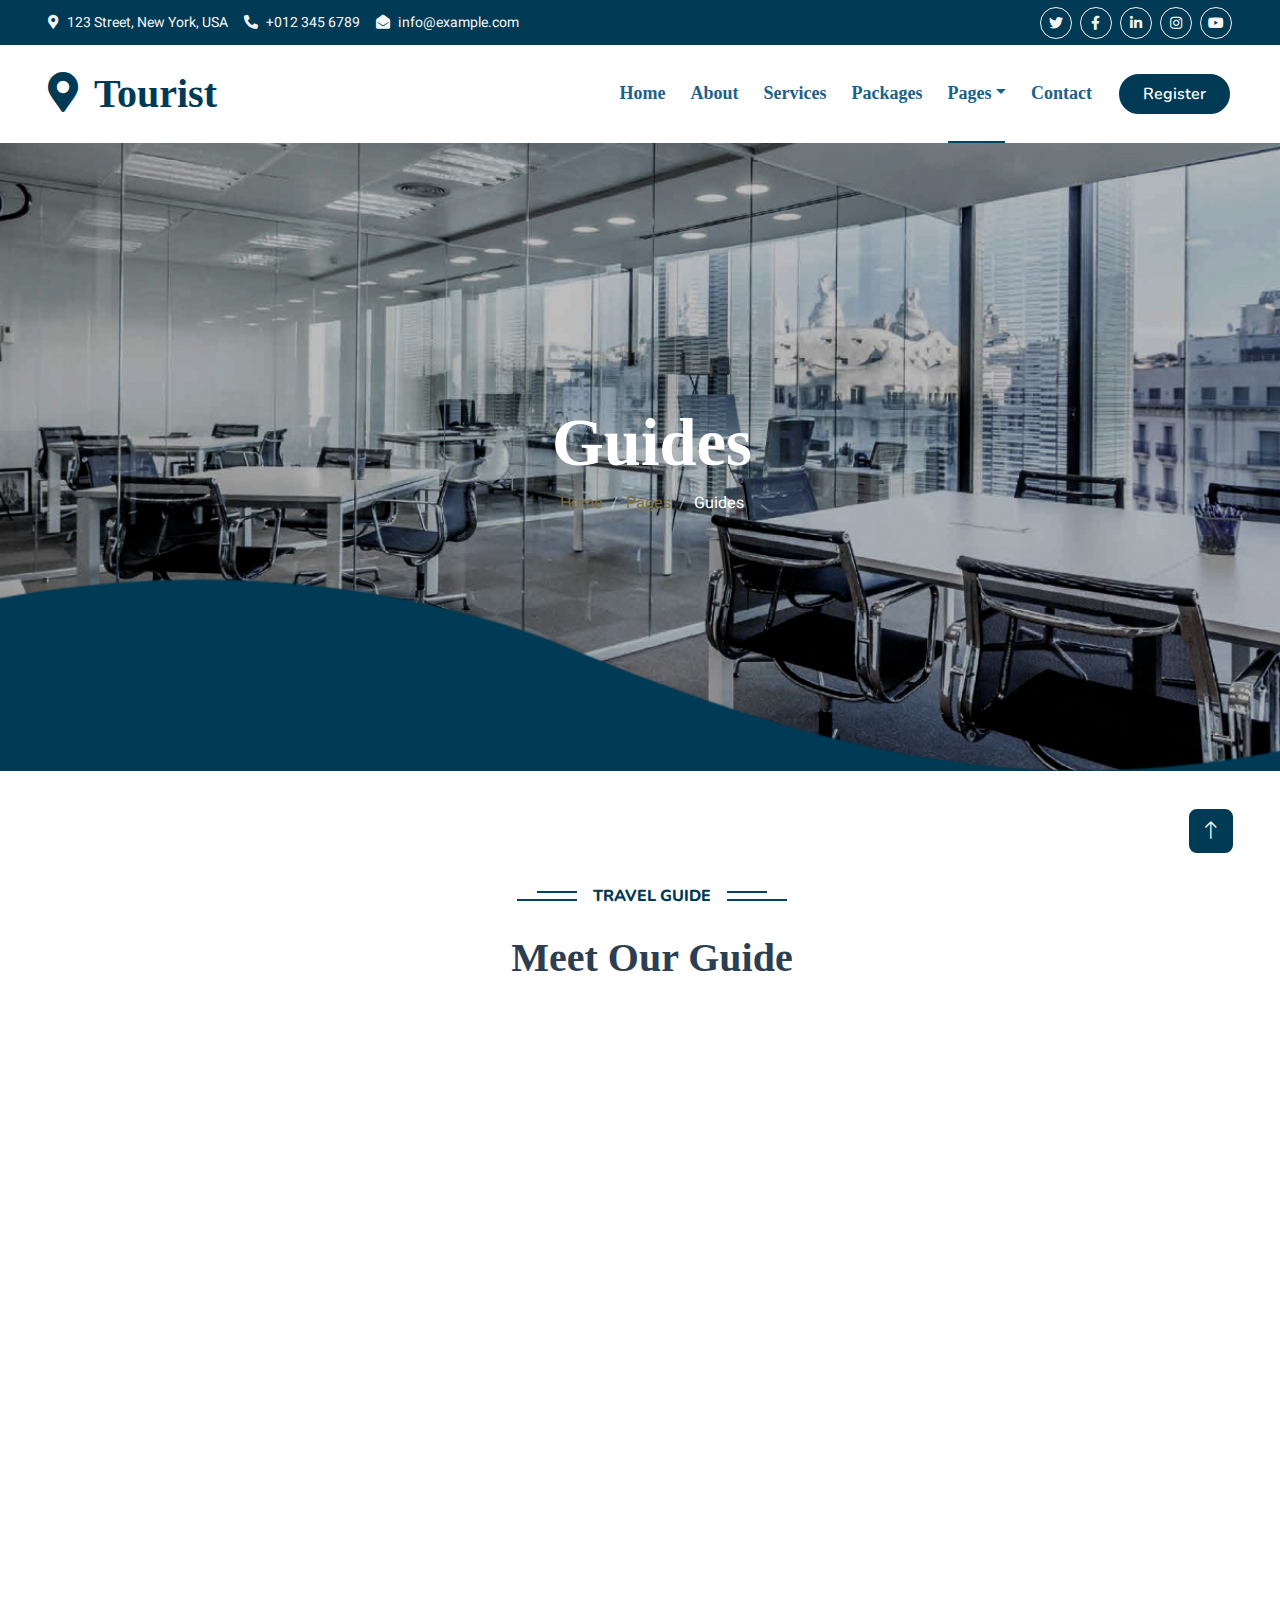
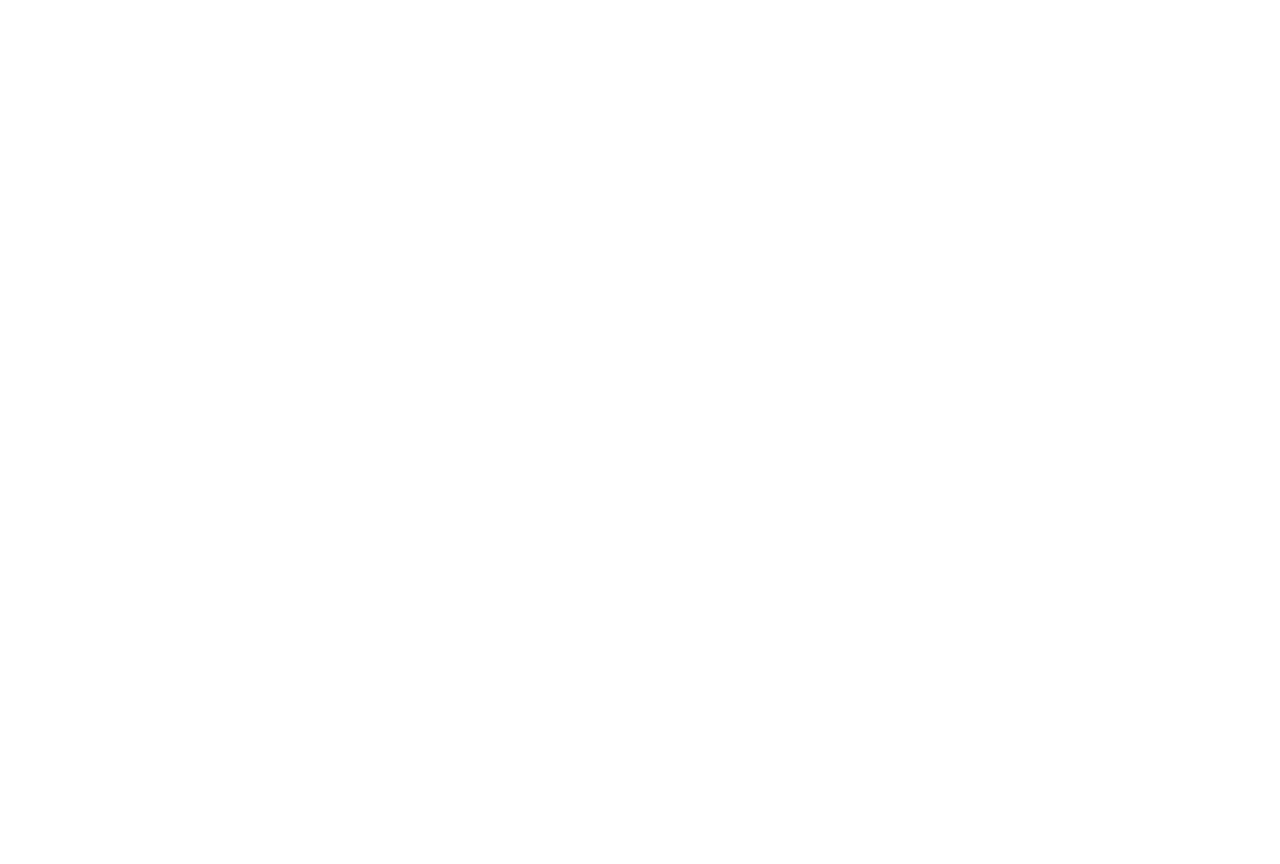
<file: team.html>
<!DOCTYPE html>
<html lang="en">

<head>
    <meta charset="utf-8">
    <title>Tourist - Travel Agency HTML Template</title>
    <meta content="width=device-width, initial-scale=1.0" name="viewport">
    <meta content="" name="keywords">
    <meta content="" name="description">

    <!-- Favicon -->
    <link href="img/favicon.ico" rel="icon">

    <!-- Google Web Fonts -->
    <link rel="preconnect" href="https://fonts.googleapis.com">
    <link rel="preconnect" href="https://fonts.gstatic.com" crossorigin>
    <link href="https://fonts.googleapis.com/css2?family=Heebo:wght@400;500;600&family=Nunito:wght@600;700;800&display=swap" rel="stylesheet">

    <!-- Icon Font Stylesheet -->
    <link href="https://cdnjs.cloudflare.com/ajax/libs/font-awesome/5.10.0/css/all.min.css" rel="stylesheet">
    <link href="https://cdn.jsdelivr.net/npm/bootstrap-icons@1.4.1/font/bootstrap-icons.css" rel="stylesheet">

    <!-- Libraries Stylesheet -->
    <link href="lib/animate/animate.min.css" rel="stylesheet">
    <link href="lib/owlcarousel/assets/owl.carousel.min.css" rel="stylesheet">
    <link href="lib/tempusdominus/css/tempusdominus-bootstrap-4.min.css" rel="stylesheet" />

    <!-- Customized Bootstrap Stylesheet -->
    <link href="css/bootstrap.min.css" rel="stylesheet">

    <!-- Template Stylesheet -->
    <link href="css/style.css" rel="stylesheet">
</head>

<body>
    <!-- Spinner Start -->
    <div id="spinner" class="show bg-white position-fixed translate-middle w-100 vh-100 top-50 start-50 d-flex align-items-center justify-content-center">
        <div class="spinner-border text-primary" style="width: 3rem; height: 3rem;" role="status">
            <span class="sr-only">Loading...</span>
        </div>
    </div>
    <!-- Spinner End -->


    <!-- Topbar Start -->
    <div class="container-fluid bg-dark px-5 d-none d-lg-block">
        <div class="row gx-0">
            <div class="col-lg-8 text-center text-lg-start mb-2 mb-lg-0">
                <div class="d-inline-flex align-items-center" style="height: 45px;">
                    <small class="me-3 text-light"><i class="fa fa-map-marker-alt me-2"></i>123 Street, New York, USA</small>
                    <small class="me-3 text-light"><i class="fa fa-phone-alt me-2"></i>+012 345 6789</small>
                    <small class="text-light"><i class="fa fa-envelope-open me-2"></i>info@example.com</small>
                </div>
            </div>
            <div class="col-lg-4 text-center text-lg-end">
                <div class="d-inline-flex align-items-center" style="height: 45px;">
                    <a class="btn btn-sm btn-outline-light btn-sm-square rounded-circle me-2" href=""><i class="fab fa-twitter fw-normal"></i></a>
                    <a class="btn btn-sm btn-outline-light btn-sm-square rounded-circle me-2" href=""><i class="fab fa-facebook-f fw-normal"></i></a>
                    <a class="btn btn-sm btn-outline-light btn-sm-square rounded-circle me-2" href=""><i class="fab fa-linkedin-in fw-normal"></i></a>
                    <a class="btn btn-sm btn-outline-light btn-sm-square rounded-circle me-2" href=""><i class="fab fa-instagram fw-normal"></i></a>
                    <a class="btn btn-sm btn-outline-light btn-sm-square rounded-circle" href=""><i class="fab fa-youtube fw-normal"></i></a>
                </div>
            </div>
        </div>
    </div>
    <!-- Topbar End -->


    <!-- Navbar & Hero Start -->
    <div class="container-fluid position-relative p-0">
        <nav class="navbar navbar-expand-lg navbar-light px-4 px-lg-5 py-3 py-lg-0">
            <a href="" class="navbar-brand p-0">
                <h1 class="text-primary m-0"><i class="fa fa-map-marker-alt me-3"></i>Tourist</h1>
                <!-- <img src="img/logo.png" alt="Logo"> -->
            </a>
            <button class="navbar-toggler" type="button" data-bs-toggle="collapse" data-bs-target="#navbarCollapse">
                <span class="fa fa-bars"></span>
            </button>
            <div class="collapse navbar-collapse" id="navbarCollapse">
                <div class="navbar-nav ms-auto py-0">
                    <a href="index.html" class="nav-item nav-link">Home</a>
                    <a href="about.html" class="nav-item nav-link">About</a>
                    <a href="service.html" class="nav-item nav-link">Services</a>
                    <a href="package.html" class="nav-item nav-link">Packages</a>
                    <div class="nav-item dropdown">
                        <a href="#" class="nav-link dropdown-toggle active" data-bs-toggle="dropdown">Pages</a>
                        <div class="dropdown-menu m-0">
                            <a href="destination.html" class="dropdown-item">Destination</a>
                            <a href="booking.html" class="dropdown-item">Booking</a>
                            <a href="team.html" class="dropdown-item active">Travel Guides</a>
                            <a href="testimonial.html" class="dropdown-item">Testimonial</a>
                            <a href="404.html" class="dropdown-item">404 Page</a>
                        </div>
                    </div>
                    <a href="contact.html" class="nav-item nav-link">Contact</a>
                </div>
                <a href="" class="btn btn-primary rounded-pill py-2 px-4">Register</a>
            </div>
        </nav>

        <div class="container-fluid bg-primary py-5 mb-5 hero-header">
            <div class="container py-5">
                <div class="row justify-content-center py-5">
                    <div class="col-lg-10 pt-lg-5 mt-lg-5 text-center">
                        <h1 class="display-3 text-white animated slideInDown">Guides</h1>
                        <nav aria-label="breadcrumb">
                            <ol class="breadcrumb justify-content-center">
                                <li class="breadcrumb-item"><a href="#">Home</a></li>
                                <li class="breadcrumb-item"><a href="#">Pages</a></li>
                                <li class="breadcrumb-item text-white active" aria-current="page">Guides</li>
                            </ol>
                        </nav>
                    </div>
                </div>
            </div>
        </div>
    </div>
    <!-- Navbar & Hero End -->


    <!-- Team Start -->
    <div class="container-xxl py-5">
        <div class="container">
            <div class="text-center wow fadeInUp" data-wow-delay="0.1s">
                <h6 class="section-title bg-white text-center text-primary px-3">Travel Guide</h6>
                <h1 class="mb-5">Meet Our Guide</h1>
            </div>
            <div class="row g-4">
                <div class="col-lg-3 col-md-6 wow fadeInUp" data-wow-delay="0.1s">
                    <div class="team-item">
                        <div class="overflow-hidden">
                            <img class="img-fluid" src="img/team-1.jpg" alt="">
                        </div>
                        <div class="position-relative d-flex justify-content-center" style="margin-top: -19px;">
                            <a class="btn btn-square mx-1" href=""><i class="fab fa-facebook-f"></i></a>
                            <a class="btn btn-square mx-1" href=""><i class="fab fa-twitter"></i></a>
                            <a class="btn btn-square mx-1" href=""><i class="fab fa-instagram"></i></a>
                        </div>
                        <div class="text-center p-4">
                            <h5 class="mb-0">Full Name</h5>
                            <small>Designation</small>
                        </div>
                    </div>
                </div>
                <div class="col-lg-3 col-md-6 wow fadeInUp" data-wow-delay="0.3s">
                    <div class="team-item">
                        <div class="overflow-hidden">
                            <img class="img-fluid" src="img/team-2.jpg" alt="">
                        </div>
                        <div class="position-relative d-flex justify-content-center" style="margin-top: -19px;">
                            <a class="btn btn-square mx-1" href=""><i class="fab fa-facebook-f"></i></a>
                            <a class="btn btn-square mx-1" href=""><i class="fab fa-twitter"></i></a>
                            <a class="btn btn-square mx-1" href=""><i class="fab fa-instagram"></i></a>
                        </div>
                        <div class="text-center p-4">
                            <h5 class="mb-0">Full Name</h5>
                            <small>Designation</small>
                        </div>
                    </div>
                </div>
                <div class="col-lg-3 col-md-6 wow fadeInUp" data-wow-delay="0.5s">
                    <div class="team-item">
                        <div class="overflow-hidden">
                            <img class="img-fluid" src="img/team-3.jpg" alt="">
                        </div>
                        <div class="position-relative d-flex justify-content-center" style="margin-top: -19px;">
                            <a class="btn btn-square mx-1" href=""><i class="fab fa-facebook-f"></i></a>
                            <a class="btn btn-square mx-1" href=""><i class="fab fa-twitter"></i></a>
                            <a class="btn btn-square mx-1" href=""><i class="fab fa-instagram"></i></a>
                        </div>
                        <div class="text-center p-4">
                            <h5 class="mb-0">Full Name</h5>
                            <small>Designation</small>
                        </div>
                    </div>
                </div>
                <div class="col-lg-3 col-md-6 wow fadeInUp" data-wow-delay="0.7s">
                    <div class="team-item">
                        <div class="overflow-hidden">
                            <img class="img-fluid" src="img/team-4.jpg" alt="">
                        </div>
                        <div class="position-relative d-flex justify-content-center" style="margin-top: -19px;">
                            <a class="btn btn-square mx-1" href=""><i class="fab fa-facebook-f"></i></a>
                            <a class="btn btn-square mx-1" href=""><i class="fab fa-twitter"></i></a>
                            <a class="btn btn-square mx-1" href=""><i class="fab fa-instagram"></i></a>
                        </div>
                        <div class="text-center p-4">
                            <h5 class="mb-0">Full Name</h5>
                            <small>Designation</small>
                        </div>
                    </div>
                </div>
                <div class="col-lg-3 col-md-6 wow fadeInUp" data-wow-delay="0.1s">
                    <div class="team-item">
                        <div class="overflow-hidden">
                            <img class="img-fluid" src="img/team-2.jpg" alt="">
                        </div>
                        <div class="position-relative d-flex justify-content-center" style="margin-top: -19px;">
                            <a class="btn btn-square mx-1" href=""><i class="fab fa-facebook-f"></i></a>
                            <a class="btn btn-square mx-1" href=""><i class="fab fa-twitter"></i></a>
                            <a class="btn btn-square mx-1" href=""><i class="fab fa-instagram"></i></a>
                        </div>
                        <div class="text-center p-4">
                            <h5 class="mb-0">Full Name</h5>
                            <small>Designation</small>
                        </div>
                    </div>
                </div>
                <div class="col-lg-3 col-md-6 wow fadeInUp" data-wow-delay="0.3s">
                    <div class="team-item">
                        <div class="overflow-hidden">
                            <img class="img-fluid" src="img/team-3.jpg" alt="">
                        </div>
                        <div class="position-relative d-flex justify-content-center" style="margin-top: -19px;">
                            <a class="btn btn-square mx-1" href=""><i class="fab fa-facebook-f"></i></a>
                            <a class="btn btn-square mx-1" href=""><i class="fab fa-twitter"></i></a>
                            <a class="btn btn-square mx-1" href=""><i class="fab fa-instagram"></i></a>
                        </div>
                        <div class="text-center p-4">
                            <h5 class="mb-0">Full Name</h5>
                            <small>Designation</small>
                        </div>
                    </div>
                </div>
                <div class="col-lg-3 col-md-6 wow fadeInUp" data-wow-delay="0.5s">
                    <div class="team-item">
                        <div class="overflow-hidden">
                            <img class="img-fluid" src="img/team-4.jpg" alt="">
                        </div>
                        <div class="position-relative d-flex justify-content-center" style="margin-top: -19px;">
                            <a class="btn btn-square mx-1" href=""><i class="fab fa-facebook-f"></i></a>
                            <a class="btn btn-square mx-1" href=""><i class="fab fa-twitter"></i></a>
                            <a class="btn btn-square mx-1" href=""><i class="fab fa-instagram"></i></a>
                        </div>
                        <div class="text-center p-4">
                            <h5 class="mb-0">Full Name</h5>
                            <small>Designation</small>
                        </div>
                    </div>
                </div>
                <div class="col-lg-3 col-md-6 wow fadeInUp" data-wow-delay="0.7s">
                    <div class="team-item">
                        <div class="overflow-hidden">
                            <img class="img-fluid" src="img/team-1.jpg" alt="">
                        </div>
                        <div class="position-relative d-flex justify-content-center" style="margin-top: -19px;">
                            <a class="btn btn-square mx-1" href=""><i class="fab fa-facebook-f"></i></a>
                            <a class="btn btn-square mx-1" href=""><i class="fab fa-twitter"></i></a>
                            <a class="btn btn-square mx-1" href=""><i class="fab fa-instagram"></i></a>
                        </div>
                        <div class="text-center p-4">
                            <h5 class="mb-0">Full Name</h5>
                            <small>Designation</small>
                        </div>
                    </div>
                </div>
            </div>
        </div>
    </div>
    <!-- Team End -->
        

    <!-- Footer Start -->
    <div class="container-fluid bg-dark text-light footer pt-5 mt-5 wow fadeIn" data-wow-delay="0.1s">
        <div class="container py-5">
            <div class="row g-5">
                <div class="col-lg-3 col-md-6">
                    <h4 class="text-white mb-3">Company</h4>
                    <a class="btn btn-link" href="">About Us</a>
                    <a class="btn btn-link" href="">Contact Us</a>
                    <a class="btn btn-link" href="">Privacy Policy</a>
                    <a class="btn btn-link" href="">Terms & Condition</a>
                    <a class="btn btn-link" href="">FAQs & Help</a>
                </div>
                <div class="col-lg-3 col-md-6">
                    <h4 class="text-white mb-3">Contact</h4>
                    <p class="mb-2"><i class="fa fa-map-marker-alt me-3"></i>123 Street, New York, USA</p>
                    <p class="mb-2"><i class="fa fa-phone-alt me-3"></i>+012 345 67890</p>
                    <p class="mb-2"><i class="fa fa-envelope me-3"></i>info@example.com</p>
                    <div class="d-flex pt-2">
                        <a class="btn btn-outline-light btn-social" href=""><i class="fab fa-twitter"></i></a>
                        <a class="btn btn-outline-light btn-social" href=""><i class="fab fa-facebook-f"></i></a>
                        <a class="btn btn-outline-light btn-social" href=""><i class="fab fa-youtube"></i></a>
                        <a class="btn btn-outline-light btn-social" href=""><i class="fab fa-linkedin-in"></i></a>
                    </div>
                </div>
                <div class="col-lg-3 col-md-6">
                    <h4 class="text-white mb-3">Gallery</h4>
                    <div class="row g-2 pt-2">
                        <div class="col-4">
                            <img class="img-fluid bg-light p-1" src="img/package-1.jpg" alt="">
                        </div>
                        <div class="col-4">
                            <img class="img-fluid bg-light p-1" src="img/package-2.jpg" alt="">
                        </div>
                        <div class="col-4">
                            <img class="img-fluid bg-light p-1" src="img/package-3.jpg" alt="">
                        </div>
                        <div class="col-4">
                            <img class="img-fluid bg-light p-1" src="img/package-2.jpg" alt="">
                        </div>
                        <div class="col-4">
                            <img class="img-fluid bg-light p-1" src="img/package-3.jpg" alt="">
                        </div>
                        <div class="col-4">
                            <img class="img-fluid bg-light p-1" src="img/package-1.jpg" alt="">
                        </div>
                    </div>
                </div>
                <div class="col-lg-3 col-md-6">
                    <h4 class="text-white mb-3">Newsletter</h4>
                    <p>Dolor amet sit justo amet elitr clita ipsum elitr est.</p>
                    <div class="position-relative mx-auto" style="max-width: 400px;">
                        <input class="form-control border-primary w-100 py-3 ps-4 pe-5" type="text" placeholder="Your email">
                        <button type="button" class="btn btn-primary py-2 position-absolute top-0 end-0 mt-2 me-2">SignUp</button>
                    </div>
                </div>
            </div>
        </div>
        <div class="container">
            <div class="copyright">
                <div class="row">
                    <div class="col-md-6 text-center text-md-start mb-3 mb-md-0">
                        &copy; <a class="border-bottom" href="#">Your Site Name</a>, All Right Reserved.

                        <!--/*** This template is free as long as you keep the footer author’s credit link/attribution link/backlink. If you'd like to use the template without the footer author’s credit link/attribution link/backlink, you can purchase the Credit Removal License from "https://htmlcodex.com/credit-removal". Thank you for your support. ***/-->
                        Designed By <a class="border-bottom" href="https://htmlcodex.com">HTML Codex</a>
                    </div>
                    <div class="col-md-6 text-center text-md-end">
                        <div class="footer-menu">
                            <a href="">Home</a>
                            <a href="">Cookies</a>
                            <a href="">Help</a>
                            <a href="">FQAs</a>
                        </div>
                    </div>
                </div>
            </div>
        </div>
    </div>
    <!-- Footer End -->


    <!-- Back to Top -->
    <a href="#" class="btn btn-lg btn-primary btn-lg-square back-to-top"><i class="bi bi-arrow-up"></i></a>


    <!-- JavaScript Libraries -->
    <script src="https://code.jquery.com/jquery-3.4.1.min.js"></script>
    <script src="https://cdn.jsdelivr.net/npm/bootstrap@5.0.0/dist/js/bootstrap.bundle.min.js"></script>
    <script src="lib/wow/wow.min.js"></script>
    <script src="lib/easing/easing.min.js"></script>
    <script src="lib/waypoints/waypoints.min.js"></script>
    <script src="lib/owlcarousel/owl.carousel.min.js"></script>
    <script src="lib/tempusdominus/js/moment.min.js"></script>
    <script src="lib/tempusdominus/js/moment-timezone.min.js"></script>
    <script src="lib/tempusdominus/js/tempusdominus-bootstrap-4.min.js"></script>

    <!-- Template Javascript -->
    <script src="js/main.js"></script>
</body>

</html>
</file>
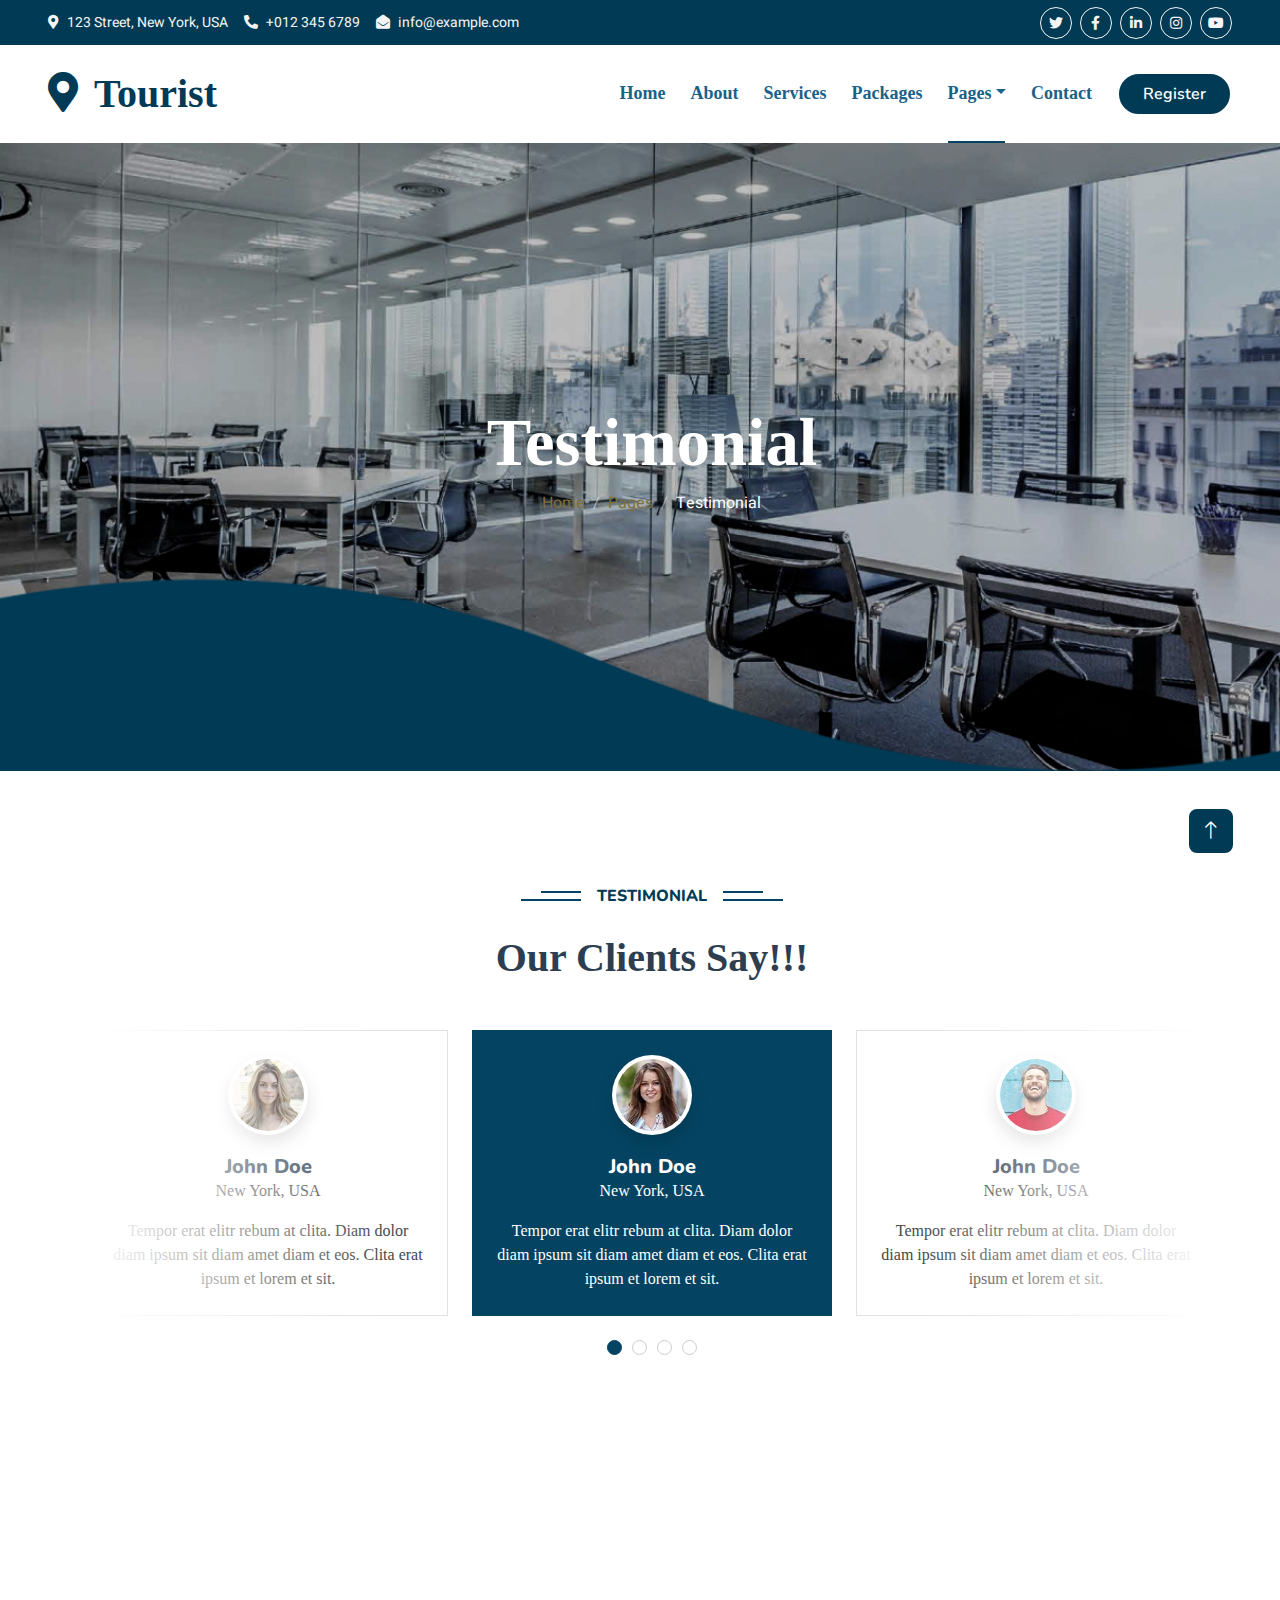
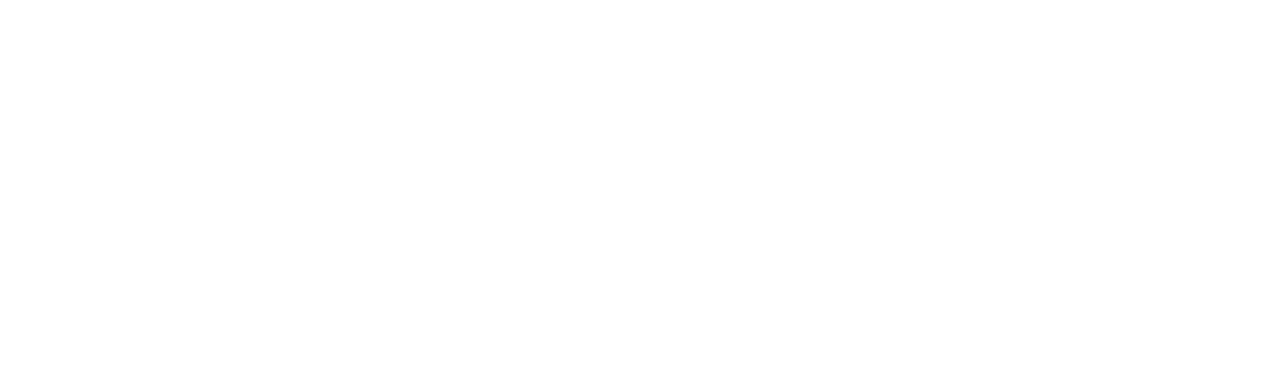
<file: testimonial.html>
<!DOCTYPE html>
<html lang="en">

<head>
    <meta charset="utf-8">
    <title>Tourist - Travel Agency HTML Template</title>
    <meta content="width=device-width, initial-scale=1.0" name="viewport">
    <meta content="" name="keywords">
    <meta content="" name="description">

    <!-- Favicon -->
    <link href="img/favicon.ico" rel="icon">

    <!-- Google Web Fonts -->
    <link rel="preconnect" href="https://fonts.googleapis.com">
    <link rel="preconnect" href="https://fonts.gstatic.com" crossorigin>
    <link href="https://fonts.googleapis.com/css2?family=Heebo:wght@400;500;600&family=Nunito:wght@600;700;800&display=swap" rel="stylesheet">

    <!-- Icon Font Stylesheet -->
    <link href="https://cdnjs.cloudflare.com/ajax/libs/font-awesome/5.10.0/css/all.min.css" rel="stylesheet">
    <link href="https://cdn.jsdelivr.net/npm/bootstrap-icons@1.4.1/font/bootstrap-icons.css" rel="stylesheet">

    <!-- Libraries Stylesheet -->
    <link href="lib/animate/animate.min.css" rel="stylesheet">
    <link href="lib/owlcarousel/assets/owl.carousel.min.css" rel="stylesheet">
    <link href="lib/tempusdominus/css/tempusdominus-bootstrap-4.min.css" rel="stylesheet" />

    <!-- Customized Bootstrap Stylesheet -->
    <link href="css/bootstrap.min.css" rel="stylesheet">

    <!-- Template Stylesheet -->
    <link href="css/style.css" rel="stylesheet">
</head>

<body>
    <!-- Spinner Start -->
    <div id="spinner" class="show bg-white position-fixed translate-middle w-100 vh-100 top-50 start-50 d-flex align-items-center justify-content-center">
        <div class="spinner-border text-primary" style="width: 3rem; height: 3rem;" role="status">
            <span class="sr-only">Loading...</span>
        </div>
    </div>
    <!-- Spinner End -->


    <!-- Topbar Start -->
    <div class="container-fluid bg-dark px-5 d-none d-lg-block">
        <div class="row gx-0">
            <div class="col-lg-8 text-center text-lg-start mb-2 mb-lg-0">
                <div class="d-inline-flex align-items-center" style="height: 45px;">
                    <small class="me-3 text-light"><i class="fa fa-map-marker-alt me-2"></i>123 Street, New York, USA</small>
                    <small class="me-3 text-light"><i class="fa fa-phone-alt me-2"></i>+012 345 6789</small>
                    <small class="text-light"><i class="fa fa-envelope-open me-2"></i>info@example.com</small>
                </div>
            </div>
            <div class="col-lg-4 text-center text-lg-end">
                <div class="d-inline-flex align-items-center" style="height: 45px;">
                    <a class="btn btn-sm btn-outline-light btn-sm-square rounded-circle me-2" href=""><i class="fab fa-twitter fw-normal"></i></a>
                    <a class="btn btn-sm btn-outline-light btn-sm-square rounded-circle me-2" href=""><i class="fab fa-facebook-f fw-normal"></i></a>
                    <a class="btn btn-sm btn-outline-light btn-sm-square rounded-circle me-2" href=""><i class="fab fa-linkedin-in fw-normal"></i></a>
                    <a class="btn btn-sm btn-outline-light btn-sm-square rounded-circle me-2" href=""><i class="fab fa-instagram fw-normal"></i></a>
                    <a class="btn btn-sm btn-outline-light btn-sm-square rounded-circle" href=""><i class="fab fa-youtube fw-normal"></i></a>
                </div>
            </div>
        </div>
    </div>
    <!-- Topbar End -->


    <!-- Navbar & Hero Start -->
    <div class="container-fluid position-relative p-0">
        <nav class="navbar navbar-expand-lg navbar-light px-4 px-lg-5 py-3 py-lg-0">
            <a href="" class="navbar-brand p-0">
                <h1 class="text-primary m-0"><i class="fa fa-map-marker-alt me-3"></i>Tourist</h1>
                <!-- <img src="img/logo.png" alt="Logo"> -->
            </a>
            <button class="navbar-toggler" type="button" data-bs-toggle="collapse" data-bs-target="#navbarCollapse">
                <span class="fa fa-bars"></span>
            </button>
            <div class="collapse navbar-collapse" id="navbarCollapse">
                <div class="navbar-nav ms-auto py-0">
                    <a href="index.html" class="nav-item nav-link">Home</a>
                    <a href="about.html" class="nav-item nav-link">About</a>
                    <a href="service.html" class="nav-item nav-link">Services</a>
                    <a href="package.html" class="nav-item nav-link">Packages</a>
                    <div class="nav-item dropdown">
                        <a href="#" class="nav-link dropdown-toggle active" data-bs-toggle="dropdown">Pages</a>
                        <div class="dropdown-menu m-0">
                            <a href="destination.html" class="dropdown-item">Destination</a>
                            <a href="booking.html" class="dropdown-item">Booking</a>
                            <a href="team.html" class="dropdown-item">Travel Guides</a>
                            <a href="testimonial.html" class="dropdown-item active">Testimonial</a>
                            <a href="404.html" class="dropdown-item">404 Page</a>
                        </div>
                    </div>
                    <a href="contact.html" class="nav-item nav-link">Contact</a>
                </div>
                <a href="" class="btn btn-primary rounded-pill py-2 px-4">Register</a>
            </div>
        </nav>

        <div class="container-fluid bg-primary py-5 mb-5 hero-header">
            <div class="container py-5">
                <div class="row justify-content-center py-5">
                    <div class="col-lg-10 pt-lg-5 mt-lg-5 text-center">
                        <h1 class="display-3 text-white animated slideInDown">Testimonial</h1>
                        <nav aria-label="breadcrumb">
                            <ol class="breadcrumb justify-content-center">
                                <li class="breadcrumb-item"><a href="#">Home</a></li>
                                <li class="breadcrumb-item"><a href="#">Pages</a></li>
                                <li class="breadcrumb-item text-white active" aria-current="page">Testimonial</li>
                            </ol>
                        </nav>
                    </div>
                </div>
            </div>
        </div>
    </div>
    <!-- Navbar & Hero End -->


    <!-- Testimonial Start -->
    <div class="container-xxl py-5 wow fadeInUp" data-wow-delay="0.1s">
        <div class="container">
            <div class="text-center">
                <h6 class="section-title bg-white text-center text-primary px-3">Testimonial</h6>
                <h1 class="mb-5">Our Clients Say!!!</h1>
            </div>
            <div class="owl-carousel testimonial-carousel position-relative">
                <div class="testimonial-item bg-white text-center border p-4">
                    <img class="bg-white rounded-circle shadow p-1 mx-auto mb-3" src="img/testimonial-1.jpg" style="width: 80px; height: 80px;">
                    <h5 class="mb-0">John Doe</h5>
                    <p>New York, USA</p>
                    <p class="mb-0">Tempor erat elitr rebum at clita. Diam dolor diam ipsum sit diam amet diam et eos. Clita erat ipsum et lorem et sit.</p>
                </div>
                <div class="testimonial-item bg-white text-center border p-4">
                    <img class="bg-white rounded-circle shadow p-1 mx-auto mb-3" src="img/testimonial-2.jpg" style="width: 80px; height: 80px;">
                    <h5 class="mb-0">John Doe</h5>
                    <p>New York, USA</p>
                    <p class="mt-2 mb-0">Tempor erat elitr rebum at clita. Diam dolor diam ipsum sit diam amet diam et eos. Clita erat ipsum et lorem et sit.</p>
                </div>
                <div class="testimonial-item bg-white text-center border p-4">
                    <img class="bg-white rounded-circle shadow p-1 mx-auto mb-3" src="img/testimonial-3.jpg" style="width: 80px; height: 80px;">
                    <h5 class="mb-0">John Doe</h5>
                    <p>New York, USA</p>
                    <p class="mt-2 mb-0">Tempor erat elitr rebum at clita. Diam dolor diam ipsum sit diam amet diam et eos. Clita erat ipsum et lorem et sit.</p>
                </div>
                <div class="testimonial-item bg-white text-center border p-4">
                    <img class="bg-white rounded-circle shadow p-1 mx-auto mb-3" src="img/testimonial-4.jpg" style="width: 80px; height: 80px;">
                    <h5 class="mb-0">John Doe</h5>
                    <p>New York, USA</p>
                    <p class="mt-2 mb-0">Tempor erat elitr rebum at clita. Diam dolor diam ipsum sit diam amet diam et eos. Clita erat ipsum et lorem et sit.</p>
                </div>
            </div>
        </div>
    </div>
    <!-- Testimonial End -->
        

    <!-- Footer Start -->
    <div class="container-fluid bg-dark text-light footer pt-5 mt-5 wow fadeIn" data-wow-delay="0.1s">
        <div class="container py-5">
            <div class="row g-5">
                <div class="col-lg-3 col-md-6">
                    <h4 class="text-white mb-3">Company</h4>
                    <a class="btn btn-link" href="">About Us</a>
                    <a class="btn btn-link" href="">Contact Us</a>
                    <a class="btn btn-link" href="">Privacy Policy</a>
                    <a class="btn btn-link" href="">Terms & Condition</a>
                    <a class="btn btn-link" href="">FAQs & Help</a>
                </div>
                <div class="col-lg-3 col-md-6">
                    <h4 class="text-white mb-3">Contact</h4>
                    <p class="mb-2"><i class="fa fa-map-marker-alt me-3"></i>123 Street, New York, USA</p>
                    <p class="mb-2"><i class="fa fa-phone-alt me-3"></i>+012 345 67890</p>
                    <p class="mb-2"><i class="fa fa-envelope me-3"></i>info@example.com</p>
                    <div class="d-flex pt-2">
                        <a class="btn btn-outline-light btn-social" href=""><i class="fab fa-twitter"></i></a>
                        <a class="btn btn-outline-light btn-social" href=""><i class="fab fa-facebook-f"></i></a>
                        <a class="btn btn-outline-light btn-social" href=""><i class="fab fa-youtube"></i></a>
                        <a class="btn btn-outline-light btn-social" href=""><i class="fab fa-linkedin-in"></i></a>
                    </div>
                </div>
                <div class="col-lg-3 col-md-6">
                    <h4 class="text-white mb-3">Gallery</h4>
                    <div class="row g-2 pt-2">
                        <div class="col-4">
                            <img class="img-fluid bg-light p-1" src="img/package-1.jpg" alt="">
                        </div>
                        <div class="col-4">
                            <img class="img-fluid bg-light p-1" src="img/package-2.jpg" alt="">
                        </div>
                        <div class="col-4">
                            <img class="img-fluid bg-light p-1" src="img/package-3.jpg" alt="">
                        </div>
                        <div class="col-4">
                            <img class="img-fluid bg-light p-1" src="img/package-2.jpg" alt="">
                        </div>
                        <div class="col-4">
                            <img class="img-fluid bg-light p-1" src="img/package-3.jpg" alt="">
                        </div>
                        <div class="col-4">
                            <img class="img-fluid bg-light p-1" src="img/package-1.jpg" alt="">
                        </div>
                    </div>
                </div>
                <div class="col-lg-3 col-md-6">
                    <h4 class="text-white mb-3">Newsletter</h4>
                    <p>Dolor amet sit justo amet elitr clita ipsum elitr est.</p>
                    <div class="position-relative mx-auto" style="max-width: 400px;">
                        <input class="form-control border-primary w-100 py-3 ps-4 pe-5" type="text" placeholder="Your email">
                        <button type="button" class="btn btn-primary py-2 position-absolute top-0 end-0 mt-2 me-2">SignUp</button>
                    </div>
                </div>
            </div>
        </div>
        <div class="container">
            <div class="copyright">
                <div class="row">
                    <div class="col-md-6 text-center text-md-start mb-3 mb-md-0">
                        &copy; <a class="border-bottom" href="#">Your Site Name</a>, All Right Reserved.

                        <!--/*** This template is free as long as you keep the footer author’s credit link/attribution link/backlink. If you'd like to use the template without the footer author’s credit link/attribution link/backlink, you can purchase the Credit Removal License from "https://htmlcodex.com/credit-removal". Thank you for your support. ***/-->
                        Designed By <a class="border-bottom" href="https://htmlcodex.com">HTML Codex</a>
                    </div>
                    <div class="col-md-6 text-center text-md-end">
                        <div class="footer-menu">
                            <a href="">Home</a>
                            <a href="">Cookies</a>
                            <a href="">Help</a>
                            <a href="">FQAs</a>
                        </div>
                    </div>
                </div>
            </div>
        </div>
    </div>
    <!-- Footer End -->


    <!-- Back to Top -->
    <a href="#" class="btn btn-lg btn-primary btn-lg-square back-to-top"><i class="bi bi-arrow-up"></i></a>


    <!-- JavaScript Libraries -->
    <script src="https://code.jquery.com/jquery-3.4.1.min.js"></script>
    <script src="https://cdn.jsdelivr.net/npm/bootstrap@5.0.0/dist/js/bootstrap.bundle.min.js"></script>
    <script src="lib/wow/wow.min.js"></script>
    <script src="lib/easing/easing.min.js"></script>
    <script src="lib/waypoints/waypoints.min.js"></script>
    <script src="lib/owlcarousel/owl.carousel.min.js"></script>
    <script src="lib/tempusdominus/js/moment.min.js"></script>
    <script src="lib/tempusdominus/js/moment-timezone.min.js"></script>
    <script src="lib/tempusdominus/js/tempusdominus-bootstrap-4.min.js"></script>

    <!-- Template Javascript -->
    <script src="js/main.js"></script>
</body>

</html>
</file>
<file: css/style.css>
/********** Template CSS **********/
:root {
    --primary: #044462;
    --secondary: #FE8800;
    --light: #F5F5F5;
    --dark: #044462;
}

.fw-medium {
    font-weight: 600 !important;
}

.fw-semi-bold {
    font-weight: 700 !important;
}

.back-to-top {
    position: fixed;
    display: none;
    right: 45px;
    bottom: 45px;
    z-index: 99;
}


/*** Spinner ***/
#spinner {
    opacity: 0;
    visibility: hidden;
    transition: opacity .5s ease-out, visibility 0s linear .5s;
    z-index: 99999;
}

#spinner.show {
    transition: opacity .5s ease-out, visibility 0s linear 0s;
    visibility: visible;
    opacity: 1;
}


/*** Button ***/
.btn {
    font-family: 'Nunito', sans-serif;
    font-weight: 600;
    transition: .5s;
    border-radius: 10px;
}

.btn.btn-primary,
.btn.btn-secondary {
    color: #FFFFFF;
    border-radius: 10px;
}

.btn-square {
    width: 38px;
    height: 38px;
}

.btn-sm-square {
    width: 32px;
    height: 32px;
}

.btn-lg-square {
    width: 48px;
    height: 48px;
}

.btn-square,
.btn-sm-square,
.btn-lg-square {
    padding: 0;
    display: flex;
    align-items: center;
    justify-content: center;
    font-weight: normal;
    border-radius: 0px;
}

.display-3 {
    font-family: 'Playfair display';
}

h1 {
    font-family: 'Playfair display';
}

p {
    font-family: 'work';
}

/*** Navbar ***/
.navbar-light .navbar-nav .nav-link {
    font-family: 'Playfair display';
    position: relative;
    margin-right: 25px;
    padding: 35px 0;
    color: #1A628A !important;
    font-size: 18px;
    font-weight: 600;
    outline: none;
    transition: .5s;
}

.sticky-top.navbar-light .navbar-nav .nav-link {
    font-family: 'Playfair display';
    padding: 20px 0;
    color: var(--dark) !important;
}

.navbar-light .navbar-nav .nav-link:hover,
.navbar-light .navbar-nav .nav-link.active {
    color: #1A628A !important;
}

.navbar-light .navbar-brand img {
    max-height: 60px;
    transition: .5s;
}

.sticky-top.navbar-light .navbar-brand img {
    max-height: 45px;
}

@media (max-width: 991.98px) {
    .sticky-top.navbar-light {
        position: relative;
        background: #FFFFFF;
    }

    .navbar-light .navbar-collapse {
        margin-top: 15px;
        border-top: 1px solid #DDDDDD;
    }

    .navbar-light .navbar-nav .nav-link,
    .sticky-top.navbar-light .navbar-nav .nav-link {
        padding: 10px 0;
        margin-left: 0;
        color: var(--dark) !important;
    }

    .navbar-light .navbar-brand img {
        max-height: 45px;
    }
}

@media (min-width: 992px) {
    .navbar-light {
       
        width: 100%;
        top: 0;
        left: 0;
        border-bottom: 1px solid rgba(256, 256, 256, .1);
        z-index: 999;
    }
    
    .sticky-top.navbar-light {
        position: fixed;
        background: #FFFFFF;
    }

    .navbar-light .navbar-nav .nav-link::before {
        position: absolute;
        content: "";
        width: 0;
        height: 2px;
        bottom: -1px;
        left: 50%;
        background: var(--primary);
        transition: .5s;
    }

    .navbar-light .navbar-nav .nav-link:hover::before,
    .navbar-light .navbar-nav .nav-link.active::before {
        width: calc(100% - 2px);
        left: 1px;
    }

    .navbar-light .navbar-nav .nav-link.nav-contact::before {
        display: none;
    }
}


/*** Hero Header ***/
.hero-header {
    background: url(../img/default_top_image2.png);
    background-position: center center;
    background-repeat: no-repeat;
    background-size: cover;
}

.breadcrumb-item + .breadcrumb-item::before {
    color: rgba(255, 255, 255, .5);
}


/*** Section Title ***/
.section-title {
    position: relative;
    display: inline-block;
    text-transform: uppercase;
}

/* Style the video: 100% width and height to cover the entire window */
#myVideo {
   position: relative;
 right: 400px;
 top: 0px;
 

 
 
 
  }
  
 
  
  

.section-title::before {
    position: absolute;
    content: "";
    width: calc(100% + 80px);
    height: 2px;
    top: 4px;
    left: -40px;
    background: var(--primary);
    z-index: -1;
}

.section-title::after {
    position: absolute;
    content: "";
    width: calc(100% + 120px);
    height: 2px;
    bottom: 5px;
    left: -60px;
    background: var(--primary);
    z-index: -1;
}

.section-title.text-start::before {
    width: calc(100% + 40px);
    left: 0;
}

.section-title.text-start::after {
    width: calc(100% + 60px);
    left: 0;
}


/*** Service ***/
.service-item {
    box-shadow: 0 0 45px rgba(0, 0, 0, .08);
    transition: .5s;
}

.service-item:hover {
    background: var(--primary);
}

.service-item * {
    transition: .5s;
}

.service-item:hover * {
    color: var(--light) !important;
}


/*** Destination ***/
.destination img {
    transition: .5s;
}

.destination a:hover img {
    transform: scale(1.1);
}

.btn-primary:hover {
    color:#000; 
    background-color:#ffffff;
    border-color:#013261;
    color: #013a54;
}


/*** Package ***/
.package-item {
    box-shadow: 0 0 45px rgba(0, 0, 0, .08);
}

.border-v1 {
 border-radius: 10px;
}

.mb-lg-0{
    margin-bottom:0 !important;
   
}

.mb-3{
    margin-bottom:1rem !important;
    margin-right: 200px;
}



.bg-primary-2 {
    padding-right: 0px;
    margin-left: 142px;
    background-color: rgb(172, 152, 109) !important;
    flex: 0 0 auto;
    width: 41.6667%;
    padding-right: calc(var(--bs-gutter-x) / 2);
    padding-left: calc(var(--bs-gutter-x) / 2);
    margin-top: var(--bs-gutter-y);
    
}

.bg-primary-3 {
    padding-right: 0px;
    margin-left: 0px;
    background-color: rgb(172, 152, 109) !important;
    
}
.padding-top-1 {

    margin-top: -100px;
}

.padding-top-2 {

    margin-top: -60px;
}


.padding-top-3 {

    margin-top: -40px;
}

.border-v5 {
    background-color: #013a54;


    box-shadow: 0 0 5px rgba(0, 0, 0, 0.6);
    border-radius: 10px;
}

.border-v6 {
    background-color: #02c0ea;
background-image: linear-gradient(45deg, #02c0ea 0%, #013a54 100%);



    box-shadow: 0 0 5px rgba(0, 0, 0, 0.6);
    border-radius: 10px;
}

.bg-1-v1 {
    box-shadow: 0 0 5px rgba(0, 0, 0, 0.6);
    height: 300px;
    width: 400px;
}

.bg-1-v2 {
    box-shadow: 0 0 5px rgba(0, 0, 0, 0.496);
    
    
}
.bg-1-v3 {
    box-shadow: 0 0 5px rgba(0, 0, 0, 0.496);
    height: 300px;
    width: 100px;
}

.bg-1-v4 {
    background-color: #013a54 !important;
    box-shadow: 0 0 5px rgba(0, 0, 0, 0.6);
}

.ps-1 {
    margin-left: 0px;

}

.pad-1 {
    padding-bottom: 20px;
    margin-top: -30px;

    
}

.pad-2 {
    padding-top: 85px;
    padding-left: 30px;
    padding-right: 10px;
    margin-bottom: 30px;
}
.pad-3 {
    padding-top: 0px;
    padding-left: 100px;
    padding-right: 20px;
}

.pad-4 {
    padding-top: 95px;
    padding-left: 20px;
    padding-right: 20px;
    margin-bottom: 35px;
    color: white;

}
.pad-5 {
    padding-top: 15px;
    padding-left: 100px;
    padding-right: 20px;
    
   
}

.pad-6 {
    padding-top: 0px;
    padding-left: 110px;
    padding-right: 20px;
}

.pad-7 {
    padding-top: 0px;
    padding-left: 120px;
    padding-right: 20px;
}

.pad-8 {
    padding-top: 15px;
    padding-left: 120px;
    padding-right: 20px;
    
   
}

.bg-logo {
 background-color: #FFFFFF;  
 border-color: #1A628A;  
 border: 2px;
 border-style: solid;
}

.pad-10 {
    margin-top: 50px;
}

.h-px {
    height: 150px;
}

.h-200 {
    height: 130px;
}

.mb-4 {
    margin-bottom:1.5rem !important;
}

.mb-10 {
  
}

.mt-4 {
    margin-top:0rem !important;
    margin-left: 160px;
    
   
}

.mt-8 {
    
    margin-left: 160px;
    margin-bottom: 10px;
   
}

.bor-rad-v1 {
    border-radius: 10px;
}

.border-primary {
    border-color:#012f44 !important;
    border-radius: 10px;
}

.bg-primary {
    background-color: #013a54;
  

}

.center-1 {
    max-width: 1200px;
    display: block;
  margin-left: 330px;
  margin-right: auto;
  width: 100%;
   
}

.overlay {
    
   
    left:0;
    background: rgba(31, 1, 1, 0.5);
   
  }

.container-xxl {
   
    align-items:center;
    justify-content:space-between;
}


.package-item img {
    transition: .5s;
}

.package-item:hover img {
    transform: scale(1.1);
}

.h5 {
    margin-top: 10px;
}

.mb-5 { 
    margin-bottom:3rem !important;
    
}

.display-3 {
    font-size: 4rem;
    font-size:calc(1.525rem + 3.3vw);
    font-weight:800;line-height:1.2;
   
}

.btn-primary {
    color:#000;
    background-color: #013a54 ;
    border-radius: 10px;
    
    border-color:#dee2e4;
    border: 2px solid;
}

.h-1 {
    
}

.t-c1 {
    color: #161628;
}


.custom-shape-divider-bottom-1699202939 {
    position: absolute;
    bottom: 0;
    left: 0;
    width: 100%;
    overflow: hidden;
    line-height: 0;
    transform: rotate(180deg);
}

.custom-shape-divider-bottom-1699202939 svg {
    position: relative;
    display: block;
    width: calc(100% + 1.3px);
    height: 138px;
}

.custom-shape-divider-bottom-1699202939 .shape-fill {
    fill: #0B8BC5;
}




/*** Booking ***/
.booking {
    background: linear-gradient(rgba(15, 23, 43, .7), rgba(15, 23, 43, .7)), url(../img/booking.jpg);
    background-position: center center;
    background-repeat: no-repeat;
    background-size: cover;
}


/*** Team ***/
.team-item {
    box-shadow: 0 0 45px rgba(0, 0, 0, .08);
}

.team-item img {
    transition: .5s;
}

.team-item:hover img {
    transform: scale(1.1);
}

.team-item .btn {
    background: #FFFFFF;
    color: var(--primary);
    border-radius: 20px;
    border-bottom: 1px solid var(--primary);
}

.team-item .btn:hover {
    background: var(--primary);
    color: #FFFFFF;
}


/*** Testimonial ***/
.testimonial-carousel::before {
    position: absolute;
    content: "";
    top: 0;
    left: 0;
    height: 100%;
    width: 0;
    background: linear-gradient(to right, rgba(255, 255, 255, 1) 0%, rgba(255, 255, 255, 0) 100%);
    z-index: 1;
}

.testimonial-carousel::after {
    position: absolute;
    content: "";
    top: 0;
    right: 0;
    height: 100%;
    width: 0;
    background: linear-gradient(to left, rgba(255, 255, 255, 1) 0%, rgba(255, 255, 255, 0) 100%);
    z-index: 1;
}

@media (min-width: 768px) {
    .testimonial-carousel::before,
    .testimonial-carousel::after {
        width: 200px;
    }
}

@media (min-width: 992px) {
    .testimonial-carousel::before,
    .testimonial-carousel::after {
        width: 300px;
    }
}

.testimonial-carousel .owl-item .testimonial-item,
.testimonial-carousel .owl-item.center .testimonial-item * {
    transition: .5s;
}

.testimonial-carousel .owl-item.center .testimonial-item {
    background: var(--primary) !important;
    border-color: var(--primary) !important;
}

.testimonial-carousel .owl-item.center .testimonial-item * {
    color: #FFFFFF !important;
}

.testimonial-carousel .owl-dots {
    margin-top: 24px;
    display: flex;
    align-items: flex-end;
    justify-content: center;
}

.testimonial-carousel .owl-dot {
    position: relative;
    display: inline-block;
    margin: 0 5px;
    width: 15px;
    height: 15px;
    border: 1px solid #CCCCCC;
    border-radius: 15px;
    transition: .5s;
}

.testimonial-carousel .owl-dot.active {
    background: var(--primary);
    border-color: var(--primary);
}


/*** Footer ***/
.footer .btn.btn-social {
    margin-right: 5px;
    width: 35px;
    height: 35px;
    display: flex;
    align-items: center;
    justify-content: center;
    color: var(--light);
    font-weight: normal;
    border: 1px solid #FFFFFF;
    border-radius: 35px;
    transition: .3s;
}

.footer .btn.btn-social:hover {
    color: var(--primary);
}

.footer .btn.btn-link {
    display: block;
    margin-bottom: 5px;
    padding: 0;
    text-align: left;
    color: #FFFFFF;
    font-size: 15px;
    font-weight: normal;
    text-transform: capitalize;
    transition: .3s;
}

.footer .btn.btn-link::before {
    position: relative;
    content: "\f105";
    font-family: "Font Awesome 5 Free";
    font-weight: 900;
    margin-right: 10px;
}

.footer .btn.btn-link:hover {
    letter-spacing: 1px;
    box-shadow: none;
}

.footer .copyright {
    padding: 25px 0;
    font-size: 15px;
    border-top: 1px solid rgba(256, 256, 256, .1);
}

.footer .copyright a {
    color: var(--light);
}

.footer .footer-menu a {
    margin-right: 15px;
    padding-right: 15px;
    border-right: 1px solid rgba(255, 255, 255, .1);
}

.footer .footer-menu a:last-child {
    margin-right: 0;
    padding-right: 0;
    border-right: none;
}
</file>
